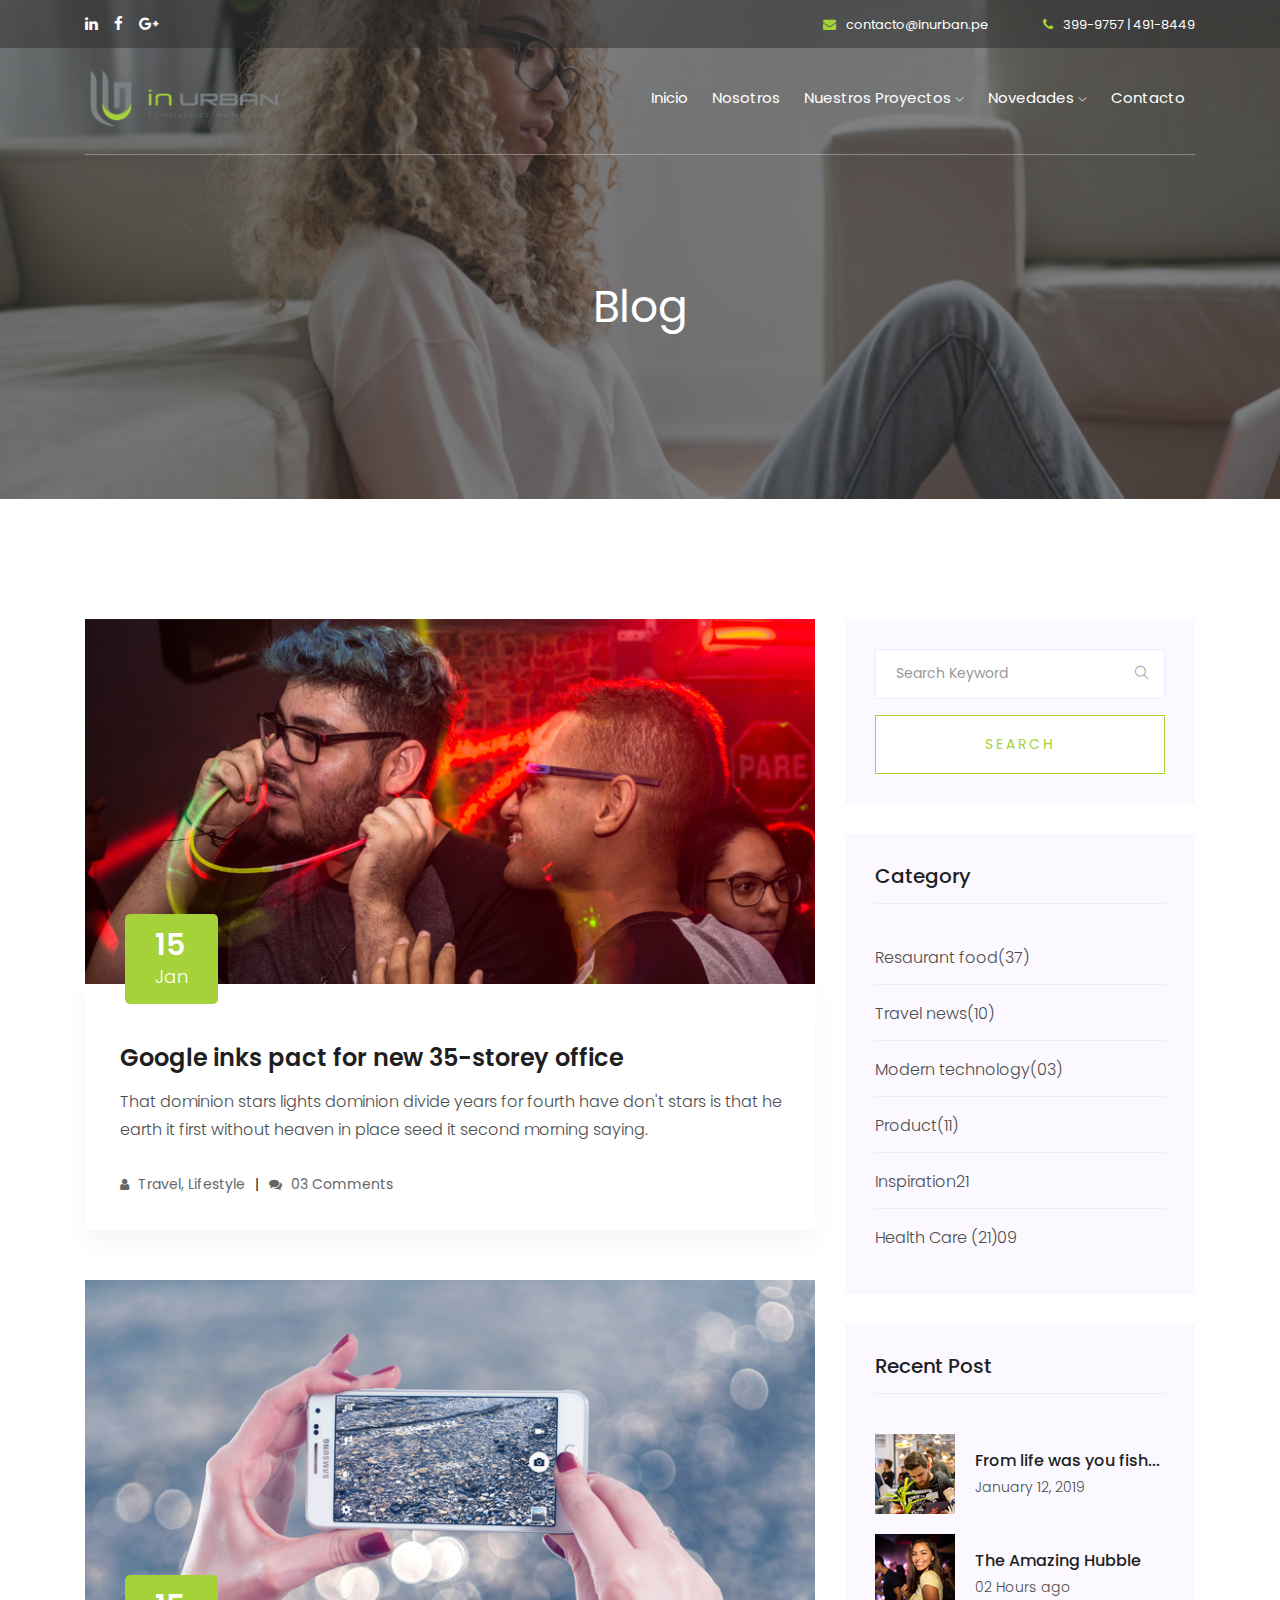
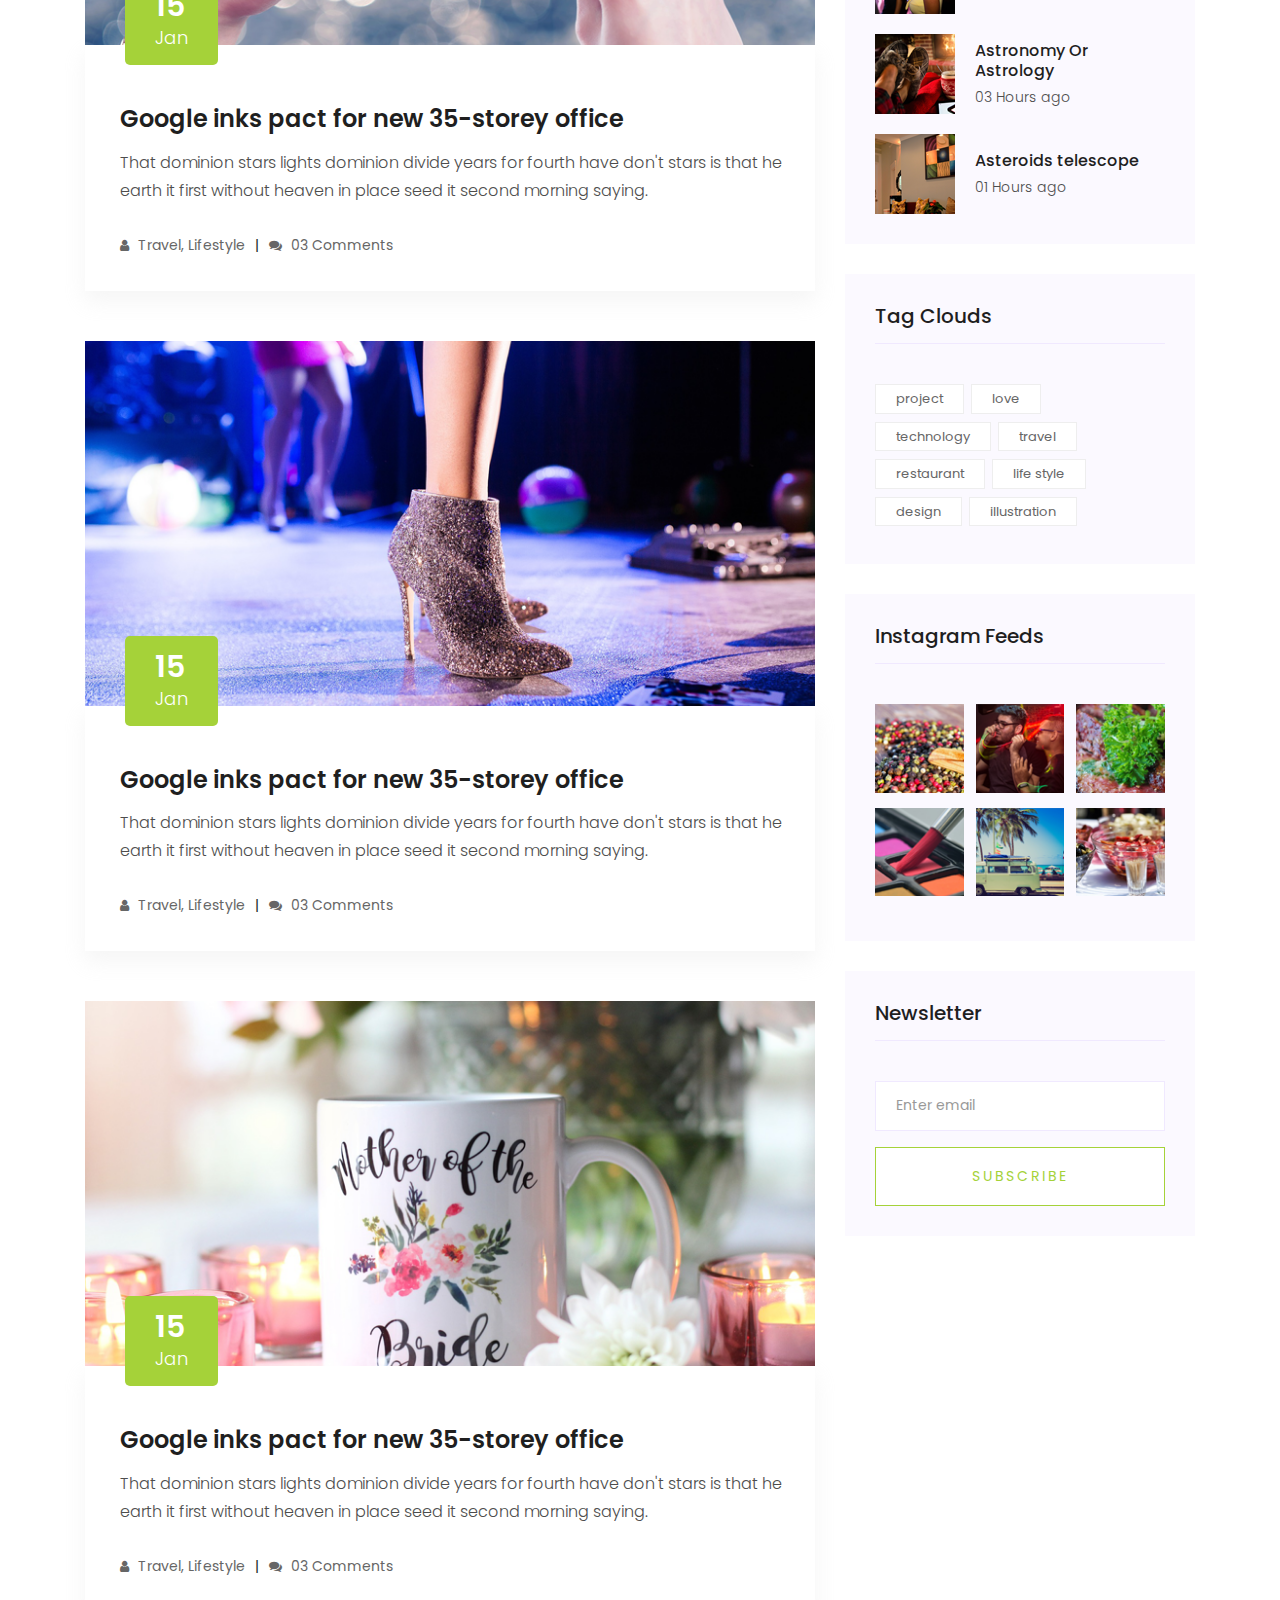
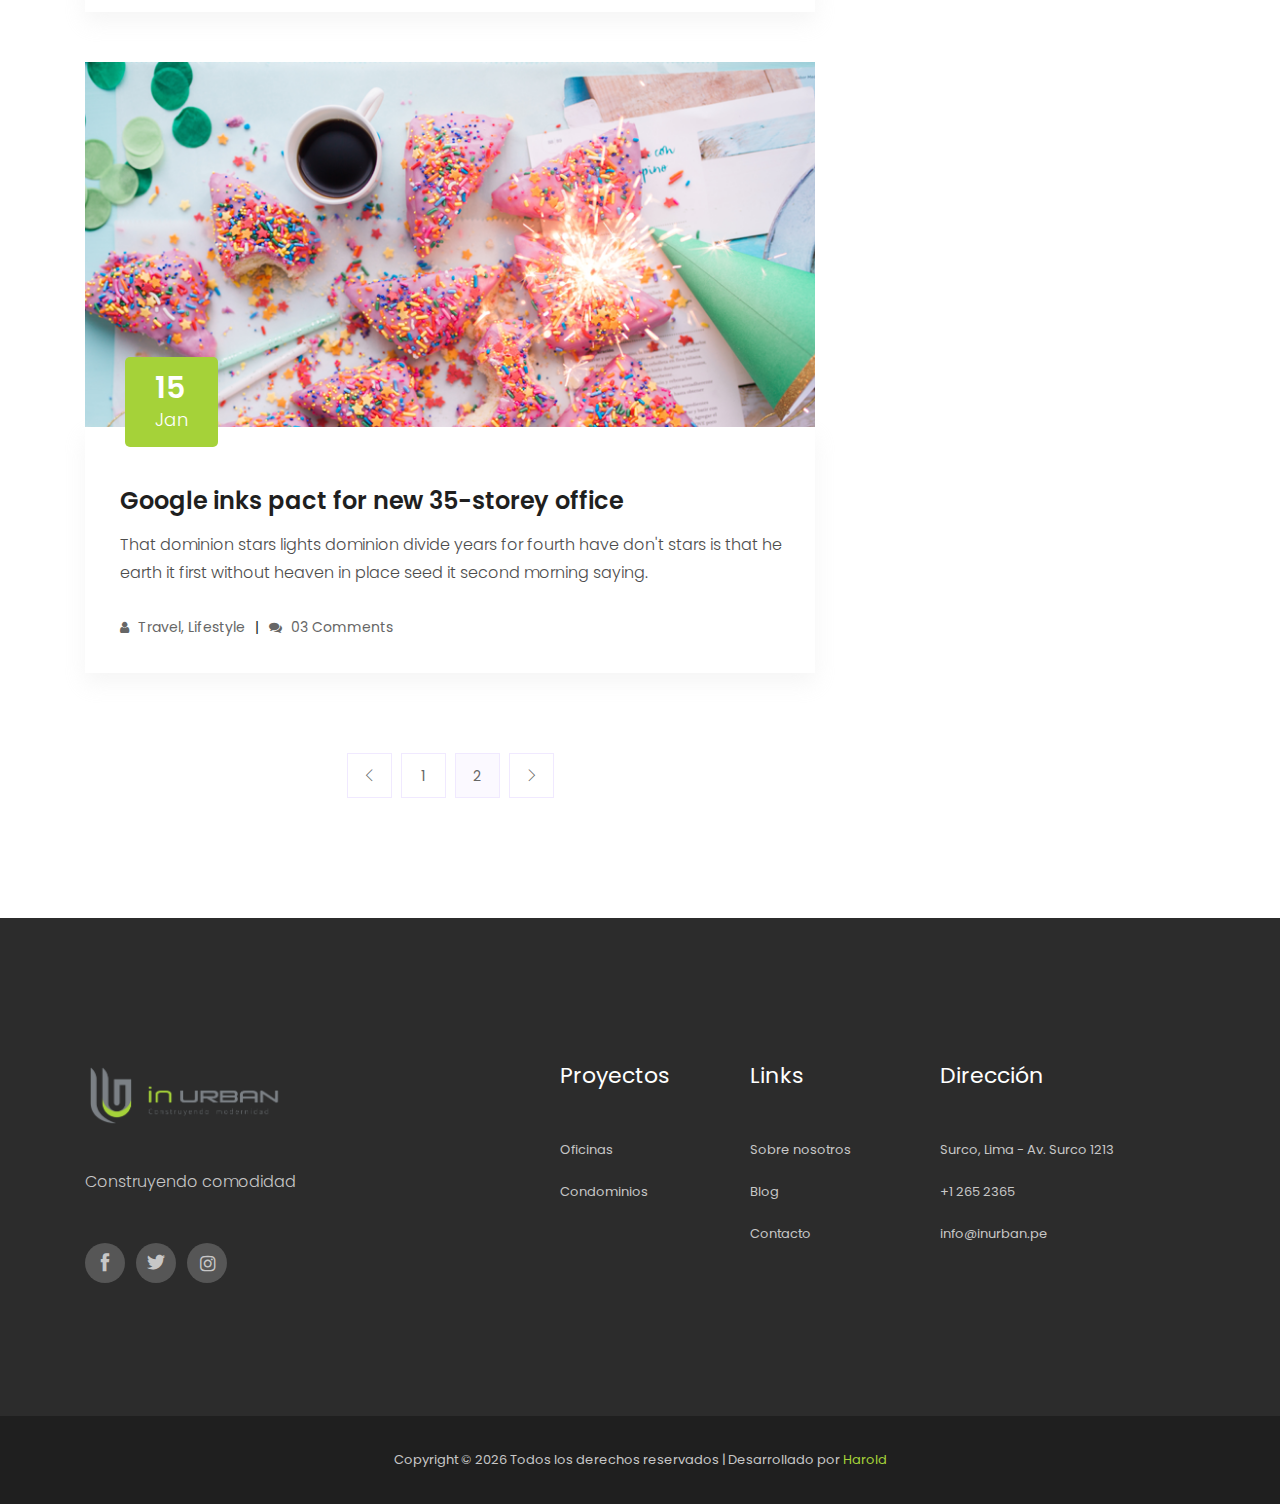
<file: blog.html>
<!doctype html>
<html class="no-js" lang="zxx">

<head>
    <meta charset="utf-8">
    <meta http-equiv="x-ua-compatible" content="ie=edge">
    <title>Inurban</title>
    <meta name="description" content="">
    <meta name="viewport" content="width=device-width, initial-scale=1">

    <!-- <link rel="manifest" href="site.webmanifest"> -->
    <link rel="shortcut icon" type="image/x-icon" href="img/favicon.png">
    <!-- Place favicon.ico in the root directory -->

    <!-- CSS here -->
    <link rel="stylesheet" href="css/bootstrap.min.css">
    <link rel="stylesheet" href="css/owl.carousel.min.css">
    <link rel="stylesheet" href="css/magnific-popup.css">
    <link rel="stylesheet" href="css/font-awesome.min.css">
    <link rel="stylesheet" href="css/themify-icons.css">
    <link rel="stylesheet" href="css/nice-select.css">
    <link rel="stylesheet" href="css/flaticon.css">
    <link rel="stylesheet" href="css/gijgo.css">
    <link rel="stylesheet" href="css/animate.css">
    <link rel="stylesheet" href="css/slicknav.css">
    <link rel="stylesheet" href="css/style.css">
    <!-- <link rel="stylesheet" href="css/responsive.css"> -->
</head>

<body>
    <!--[if lte IE 9]>
            <p class="browserupgrade">You are using an <strong>outdated</strong> browser. Please <a href="https://browsehappy.com/">upgrade your browser</a> to improve your experience and security.</p>
        <![endif]-->

    <!-- header-start -->
    <header>
        <div class="header-area ">
            <div class="header-top_area d-none d-lg-block">
                <div class="container">
                    <div class="row">
                        <div class="col-xl-6 col-md-6 ">
                            <div class="social_media_links">
                                <a href="#">
                                    <i class="fa fa-linkedin"></i>
                                </a>
                                <a href="#">
                                    <i class="fa fa-facebook"></i>
                                </a>
                                <a href="#">
                                    <i class="fa fa-google-plus"></i>
                                </a>
                            </div>
                        </div>
                        <div class="col-xl-6 col-md-6">
                            <div class="short_contact_list">
                                <ul>
                                    <li><a href="#"> <i class="fa fa-envelope"></i> contacto@inurban.pe</a></li>
                                    <li><a href="#"> <i class="fa fa-phone"></i> 399-9757 | 491-8449</a></li>
                                </ul>
                            </div>
                        </div>
                    </div>
                </div>
            </div>
            <div id="sticky-header" class="main-header-area">
                <div class="container">
                    <div class="header_bottom_border">
                        <div class="row align-items-center">
                            <div class="col-xl-3 col-lg-2">
                                <div class="logo">
                                    <a href="index.html">
                                        <img src="images/logo.png" width="200" alt="">
                                    </a>
                                </div>
                            </div>
                            <div class="col-xl-9 col-lg-7">
                                <div class="main-menu  d-none d-lg-block">
                                    <nav>
                                        <ul id="navigation">
                                            <li><a class="active" href="index.html">Inicio</a></li>
                                            <li><a href="nosotros.html">Nosotros</a></li>
                                            <li><a href="#">Nuestros proyectos <i
                                                        class="ti-angle-down"></i></a>
                                                <ul class="submenu">
                                                    <li><a href="multifamiliares.html">Multifamiliares</a></li>
                                                    <li><a href="oficinas.html">Oficinas</a></li>
                                                </ul>
                                            </li>
                                            <!-- <li><a href="#">blog <i class="ti-angle-down"></i></a>
                                            <ul class="submenu">
                                                <li><a href="blog.html">blog</a></li>
                                                <li><a href="single-blog.html">single-blog</a></li>
                                            </ul>
                                        </li> -->
                                            <li><a href="#">Novedades <i class="ti-angle-down"></i></a>
                                                <ul class="submenu">
                                                    <li><a href="blog.html">Noticias</a></li>
                                                    <li><a href="#">Eventos</a></li>
                                                </ul>
                                            </li>
                                            <li><a href="contacto.html
">Contacto</a></li>
                                        </ul>
                                    </nav>
                                </div>
                            </div>

                            <div class="col-12">
                                <div class="mobile_menu d-block d-lg-none"></div>
                            </div>
                        </div>
                    </div>

                </div>
            </div>
        </div>
    </header>
    <!-- header-end -->

    <!-- bradcam_area  -->
    <div class="bradcam_area breadcam_bg_4">
        <div class="container">
            <div class="row">
                <div class="col-xl-12">
                    <div class="bradcam_text text-center">
                        <h3>Blog</h3>
                    </div>
                </div>
            </div>
        </div>
    </div>
    <!--/ bradcam_area  -->


    <!--================Blog Area =================-->
    <section class="blog_area section-padding">
        <div class="container">
            <div class="row">
                <div class="col-lg-8 mb-5 mb-lg-0">
                    <div class="blog_left_sidebar">
                        <article class="blog_item">
                            <div class="blog_item_img">
                                <img class="card-img rounded-0" src="img/blog/single_blog_1.png" alt="">
                                <a href="#" class="blog_item_date">
                                    <h3>15</h3>
                                    <p>Jan</p>
                                </a>
                            </div>

                            <div class="blog_details">
                                <a class="d-inline-block" href="single-blog.html">
                                    <h2>Google inks pact for new 35-storey office</h2>
                                </a>
                                <p>That dominion stars lights dominion divide years for fourth have don't stars is that
                                    he earth it first without heaven in place seed it second morning saying.</p>
                                <ul class="blog-info-link">
                                    <li><a href="#"><i class="fa fa-user"></i> Travel, Lifestyle</a></li>
                                    <li><a href="#"><i class="fa fa-comments"></i> 03 Comments</a></li>
                                </ul>
                            </div>
                        </article>

                        <article class="blog_item">
                            <div class="blog_item_img">
                                <img class="card-img rounded-0" src="img/blog/single_blog_2.png" alt="">
                                <a href="#" class="blog_item_date">
                                    <h3>15</h3>
                                    <p>Jan</p>
                                </a>
                            </div>

                            <div class="blog_details">
                                <a class="d-inline-block" href="single-blog.html">
                                    <h2>Google inks pact for new 35-storey office</h2>
                                </a>
                                <p>That dominion stars lights dominion divide years for fourth have don't stars is that
                                    he earth it first without heaven in place seed it second morning saying.</p>
                                <ul class="blog-info-link">
                                    <li><a href="#"><i class="fa fa-user"></i> Travel, Lifestyle</a></li>
                                    <li><a href="#"><i class="fa fa-comments"></i> 03 Comments</a></li>
                                </ul>
                            </div>
                        </article>

                        <article class="blog_item">
                            <div class="blog_item_img">
                                <img class="card-img rounded-0" src="img/blog/single_blog_3.png" alt="">
                                <a href="#" class="blog_item_date">
                                    <h3>15</h3>
                                    <p>Jan</p>
                                </a>
                            </div>

                            <div class="blog_details">
                                <a class="d-inline-block" href="single-blog.html">
                                    <h2>Google inks pact for new 35-storey office</h2>
                                </a>
                                <p>That dominion stars lights dominion divide years for fourth have don't stars is that
                                    he earth it first without heaven in place seed it second morning saying.</p>
                                <ul class="blog-info-link">
                                    <li><a href="#"><i class="fa fa-user"></i> Travel, Lifestyle</a></li>
                                    <li><a href="#"><i class="fa fa-comments"></i> 03 Comments</a></li>
                                </ul>
                            </div>
                        </article>

                        <article class="blog_item">
                            <div class="blog_item_img">
                                <img class="card-img rounded-0" src="img/blog/single_blog_4.png" alt="">
                                <a href="#" class="blog_item_date">
                                    <h3>15</h3>
                                    <p>Jan</p>
                                </a>
                            </div>

                            <div class="blog_details">
                                <a class="d-inline-block" href="single-blog.html">
                                    <h2>Google inks pact for new 35-storey office</h2>
                                </a>
                                <p>That dominion stars lights dominion divide years for fourth have don't stars is that
                                    he earth it first without heaven in place seed it second morning saying.</p>
                                <ul class="blog-info-link">
                                    <li><a href="#"><i class="fa fa-user"></i> Travel, Lifestyle</a></li>
                                    <li><a href="#"><i class="fa fa-comments"></i> 03 Comments</a></li>
                                </ul>
                            </div>
                        </article>

                        <article class="blog_item">
                            <div class="blog_item_img">
                                <img class="card-img rounded-0" src="img/blog/single_blog_5.png" alt="">
                                <a href="#" class="blog_item_date">
                                    <h3>15</h3>
                                    <p>Jan</p>
                                </a>
                            </div>

                            <div class="blog_details">
                                <a class="d-inline-block" href="single-blog.html">
                                    <h2>Google inks pact for new 35-storey office</h2>
                                </a>
                                <p>That dominion stars lights dominion divide years for fourth have don't stars is that
                                    he earth it first without heaven in place seed it second morning saying.</p>
                                <ul class="blog-info-link">
                                    <li><a href="#"><i class="fa fa-user"></i> Travel, Lifestyle</a></li>
                                    <li><a href="#"><i class="fa fa-comments"></i> 03 Comments</a></li>
                                </ul>
                            </div>
                        </article>

                        <nav class="blog-pagination justify-content-center d-flex">
                            <ul class="pagination">
                                <li class="page-item">
                                    <a href="#" class="page-link" aria-label="Previous">
                                        <i class="ti-angle-left"></i>
                                    </a>
                                </li>
                                <li class="page-item">
                                    <a href="#" class="page-link">1</a>
                                </li>
                                <li class="page-item active">
                                    <a href="#" class="page-link">2</a>
                                </li>
                                <li class="page-item">
                                    <a href="#" class="page-link" aria-label="Next">
                                        <i class="ti-angle-right"></i>
                                    </a>
                                </li>
                            </ul>
                        </nav>
                    </div>
                </div>
                <div class="col-lg-4">
                    <div class="blog_right_sidebar">
                        <aside class="single_sidebar_widget search_widget">
                            <form action="#">
                                <div class="form-group">
                                    <div class="input-group mb-3">
                                        <input type="text" class="form-control" placeholder='Search Keyword'
                                            onfocus="this.placeholder = ''"
                                            onblur="this.placeholder = 'Search Keyword'">
                                        <div class="input-group-append">
                                            <button class="btn" type="button"><i class="ti-search"></i></button>
                                        </div>
                                    </div>
                                </div>
                                <button class="button rounded-0 primary-bg text-white w-100 btn_1 boxed-btn"
                                    type="submit">Search</button>
                            </form>
                        </aside>

                        <aside class="single_sidebar_widget post_category_widget">
                            <h4 class="widget_title">Category</h4>
                            <ul class="list cat-list">
                                <li>
                                    <a href="#" class="d-flex">
                                        <p>Resaurant food</p>
                                        <p>(37)</p>
                                    </a>
                                </li>
                                <li>
                                    <a href="#" class="d-flex">
                                        <p>Travel news</p>
                                        <p>(10)</p>
                                    </a>
                                </li>
                                <li>
                                    <a href="#" class="d-flex">
                                        <p>Modern technology</p>
                                        <p>(03)</p>
                                    </a>
                                </li>
                                <li>
                                    <a href="#" class="d-flex">
                                        <p>Product</p>
                                        <p>(11)</p>
                                    </a>
                                </li>
                                <li>
                                    <a href="#" class="d-flex">
                                        <p>Inspiration</p>
                                        <p>21</p>
                                    </a>
                                </li>
                                <li>
                                    <a href="#" class="d-flex">
                                        <p>Health Care (21)</p>
                                        <p>09</p>
                                    </a>
                                </li>
                            </ul>
                        </aside>

                        <aside class="single_sidebar_widget popular_post_widget">
                            <h3 class="widget_title">Recent Post</h3>
                            <div class="media post_item">
                                <img src="img/post/post_1.png" alt="post">
                                <div class="media-body">
                                    <a href="single-blog.html">
                                        <h3>From life was you fish...</h3>
                                    </a>
                                    <p>January 12, 2019</p>
                                </div>
                            </div>
                            <div class="media post_item">
                                <img src="img/post/post_2.png" alt="post">
                                <div class="media-body">
                                    <a href="single-blog.html">
                                        <h3>The Amazing Hubble</h3>
                                    </a>
                                    <p>02 Hours ago</p>
                                </div>
                            </div>
                            <div class="media post_item">
                                <img src="img/post/post_3.png" alt="post">
                                <div class="media-body">
                                    <a href="single-blog.html">
                                        <h3>Astronomy Or Astrology</h3>
                                    </a>
                                    <p>03 Hours ago</p>
                                </div>
                            </div>
                            <div class="media post_item">
                                <img src="img/post/post_4.png" alt="post">
                                <div class="media-body">
                                    <a href="single-blog.html">
                                        <h3>Asteroids telescope</h3>
                                    </a>
                                    <p>01 Hours ago</p>
                                </div>
                            </div>
                        </aside>
                        <aside class="single_sidebar_widget tag_cloud_widget">
                            <h4 class="widget_title">Tag Clouds</h4>
                            <ul class="list">
                                <li>
                                    <a href="#">project</a>
                                </li>
                                <li>
                                    <a href="#">love</a>
                                </li>
                                <li>
                                    <a href="#">technology</a>
                                </li>
                                <li>
                                    <a href="#">travel</a>
                                </li>
                                <li>
                                    <a href="#">restaurant</a>
                                </li>
                                <li>
                                    <a href="#">life style</a>
                                </li>
                                <li>
                                    <a href="#">design</a>
                                </li>
                                <li>
                                    <a href="#">illustration</a>
                                </li>
                            </ul>
                        </aside>


                        <aside class="single_sidebar_widget instagram_feeds">
                            <h4 class="widget_title">Instagram Feeds</h4>
                            <ul class="instagram_row flex-wrap">
                                <li>
                                    <a href="#">
                                        <img class="img-fluid" src="img/post/post_5.png" alt="">
                                    </a>
                                </li>
                                <li>
                                    <a href="#">
                                        <img class="img-fluid" src="img/post/post_6.png" alt="">
                                    </a>
                                </li>
                                <li>
                                    <a href="#">
                                        <img class="img-fluid" src="img/post/post_7.png" alt="">
                                    </a>
                                </li>
                                <li>
                                    <a href="#">
                                        <img class="img-fluid" src="img/post/post_8.png" alt="">
                                    </a>
                                </li>
                                <li>
                                    <a href="#">
                                        <img class="img-fluid" src="img/post/post_9.png" alt="">
                                    </a>
                                </li>
                                <li>
                                    <a href="#">
                                        <img class="img-fluid" src="img/post/post_10.png" alt="">
                                    </a>
                                </li>
                            </ul>
                        </aside>


                        <aside class="single_sidebar_widget newsletter_widget">
                            <h4 class="widget_title">Newsletter</h4>

                            <form action="#">
                                <div class="form-group">
                                    <input type="email" class="form-control" onfocus="this.placeholder = ''"
                                        onblur="this.placeholder = 'Enter email'" placeholder='Enter email' required>
                                </div>
                                <button class="button rounded-0 primary-bg text-white w-100 btn_1 boxed-btn"
                                    type="submit">Subscribe</button>
                            </form>
                        </aside>
                    </div>
                </div>
            </div>
        </div>
    </section>
    <!--================Blog Area =================-->

    <!-- footer start -->
    <footer class="footer">
        <div class="footer_top">
            <div class="container">
                <div class="row">
                    <div class="col-xl-4 col-md-6 col-lg-4">
                        <div class="footer_widget">
                            <div class="footer_logo">
                                <a href="#">
                                    <img src="images/logo.png" width="200" alt="">
                                </a>
                            </div>
                            <p>
                                Construyendo comodidad
                            </p>
                            <div class="socail_links">
                                <ul>
                                    <li>
                                        <a href="#">
                                            <i class="ti-facebook"></i>
                                        </a>
                                    </li>
                                    <li>
                                        <a href="#">
                                            <i class="ti-twitter-alt"></i>
                                        </a>
                                    </li>
                                    <li>
                                        <a href="#">
                                            <i class="fa fa-instagram"></i>
                                        </a>
                                    </li>
                                </ul>
                            </div>

                        </div>
                    </div>
                    <div class="col-xl-2 offset-xl-1 col-md-6 col-lg-3">
                        <div class="footer_widget">
                            <h3 class="footer_title">
                                Proyectos
                            </h3>
                            <ul>
                                <li><a href="#">Oficinas</a></li>
                                <li><a href="#">Condominios</a></li>

                        </div>
                    </div>
                    <div class="col-xl-2 col-md-6 col-lg-2">
                        <div class="footer_widget">
                            <h3 class="footer_title">
                                Links
                            </h3>
                            <ul>
                                <li><a href="#">Sobre nosotros</a></li>
                                <li><a href="#">Blog</a></li>
                                <li><a href="#"> Contacto</a></li>
                            </ul>
                        </div>
                    </div>
                    <div class="col-xl-3 col-md-6 col-lg-3">
                        <div class="footer_widget">
                            <h3 class="footer_title">
                                Dirección
                            </h3>
                            <ul>
                                <li>Surco, Lima - Av. Surco 1213</li>
                                <li>+1 265 2365</li>
                                <li><a href="#"> info@inurban.pe</a></li>
                            </ul>
                        </div>
                    </div>
                </div>
            </div>
        </div>
        <div class="copy-right_text">
            <div class="container">
                <div class="footer_border"></div>
                <div class="row">
                    <div class="col-xl-12">
                        <p class="copy_right text-center">
                            Copyright &copy;
                            <script>document.write(new Date().getFullYear());</script> Todos los derechos reservados |
                            Desarrollado por <a href="https://cnahuina.dev" target="_blank">Harold</a>
                        </p>
                    </div>
                </div>
            </div>
        </div>
    </footer>
    <!--/ footer end  -->

    <!-- link that opens popup -->

    <!-- form itself end-->
    <form id="test-form" class="white-popup-block mfp-hide">
        <div class="popup_box ">
            <div class="popup_inner">
                <div class="popup_header">
                    <h3>Get Free Quote</h3>
                </div>
                <div class="custom_form">
                    <div class="row">
                        <div class="col-xl-12">
                            <input type="text" placeholder="Your Name">
                        </div>
                        <div class="col-xl-12">
                            <input type="email" placeholder="Email">
                        </div>
                        <div class="col-xl-12">
                            <textarea name="" id="" cols="30" rows="10" placeholder="Message"></textarea>
                        </div>
                        <div class="col-xl-12">
                            <button type="submit" class="boxed-btn3">Send</button>
                        </div>
                    </div>
                </div>
            </div>
        </div>
    </form>
    <!-- form itself end -->
    <!-- JS here -->
    <script src="js/vendor/modernizr-3.5.0.min.js"></script>
    <script src="js/vendor/jquery-1.12.4.min.js"></script>
    <script src="js/popper.min.js"></script>
    <script src="js/bootstrap.min.js"></script>
    <script src="js/owl.carousel.min.js"></script>
    <script src="js/isotope.pkgd.min.js"></script>
    <script src="js/ajax-form.js"></script>
    <script src="js/waypoints.min.js"></script>
    <script src="js/jquery.counterup.min.js"></script>
    <script src="js/imagesloaded.pkgd.min.js"></script>
    <script src="js/scrollIt.js"></script>
    <script src="js/jquery.scrollUp.min.js"></script>
    <script src="js/wow.min.js"></script>
    <script src="js/nice-select.min.js"></script>
    <script src="js/jquery.slicknav.min.js"></script>
    <script src="js/jquery.magnific-popup.min.js"></script>
    <script src="js/plugins.js"></script>
    <script src="js/gijgo.min.js"></script>

    <!--contact js-->
    <script src="js/contact.js"></script>
    <script src="js/jquery.ajaxchimp.min.js"></script>
    <script src="js/jquery.form.js"></script>
    <script src="js/jquery.validate.min.js"></script>
    <script src="js/mail-script.js"></script>

    <script src="js/main.js"></script>
    <script>
        $('#datepicker').datepicker({
            iconsLibrary: 'fontawesome',
            icons: {
                rightIcon: '<span class="fa fa-caret-down"></span>'
            }
        });
        $('#datepicker2').datepicker({
            iconsLibrary: 'fontawesome',
            icons: {
                rightIcon: '<span class="fa fa-caret-down"></span>'
            }

        });
    </script>
</body>

</html>
</file>
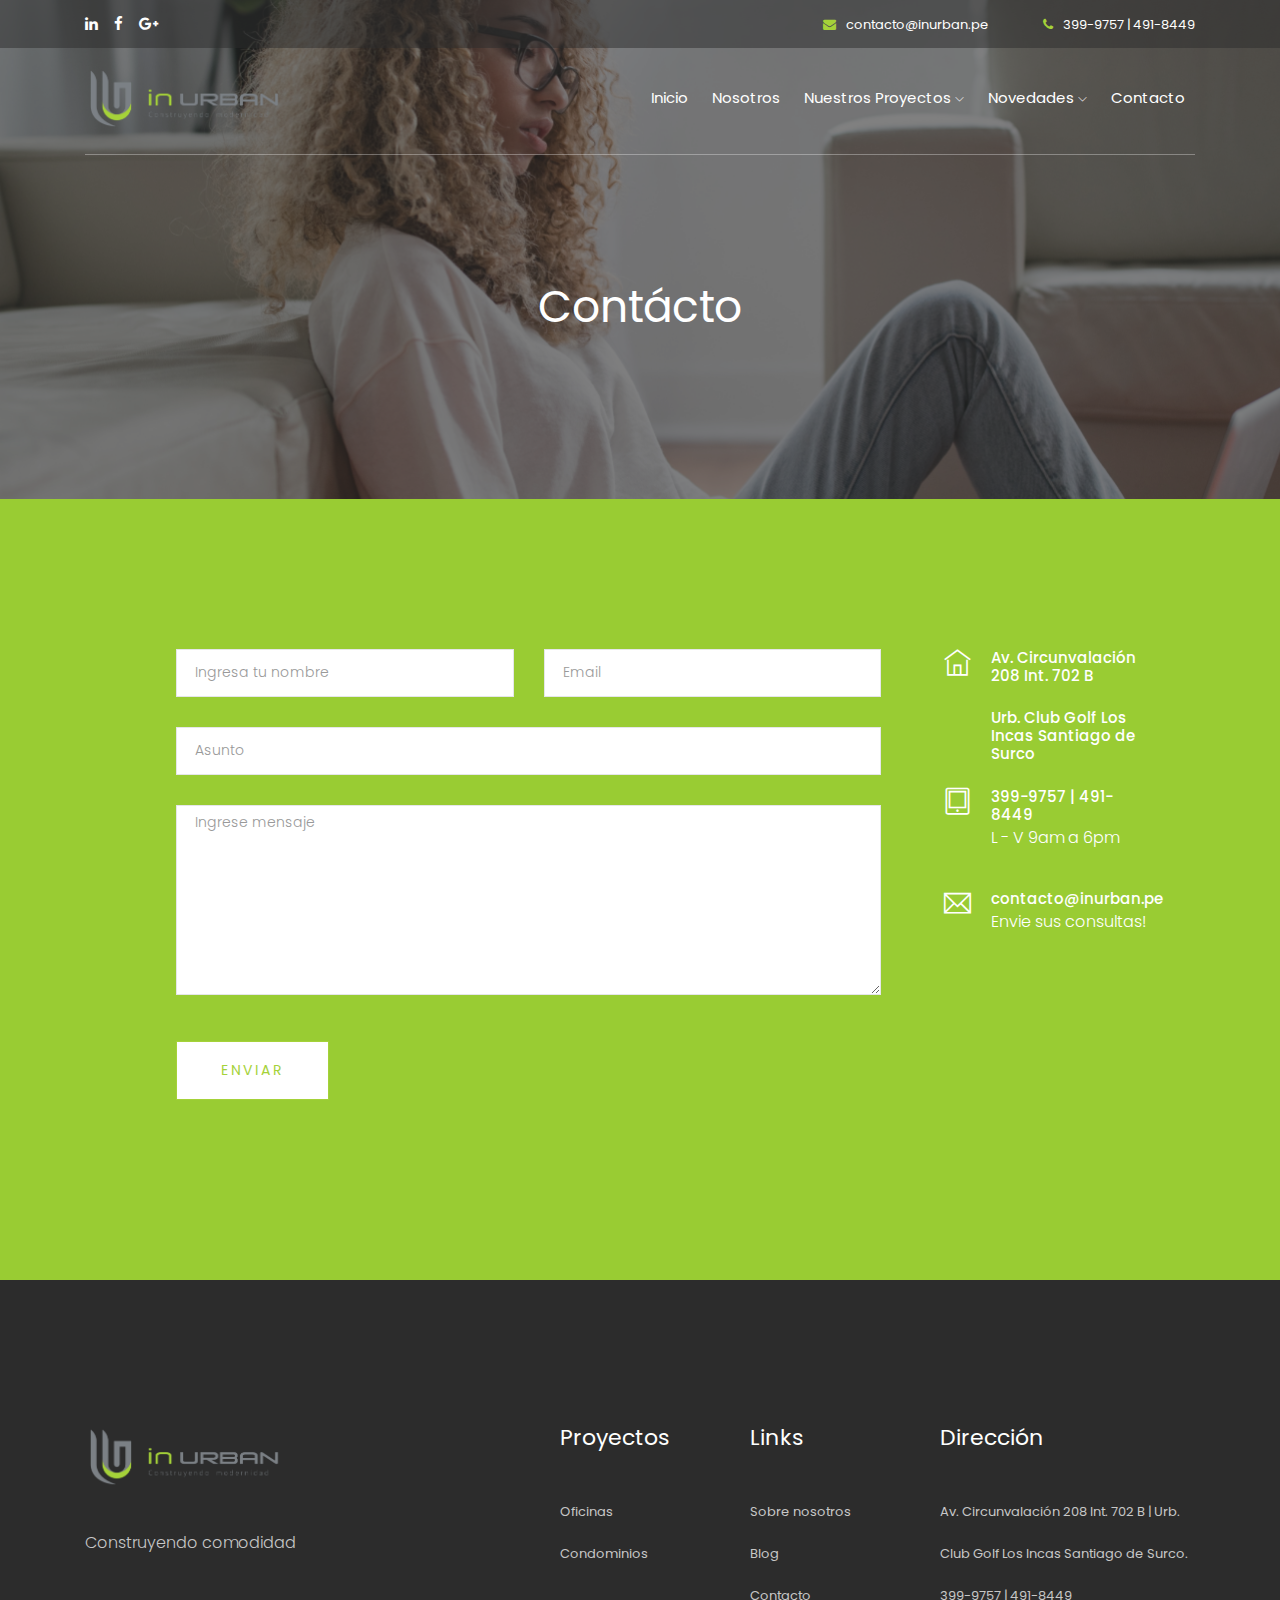
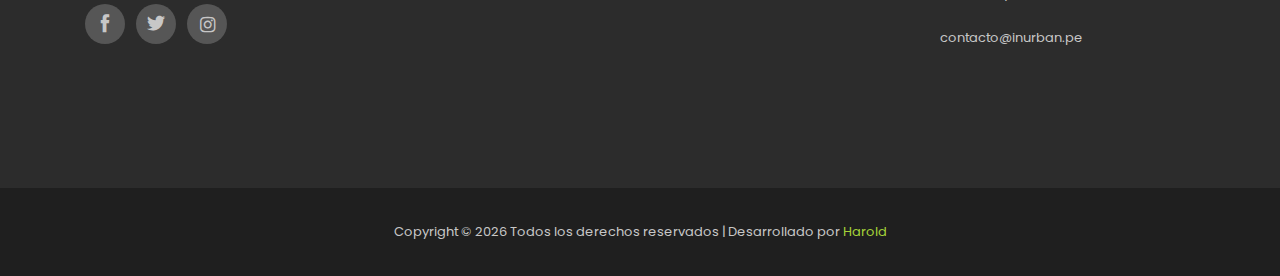
<file: contacto.html>
<!doctype html>
<html class="no-js" lang="zxx">

<head>
    <meta charset="utf-8">
    <meta http-equiv="x-ua-compatible" content="ie=edge">
    <title>Inurban</title>
    <meta name="description" content="">
    <meta name="viewport" content="width=device-width, initial-scale=1">

    <!-- <link rel="manifest" href="site.webmanifest"> -->
    <link rel="shortcut icon" type="image/x-icon" href="img/favicon.png">
    <!-- Place favicon.ico in the root directory -->

    <!-- CSS here -->
    <link rel="stylesheet" href="css/bootstrap.min.css">
    <link rel="stylesheet" href="css/owl.carousel.min.css">
    <link rel="stylesheet" href="css/magnific-popup.css">
    <link rel="stylesheet" href="css/font-awesome.min.css">
    <link rel="stylesheet" href="css/themify-icons.css">
    <link rel="stylesheet" href="css/nice-select.css">
    <link rel="stylesheet" href="css/flaticon.css">
    <link rel="stylesheet" href="css/gijgo.css">
    <link rel="stylesheet" href="css/animate.css">
    <link rel="stylesheet" href="css/slicknav.css">
    <link rel="stylesheet" href="css/style.css">
    <!-- <link rel="stylesheet" href="css/responsive.css"> -->
</head>

<body>
    <!--[if lte IE 9]>
            <p class="browserupgrade">You are using an <strong>outdated</strong> browser. Please <a href="https://browsehappy.com/">upgrade your browser</a> to improve your experience and security.</p>
        <![endif]-->


    <!-- header-start -->
    <header>
        <div class="header-area ">
            <div class="header-top_area d-none d-lg-block">
                <div class="container">
                    <div class="row">
                        <div class="col-xl-6 col-md-6 ">
                            <div class="social_media_links">
                                <a href="#">
                                    <i class="fa fa-linkedin"></i>
                                </a>
                                <a href="#">
                                    <i class="fa fa-facebook"></i>
                                </a>
                                <a href="#">
                                    <i class="fa fa-google-plus"></i>
                                </a>
                            </div>
                        </div>
                        <div class="col-xl-6 col-md-6">
                            <div class="short_contact_list">
                                <ul>
                                    <li><a href="#"> <i class="fa fa-envelope"></i> contacto@inurban.pe</a></li>
                                    <li><a href="#"> <i class="fa fa-phone"></i> 399-9757 | 491-8449</a></li>
                                </ul>
                            </div>
                        </div>
                    </div>
                </div>
            </div>
            <div id="sticky-header" class="main-header-area">
                <div class="container">
                    <div class="header_bottom_border">
                        <div class="row align-items-center">
                            <div class="col-xl-3 col-lg-2">
                                <div class="logo">
                                    <a href="index.html">
                                        <img src="images/logo.png" width="200" alt="">
                                    </a>
                                </div>
                            </div>
                            <div class="col-xl-9 col-lg-7">
                                <div class="main-menu  d-none d-lg-block">
                                    <nav>
                                        <ul id="navigation">
                                            <li><a class="active" href="index.html">Inicio</a></li>
                                            <li><a href="nosotros.html">Nosotros</a></li>
                                            <li><a href="#">Nuestros proyectos <i
                                                        class="ti-angle-down"></i></a>
                                                <ul class="submenu">
                                                    <li><a href="multifamiliares.html">Multifamiliares</a></li>
                                                    <li><a href="oficinas.html">Oficinas</a></li>
                                                </ul>
                                            </li>
                                            <!-- <li><a href="#">blog <i class="ti-angle-down"></i></a>
                                            <ul class="submenu">
                                                <li><a href="blog.html">blog</a></li>
                                                <li><a href="single-blog.html">single-blog</a></li>
                                            </ul>
                                        </li> -->
                                            <li><a href="#">Novedades <i class="ti-angle-down"></i></a>
                                                <ul class="submenu">
                                                    <li><a href="blog.html">Noticias</a></li>
                                                    <li><a href="#">Eventos</a></li>
                                                </ul>
                                            </li>
                                            <li><a href="contacto.html
">Contacto</a></li>
                                        </ul>
                                    </nav>
                                </div>
                            </div>

                            <div class="col-12">
                                <div class="mobile_menu d-block d-lg-none"></div>
                            </div>
                        </div>
                    </div>

                </div>
            </div>
        </div>
    </header>
    <!-- header-end -->

    <!-- bradcam_area  -->
    <div class="bradcam_area breadcam_bg_4">
        <div class="container">
            <div class="row">
                <div class="col-xl-12">
                    <div class="bradcam_text text-center">
                        <h3>Contácto</h3>
                    </div>
                </div>
            </div>
        </div>
    </div>
    <!--/ bradcam_area  -->

    <!-- project  -->
    <div class="project_area">
        <div class="container-fluid p-0" style="width: 80%;">
            <div class="" style="display: flex;flex-direction:row;">
                <div class="col-xl-9 col-lg-9 pl-5">
                    <form class="form-contact contact_form" action="contact_process.php" method="post" id="contactForm"
                        novalidate="novalidate">
                        <div class="row">
                            <div class="col-sm-6">
                                <div class="form-group">
                                    <input class="form-control valid" name="name" id="name" type="text"
                                        onfocus="this.placeholder = ''" onblur="this.placeholder = 'Ingresa tu nombre'"
                                        placeholder="Ingresa tu nombre">
                                </div>
                            </div>
                            <div class="col-sm-6">
                                <div class="form-group">
                                    <input class="form-control valid" name="email" id="email" type="email"
                                        onfocus="this.placeholder = ''"
                                        onblur="this.placeholder = 'Ingrese su correo'" placeholder="Email">
                                </div>
                            </div>
                            <div class="col-12">
                                <div class="form-group">
                                    <input class="form-control" name="subject" id="subject" type="text"
                                        onfocus="this.placeholder = ''" onblur="this.placeholder = 'Asunto'"
                                        placeholder="Asunto">
                                </div>
                            </div>
                            <div class="col-12">
                                <div class="form-group">
                                    <textarea class="form-control w-100" name="message" id="message" cols="30" rows="9"
                                        onfocus="this.placeholder = ''" onblur="this.placeholder = 'Enter Message'"
                                        placeholder="Ingrese mensaje"></textarea>
                                </div>
                            </div>
                        </div>
                        <div class="form-group mt-3">
                            <button type="submit" class="button button-contactForm boxed-btn">Enviar</button>
                        </div>
                    </form>
                </div>
                <div class="col-xl-3 col-lg-3 pl-5">

                    <div class="media contact-info">
                        <span class="contact-info__icon"><i class="ti-home"></i></span>
                        <div class="media-body">
                            <h3>Av. Circunvalación 208 Int. 702 B</h3><br>
                            <h3>Urb. Club Golf Los Incas Santiago de Surco</h3>
                        </div>
                    </div>
                    <div class="media contact-info">
                        <span class="contact-info__icon"><i class="ti-tablet"></i></span>
                        <div class="media-body">
                            <h3>399-9757 | 491-8449</h3>
                            <p>L - V 9am a 6pm</p>
                        </div>
                    </div>
                    <div class="media contact-info">
                        <span class="contact-info__icon"><i class="ti-email"></i></span>
                        <div class="media-body">
                            <h3>contacto@inurban.pe</h3>
                            <p>Envie sus consultas!</p>
                        </div>
                    </div>

                </div>
            </div>
        </div>
    </div>
  
    <!--/ project  -->
    <!-- footer start -->
    <footer class="footer">
        <div class="footer_top">
            <div class="container">
                <div class="row">
                    <div class="col-xl-4 col-md-6 col-lg-4">
                        <div class="footer_widget">
                            <div class="footer_logo">
                                <a href="#">
                                    <img src="images/logo.png" width="200" alt="">
                                </a>
                            </div>
                            <p>
                                Construyendo comodidad
                            </p>
                            <div class="socail_links">
                                <ul>
                                    <li>
                                        <a href="#">
                                            <i class="ti-facebook"></i>
                                        </a>
                                    </li>
                                    <li>
                                        <a href="#">
                                            <i class="ti-twitter-alt"></i>
                                        </a>
                                    </li>
                                    <li>
                                        <a href="#">
                                            <i class="fa fa-instagram"></i>
                                        </a>
                                    </li>
                                </ul>
                            </div>

                        </div>
                    </div>
                    <div class="col-xl-2 offset-xl-1 col-md-6 col-lg-3">
                        <div class="footer_widget">
                            <h3 class="footer_title">
                                Proyectos
                            </h3>
                            <ul>
                                <li><a href="#">Oficinas</a></li>
                                <li><a href="#">Condominios</a></li>

                        </div>
                    </div>
                    <div class="col-xl-2 col-md-6 col-lg-2">
                        <div class="footer_widget">
                            <h3 class="footer_title">
                                Links
                            </h3>
                            <ul>
                                <li><a href="#">Sobre nosotros</a></li>
                                <li><a href="#">Blog</a></li>
                                <li><a href="#"> Contacto</a></li>
                            </ul>
                        </div>
                    </div>
                    <div class="col-xl-3 col-md-6 col-lg-3">
                        <div class="footer_widget">
                            <h3 class="footer_title">
                                Dirección
                            </h3>
                            <ul>
                                <li>Av. Circunvalación 208 Int. 702 B | Urb. Club Golf Los Incas Santiago de Surco.</li>
                                <li>399-9757 | 491-8449</li>
                                <li><a href="#"> contacto@inurban.pe</a></li>
                            </ul>
                        </div>
                    </div>
                </div>
            </div>
        </div>
        <div class="copy-right_text">
            <div class="container">
                <div class="footer_border"></div>
                <div class="row">
                    <div class="col-xl-12">
                        <p class="copy_right text-center">
                            Copyright &copy;
                            <script>document.write(new Date().getFullYear());</script> Todos los derechos reservados |
                            Desarrollado por <a href="https://cnahuina.dev" target="_blank">Harold</a>
                        </p>
                    </div>
                </div>
            </div>
        </div>
    </footer>
    <!--/ footer end  -->

    <!-- link that opens popup -->

    <!-- form itself end-->
    <form id="test-form" class="white-popup-block mfp-hide">
        <div class="popup_box ">
            <div class="popup_inner">
                <div class="popup_header">
                    <h3>Get Free Quote</h3>
                </div>
                <div class="custom_form">
                    <div class="row">
                        <div class="col-xl-12">
                            <input type="text" placeholder="Your Name">
                        </div>
                        <div class="col-xl-12">
                            <input type="email" placeholder="Email">
                        </div>
                        <div class="col-xl-12">
                            <textarea name="" id="" cols="30" rows="10" placeholder="Message"></textarea>
                        </div>
                        <div class="col-xl-12">
                            <button type="submit" class="boxed-btn3">Send</button>
                        </div>
                    </div>
                </div>
            </div>
        </div>
    </form>
    <!-- form itself end -->

    <!-- JS here -->
    <script src="js/vendor/modernizr-3.5.0.min.js"></script>
    <script src="js/vendor/jquery-1.12.4.min.js"></script>
    <script src="js/popper.min.js"></script>
    <script src="js/bootstrap.min.js"></script>
    <script src="js/owl.carousel.min.js"></script>
    <script src="js/isotope.pkgd.min.js"></script>
    <script src="js/ajax-form.js"></script>
    <script src="js/waypoints.min.js"></script>
    <script src="js/jquery.counterup.min.js"></script>
    <script src="js/imagesloaded.pkgd.min.js"></script>
    <script src="js/scrollIt.js"></script>
    <script src="js/jquery.scrollUp.min.js"></script>
    <script src="js/wow.min.js"></script>
    <script src="js/nice-select.min.js"></script>
    <script src="js/jquery.slicknav.min.js"></script>
    <script src="js/jquery.magnific-popup.min.js"></script>
    <script src="js/plugins.js"></script>
    <script src="js/gijgo.min.js"></script>

    <!--contact js-->
    <script src="js/contact.js"></script>
    <script src="js/jquery.ajaxchimp.min.js"></script>
    <script src="js/jquery.form.js"></script>
    <script src="js/jquery.validate.min.js"></script>
    <script src="js/mail-script.js"></script>

    <script src="js/main.js"></script>
    <script>
        $('#datepicker').datepicker({
            iconsLibrary: 'fontawesome',
            icons: {
                rightIcon: '<span class="fa fa-caret-down"></span>'
            }
        });
        $('#datepicker2').datepicker({
            iconsLibrary: 'fontawesome',
            icons: {
                rightIcon: '<span class="fa fa-caret-down"></span>'
            }

        });
    </script>
</body>

</html>
</file>
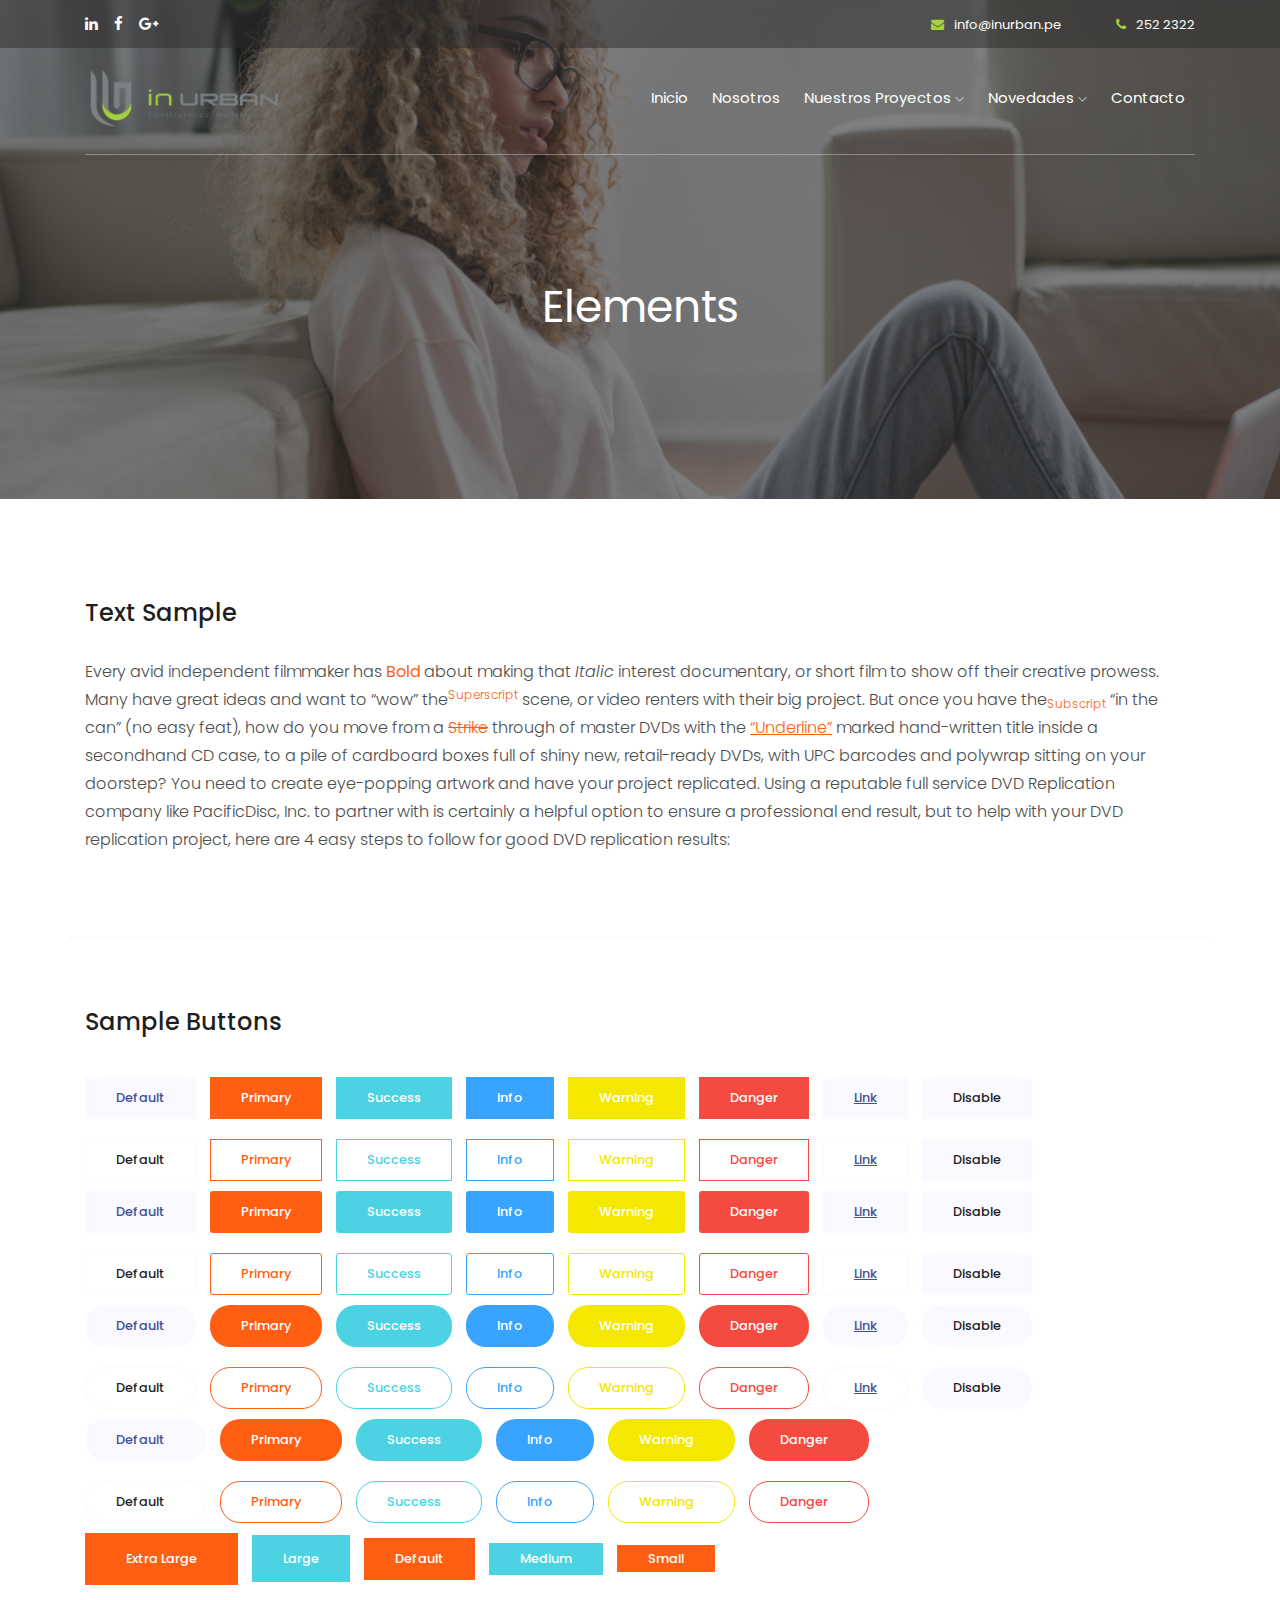
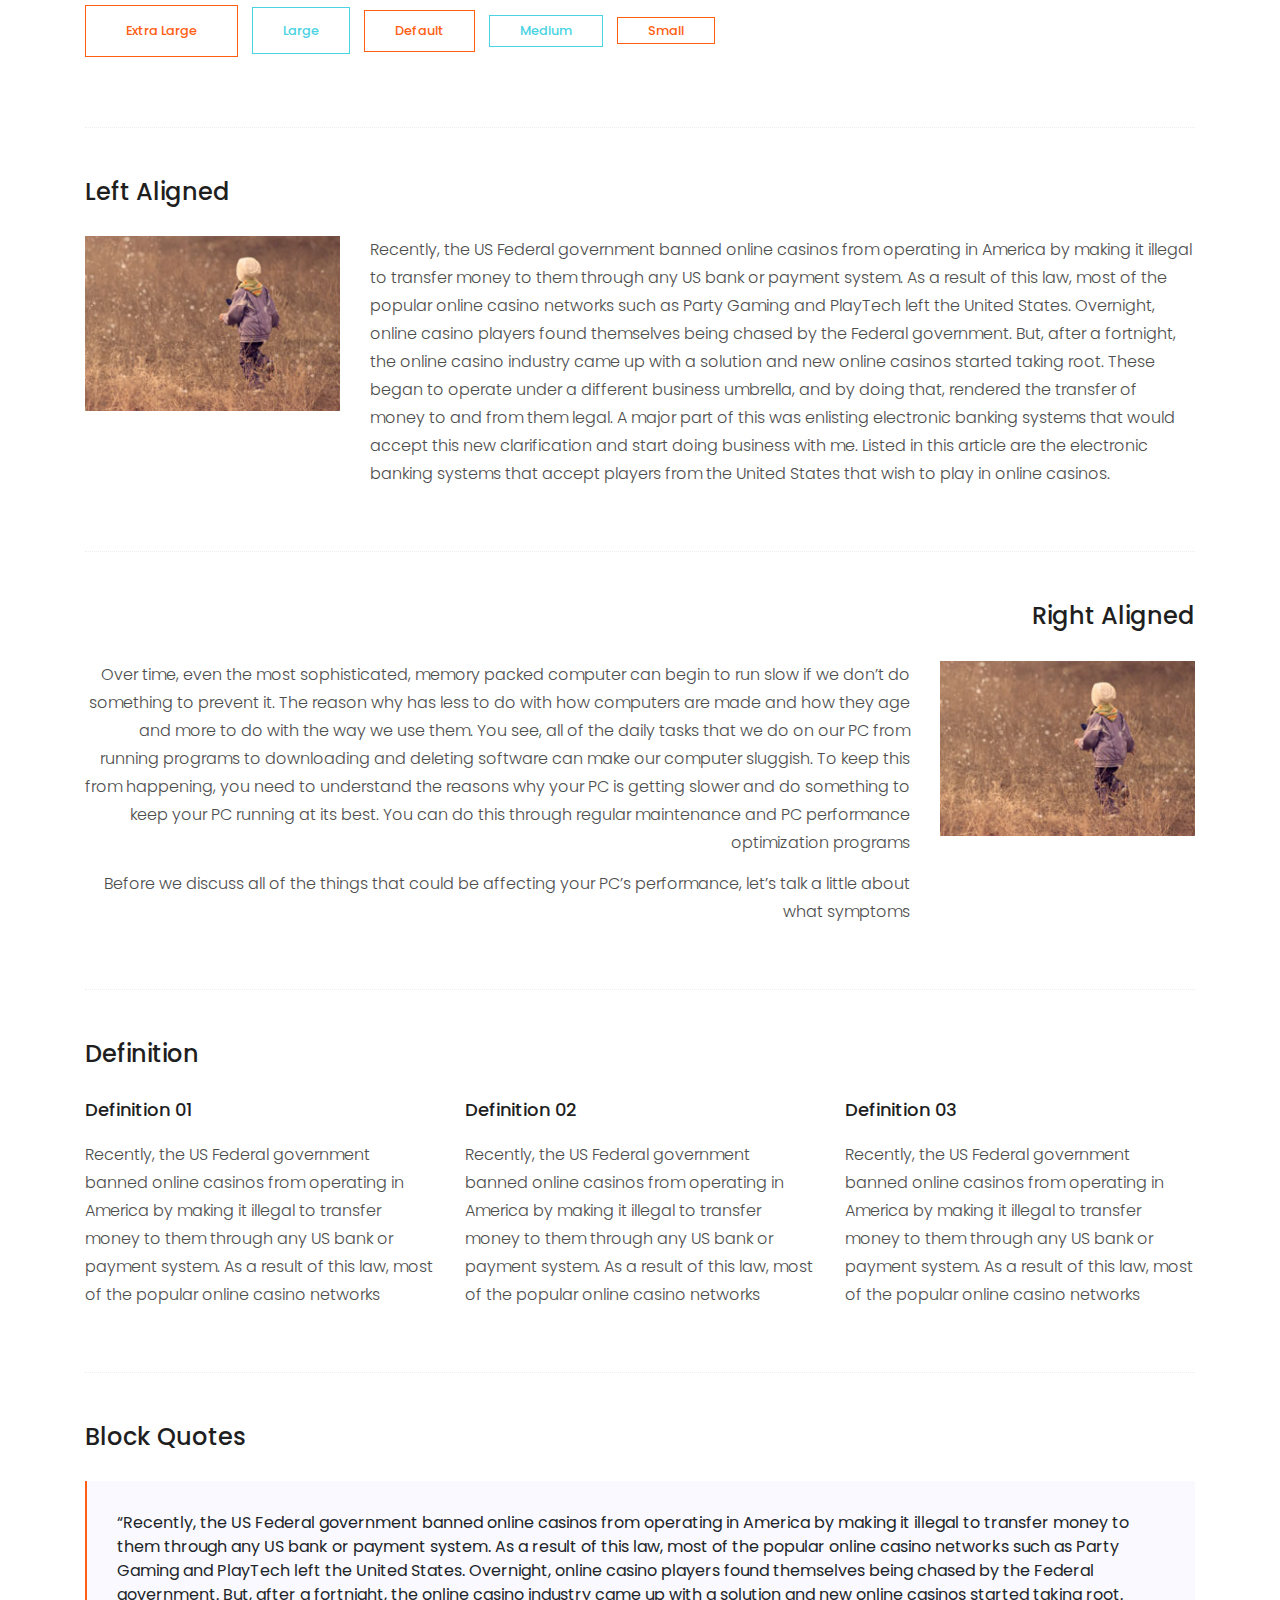
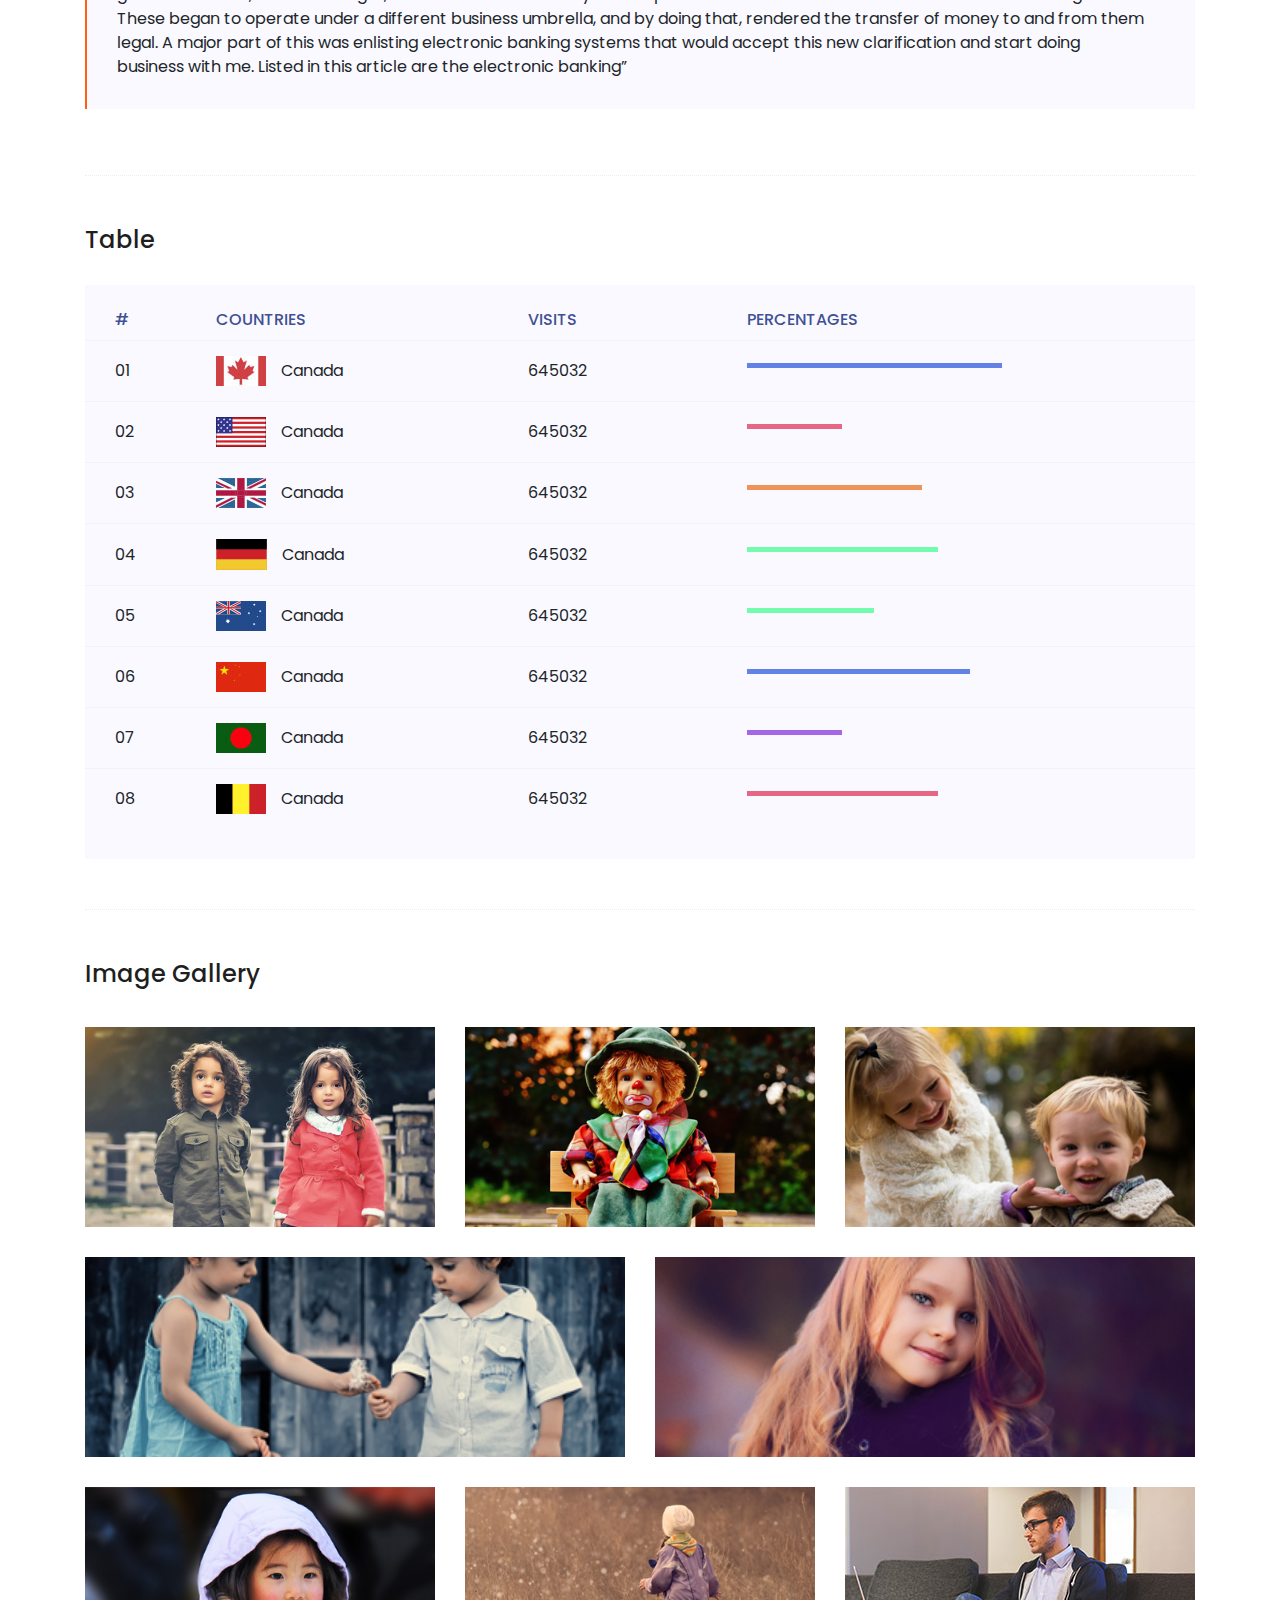
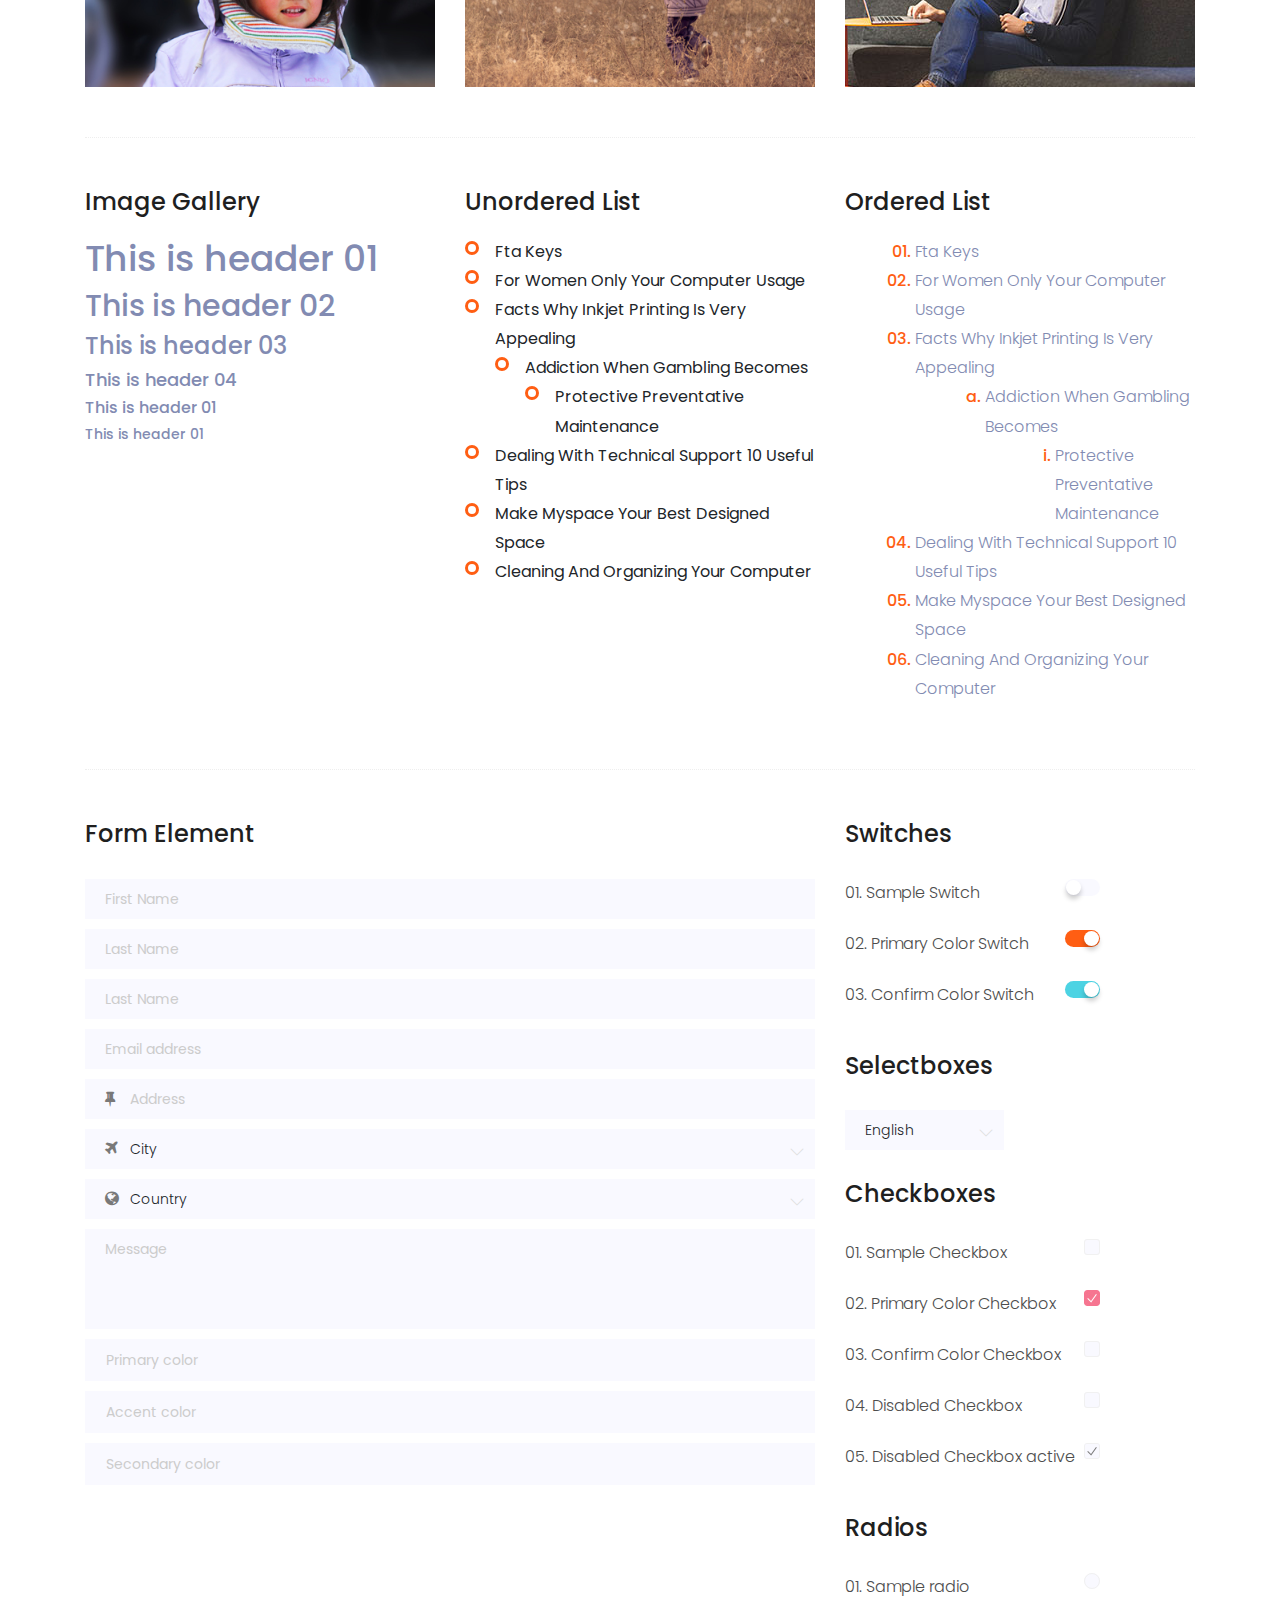
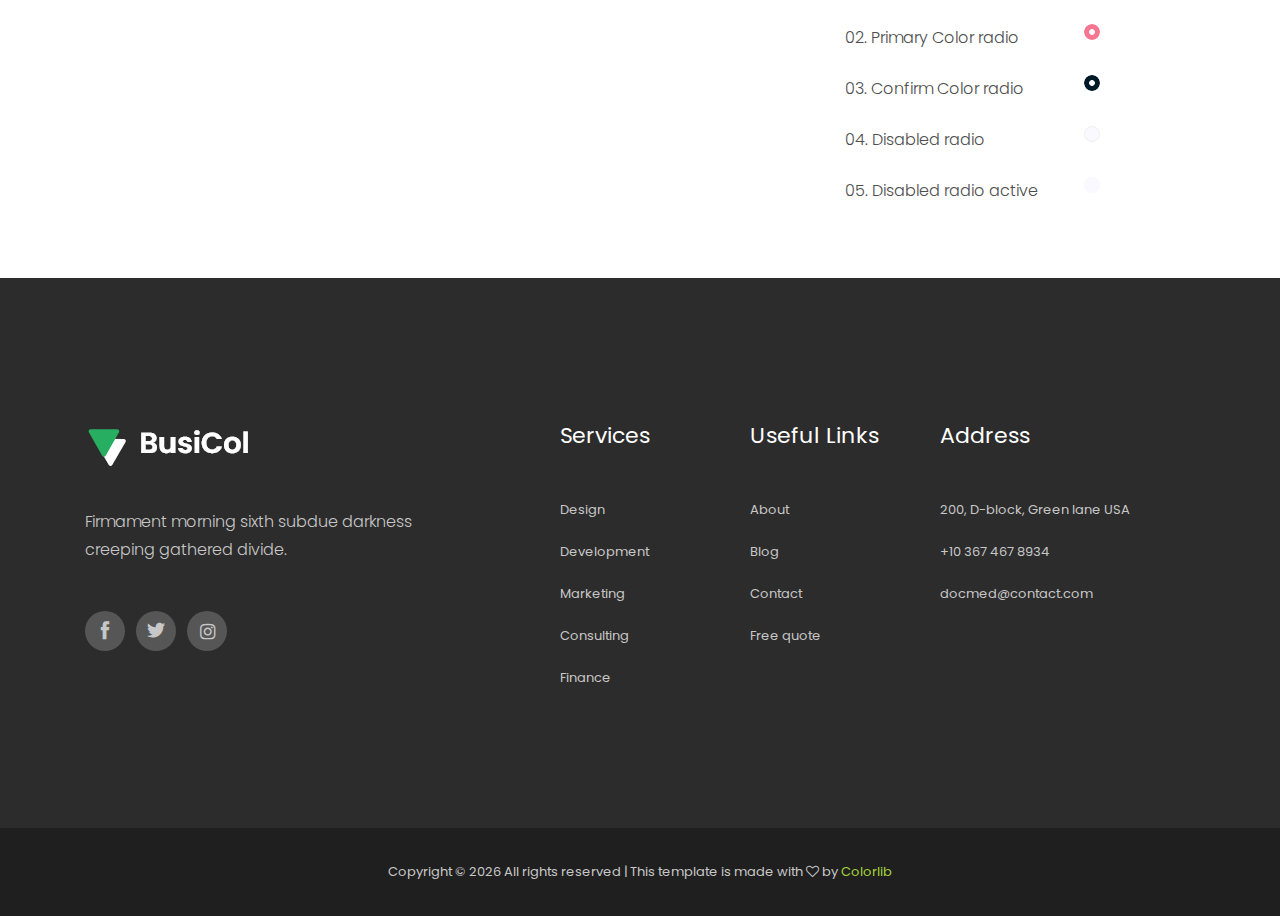
<file: elements.html>
<!doctype html>
<html class="no-js" lang="zxx">

<head>
	<meta charset="utf-8">
	<meta http-equiv="x-ua-compatible" content="ie=edge">
	<title>Inurban</title>
	<meta name="description" content="">
	<meta name="viewport" content="width=device-width, initial-scale=1">

	<!-- <link rel="manifest" href="site.webmanifest"> -->
	<link rel="shortcut icon" type="image/x-icon" href="img/favicon.png">
	<!-- Place favicon.ico in the root directory -->

	<!-- CSS here -->
	<link rel="stylesheet" href="css/bootstrap.min.css">
	<link rel="stylesheet" href="css/owl.carousel.min.css">
	<link rel="stylesheet" href="css/magnific-popup.css">
	<link rel="stylesheet" href="css/font-awesome.min.css">
	<link rel="stylesheet" href="css/themify-icons.css">
	<link rel="stylesheet" href="css/nice-select.css">
	<link rel="stylesheet" href="css/flaticon.css">
	<link rel="stylesheet" href="css/gijgo.css">
	<link rel="stylesheet" href="css/animate.css">
	<link rel="stylesheet" href="css/slicknav.css">
	<link rel="stylesheet" href="css/style.css">
	<!-- <link rel="stylesheet" href="css/responsive.css"> -->
</head>

<body>
	<!--[if lte IE 9]>
            <p class="browserupgrade">You are using an <strong>outdated</strong> browser. Please <a href="https://browsehappy.com/">upgrade your browser</a> to improve your experience and security.</p>
        <![endif]-->

	<!-- header-start -->
	<header>
		<div class="header-area ">
			<div class="header-top_area d-none d-lg-block">
				<div class="container">
					<div class="row">
						<div class="col-xl-6 col-md-6 ">
							<div class="social_media_links">
								<a href="#">
									<i class="fa fa-linkedin"></i>
								</a>
								<a href="#">
									<i class="fa fa-facebook"></i>
								</a>
								<a href="#">
									<i class="fa fa-google-plus"></i>
								</a>
							</div>
						</div>
						<div class="col-xl-6 col-md-6">
							<div class="short_contact_list">
								<ul>
									<li><a href="#"> <i class="fa fa-envelope"></i> info@inurban.pe</a></li>
									<li><a href="#"> <i class="fa fa-phone"></i> 252 2322</a></li>
								</ul>
							</div>
						</div>
					</div>
				</div>
			</div>
			<div id="sticky-header" class="main-header-area">
				<div class="container">
					<div class="header_bottom_border">
						<div class="row align-items-center">
							<div class="col-xl-3 col-lg-2">
								<div class="logo">
									<a href="index.html">
										<img src="images/logo.png" width="200" alt="">
									</a>
								</div>
							</div>
							<div class="col-xl-9 col-lg-7">
								<div class="main-menu  d-none d-lg-block">
									<nav>
										<ul id="navigation">
											<li><a class="active" href="index.html">Inicio</a></li>
											<li><a href="about.html">Nosotros</a></li>
											<li><a href="service.html">Nuestros proyectos <i
														class="ti-angle-down"></i></a>
												<ul class="submenu">
													<li><a href="elements.html">Multifamiliares</a></li>
													<li><a href="Portfolio.html">Oficinas</a></li>
												</ul>
											</li>
											<!-- <li><a href="#">blog <i class="ti-angle-down"></i></a>
											<ul class="submenu">
												<li><a href="blog.html">blog</a></li>
												<li><a href="single-blog.html">single-blog</a></li>
											</ul>
										</li> -->
											<li><a href="#">Novedades <i class="ti-angle-down"></i></a>
												<ul class="submenu">
													<li><a href="blog.html">Noticias</a></li>
													<li><a href="portfolio_details.html">Eventos</a></li>
												</ul>
											</li>
											<li><a href="contacto.html
">Contacto</a></li>
										</ul>
									</nav>
								</div>
							</div>

							<div class="col-12">
								<div class="mobile_menu d-block d-lg-none"></div>
							</div>
						</div>
					</div>

				</div>
			</div>
		</div>
	</header>
	<!-- header-end -->

	<!-- bradcam_area  -->
	<div class="bradcam_area breadcam_bg_4">
		<div class="container">
			<div class="row">
				<div class="col-xl-12">
					<div class="bradcam_text text-center">
						<h3>Elements</h3>
					</div>
				</div>
			</div>
		</div>
	</div>
	<!--/ bradcam_area  -->

	<!-- Start Sample Area -->
	<section class="sample-text-area">
		<div class="container box_1170">
			<h3 class="text-heading">Text Sample</h3>
			<p class="sample-text">
				Every avid independent filmmaker has <b>Bold</b> about making that <i>Italic</i> interest documentary,
				or short
				film to show off their creative prowess. Many have great ideas and want to “wow”
				the<sup>Superscript</sup> scene,
				or video renters with their big project. But once you have the<sub>Subscript</sub> “in the can” (no easy
				feat), how
				do you move from a <del>Strike</del> through of master DVDs with the <u>“Underline”</u> marked
				hand-written title
				inside a secondhand CD case, to a pile of cardboard boxes full of shiny new, retail-ready DVDs, with UPC
				barcodes
				and polywrap sitting on your doorstep? You need to create eye-popping artwork and have your project
				replicated.
				Using a reputable full service DVD Replication company like PacificDisc, Inc. to partner with is
				certainly a
				helpful option to ensure a professional end result, but to help with your DVD replication project, here
				are 4 easy
				steps to follow for good DVD replication results:

			</p>
		</div>
	</section>
	<!-- End Sample Area -->

	<!-- Start Button -->
	<section class="button-area">
		<div class="container box_1170 border-top-generic">
			<h3 class="text-heading">Sample Buttons</h3>
			<div class="button-group-area">
				<a href="#" class="genric-btn default">Default</a>
				<a href="#" class="genric-btn primary">Primary</a>
				<a href="#" class="genric-btn success">Success</a>
				<a href="#" class="genric-btn info">Info</a>
				<a href="#" class="genric-btn warning">Warning</a>
				<a href="#" class="genric-btn danger">Danger</a>
				<a href="#" class="genric-btn link">Link</a>
				<a href="#" class="genric-btn disable">Disable</a>
			</div>
			<div class="button-group-area mt-10">
				<a href="#" class="genric-btn default-border">Default</a>
				<a href="#" class="genric-btn primary-border">Primary</a>
				<a href="#" class="genric-btn success-border">Success</a>
				<a href="#" class="genric-btn info-border">Info</a>
				<a href="#" class="genric-btn warning-border">Warning</a>
				<a href="#" class="genric-btn danger-border">Danger</a>
				<a href="#" class="genric-btn link-border">Link</a>
				<a href="#" class="genric-btn disable">Disable</a>
			</div>
			<div class="button-group-area mt-40">
				<a href="#" class="genric-btn default radius">Default</a>
				<a href="#" class="genric-btn primary radius">Primary</a>
				<a href="#" class="genric-btn success radius">Success</a>
				<a href="#" class="genric-btn info radius">Info</a>
				<a href="#" class="genric-btn warning radius">Warning</a>
				<a href="#" class="genric-btn danger radius">Danger</a>
				<a href="#" class="genric-btn link radius">Link</a>
				<a href="#" class="genric-btn disable radius">Disable</a>
			</div>
			<div class="button-group-area mt-10">
				<a href="#" class="genric-btn default-border radius">Default</a>
				<a href="#" class="genric-btn primary-border radius">Primary</a>
				<a href="#" class="genric-btn success-border radius">Success</a>
				<a href="#" class="genric-btn info-border radius">Info</a>
				<a href="#" class="genric-btn warning-border radius">Warning</a>
				<a href="#" class="genric-btn danger-border radius">Danger</a>
				<a href="#" class="genric-btn link-border radius">Link</a>
				<a href="#" class="genric-btn disable radius">Disable</a>
			</div>
			<div class="button-group-area mt-40">
				<a href="#" class="genric-btn default circle">Default</a>
				<a href="#" class="genric-btn primary circle">Primary</a>
				<a href="#" class="genric-btn success circle">Success</a>
				<a href="#" class="genric-btn info circle">Info</a>
				<a href="#" class="genric-btn warning circle">Warning</a>
				<a href="#" class="genric-btn danger circle">Danger</a>
				<a href="#" class="genric-btn link circle">Link</a>
				<a href="#" class="genric-btn disable circle">Disable</a>
			</div>
			<div class="button-group-area mt-10">
				<a href="#" class="genric-btn default-border circle">Default</a>
				<a href="#" class="genric-btn primary-border circle">Primary</a>
				<a href="#" class="genric-btn success-border circle">Success</a>
				<a href="#" class="genric-btn info-border circle">Info</a>
				<a href="#" class="genric-btn warning-border circle">Warning</a>
				<a href="#" class="genric-btn danger-border circle">Danger</a>
				<a href="#" class="genric-btn link-border circle">Link</a>
				<a href="#" class="genric-btn disable circle">Disable</a>
			</div>
			<div class="button-group-area mt-40">
				<a href="#" class="genric-btn default circle arrow">Default<span class="lnr lnr-arrow-right"></span></a>
				<a href="#" class="genric-btn primary circle arrow">Primary<span class="lnr lnr-arrow-right"></span></a>
				<a href="#" class="genric-btn success circle arrow">Success<span class="lnr lnr-arrow-right"></span></a>
				<a href="#" class="genric-btn info circle arrow">Info<span class="lnr lnr-arrow-right"></span></a>
				<a href="#" class="genric-btn warning circle arrow">Warning<span class="lnr lnr-arrow-right"></span></a>
				<a href="#" class="genric-btn danger circle arrow">Danger<span class="lnr lnr-arrow-right"></span></a>
			</div>
			<div class="button-group-area mt-10">
				<a href="#" class="genric-btn default-border circle arrow">Default<span
						class="lnr lnr-arrow-right"></span></a>
				<a href="#" class="genric-btn primary-border circle arrow">Primary<span
						class="lnr lnr-arrow-right"></span></a>
				<a href="#" class="genric-btn success-border circle arrow">Success<span
						class="lnr lnr-arrow-right"></span></a>
				<a href="#" class="genric-btn info-border circle arrow">Info<span
						class="lnr lnr-arrow-right"></span></a>
				<a href="#" class="genric-btn warning-border circle arrow">Warning<span
						class="lnr lnr-arrow-right"></span></a>
				<a href="#" class="genric-btn danger-border circle arrow">Danger<span
						class="lnr lnr-arrow-right"></span></a>
			</div>
			<div class="button-group-area mt-40">
				<a href="#" class="genric-btn primary e-large">Extra Large</a>
				<a href="#" class="genric-btn success large">Large</a>
				<a href="#" class="genric-btn primary">Default</a>
				<a href="#" class="genric-btn success medium">Medium</a>
				<a href="#" class="genric-btn primary small">Small</a>
			</div>
			<div class="button-group-area mt-10">
				<a href="#" class="genric-btn primary-border e-large">Extra Large</a>
				<a href="#" class="genric-btn success-border large">Large</a>
				<a href="#" class="genric-btn primary-border">Default</a>
				<a href="#" class="genric-btn success-border medium">Medium</a>
				<a href="#" class="genric-btn primary-border small">Small</a>
			</div>
		</div>
	</section>
	<!-- End Button -->

	<!-- Start Align Area -->
	<div class="whole-wrap">
		<div class="container box_1170">
			<div class="section-top-border">
				<h3 class="mb-30">Left Aligned</h3>
				<div class="row">
					<div class="col-md-3">
						<img src="img/elements/d.jpg" alt="" class="img-fluid">
					</div>
					<div class="col-md-9 mt-sm-20">
						<p>Recently, the US Federal government banned online casinos from operating in America by making
							it illegal to
							transfer money to them through any US bank or payment system. As a result of this law, most
							of the popular
							online casino networks such as Party Gaming and PlayTech left the United States. Overnight,
							online casino
							players found themselves being chased by the Federal government. But, after a fortnight, the
							online casino
							industry came up with a solution and new online casinos started taking root. These began to
							operate under a
							different business umbrella, and by doing that, rendered the transfer of money to and from
							them legal. A major
							part of this was enlisting electronic banking systems that would accept this new
							clarification and start doing
							business with me. Listed in this article are the electronic banking systems that accept
							players from the United
							States that wish to play in online casinos.</p>
					</div>
				</div>
			</div>
			<div class="section-top-border text-right">
				<h3 class="mb-30">Right Aligned</h3>
				<div class="row">
					<div class="col-md-9">
						<p class="text-right">Over time, even the most sophisticated, memory packed computer can begin
							to run slow if we
							don’t do something to prevent it. The reason why has less to do with how computers are made
							and how they age and
							more to do with the way we use them. You see, all of the daily tasks that we do on our PC
							from running programs
							to downloading and deleting software can make our computer sluggish. To keep this from
							happening, you need to
							understand the reasons why your PC is getting slower and do something to keep your PC
							running at its best. You
							can do this through regular maintenance and PC performance optimization programs</p>
						<p class="text-right">Before we discuss all of the things that could be affecting your PC’s
							performance, let’s
							talk a little about what symptoms</p>
					</div>
					<div class="col-md-3">
						<img src="img/elements/d.jpg" alt="" class="img-fluid">
					</div>
				</div>
			</div>
			<div class="section-top-border">
				<h3 class="mb-30">Definition</h3>
				<div class="row">
					<div class="col-md-4">
						<div class="single-defination">
							<h4 class="mb-20">Definition 01</h4>
							<p>Recently, the US Federal government banned online casinos from operating in America by
								making it illegal to
								transfer money to them through any US bank or payment system. As a result of this law,
								most of the popular
								online casino networks</p>
						</div>
					</div>
					<div class="col-md-4">
						<div class="single-defination">
							<h4 class="mb-20">Definition 02</h4>
							<p>Recently, the US Federal government banned online casinos from operating in America by
								making it illegal to
								transfer money to them through any US bank or payment system. As a result of this law,
								most of the popular
								online casino networks</p>
						</div>
					</div>
					<div class="col-md-4">
						<div class="single-defination">
							<h4 class="mb-20">Definition 03</h4>
							<p>Recently, the US Federal government banned online casinos from operating in America by
								making it illegal to
								transfer money to them through any US bank or payment system. As a result of this law,
								most of the popular
								online casino networks</p>
						</div>
					</div>
				</div>
			</div>
			<div class="section-top-border">
				<h3 class="mb-30">Block Quotes</h3>
				<div class="row">
					<div class="col-lg-12">
						<blockquote class="generic-blockquote">
							“Recently, the US Federal government banned online casinos from operating in America by
							making it illegal to
							transfer money to them through any US bank or payment system. As a result of this law, most
							of the popular
							online casino networks such as Party Gaming and PlayTech left the United States. Overnight,
							online casino
							players found themselves being chased by the Federal government. But, after a fortnight, the
							online casino
							industry came up with a solution and new online casinos started taking root. These began to
							operate under a
							different business umbrella, and by doing that, rendered the transfer of money to and from
							them legal. A major
							part of this was enlisting electronic banking systems that would accept this new
							clarification and start doing
							business with me. Listed in this article are the electronic banking”
						</blockquote>
					</div>
				</div>
			</div>
			<div class="section-top-border">
				<h3 class="mb-30">Table</h3>
				<div class="progress-table-wrap">
					<div class="progress-table">
						<div class="table-head">
							<div class="serial">#</div>
							<div class="country">Countries</div>
							<div class="visit">Visits</div>
							<div class="percentage">Percentages</div>
						</div>
						<div class="table-row">
							<div class="serial">01</div>
							<div class="country"> <img src="img/elements/f1.jpg" alt="flag">Canada</div>
							<div class="visit">645032</div>
							<div class="percentage">
								<div class="progress">
									<div class="progress-bar color-1" role="progressbar" style="width: 80%"
										aria-valuenow="80" aria-valuemin="0" aria-valuemax="100"></div>
								</div>
							</div>
						</div>
						<div class="table-row">
							<div class="serial">02</div>
							<div class="country"> <img src="img/elements/f2.jpg" alt="flag">Canada</div>
							<div class="visit">645032</div>
							<div class="percentage">
								<div class="progress">
									<div class="progress-bar color-2" role="progressbar" style="width: 30%"
										aria-valuenow="30" aria-valuemin="0" aria-valuemax="100"></div>
								</div>
							</div>
						</div>
						<div class="table-row">
							<div class="serial">03</div>
							<div class="country"> <img src="img/elements/f3.jpg" alt="flag">Canada</div>
							<div class="visit">645032</div>
							<div class="percentage">
								<div class="progress">
									<div class="progress-bar color-3" role="progressbar" style="width: 55%"
										aria-valuenow="55" aria-valuemin="0" aria-valuemax="100"></div>
								</div>
							</div>
						</div>
						<div class="table-row">
							<div class="serial">04</div>
							<div class="country"> <img src="img/elements/f4.jpg" alt="flag">Canada</div>
							<div class="visit">645032</div>
							<div class="percentage">
								<div class="progress">
									<div class="progress-bar color-4" role="progressbar" style="width: 60%"
										aria-valuenow="60" aria-valuemin="0" aria-valuemax="100"></div>
								</div>
							</div>
						</div>
						<div class="table-row">
							<div class="serial">05</div>
							<div class="country"> <img src="img/elements/f5.jpg" alt="flag">Canada</div>
							<div class="visit">645032</div>
							<div class="percentage">
								<div class="progress">
									<div class="progress-bar color-5" role="progressbar" style="width: 40%"
										aria-valuenow="40" aria-valuemin="0" aria-valuemax="100"></div>
								</div>
							</div>
						</div>
						<div class="table-row">
							<div class="serial">06</div>
							<div class="country"> <img src="img/elements/f6.jpg" alt="flag">Canada</div>
							<div class="visit">645032</div>
							<div class="percentage">
								<div class="progress">
									<div class="progress-bar color-6" role="progressbar" style="width: 70%"
										aria-valuenow="70" aria-valuemin="0" aria-valuemax="100"></div>
								</div>
							</div>
						</div>
						<div class="table-row">
							<div class="serial">07</div>
							<div class="country"> <img src="img/elements/f7.jpg" alt="flag">Canada</div>
							<div class="visit">645032</div>
							<div class="percentage">
								<div class="progress">
									<div class="progress-bar color-7" role="progressbar" style="width: 30%"
										aria-valuenow="30" aria-valuemin="0" aria-valuemax="100"></div>
								</div>
							</div>
						</div>
						<div class="table-row">
							<div class="serial">08</div>
							<div class="country"> <img src="img/elements/f8.jpg" alt="flag">Canada</div>
							<div class="visit">645032</div>
							<div class="percentage">
								<div class="progress">
									<div class="progress-bar color-8" role="progressbar" style="width: 60%"
										aria-valuenow="60" aria-valuemin="0" aria-valuemax="100"></div>
								</div>
							</div>
						</div>
					</div>
				</div>
			</div>
			<div class="section-top-border">
				<h3>Image Gallery</h3>
				<div class="row gallery-item">
					<div class="col-md-4">
						<a href="img/elements/g1.jpg" class="img-pop-up">
							<div class="single-gallery-image" style="background: url(img/elements/g1.jpg);"></div>
						</a>
					</div>
					<div class="col-md-4">
						<a href="img/elements/g2.jpg" class="img-pop-up">
							<div class="single-gallery-image" style="background: url(img/elements/g2.jpg);"></div>
						</a>
					</div>
					<div class="col-md-4">
						<a href="img/elements/g3.jpg" class="img-pop-up">
							<div class="single-gallery-image" style="background: url(img/elements/g3.jpg);"></div>
						</a>
					</div>
					<div class="col-md-6">
						<a href="img/elements/g4.jpg" class="img-pop-up">
							<div class="single-gallery-image" style="background: url(img/elements/g4.jpg);"></div>
						</a>
					</div>
					<div class="col-md-6">
						<a href="img/elements/g5.jpg" class="img-pop-up">
							<div class="single-gallery-image" style="background: url(img/elements/g5.jpg);"></div>
						</a>
					</div>
					<div class="col-md-4">
						<a href="img/elements/g6.jpg" class="img-pop-up">
							<div class="single-gallery-image" style="background: url(img/elements/g6.jpg);"></div>
						</a>
					</div>
					<div class="col-md-4">
						<a href="img/elements/g7.jpg" class="img-pop-up">
							<div class="single-gallery-image" style="background: url(img/elements/g7.jpg);"></div>
						</a>
					</div>
					<div class="col-md-4">
						<a href="img/elements/g8.jpg" class="img-pop-up">
							<div class="single-gallery-image" style="background: url(img/elements/g8.jpg);"></div>
						</a>
					</div>
				</div>
			</div>
			<div class="section-top-border">
				<div class="row">
					<div class="col-md-4">
						<h3 class="mb-20">Image Gallery</h3>
						<div class="typography">
							<h1>This is header 01</h1>
							<h2>This is header 02</h2>
							<h3>This is header 03</h3>
							<h4>This is header 04</h4>
							<h5>This is header 01</h5>
							<h6>This is header 01</h6>
						</div>
					</div>
					<div class="col-md-4 mt-sm-30">
						<h3 class="mb-20">Unordered List</h3>
						<div class="">
							<ul class="unordered-list">
								<li>Fta Keys</li>
								<li>For Women Only Your Computer Usage</li>
								<li>Facts Why Inkjet Printing Is Very Appealing
									<ul>
										<li>Addiction When Gambling Becomes
											<ul>
												<li>Protective Preventative Maintenance</li>
											</ul>
										</li>
									</ul>
								</li>
								<li>Dealing With Technical Support 10 Useful Tips</li>
								<li>Make Myspace Your Best Designed Space</li>
								<li>Cleaning And Organizing Your Computer</li>
							</ul>
						</div>
					</div>
					<div class="col-md-4 mt-sm-30">
						<h3 class="mb-20">Ordered List</h3>
						<div class="">
							<ol class="ordered-list">
								<li><span>Fta Keys</span></li>
								<li><span>For Women Only Your Computer Usage</span></li>
								<li><span>Facts Why Inkjet Printing Is Very Appealing</span>
									<ol class="ordered-list-alpha">
										<li><span>Addiction When Gambling Becomes</span>
											<ol class="ordered-list-roman">
												<li><span>Protective Preventative Maintenance</span></li>
											</ol>
										</li>
									</ol>
								</li>
								<li><span>Dealing With Technical Support 10 Useful Tips</span></li>
								<li><span>Make Myspace Your Best Designed Space</span></li>
								<li><span>Cleaning And Organizing Your Computer</span></li>
							</ol>
						</div>
					</div>
				</div>
			</div>
			<div class="section-top-border">
				<div class="row">
					<div class="col-lg-8 col-md-8">
						<h3 class="mb-30">Form Element</h3>
						<form action="#">
							<div class="mt-10">
								<input type="text" name="first_name" placeholder="First Name"
									onfocus="this.placeholder = ''" onblur="this.placeholder = 'First Name'" required
									class="single-input">
							</div>
							<div class="mt-10">
								<input type="text" name="last_name" placeholder="Last Name"
									onfocus="this.placeholder = ''" onblur="this.placeholder = 'Last Name'" required
									class="single-input">
							</div>
							<div class="mt-10">
								<input type="text" name="last_name" placeholder="Last Name"
									onfocus="this.placeholder = ''" onblur="this.placeholder = 'Last Name'" required
									class="single-input">
							</div>
							<div class="mt-10">
								<input type="email" name="EMAIL" placeholder="Email address"
									onfocus="this.placeholder = ''" onblur="this.placeholder = 'Email address'" required
									class="single-input">
							</div>
							<div class="input-group-icon mt-10">
								<div class="icon"><i class="fa fa-thumb-tack" aria-hidden="true"></i></div>
								<input type="text" name="address" placeholder="Address" onfocus="this.placeholder = ''"
									onblur="this.placeholder = 'Address'" required class="single-input">
							</div>
							<div class="input-group-icon mt-10">
								<div class="icon"><i class="fa fa-plane" aria-hidden="true"></i></div>
								<div class="form-select" id="default-select"">
											<select>
												<option value=" 1">City</option>
									<option value="1">Dhaka</option>
									<option value="1">Dilli</option>
									<option value="1">Newyork</option>
									<option value="1">Islamabad</option>
									</select>
								</div>
							</div>
							<div class="input-group-icon mt-10">
								<div class="icon"><i class="fa fa-globe" aria-hidden="true"></i></div>
								<div class="form-select" id="default-select"">
											<select>
												<option value=" 1">Country</option>
									<option value="1">Bangladesh</option>
									<option value="1">India</option>
									<option value="1">England</option>
									<option value="1">Srilanka</option>
									</select>
								</div>
							</div>

							<div class="mt-10">
								<textarea class="single-textarea" placeholder="Message" onfocus="this.placeholder = ''"
									onblur="this.placeholder = 'Message'" required></textarea>
							</div>
							<!-- For Gradient Border Use -->
							<!-- <div class="mt-10">
										<div class="primary-input">
											<input id="primary-input" type="text" name="first_name" placeholder="Primary color" onfocus="this.placeholder = ''" onblur="this.placeholder = 'Primary color'">
											<label for="primary-input"></label>
										</div>
									</div> -->
							<div class="mt-10">
								<input type="text" name="first_name" placeholder="Primary color"
									onfocus="this.placeholder = ''" onblur="this.placeholder = 'Primary color'" required
									class="single-input-primary">
							</div>
							<div class="mt-10">
								<input type="text" name="first_name" placeholder="Accent color"
									onfocus="this.placeholder = ''" onblur="this.placeholder = 'Accent color'" required
									class="single-input-accent">
							</div>
							<div class="mt-10">
								<input type="text" name="first_name" placeholder="Secondary color"
									onfocus="this.placeholder = ''" onblur="this.placeholder = 'Secondary color'"
									required class="single-input-secondary">
							</div>
						</form>
					</div>
					<div class="col-lg-3 col-md-4 mt-sm-30">
						<div class="single-element-widget">
							<h3 class="mb-30">Switches</h3>
							<div class="switch-wrap d-flex justify-content-between">
								<p>01. Sample Switch</p>
								<div class="primary-switch">
									<input type="checkbox" id="default-switch">
									<label for="default-switch"></label>
								</div>
							</div>
							<div class="switch-wrap d-flex justify-content-between">
								<p>02. Primary Color Switch</p>
								<div class="primary-switch">
									<input type="checkbox" id="primary-switch" checked>
									<label for="primary-switch"></label>
								</div>
							</div>
							<div class="switch-wrap d-flex justify-content-between">
								<p>03. Confirm Color Switch</p>
								<div class="confirm-switch">
									<input type="checkbox" id="confirm-switch" checked>
									<label for="confirm-switch"></label>
								</div>
							</div>
						</div>
						<div class="single-element-widget mt-30">
							<h3 class="mb-30">Selectboxes</h3>
							<div class="default-select" id="default-select"">
										<select>
											<option value=" 1">English</option>
								<option value="1">Spanish</option>
								<option value="1">Arabic</option>
								<option value="1">Portuguise</option>
								<option value="1">Bengali</option>
								</select>
							</div>
						</div>
						<div class="single-element-widget mt-30">
							<h3 class="mb-30">Checkboxes</h3>
							<div class="switch-wrap d-flex justify-content-between">
								<p>01. Sample Checkbox</p>
								<div class="primary-checkbox">
									<input type="checkbox" id="default-checkbox">
									<label for="default-checkbox"></label>
								</div>
							</div>
							<div class="switch-wrap d-flex justify-content-between">
								<p>02. Primary Color Checkbox</p>
								<div class="primary-checkbox">
									<input type="checkbox" id="primary-checkbox" checked>
									<label for="primary-checkbox"></label>
								</div>
							</div>
							<div class="switch-wrap d-flex justify-content-between">
								<p>03. Confirm Color Checkbox</p>
								<div class="confirm-checkbox">
									<input type="checkbox" id="confirm-checkbox">
									<label for="confirm-checkbox"></label>
								</div>
							</div>
							<div class="switch-wrap d-flex justify-content-between">
								<p>04. Disabled Checkbox</p>
								<div class="disabled-checkbox">
									<input type="checkbox" id="disabled-checkbox" disabled>
									<label for="disabled-checkbox"></label>
								</div>
							</div>
							<div class="switch-wrap d-flex justify-content-between">
								<p>05. Disabled Checkbox active</p>
								<div class="disabled-checkbox">
									<input type="checkbox" id="disabled-checkbox-active" checked disabled>
									<label for="disabled-checkbox-active"></label>
								</div>
							</div>
						</div>
						<div class="single-element-widget mt-30">
							<h3 class="mb-30">Radios</h3>
							<div class="switch-wrap d-flex justify-content-between">
								<p>01. Sample radio</p>
								<div class="primary-radio">
									<input type="checkbox" id="default-radio">
									<label for="default-radio"></label>
								</div>
							</div>
							<div class="switch-wrap d-flex justify-content-between">
								<p>02. Primary Color radio</p>
								<div class="primary-radio">
									<input type="checkbox" id="primary-radio" checked>
									<label for="primary-radio"></label>
								</div>
							</div>
							<div class="switch-wrap d-flex justify-content-between">
								<p>03. Confirm Color radio</p>
								<div class="confirm-radio">
									<input type="checkbox" id="confirm-radio" checked>
									<label for="confirm-radio"></label>
								</div>
							</div>
							<div class="switch-wrap d-flex justify-content-between">
								<p>04. Disabled radio</p>
								<div class="disabled-radio">
									<input type="checkbox" id="disabled-radio" disabled>
									<label for="disabled-radio"></label>
								</div>
							</div>
							<div class="switch-wrap d-flex justify-content-between">
								<p>05. Disabled radio active</p>
								<div class="disabled-radio">
									<input type="checkbox" id="disabled-radio-active" checked disabled>
									<label for="disabled-radio-active"></label>
								</div>
							</div>
						</div>
					</div>
				</div>
			</div>
		</div>
	</div>
	<!-- End Align Area -->

	<!-- footer start -->
	<footer class="footer">
		<div class="footer_top">
			<div class="container">
				<div class="row">
					<div class="col-xl-4 col-md-6 col-lg-4">
						<div class="footer_widget">
							<div class="footer_logo">
								<a href="#">
									<img src="img/footer_logo.png" alt="">
								</a>
							</div>
							<p>
								Firmament morning sixth subdue darkness
								creeping gathered divide.
							</p>
							<div class="socail_links">
								<ul>
									<li>
										<a href="#">
											<i class="ti-facebook"></i>
										</a>
									</li>
									<li>
										<a href="#">
											<i class="ti-twitter-alt"></i>
										</a>
									</li>
									<li>
										<a href="#">
											<i class="fa fa-instagram"></i>
										</a>
									</li>
								</ul>
							</div>

						</div>
					</div>
					<div class="col-xl-2 offset-xl-1 col-md-6 col-lg-3">
						<div class="footer_widget">
							<h3 class="footer_title">
								Services
							</h3>
							<ul>
								<li><a href="#">Design</a></li>
								<li><a href="#">Development</a></li>
								<li><a href="#">Marketing</a></li>
								<li><a href="#">Consulting</a></li>
								<li><a href="#">Finance</a></li>
							</ul>

						</div>
					</div>
					<div class="col-xl-2 col-md-6 col-lg-2">
						<div class="footer_widget">
							<h3 class="footer_title">
								Useful Links
							</h3>
							<ul>
								<li><a href="#">About</a></li>
								<li><a href="#">Blog</a></li>
								<li><a href="#"> Contact</a></li>
								<li><a href="#"> Free quote</a></li>
							</ul>
						</div>
					</div>
					<div class="col-xl-3 col-md-6 col-lg-3">
						<div class="footer_widget">
							<h3 class="footer_title">
								Address
							</h3>
							<ul>
								<li>200, D-block, Green lane USA</li>
								<li>+10 367 467 8934</li>
								<li><a href="#"> docmed@contact.com</a></li>
							</ul>
						</div>
					</div>
				</div>
			</div>
		</div>
		<div class="copy-right_text">
			<div class="container">
				<div class="footer_border"></div>
				<div class="row">
					<div class="col-xl-12">
						<p class="copy_right text-center">
							<!-- Link back to Colorlib can't be removed. Template is licensed under CC BY 3.0. -->
							Copyright &copy;
							<script>document.write(new Date().getFullYear());</script> All rights reserved | This
							template is made with <i class="fa fa-heart-o" aria-hidden="true"></i> by <a
								href="https://colorlib.com" target="_blank">Colorlib</a>
							<!-- Link back to Colorlib can't be removed. Template is licensed under CC BY 3.0. -->
						</p>
					</div>
				</div>
			</div>
		</div>
	</footer>
	<!--/ footer end  -->
	<!-- link that opens popup -->

	<!-- form itself end-->
	<form id="test-form" class="white-popup-block mfp-hide">
		<div class="popup_box ">
			<div class="popup_inner">
				<div class="popup_header">
					<h3>Get Free Quote</h3>
				</div>
				<div class="custom_form">
					<div class="row">
						<div class="col-xl-12">
							<input type="text" placeholder="Your Name">
						</div>
						<div class="col-xl-12">
							<input type="email" placeholder="Email">
						</div>
						<div class="col-xl-12">
							<textarea name="" id="" cols="30" rows="10" placeholder="Message"></textarea>
						</div>
						<div class="col-xl-12">
							<button type="submit" class="boxed-btn3">Send</button>
						</div>
					</div>
				</div>
			</div>
		</div>
	</form>
	<!-- form itself end -->

	<!-- JS here -->
	<script src="js/vendor/modernizr-3.5.0.min.js"></script>
	<script src="js/vendor/jquery-1.12.4.min.js"></script>
	<script src="js/popper.min.js"></script>
	<script src="js/bootstrap.min.js"></script>
	<script src="js/owl.carousel.min.js"></script>
	<script src="js/isotope.pkgd.min.js"></script>
	<script src="js/ajax-form.js"></script>
	<script src="js/waypoints.min.js"></script>
	<script src="js/jquery.counterup.min.js"></script>
	<script src="js/imagesloaded.pkgd.min.js"></script>
	<script src="js/scrollIt.js"></script>
	<script src="js/jquery.scrollUp.min.js"></script>
	<script src="js/wow.min.js"></script>
	<script src="js/nice-select.min.js"></script>
	<script src="js/jquery.slicknav.min.js"></script>
	<script src="js/jquery.magnific-popup.min.js"></script>
	<script src="js/plugins.js"></script>
	<script src="js/gijgo.min.js"></script>

	<!--contact js-->
	<script src="js/contact.js"></script>
	<script src="js/jquery.ajaxchimp.min.js"></script>
	<script src="js/jquery.form.js"></script>
	<script src="js/jquery.validate.min.js"></script>
	<script src="js/mail-script.js"></script>

	<script src="js/main.js"></script>
	<script>
		$('#datepicker').datepicker({
			iconsLibrary: 'fontawesome',
			icons: {
				rightIcon: '<span class="fa fa-caret-down"></span>'
			}
		});
		$('#datepicker2').datepicker({
			iconsLibrary: 'fontawesome',
			icons: {
				rightIcon: '<span class="fa fa-caret-down"></span>'
			}

		});
	</script>
</body>

</html>
</file>
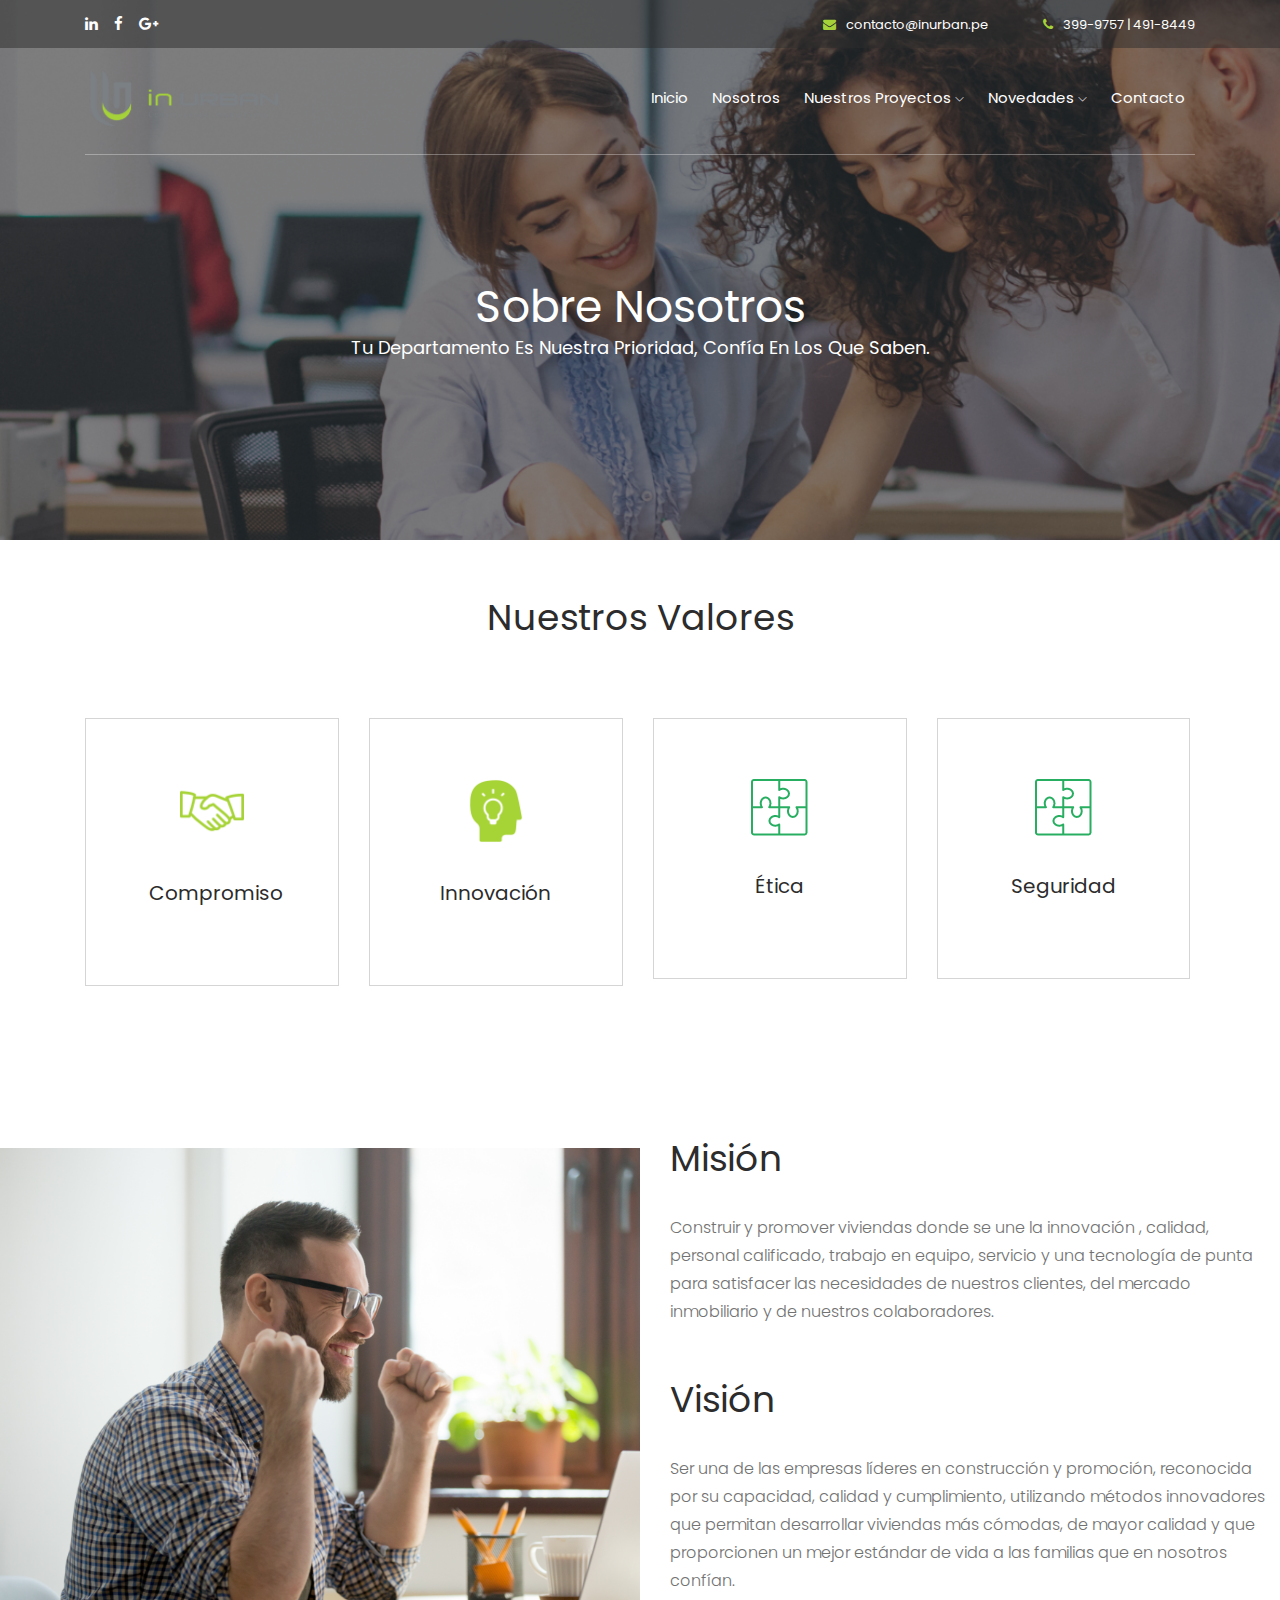
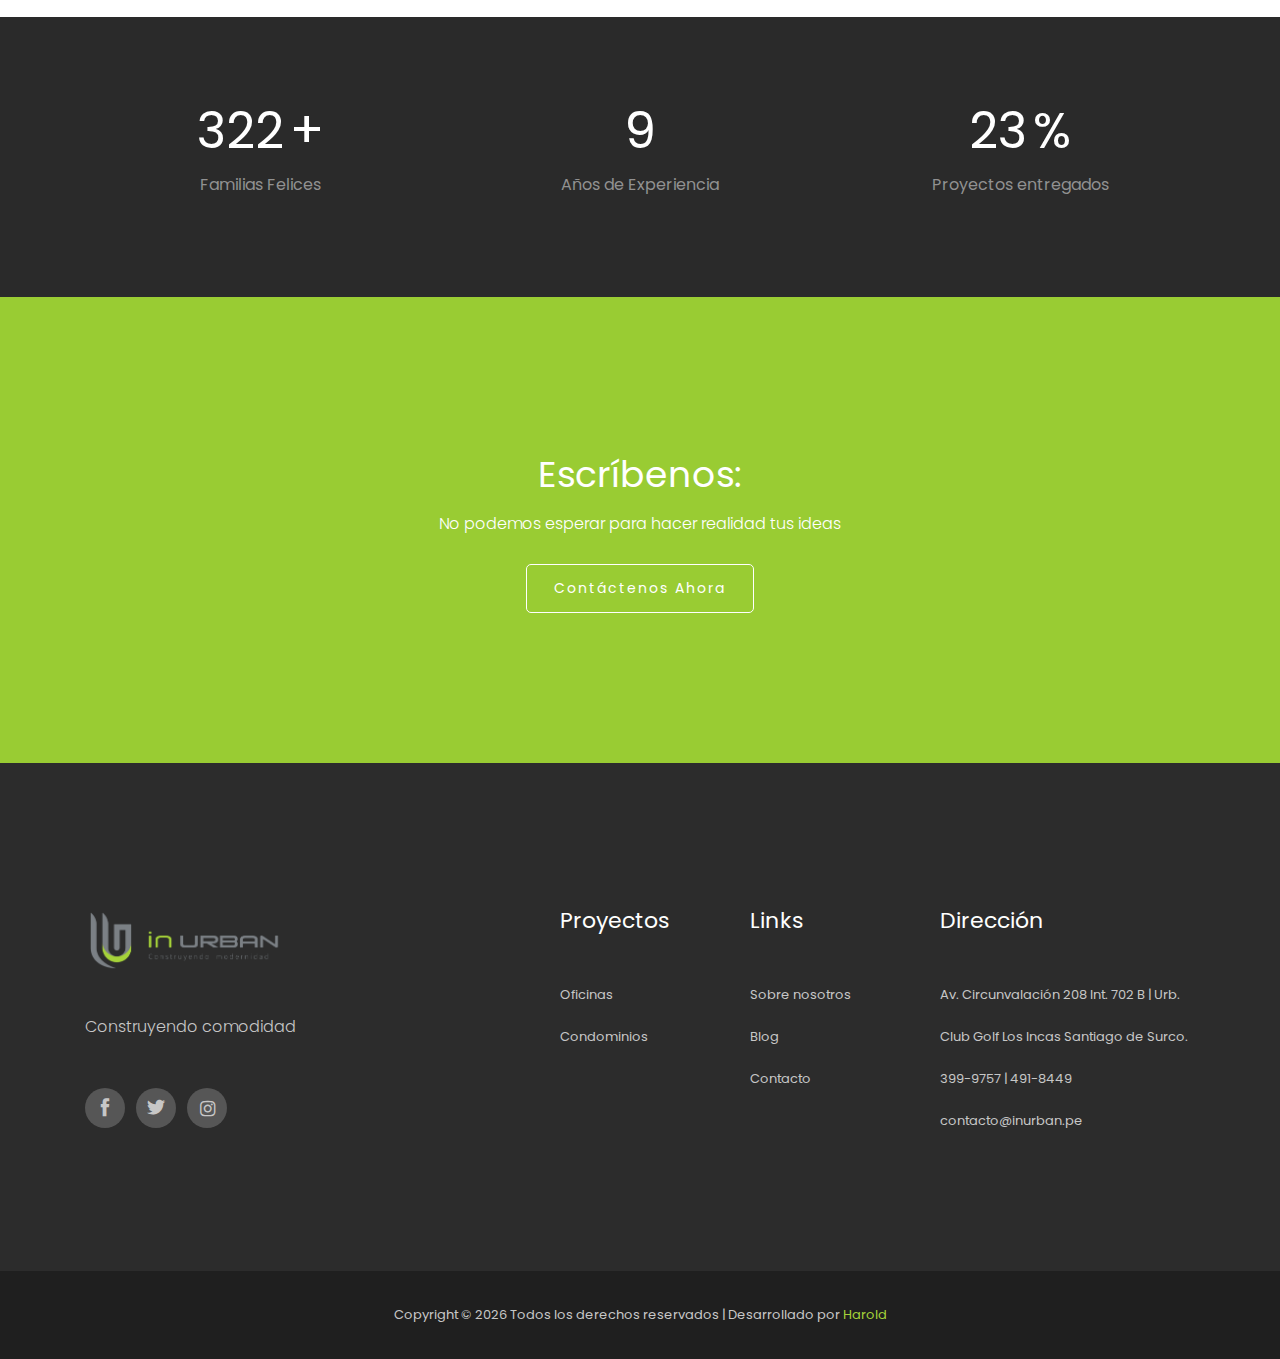
<file: nosotros.html>
<!doctype html>
<html class="no-js" lang="zxx">

<head>
    <meta charset="utf-8">
    <meta http-equiv="x-ua-compatible" content="ie=edge">
    <title>Inurban</title>
    <meta name="description" content="">
    <meta name="viewport" content="width=device-width, initial-scale=1">

    <!-- <link rel="manifest" href="site.webmanifest"> -->
    <link rel="shortcut icon" type="image/x-icon" href="img/favicon.png">
    <!-- Place favicon.ico in the root directory -->

    <!-- CSS here -->
    <link rel="stylesheet" href="css/bootstrap.min.css">
    <link rel="stylesheet" href="css/owl.carousel.min.css">
    <link rel="stylesheet" href="css/magnific-popup.css">
    <link rel="stylesheet" href="css/font-awesome.min.css">
    <link rel="stylesheet" href="css/themify-icons.css">
    <link rel="stylesheet" href="css/nice-select.css">
    <link rel="stylesheet" href="css/flaticon.css">
    <link rel="stylesheet" href="css/gijgo.css">
    <link rel="stylesheet" href="css/animate.css">
    <link rel="stylesheet" href="css/slick.css">
    <link rel="stylesheet" href="css/slicknav.css">
    <link rel="stylesheet" href="css/style.css">
    <!-- <link rel="stylesheet" href="css/responsive.css"> -->
</head>

<body>
    <!--[if lte IE 9]>
            <p class="browserupgrade">You are using an <strong>outdated</strong> browser. Please <a href="https://browsehappy.com/">upgrade your browser</a> to improve your experience and security.</p>
        <![endif]-->

    <!-- header-start -->
    <header>
        <div class="header-area ">
            <div class="header-top_area d-none d-lg-block">
                <div class="container">
                    <div class="row">
                        <div class="col-xl-6 col-md-6 ">
                            <div class="social_media_links">
                                <a href="#">
                                    <i class="fa fa-linkedin"></i>
                                </a>
                                <a href="#">
                                    <i class="fa fa-facebook"></i>
                                </a>
                                <a href="#">
                                    <i class="fa fa-google-plus"></i>
                                </a>
                            </div>
                        </div>
                        <div class="col-xl-6 col-md-6">
                            <div class="short_contact_list">
                                <ul>
                                    <li><a href="#"> <i class="fa fa-envelope"></i> contacto@inurban.pe</a></li>
                                    <li><a href="#"> <i class="fa fa-phone"></i> 399-9757 | 491-8449</a></li>
                                </ul>
                            </div>
                        </div>
                    </div>
                </div>
            </div>
            <div id="sticky-header" class="main-header-area">
                <div class="container">
                    <div class="header_bottom_border">
                        <div class="row align-items-center">
                            <div class="col-xl-3 col-lg-2">
                                <div class="logo">
                                    <a href="index.html">
                                        <img src="images/logo.png" width="200" alt="">
                                    </a>
                                </div>
                            </div>
                            <div class="col-xl-9 col-lg-7">
                                <div class="main-menu  d-none d-lg-block">
                                    <nav>
                                        <ul id="navigation">
                                            <li><a class="active" href="index.html">Inicio</a></li>
                                            <li><a href="nosotros.html">Nosotros</a></li>
                                            <li><a href="#">Nuestros proyectos <i
                                                        class="ti-angle-down"></i></a>
                                                <ul class="submenu">
                                                    <li><a href="multifamiliares.html">Multifamiliares</a></li>
                                                    <li><a href="oficinas.html">Oficinas</a></li>
                                                </ul>
                                            </li>
                                            <!-- <li><a href="#">blog <i class="ti-angle-down"></i></a>
                                            <ul class="submenu">
                                                <li><a href="blog.html">blog</a></li>
                                                <li><a href="single-blog.html">single-blog</a></li>
                                            </ul>
                                        </li> -->
                                            <li><a href="#">Novedades <i class="ti-angle-down"></i></a>
                                                <ul class="submenu">
                                                    <li><a href="blog.html">Noticias</a></li>
                                                    <li><a href="#">Eventos</a></li>
                                                </ul>
                                            </li>
                                            <li><a href="contacto.html
">Contacto</a></li>
                                        </ul>
                                    </nav>
                                </div>
                            </div>

                            <div class="col-12">
                                <div class="mobile_menu d-block d-lg-none"></div>
                            </div>
                        </div>
                    </div>

                </div>
            </div>
        </div>
    </header>
    <!-- header-end -->

    <!-- bradcam_area  -->
    <div class="bradcam_area bradcam_bg_1">
        <div class="container">
            <div class="row">
                <div class="col-xl-12">
                    <div class="bradcam_text text-center">
                        <h3>Sobre Nosotros</h3>
                        <p>Tu departamento es nuestra prioridad, confía en los que saben.</p>
                    </div>
                </div>
            </div>
        </div>
    </div>
    <!--/ bradcam_area  -->

    <!-- gallery -->
    <div class="gallery_area">
        <div class="container">
            <div class="row">
                <div class="col-xl-12">
                    <div class="section_title text-center">
                        <h3>Nuestros Valores</h3>
                    </div>
                </div>
            </div>


        </div>
    </div>
    <!-- about wrap  -->
    <div class="about_wrap_area about_wrap_area2">
        <div class="container">
            <div class="row">
                <div class="col-xl-4 col-md-6 col-lg-4 w5">
                    <div class="single_service_wrap text-center">
                        <img src="images/compromiso.png" alt="">
                        <h3>Compromiso</h3>
                        <!-- <p>These cases are perfectly simple and easy to </p> -->
                    </div>
                </div>
                <div class="col-xl-4 col-md-6 col-lg-4 w5">
                    <div class="single_service_wrap text-center">
                        <img src="images/innovacion.png" alt="">
                        <h3>Innovación</h3>
                        <!-- <p>These cases are perfectly simple and easy to </p> -->
                    </div>
                </div>
                <div class="col-xl-4 col-md-6 col-lg-4 w5">
                    <div class="single_service_wrap text-center">
                        <img src="img/svg_icon/puzzle.png" alt="">
                        <h3>Ética</h3>
                        <!-- <p>These cases are perfectly simple and easy to </p> -->
                    </div>
                </div>
                <div class="col-xl-4 col-md-6 col-lg-4 w5">
                    <div class="single_service_wrap text-center">
                        <img src="img/svg_icon/puzzle.png" alt="">
                        <h3>Seguridad</h3>
                        <!-- <p>These cases are perfectly simple and easy to </p> -->
                    </div>
                </div>
            </div>
        </div>
    </div>
    <!--/ about wrap  -->

    <!-- about  -->
    <div class="about_area">
        <div class="container-fluid p-0">
            <div class="row no-gutters align-items-center">
                <div class="col-xl-6 col-lg-6">
                    <div class="about_image">
                        <img src="img/about/about.png" alt="">
                    </div>
                </div>
                <div class="col-xl-6 col-lg-6">
                    <div class="about_info">
                        <h3>Misión</h3>
                        <p>Construir y promover viviendas donde se une la innovación , calidad, personal calificado,
                            trabajo en equipo, servicio y una tecnología de punta para satisfacer las necesidades de
                            nuestros clientes, del mercado inmobiliario y de nuestros colaboradores.</p>
                            <br>
                        <h3>Visión</h3>
                        <p>Ser una de las empresas líderes en construcción y promoción, reconocida por su capacidad,
                            calidad y cumplimiento, utilizando métodos innovadores que permitan desarrollar viviendas
                            más cómodas, de mayor calidad y que proporcionen un mejor estándar de vida a las familias
                            que en nosotros confían.</p>



                    </div>
                </div>
            </div>
        </div>
    </div>
    <!--/ about  -->

    <!-- counter  -->
    <div class="counter_area">
        <div class="container">
            <div class="row">
                <div class="col-xl-4 col-md-4">
                    <div class="single_counter text-center">
                        <h3> <span class="counter">322</span> <span>+</span> </h3>
                        <span>Familias Felices</span>
                    </div>
                </div>
                <div class="col-xl-4 col-md-4">
                    <div class="single_counter text-center">
                        <h3> <span class="counter">9</span> </h3>
                        <span>Años de Experiencia</span>
                    </div>
                </div>
                <div class="col-xl-4 col-md-4">
                    <div class="single_counter text-center">
                        <h3> <span class="counter">23</span> <span>%</span> </h3>
                        <span>Proyectos entregados</span>
                    </div>
                </div>
            </div>
        </div>
    </div>
    <!--/ counter  -->


    <!-- project  -->
    <div class="project_area">
        <div class="container">
            <div class="row">
                <div class="col-xl-12">
                    <div class="project_info text-center">
                        

                        <h3>Escríbenos: </h3>
                        <p>No podemos esperar para hacer realidad tus ideas</p>
                        <a href="#" class="boxed-btn3-white">Contáctenos ahora</a>
                    </div>
                </div>
            </div>
        </div>
    </div>
    <!--/ project  -->

     <!-- footer start -->
     <footer class="footer">
        <div class="footer_top">
            <div class="container">
                <div class="row">
                    <div class="col-xl-4 col-md-6 col-lg-4">
                        <div class="footer_widget">
                            <div class="footer_logo">
                                <a href="#">
                                    <img src="images/logo.png" width="200" alt="">
                                </a>
                            </div>
                            <p>
                                Construyendo comodidad
                            </p>
                            <div class="socail_links">
                                <ul>
                                    <li>
                                        <a href="#">
                                            <i class="ti-facebook"></i>
                                        </a>
                                    </li>
                                    <li>
                                        <a href="#">
                                            <i class="ti-twitter-alt"></i>
                                        </a>
                                    </li>
                                    <li>
                                        <a href="#">
                                            <i class="fa fa-instagram"></i>
                                        </a>
                                    </li>
                                </ul>
                            </div>

                        </div>
                    </div>
                    <div class="col-xl-2 offset-xl-1 col-md-6 col-lg-3">
                        <div class="footer_widget">
                            <h3 class="footer_title">
                                Proyectos
                            </h3>
                            <ul>
                                <li><a href="#">Oficinas</a></li>
                                <li><a href="#">Condominios</a></li>

                        </div>
                    </div>
                    <div class="col-xl-2 col-md-6 col-lg-2">
                        <div class="footer_widget">
                            <h3 class="footer_title">
                                Links
                            </h3>
                            <ul>
                                <li><a href="#">Sobre nosotros</a></li>
                                <li><a href="#">Blog</a></li>
                                <li><a href="#"> Contacto</a></li>
                            </ul>
                        </div>
                    </div>
                    <div class="col-xl-3 col-md-6 col-lg-3">
                        <div class="footer_widget">
                            <h3 class="footer_title">
                                Dirección
                            </h3>
                            <ul>
                                <li>Av. Circunvalación 208 Int. 702 B | Urb. Club Golf Los Incas Santiago de Surco.</li>
                                <li>399-9757 | 491-8449</li>
                                <li><a href="#"> contacto@inurban.pe</a></li>
                            </ul>
                        </div>
                    </div>
                </div>
            </div>
        </div>
        <div class="copy-right_text">
            <div class="container">
                <div class="footer_border"></div>
                <div class="row">
                    <div class="col-xl-12">
                        <p class="copy_right text-center">
                            Copyright &copy;
                            <script>document.write(new Date().getFullYear());</script> Todos los derechos reservados |
                            Desarrollado por <a href="https://cnahuina.dev" target="_blank">Harold</a>
                        </p>
                    </div>
                </div>
            </div>
        </div>
    </footer>
    <!--/ footer end  -->

    <!-- link that opens popup -->

    <!-- form itself end-->
    <form id="test-form" class="white-popup-block mfp-hide">
        <div class="popup_box ">
            <div class="popup_inner">
                <div class="popup_header">
                    <h3>Get Free Quote</h3>
                </div>
                <div class="custom_form">
                    <div class="row">
                        <div class="col-xl-12">
                            <input type="text" placeholder="Your Name">
                        </div>
                        <div class="col-xl-12">
                            <input type="email" placeholder="Email">
                        </div>
                        <div class="col-xl-12">
                            <textarea name="" id="" cols="30" rows="10" placeholder="Message"></textarea>
                        </div>
                        <div class="col-xl-12">
                            <button type="submit" class="boxed-btn3">Send</button>
                        </div>
                    </div>
                </div>
            </div>
        </div>
    </form>
    <!-- form itself end -->

    <!-- JS here -->
    <script src="js/vendor/modernizr-3.5.0.min.js"></script>
    <script src="js/vendor/jquery-1.12.4.min.js"></script>
    <script src="js/popper.min.js"></script>
    <script src="js/bootstrap.min.js"></script>
    <script src="js/owl.carousel.min.js"></script>
    <script src="js/isotope.pkgd.min.js"></script>
    <script src="js/ajax-form.js"></script>
    <script src="js/waypoints.min.js"></script>
    <script src="js/jquery.counterup.min.js"></script>
    <script src="js/imagesloaded.pkgd.min.js"></script>
    <script src="js/scrollIt.js"></script>
    <script src="js/jquery.scrollUp.min.js"></script>
    <script src="js/wow.min.js"></script>
    <script src="js/nice-select.min.js"></script>
    <script src="js/jquery.slicknav.min.js"></script>
    <script src="js/jquery.magnific-popup.min.js"></script>
    <script src="js/plugins.js"></script>
    <script src="js/gijgo.min.js"></script>
    <script src="js/slick.min.js"></script>
    <!--contact js-->
    <script src="js/contact.js"></script>
    <script src="js/jquery.ajaxchimp.min.js"></script>
    <script src="js/jquery.form.js"></script>
    <script src="js/jquery.validate.min.js"></script>
    <script src="js/mail-script.js"></script>

    <script src="js/main.js"></script>
</body>

</html>
</file>
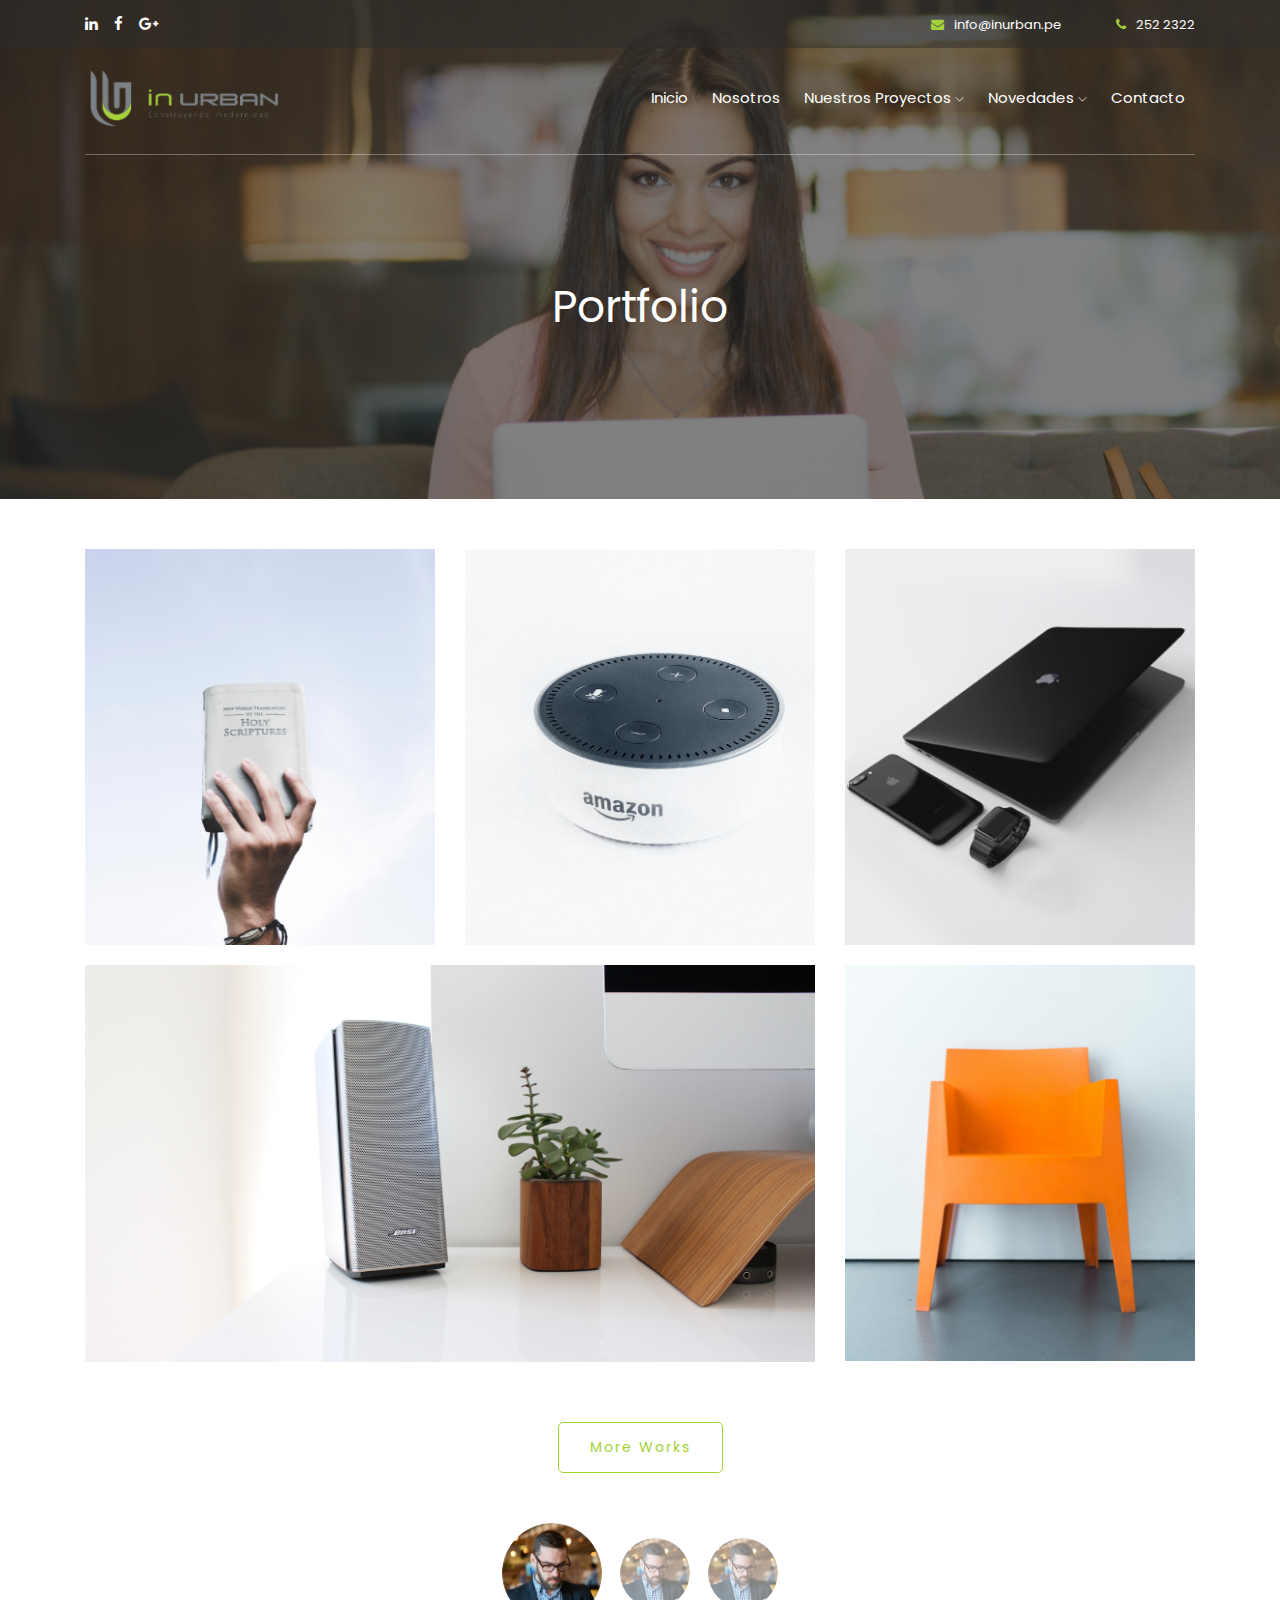
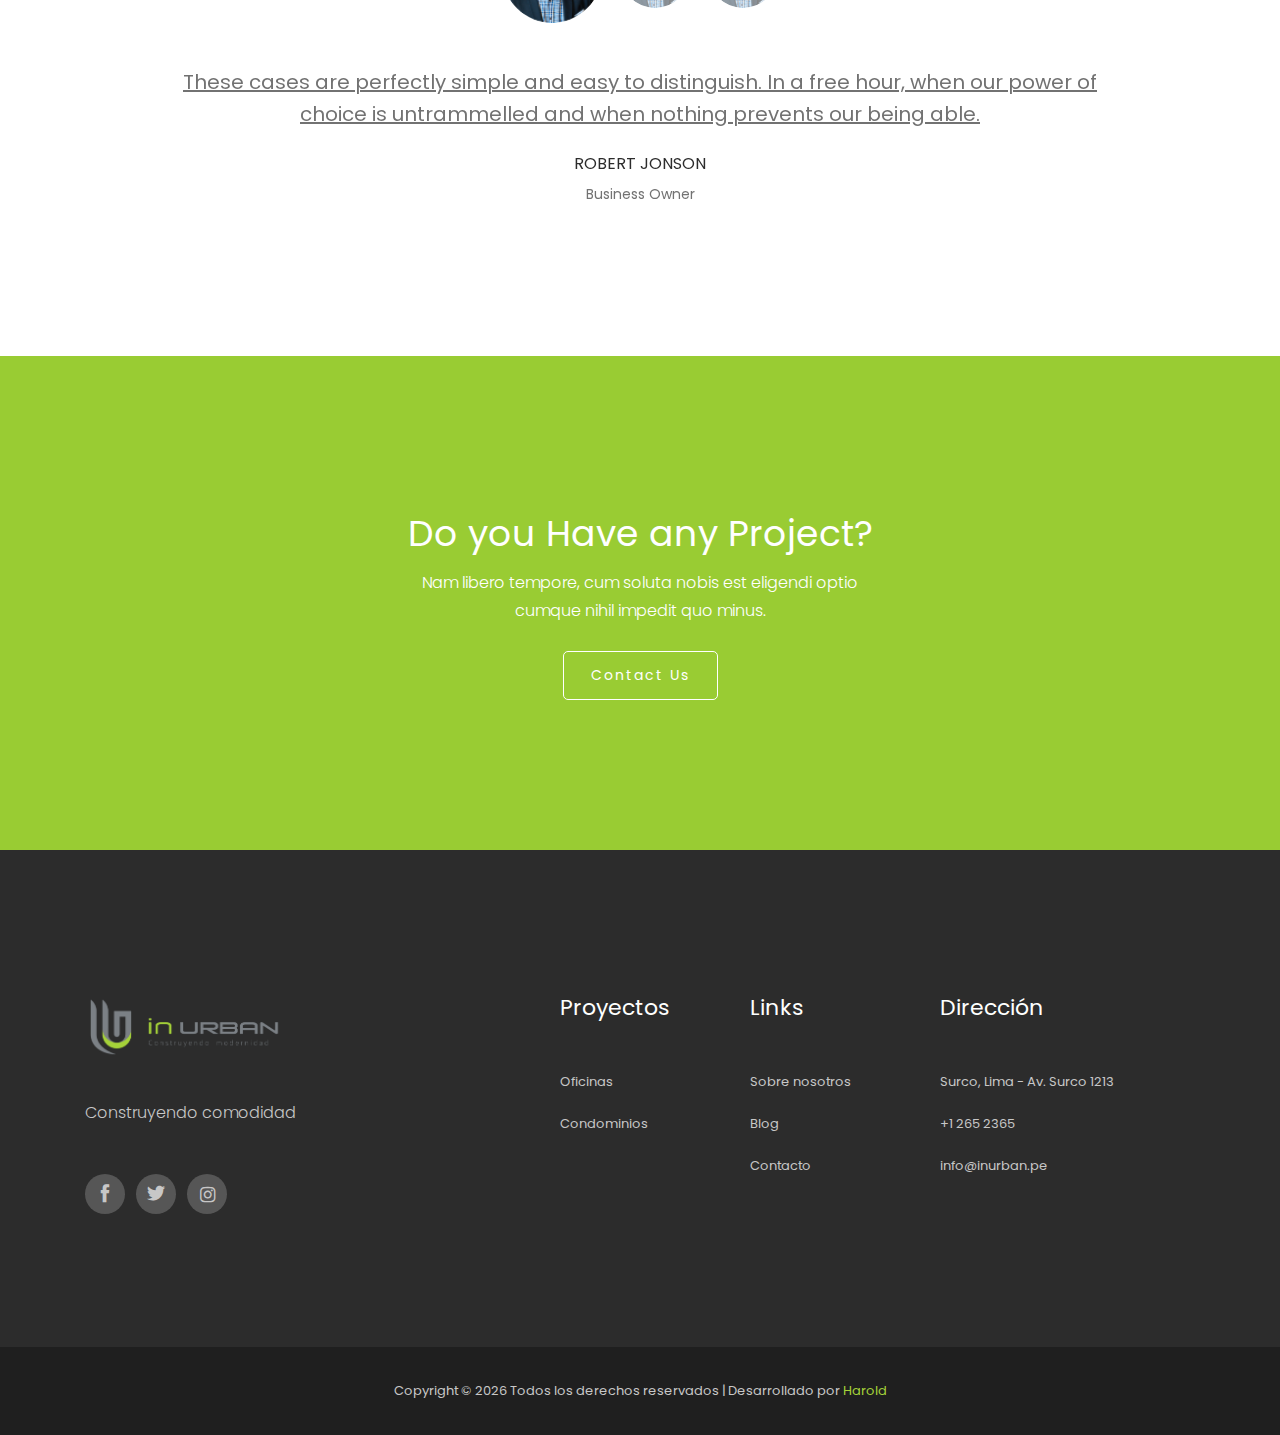
<file: portfolio.html>
<!doctype html>
<html class="no-js" lang="zxx">

<head>
    <meta charset="utf-8">
    <meta http-equiv="x-ua-compatible" content="ie=edge">
    <title>Inurban</title>
    <meta name="description" content="">
    <meta name="viewport" content="width=device-width, initial-scale=1">

    <!-- <link rel="manifest" href="site.webmanifest"> -->
    <link rel="shortcut icon" type="image/x-icon" href="img/favicon.png">
    <!-- Place favicon.ico in the root directory -->

    <!-- CSS here -->
    <link rel="stylesheet" href="css/bootstrap.min.css">
    <link rel="stylesheet" href="css/owl.carousel.min.css">
    <link rel="stylesheet" href="css/magnific-popup.css">
    <link rel="stylesheet" href="css/font-awesome.min.css">
    <link rel="stylesheet" href="css/themify-icons.css">
    <link rel="stylesheet" href="css/nice-select.css">
    <link rel="stylesheet" href="css/flaticon.css">
    <link rel="stylesheet" href="css/gijgo.css">
    <link rel="stylesheet" href="css/animate.css">
    <link rel="stylesheet" href="css/slick.css">
    <link rel="stylesheet" href="css/slicknav.css">
    <link rel="stylesheet" href="css/style.css">
    <!-- <link rel="stylesheet" href="css/responsive.css"> -->
</head>

<body>
    <!--[if lte IE 9]>
            <p class="browserupgrade">You are using an <strong>outdated</strong> browser. Please <a href="https://browsehappy.com/">upgrade your browser</a> to improve your experience and security.</p>
        <![endif]-->

    <!-- header-start -->
    <header>
        <div class="header-area ">
            <div class="header-top_area d-none d-lg-block">
                <div class="container">
                    <div class="row">
                        <div class="col-xl-6 col-md-6 ">
                            <div class="social_media_links">
                                <a href="#">
                                    <i class="fa fa-linkedin"></i>
                                </a>
                                <a href="#">
                                    <i class="fa fa-facebook"></i>
                                </a>
                                <a href="#">
                                    <i class="fa fa-google-plus"></i>
                                </a>
                            </div>
                        </div>
                        <div class="col-xl-6 col-md-6">
                            <div class="short_contact_list">
                                <ul>
                                    <li><a href="#"> <i class="fa fa-envelope"></i> info@inurban.pe</a></li>
                                    <li><a href="#"> <i class="fa fa-phone"></i> 252 2322</a></li>
                                </ul>
                            </div>
                        </div>
                    </div>
                </div>
            </div>
            <div id="sticky-header" class="main-header-area">
                <div class="container">
                    <div class="header_bottom_border">
                        <div class="row align-items-center">
                            <div class="col-xl-3 col-lg-2">
                                <div class="logo">
                                    <a href="index.html">
                                        <img src="images/logo.png" width="200" alt="">
                                    </a>
                                </div>
                            </div>
                            <div class="col-xl-9 col-lg-7">
                                <div class="main-menu  d-none d-lg-block">
                                    <nav>
                                        <ul id="navigation">
                                            <li><a class="active" href="index.html">Inicio</a></li>
                                            <li><a href="about.html">Nosotros</a></li>
                                            <li><a href="service.html">Nuestros proyectos <i
                                                        class="ti-angle-down"></i></a>
                                                <ul class="submenu">
                                                    <li><a href="elements.html">Multifamiliares</a></li>
                                                    <li><a href="Portfolio.html">Oficinas</a></li>
                                                </ul>
                                            </li>
                                            <!-- <li><a href="#">blog <i class="ti-angle-down"></i></a>
                                            <ul class="submenu">
                                                <li><a href="blog.html">blog</a></li>
                                                <li><a href="single-blog.html">single-blog</a></li>
                                            </ul>
                                        </li> -->
                                            <li><a href="#">Novedades <i class="ti-angle-down"></i></a>
                                                <ul class="submenu">
                                                    <li><a href="blog.html">Noticias</a></li>
                                                    <li><a href="#">Eventos</a></li>
                                                </ul>
                                            </li>
                                            <li><a href="contacto.html
">Contacto</a></li>
                                        </ul>
                                    </nav>
                                </div>
                            </div>

                            <div class="col-12">
                                <div class="mobile_menu d-block d-lg-none"></div>
                            </div>
                        </div>
                    </div>

                </div>
            </div>
        </div>
    </header>
    <!-- header-end -->

    <!-- bradcam_area  -->
    <div class="bradcam_area breadcam_bg_2">
        <div class="container">
            <div class="row">
                <div class="col-xl-12">
                    <div class="bradcam_text text-center">
                        <h3>Portfolio</h3>
                    </div>
                </div>
            </div>
        </div>
    </div>
    <!--/ bradcam_area  -->


    <!-- gallery -->
    <div class="gallery_area">
        <div class="container">
            <div class="row grid">
                <div class="col-xl-4 col-lg-6 grid-item cat1 col-md-6">
                    <div class="single-gallery mb-20">
                        <div class="portfolio-img">
                            <img src="img/gallery/1.png" alt="">
                        </div>
                        <div class="gallery_hover">
                            <a href="portfolio_details.html" class="hover_inner">
                                <h3>Product Branding</h3>
                                <span>Branding</span>
                            </a>
                        </div>
                    </div>
                </div>
                <div class="col-xl-4 col-lg-6 grid-item cat3 cat4 col-md-6">
                    <div class="single-gallery mb-20">
                        <div class="portfolio-img">
                            <img src="img/gallery/2.png" alt="">
                        </div>
                        <div class="gallery_hover">
                            <a href="portfolio_details.html" class="hover_inner">
                                <h3>Product Branding</h3>
                                <span>Branding</span>
                            </a>
                        </div>
                    </div>
                </div>
                <div class="col-xl-4 col-lg-6 grid-item cat4 col-md-6">
                    <div class="single-gallery mb-20">
                        <div class="portfolio-img">
                            <img src="img/gallery/3.png" alt="">
                        </div>
                        <div class="gallery_hover">
                            <a href="portfolio_details.html" class="hover_inner">
                                <h3>Product Branding</h3>
                                <span>Branding</span>
                            </a>
                        </div>
                    </div>
                </div>
                <div class="col-xl-8 col-lg-6 grid-item cat2 col-md-6">
                    <div class="single-gallery mb-20">
                        <div class="portfolio-img">
                            <img src="img/gallery/4.png" alt="">
                        </div>
                        <div class="gallery_hover">
                            <a href="portfolio_details.html" class="hover_inner">
                                <h3>Product Branding</h3>
                                <span>Branding</span>
                            </a>
                        </div>
                    </div>
                </div>
                <div class="col-xl-4 col-lg-6 grid-item cat2 col-md-6">
                    <div class="single-gallery mb-20">
                        <div class="portfolio-img">
                            <img src="img/gallery/5.png" alt="">
                        </div>
                        <div class="gallery_hover">
                            <a href="portfolio_details.html" class="hover_inner">
                                <h3>Product Branding</h3>
                                <span>Branding</span>
                            </a>
                        </div>
                    </div>
                </div>
            </div>
            <div class="row">
                <div class="col-xl-12">
                    <div class="More_Works_btn text-center">
                        <a class="boxed-btn3-green-2" href="#">More Works</a>
                    </div>
                </div>
            </div>
        </div>
    </div>
    <!--/ gallery -->

    <!-- testmonial_area start  -->
    <div class="testmonial_area">
        <div class="container">
            <div class="row">
                <div class="col-xl-10 offset-xl-1">
                    <div class="testmonial_active2 owl-carousel">
                        <div class="single_slider text-center" data-dot='<img src="img/testmonial/1.png" alt="#" '>
                            <p>These cases are perfectly simple and easy to distinguish. In a free hour, when our power
                                of choice is untrammelled and when nothing prevents our being able.</p>
                            <div class="author_name text-center">
                                <h4>Robert Jonson</h4>
                                <span> Business Owner</span>
                            </div>
                        </div>
                        <div class="single_slider text-center" data-dot='<img src="img/testmonial/1.png" alt="#" '>
                            <p>These cases are perfectly simple and easy to distinguish. In a free hour, when our power
                                of choice is untrammelled and when nothing prevents our being able.</p>
                            <div class="author_name text-center">
                                <h4>Robert Jonson</h4>
                                <span> Business Owner</span>
                            </div>
                        </div>
                        <div class="single_slider text-center" data-dot='<img src="img/testmonial/1.png" alt="#" '>
                            <p>These cases are perfectly simple and easy to distinguish. In a free hour, when our power
                                of choice is untrammelled and when nothing prevents our being able.</p>
                            <div class="author_name text-center">
                                <h4>Robert Jonson</h4>
                                <span> Business Owner</span>
                            </div>
                        </div>
                    </div>

                </div>
            </div>
        </div>
    </div>
    <!-- testmonial_area end  -->

    <!-- project  -->
    <div class="project_area">
        <div class="container">
            <div class="row">
                <div class="col-xl-12">
                    <div class="project_info text-center">
                        <h3>Do you Have any Project?</h3>
                        <p>Nam libero tempore, cum soluta nobis est eligendi optio <br>
                            cumque nihil impedit quo minus.</p>
                        <a href="#" class="boxed-btn3-white">Contact Us</a>
                    </div>
                </div>
            </div>
        </div>
    </div>
    <!--/ project  -->

    <!-- footer start -->
    <footer class="footer">
        <div class="footer_top">
            <div class="container">
                <div class="row">
                    <div class="col-xl-4 col-md-6 col-lg-4">
                        <div class="footer_widget">
                            <div class="footer_logo">
                                <a href="#">
                                    <img src="images/logo.png" width="200" alt="">
                                </a>
                            </div>
                            <p>
                                Construyendo comodidad
                            </p>
                            <div class="socail_links">
                                <ul>
                                    <li>
                                        <a href="#">
                                            <i class="ti-facebook"></i>
                                        </a>
                                    </li>
                                    <li>
                                        <a href="#">
                                            <i class="ti-twitter-alt"></i>
                                        </a>
                                    </li>
                                    <li>
                                        <a href="#">
                                            <i class="fa fa-instagram"></i>
                                        </a>
                                    </li>
                                </ul>
                            </div>

                        </div>
                    </div>
                    <div class="col-xl-2 offset-xl-1 col-md-6 col-lg-3">
                        <div class="footer_widget">
                            <h3 class="footer_title">
                                Proyectos
                            </h3>
                            <ul>
                                <li><a href="#">Oficinas</a></li>
                                <li><a href="#">Condominios</a></li>

                        </div>
                    </div>
                    <div class="col-xl-2 col-md-6 col-lg-2">
                        <div class="footer_widget">
                            <h3 class="footer_title">
                                Links
                            </h3>
                            <ul>
                                <li><a href="#">Sobre nosotros</a></li>
                                <li><a href="#">Blog</a></li>
                                <li><a href="#"> Contacto</a></li>
                            </ul>
                        </div>
                    </div>
                    <div class="col-xl-3 col-md-6 col-lg-3">
                        <div class="footer_widget">
                            <h3 class="footer_title">
                                Dirección
                            </h3>
                            <ul>
                                <li>Surco, Lima - Av. Surco 1213</li>
                                <li>+1 265 2365</li>
                                <li><a href="#"> info@inurban.pe</a></li>
                            </ul>
                        </div>
                    </div>
                </div>
            </div>
        </div>
        <div class="copy-right_text">
            <div class="container">
                <div class="footer_border"></div>
                <div class="row">
                    <div class="col-xl-12">
                        <p class="copy_right text-center">
                            Copyright &copy;
                            <script>document.write(new Date().getFullYear());</script> Todos los derechos reservados |
                            Desarrollado por <a href="https://cnahuina.dev" target="_blank">Harold</a>
                        </p>
                    </div>
                </div>
            </div>
        </div>
    </footer>
    <!--/ footer end  -->
    <!-- link that opens popup -->

    <!-- form itself end-->
    <form id="test-form" class="white-popup-block mfp-hide">
        <div class="popup_box ">
            <div class="popup_inner">
                <div class="popup_header">
                    <h3>Get Free Quote</h3>
                </div>
                <div class="custom_form">
                    <div class="row">
                        <div class="col-xl-12">
                            <input type="text" placeholder="Your Name">
                        </div>
                        <div class="col-xl-12">
                            <input type="email" placeholder="Email">
                        </div>
                        <div class="col-xl-12">
                            <textarea name="" id="" cols="30" rows="10" placeholder="Message"></textarea>
                        </div>
                        <div class="col-xl-12">
                            <button type="submit" class="boxed-btn3">Send</button>
                        </div>
                    </div>
                </div>
            </div>
        </div>
    </form>
    <!-- form itself end -->

    <!-- JS here -->
    <script src="js/vendor/modernizr-3.5.0.min.js"></script>
    <script src="js/vendor/jquery-1.12.4.min.js"></script>
    <script src="js/popper.min.js"></script>
    <script src="js/bootstrap.min.js"></script>
    <script src="js/owl.carousel.min.js"></script>
    <script src="js/isotope.pkgd.min.js"></script>
    <script src="js/ajax-form.js"></script>
    <script src="js/waypoints.min.js"></script>
    <script src="js/jquery.counterup.min.js"></script>
    <script src="js/imagesloaded.pkgd.min.js"></script>
    <script src="js/scrollIt.js"></script>
    <script src="js/jquery.scrollUp.min.js"></script>
    <script src="js/wow.min.js"></script>
    <script src="js/nice-select.min.js"></script>
    <script src="js/jquery.slicknav.min.js"></script>
    <script src="js/jquery.magnific-popup.min.js"></script>
    <script src="js/plugins.js"></script>
    <script src="js/gijgo.min.js"></script>
    <script src="js/slick.min.js"></script>
    <!--contact js-->
    <script src="js/contact.js"></script>
    <script src="js/jquery.ajaxchimp.min.js"></script>
    <script src="js/jquery.form.js"></script>
    <script src="js/jquery.validate.min.js"></script>
    <script src="js/mail-script.js"></script>

    <script src="js/main.js"></script>
</body>

</html>
</file>
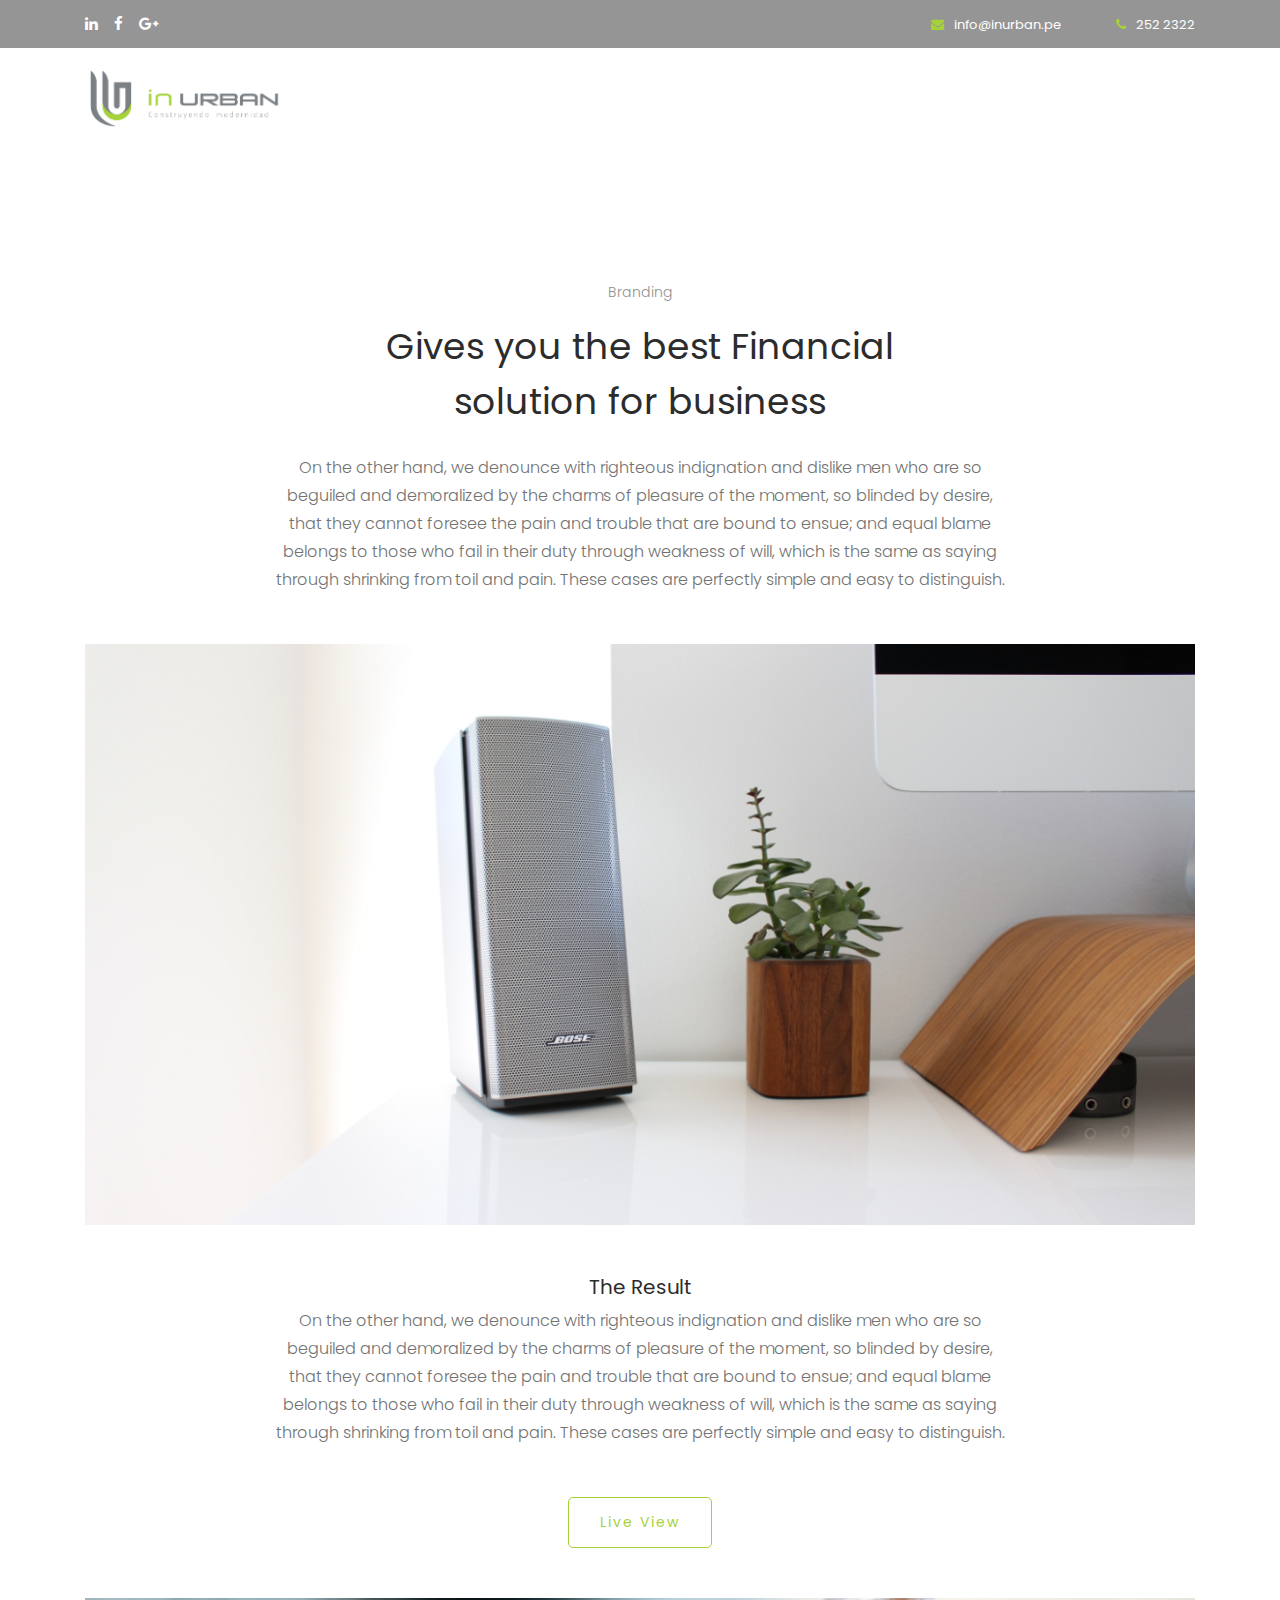
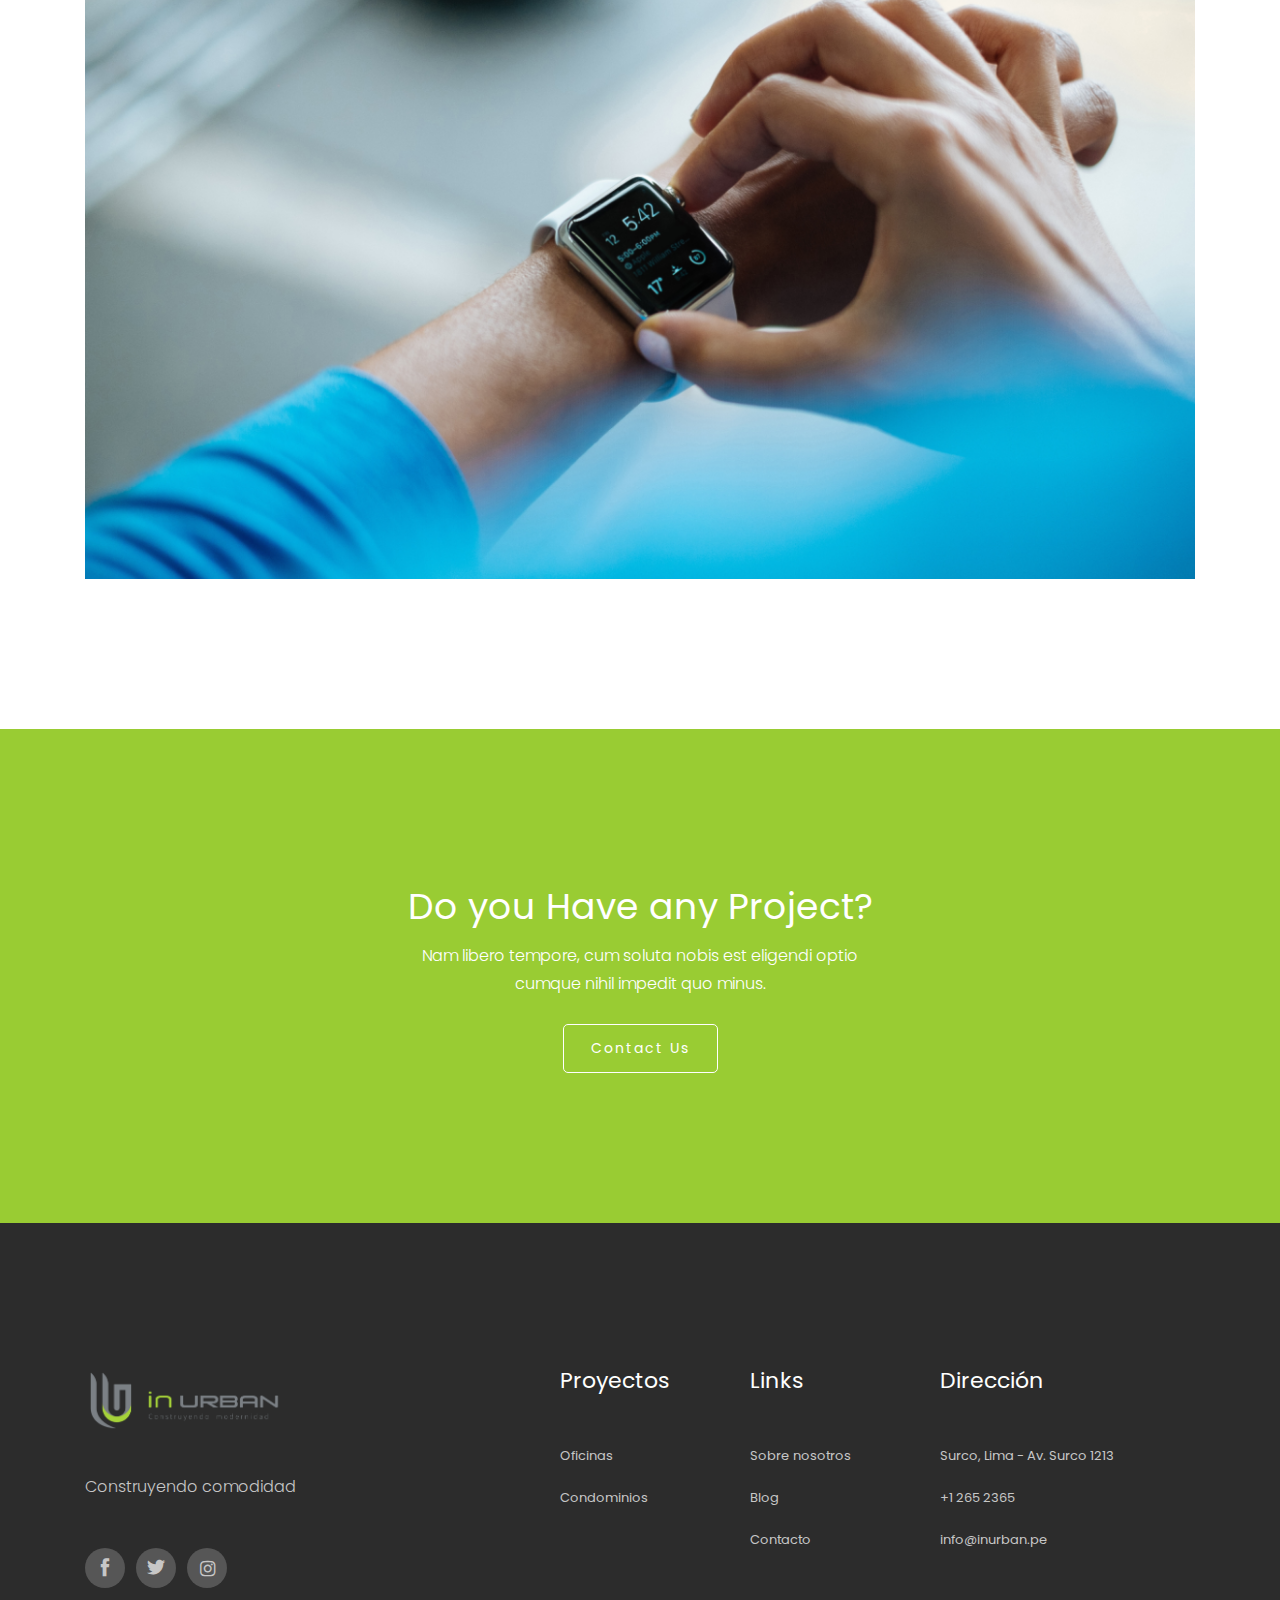
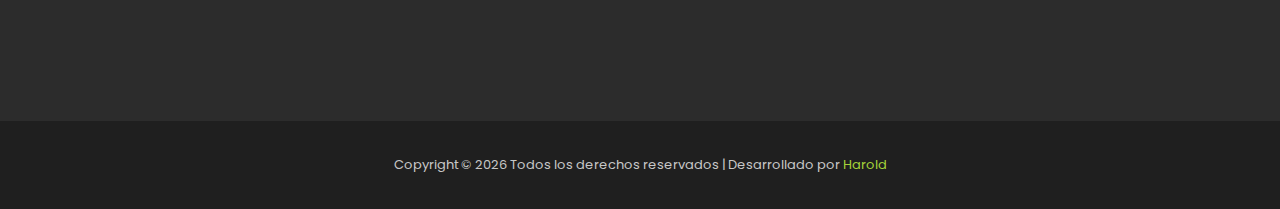
<file: portfolio_details.html>
<!doctype html>
<html class="no-js" lang="zxx">

<head>
    <meta charset="utf-8">
    <meta http-equiv="x-ua-compatible" content="ie=edge">
    <title>Inurban</title>
    <meta name="description" content="">
    <meta name="viewport" content="width=device-width, initial-scale=1">

    <!-- <link rel="manifest" href="site.webmanifest"> -->
    <link rel="shortcut icon" type="image/x-icon" href="img/favicon.png">
    <!-- Place favicon.ico in the root directory -->

    <!-- CSS here -->
    <link rel="stylesheet" href="css/bootstrap.min.css">
    <link rel="stylesheet" href="css/owl.carousel.min.css">
    <link rel="stylesheet" href="css/magnific-popup.css">
    <link rel="stylesheet" href="css/font-awesome.min.css">
    <link rel="stylesheet" href="css/themify-icons.css">
    <link rel="stylesheet" href="css/nice-select.css">
    <link rel="stylesheet" href="css/flaticon.css">
    <link rel="stylesheet" href="css/gijgo.css">
    <link rel="stylesheet" href="css/animate.css">
    <link rel="stylesheet" href="css/slick.css">
    <link rel="stylesheet" href="css/slicknav.css">
    <link rel="stylesheet" href="css/style.css">
    <!-- <link rel="stylesheet" href="css/responsive.css"> -->
</head>

<body>
    <!--[if lte IE 9]>
            <p class="browserupgrade">You are using an <strong>outdated</strong> browser. Please <a href="https://browsehappy.com/">upgrade your browser</a> to improve your experience and security.</p>
        <![endif]-->

    <!-- header-start -->
    <header>
        <div class="header-area ">
            <div class="header-top_area d-none d-lg-block">
                <div class="container">
                    <div class="row">
                        <div class="col-xl-6 col-md-6 ">
                            <div class="social_media_links">
                                <a href="#">
                                    <i class="fa fa-linkedin"></i>
                                </a>
                                <a href="#">
                                    <i class="fa fa-facebook"></i>
                                </a>
                                <a href="#">
                                    <i class="fa fa-google-plus"></i>
                                </a>
                            </div>
                        </div>
                        <div class="col-xl-6 col-md-6">
                            <div class="short_contact_list">
                                <ul>
                                    <li><a href="#"> <i class="fa fa-envelope"></i> info@inurban.pe</a></li>
                                    <li><a href="#"> <i class="fa fa-phone"></i> 252 2322</a></li>
                                </ul>
                            </div>
                        </div>
                    </div>
                </div>
            </div>
            <div id="sticky-header" class="main-header-area">
                <div class="container">
                    <div class="header_bottom_border">
                        <div class="row align-items-center">
                            <div class="col-xl-3 col-lg-2">
                                <div class="logo">
                                    <a href="index.html">
                                        <img src="images/logo.png" width="200" alt="">
                                    </a>
                                </div>
                            </div>
                            <div class="col-xl-9 col-lg-7">
                                <div class="main-menu  d-none d-lg-block">
                                    <nav>
                                        <ul id="navigation">
                                            <li><a class="active" href="index.html">Inicio</a></li>
                                            <li><a href="about.html">Nosotros</a></li>
                                            <li><a href="service.html">Nuestros proyectos <i
                                                        class="ti-angle-down"></i></a>
                                                <ul class="submenu">
                                                    <li><a href="elements.html">Multifamiliares</a></li>
                                                    <li><a href="Portfolio.html">Oficinas</a></li>
                                                </ul>
                                            </li>
                                            <!-- <li><a href="#">blog <i class="ti-angle-down"></i></a>
                                            <ul class="submenu">
                                                <li><a href="blog.html">blog</a></li>
                                                <li><a href="single-blog.html">single-blog</a></li>
                                            </ul>
                                        </li> -->
                                            <li><a href="#">Novedades <i class="ti-angle-down"></i></a>
                                                <ul class="submenu">
                                                    <li><a href="blog.html">Noticias</a></li>
                                                    <li><a href="#">Eventos</a></li>
                                                </ul>
                                            </li>
                                            <li><a href="contacto.html
">Contacto</a></li>
                                        </ul>
                                    </nav>
                                </div>
                            </div>

                            <div class="col-12">
                                <div class="mobile_menu d-block d-lg-none"></div>
                            </div>
                        </div>
                    </div>

                </div>
            </div>
        </div>
    </header>
    <!-- header-end -->


    <div class="portfolio_details_area">
        <div class="container">
            <div class="row">
                <div class="col-xl-8 offset-xl-2">
                    <div class="portfolio_details_content text-center mb-50">
                        <span>Branding</span>
                        <h3>Gives you the best Financial <br>
                            solution for business</h3>
                        <p>On the other hand, we denounce with righteous indignation and dislike men who are so beguiled
                            and demoralized by the charms of pleasure of the moment, so blinded by desire, that they
                            cannot foresee the pain and trouble that are bound to ensue; and equal blame belongs to
                            those who fail in their duty through weakness of will, which is the same as saying through
                            shrinking from toil and pain. These cases are perfectly simple and easy to distinguish.</p>
                    </div>
                </div>
                <div class="col-xl-12">
                    <div class="portfolio_details_thumb">
                        <img src="img/gallery/details_img_1.png" alt="">
                    </div>
                </div>
            </div>
            <div class="row">
                <div class="col-xl-8 offset-xl-2">
                    <div class="portfolio_details_content mt-50 mb-50 text-center">
                        <h4>The Result</h4>
                        <p>On the other hand, we denounce with righteous indignation and dislike men who are so beguiled
                            and demoralized by the charms of pleasure of the moment, so blinded by desire, that they
                            cannot foresee the pain and trouble that are bound to ensue; and equal blame belongs to
                            those who fail in their duty through weakness of will, which is the same as saying through
                            shrinking from toil and pain. These cases are perfectly simple and easy to distinguish.</p>
                        <div class="live_view_btn mt-50">
                            <a href="#" class="boxed-btn3-green-2">Live View</a>
                        </div>
                    </div>
                </div>
                <div class="col-xl-12">
                    <div class="portfolio_details_thumb">
                        <img src="img/gallery/details_img_2.png" alt="">
                    </div>
                </div>
            </div>
        </div>
    </div>



    <!-- project  -->
    <div class="project_area">
        <div class="container">
            <div class="row">
                <div class="col-xl-12">
                    <div class="project_info text-center">
                        <h3>Do you Have any Project?</h3>
                        <p>Nam libero tempore, cum soluta nobis est eligendi optio <br>
                            cumque nihil impedit quo minus.</p>
                        <a href="#" class="boxed-btn3-white">Contact Us</a>
                    </div>
                </div>
            </div>
        </div>
    </div>
    <!--/ project  -->

    <!-- footer start -->
    <footer class="footer">
        <div class="footer_top">
            <div class="container">
                <div class="row">
                    <div class="col-xl-4 col-md-6 col-lg-4">
                        <div class="footer_widget">
                            <div class="footer_logo">
                                <a href="#">
                                    <img src="images/logo.png" width="200" alt="">
                                </a>
                            </div>
                            <p>
                                Construyendo comodidad
                            </p>
                            <div class="socail_links">
                                <ul>
                                    <li>
                                        <a href="#">
                                            <i class="ti-facebook"></i>
                                        </a>
                                    </li>
                                    <li>
                                        <a href="#">
                                            <i class="ti-twitter-alt"></i>
                                        </a>
                                    </li>
                                    <li>
                                        <a href="#">
                                            <i class="fa fa-instagram"></i>
                                        </a>
                                    </li>
                                </ul>
                            </div>

                        </div>
                    </div>
                    <div class="col-xl-2 offset-xl-1 col-md-6 col-lg-3">
                        <div class="footer_widget">
                            <h3 class="footer_title">
                                Proyectos
                            </h3>
                            <ul>
                                <li><a href="#">Oficinas</a></li>
                                <li><a href="#">Condominios</a></li>

                        </div>
                    </div>
                    <div class="col-xl-2 col-md-6 col-lg-2">
                        <div class="footer_widget">
                            <h3 class="footer_title">
                                Links
                            </h3>
                            <ul>
                                <li><a href="#">Sobre nosotros</a></li>
                                <li><a href="#">Blog</a></li>
                                <li><a href="#"> Contacto</a></li>
                            </ul>
                        </div>
                    </div>
                    <div class="col-xl-3 col-md-6 col-lg-3">
                        <div class="footer_widget">
                            <h3 class="footer_title">
                                Dirección
                            </h3>
                            <ul>
                                <li>Surco, Lima - Av. Surco 1213</li>
                                <li>+1 265 2365</li>
                                <li><a href="#"> info@inurban.pe</a></li>
                            </ul>
                        </div>
                    </div>
                </div>
            </div>
        </div>
        <div class="copy-right_text">
            <div class="container">
                <div class="footer_border"></div>
                <div class="row">
                    <div class="col-xl-12">
                        <p class="copy_right text-center">
                            Copyright &copy;
                            <script>document.write(new Date().getFullYear());</script> Todos los derechos reservados |
                            Desarrollado por <a href="https://cnahuina.dev" target="_blank">Harold</a>
                        </p>
                    </div>
                </div>
            </div>
        </div>
    </footer>
    <!--/ footer end  -->

    <!-- link that opens popup -->

    <!-- form itself end-->
    <form id="test-form" class="white-popup-block mfp-hide">
        <div class="popup_box ">
            <div class="popup_inner">
                <div class="popup_header">
                    <h3>Get Free Quote</h3>
                </div>
                <div class="custom_form">
                    <div class="row">
                        <div class="col-xl-12">
                            <input type="text" placeholder="Your Name">
                        </div>
                        <div class="col-xl-12">
                            <input type="email" placeholder="Email">
                        </div>
                        <div class="col-xl-12">
                            <textarea name="" id="" cols="30" rows="10" placeholder="Message"></textarea>
                        </div>
                        <div class="col-xl-12">
                            <button type="submit" class="boxed-btn3">Send</button>
                        </div>
                    </div>
                </div>
            </div>
        </div>
    </form>
    <!-- form itself end -->

    <!-- JS here -->
    <script src="js/vendor/modernizr-3.5.0.min.js"></script>
    <script src="js/vendor/jquery-1.12.4.min.js"></script>
    <script src="js/popper.min.js"></script>
    <script src="js/bootstrap.min.js"></script>
    <script src="js/owl.carousel.min.js"></script>
    <script src="js/isotope.pkgd.min.js"></script>
    <script src="js/ajax-form.js"></script>
    <script src="js/waypoints.min.js"></script>
    <script src="js/jquery.counterup.min.js"></script>
    <script src="js/imagesloaded.pkgd.min.js"></script>
    <script src="js/scrollIt.js"></script>
    <script src="js/jquery.scrollUp.min.js"></script>
    <script src="js/wow.min.js"></script>
    <script src="js/nice-select.min.js"></script>
    <script src="js/jquery.slicknav.min.js"></script>
    <script src="js/jquery.magnific-popup.min.js"></script>
    <script src="js/plugins.js"></script>
    <script src="js/gijgo.min.js"></script>
    <script src="js/slick.min.js"></script>
    <!--contact js-->
    <script src="js/contact.js"></script>
    <script src="js/jquery.ajaxchimp.min.js"></script>
    <script src="js/jquery.form.js"></script>
    <script src="js/jquery.validate.min.js"></script>
    <script src="js/mail-script.js"></script>

    <script src="js/main.js"></script>
</body>

</html>
</file>
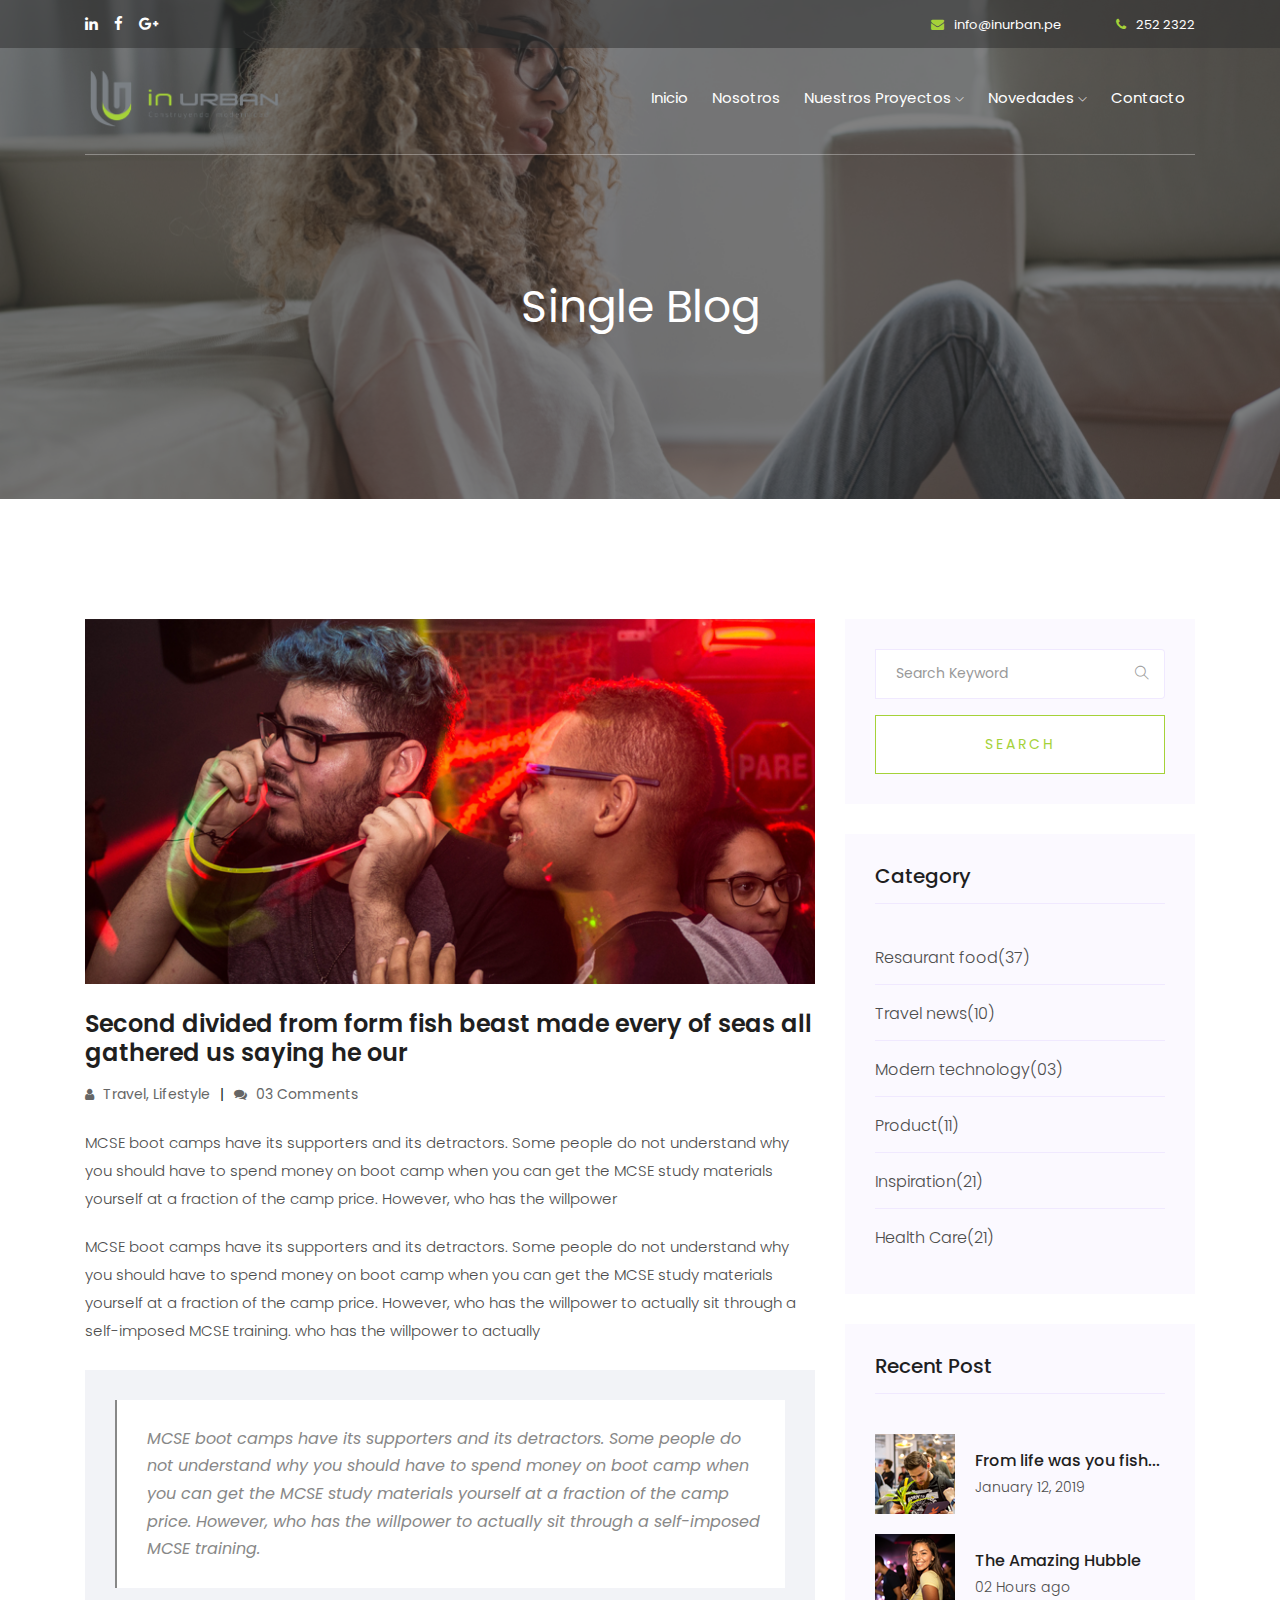
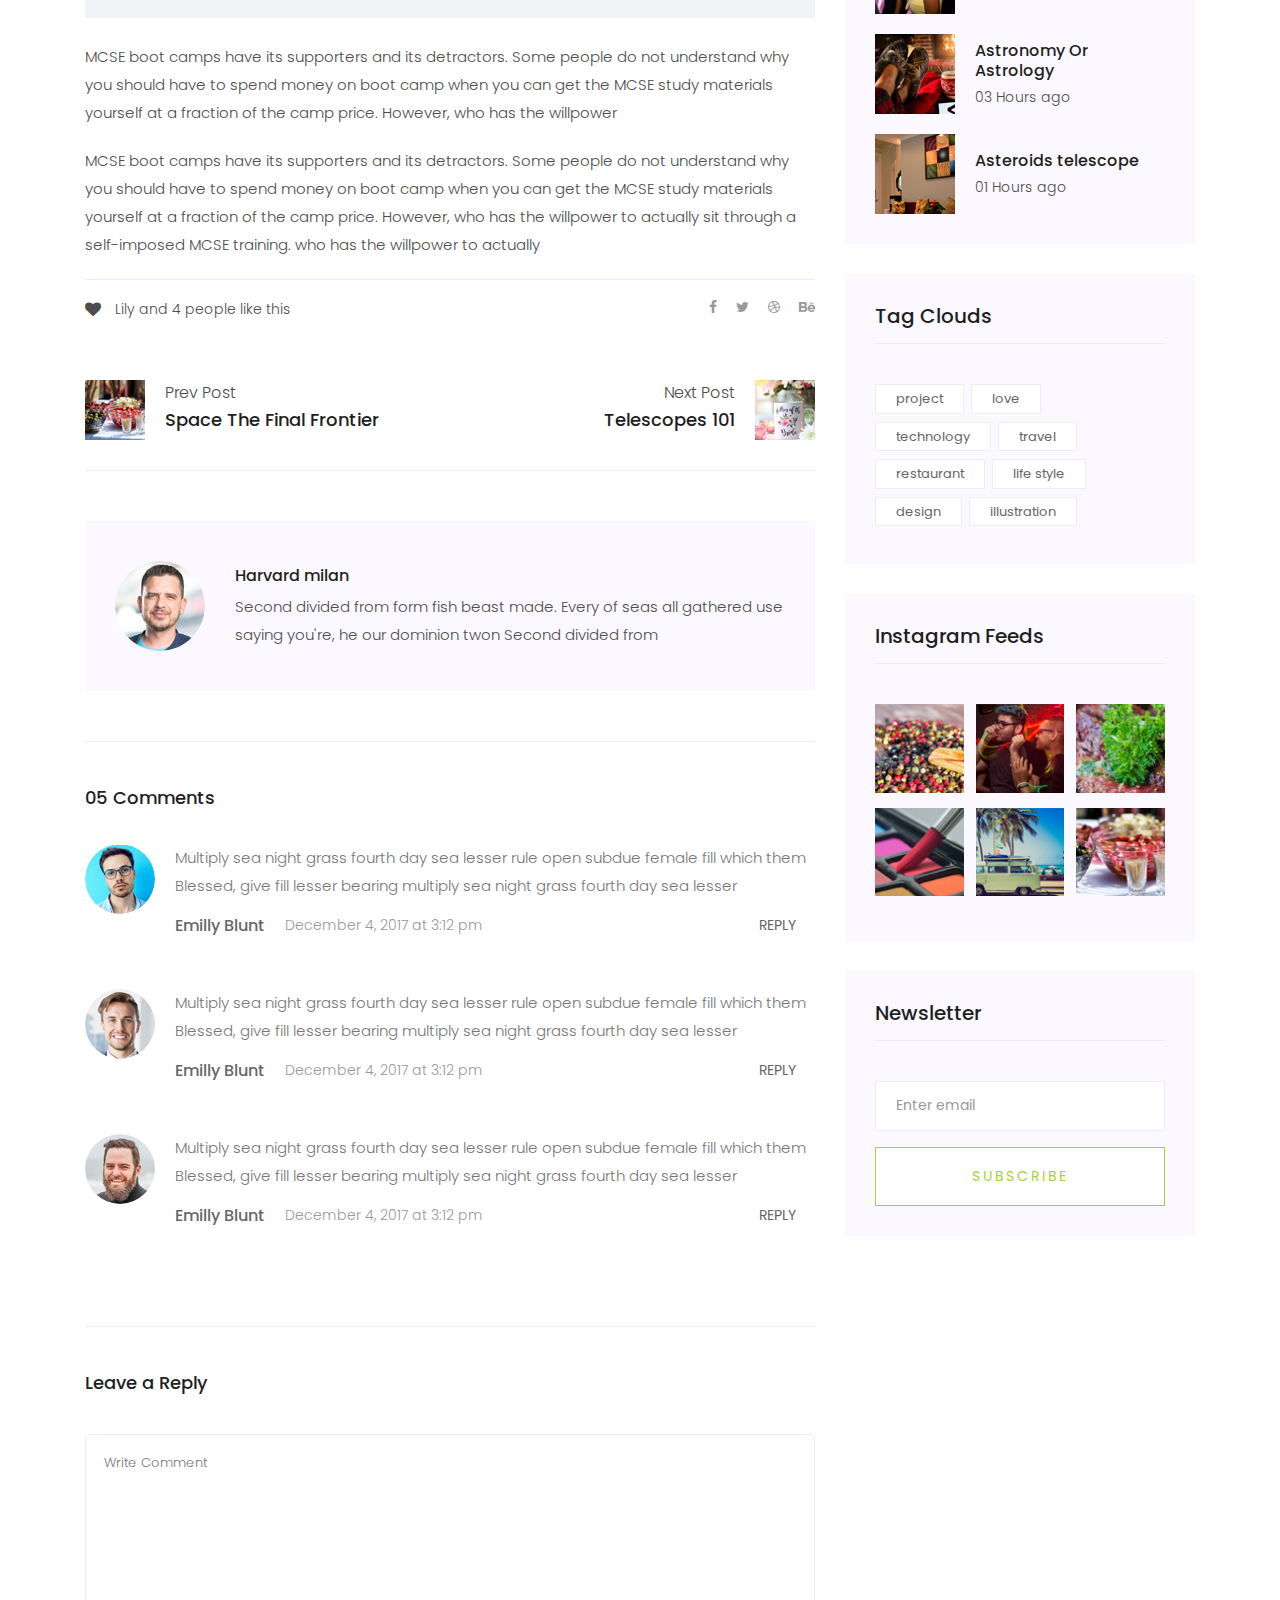
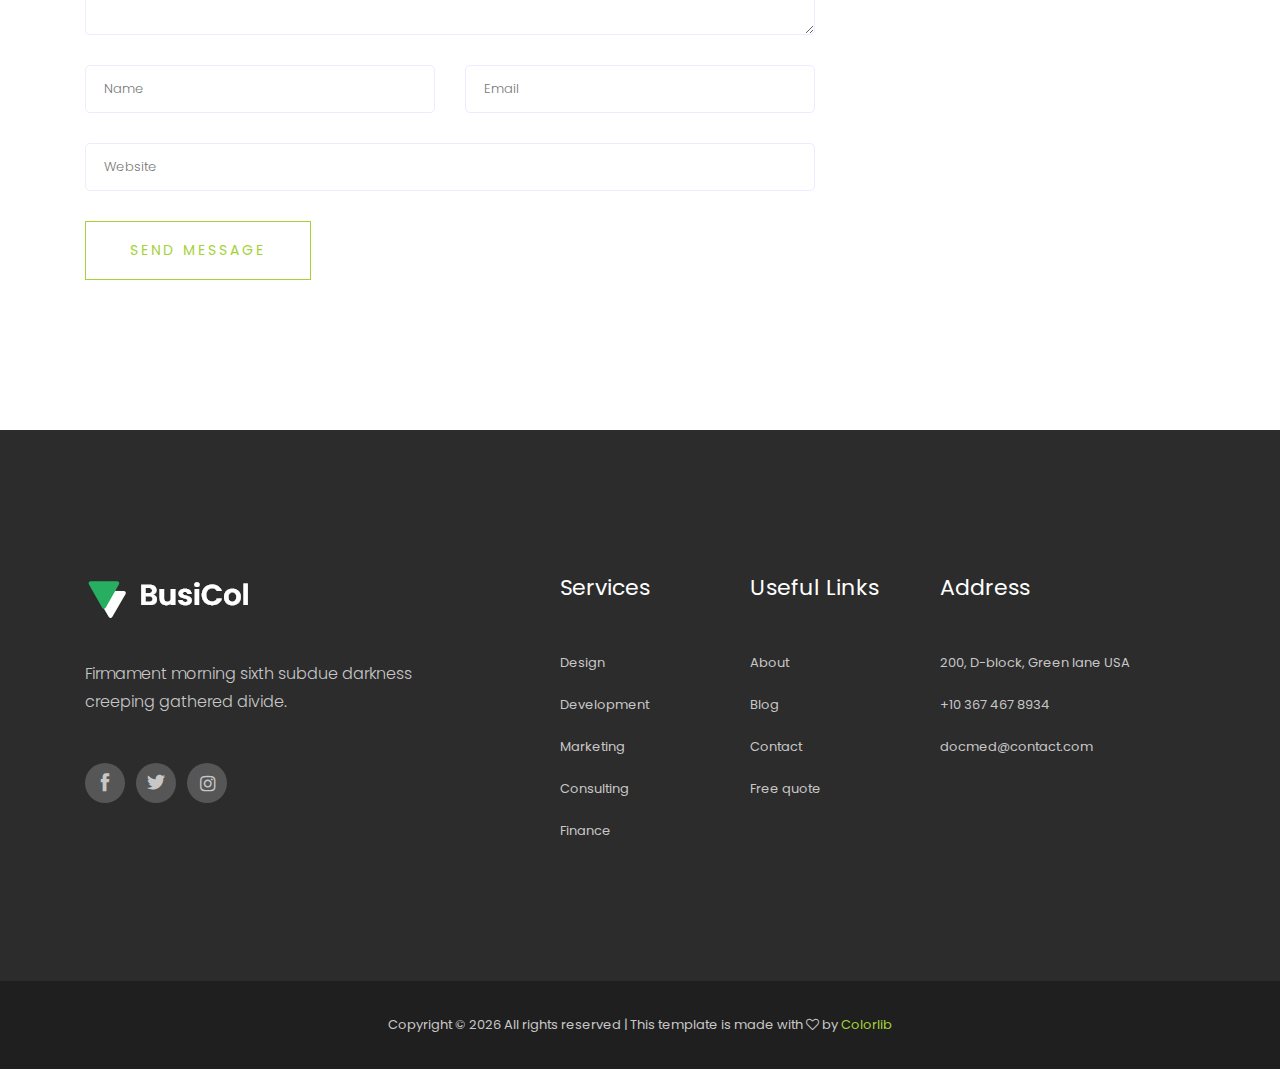
<file: single-blog.html>
<!doctype html>
<html class="no-js" lang="zxx">

<head>
   <meta charset="utf-8">
   <meta http-equiv="x-ua-compatible" content="ie=edge">
   <title>Inurban</title>
   <meta name="description" content="">
   <meta name="viewport" content="width=device-width, initial-scale=1">

   <!-- <link rel="manifest" href="site.webmanifest"> -->
   <link rel="shortcut icon" type="image/x-icon" href="img/favicon.png">
   <!-- Place favicon.ico in the root directory -->

   <!-- CSS here -->
   <link rel="stylesheet" href="css/bootstrap.min.css">
   <link rel="stylesheet" href="css/owl.carousel.min.css">
   <link rel="stylesheet" href="css/magnific-popup.css">
   <link rel="stylesheet" href="css/font-awesome.min.css">
   <link rel="stylesheet" href="css/themify-icons.css">
   <link rel="stylesheet" href="css/nice-select.css">
   <link rel="stylesheet" href="css/flaticon.css">
   <link rel="stylesheet" href="css/gijgo.css">
   <link rel="stylesheet" href="css/animate.css">
   <link rel="stylesheet" href="css/slicknav.css">
   <link rel="stylesheet" href="css/style.css">
   <!-- <link rel="stylesheet" href="css/responsive.css"> -->
</head>

<body>
   <!--[if lte IE 9]>
            <p class="browserupgrade">You are using an <strong>outdated</strong> browser. Please <a href="https://browsehappy.com/">upgrade your browser</a> to improve your experience and security.</p>
        <![endif]-->

   <!-- header-start -->
   <header>
      <div class="header-area ">
         <div class="header-top_area d-none d-lg-block">
            <div class="container">
               <div class="row">
                  <div class="col-xl-6 col-md-6 ">
                     <div class="social_media_links">
                        <a href="#">
                           <i class="fa fa-linkedin"></i>
                        </a>
                        <a href="#">
                           <i class="fa fa-facebook"></i>
                        </a>
                        <a href="#">
                           <i class="fa fa-google-plus"></i>
                        </a>
                     </div>
                  </div>
                  <div class="col-xl-6 col-md-6">
                     <div class="short_contact_list">
                        <ul>
                           <li><a href="#"> <i class="fa fa-envelope"></i> info@inurban.pe</a></li>
                           <li><a href="#"> <i class="fa fa-phone"></i> 252 2322</a></li>
                        </ul>
                     </div>
                  </div>
               </div>
            </div>
         </div>
         <div id="sticky-header" class="main-header-area">
            <div class="container">
               <div class="header_bottom_border">
                  <div class="row align-items-center">
                     <div class="col-xl-3 col-lg-2">
                        <div class="logo">
                           <a href="index.html">
                              <img src="images/logo.png" width="200" alt="">
                           </a>
                        </div>
                     </div>
                     <div class="col-xl-9 col-lg-7">
                        <div class="main-menu  d-none d-lg-block">
                           <nav>
                              <ul id="navigation">
                                 <li><a class="active" href="index.html">Inicio</a></li>
                                 <li><a href="about.html">Nosotros</a></li>
                                 <li><a href="service.html">Nuestros proyectos <i class="ti-angle-down"></i></a>
                                    <ul class="submenu">
                                       <li><a href="elements.html">Multifamiliares</a></li>
                                       <li><a href="Portfolio.html">Oficinas</a></li>
                                    </ul>
                                 </li>
                                 <!-- <li><a href="#">blog <i class="ti-angle-down"></i></a>
                                              <ul class="submenu">
                                                  <li><a href="blog.html">blog</a></li>
                                                  <li><a href="single-blog.html">single-blog</a></li>
                                              </ul>
                                          </li> -->
                                 <li><a href="#">Novedades <i class="ti-angle-down"></i></a>
                                    <ul class="submenu">
                                       <li><a href="blog.html">Noticias</a></li>
                                       <li><a href="portfolio_details.html">Eventos</a></li>
                                    </ul>
                                 </li>
                                 <li><a href="contacto.html
">Contacto</a></li>
                              </ul>
                           </nav>
                        </div>
                     </div>

                     <div class="col-12">
                        <div class="mobile_menu d-block d-lg-none"></div>
                     </div>
                  </div>
               </div>

            </div>
         </div>
      </div>
   </header>
   <!-- header-end -->

   <!-- bradcam_area  -->
   <div class="bradcam_area breadcam_bg_4">
      <div class="container">
         <div class="row">
            <div class="col-xl-12">
               <div class="bradcam_text text-center">
                  <h3>Single Blog</h3>
               </div>
            </div>
         </div>
      </div>
   </div>
   <!--/ bradcam_area  -->

   <!--================Blog Area =================-->
   <section class="blog_area single-post-area section-padding">
      <div class="container">
         <div class="row">
            <div class="col-lg-8 posts-list">
               <div class="single-post">
                  <div class="feature-img">
                     <img class="img-fluid" src="img/blog/single_blog_1.png" alt="">
                  </div>
                  <div class="blog_details">
                     <h2>Second divided from form fish beast made every of seas
                        all gathered us saying he our
                     </h2>
                     <ul class="blog-info-link mt-3 mb-4">
                        <li><a href="#"><i class="fa fa-user"></i> Travel, Lifestyle</a></li>
                        <li><a href="#"><i class="fa fa-comments"></i> 03 Comments</a></li>
                     </ul>
                     <p class="excert">
                        MCSE boot camps have its supporters and its detractors. Some people do not understand why you
                        should have to spend money on boot camp when you can get the MCSE study materials yourself at a
                        fraction of the camp price. However, who has the willpower
                     </p>
                     <p>
                        MCSE boot camps have its supporters and its detractors. Some people do not understand why you
                        should have to spend money on boot camp when you can get the MCSE study materials yourself at a
                        fraction of the camp price. However, who has the willpower to actually sit through a
                        self-imposed MCSE training. who has the willpower to actually
                     </p>
                     <div class="quote-wrapper">
                        <div class="quotes">
                           MCSE boot camps have its supporters and its detractors. Some people do not understand why you
                           should have to spend money on boot camp when you can get the MCSE study materials yourself at
                           a fraction of the camp price. However, who has the willpower to actually sit through a
                           self-imposed MCSE training.
                        </div>
                     </div>
                     <p>
                        MCSE boot camps have its supporters and its detractors. Some people do not understand why you
                        should have to spend money on boot camp when you can get the MCSE study materials yourself at a
                        fraction of the camp price. However, who has the willpower
                     </p>
                     <p>
                        MCSE boot camps have its supporters and its detractors. Some people do not understand why you
                        should have to spend money on boot camp when you can get the MCSE study materials yourself at a
                        fraction of the camp price. However, who has the willpower to actually sit through a
                        self-imposed MCSE training. who has the willpower to actually
                     </p>
                  </div>
               </div>
               <div class="navigation-top">
                  <div class="d-sm-flex justify-content-between text-center">
                     <p class="like-info"><span class="align-middle"><i class="fa fa-heart"></i></span> Lily and 4
                        people like this</p>
                     <div class="col-sm-4 text-center my-2 my-sm-0">
                        <!-- <p class="comment-count"><span class="align-middle"><i class="fa fa-comment"></i></span> 06 Comments</p> -->
                     </div>
                     <ul class="social-icons">
                        <li><a href="#"><i class="fa fa-facebook-f"></i></a></li>
                        <li><a href="#"><i class="fa fa-twitter"></i></a></li>
                        <li><a href="#"><i class="fa fa-dribbble"></i></a></li>
                        <li><a href="#"><i class="fa fa-behance"></i></a></li>
                     </ul>
                  </div>
                  <div class="navigation-area">
                     <div class="row">
                        <div
                           class="col-lg-6 col-md-6 col-12 nav-left flex-row d-flex justify-content-start align-items-center">
                           <div class="thumb">
                              <a href="#">
                                 <img class="img-fluid" src="img/post/preview.png" alt="">
                              </a>
                           </div>
                           <div class="arrow">
                              <a href="#">
                                 <span class="lnr text-white ti-arrow-left"></span>
                              </a>
                           </div>
                           <div class="detials">
                              <p>Prev Post</p>
                              <a href="#">
                                 <h4>Space The Final Frontier</h4>
                              </a>
                           </div>
                        </div>
                        <div
                           class="col-lg-6 col-md-6 col-12 nav-right flex-row d-flex justify-content-end align-items-center">
                           <div class="detials">
                              <p>Next Post</p>
                              <a href="#">
                                 <h4>Telescopes 101</h4>
                              </a>
                           </div>
                           <div class="arrow">
                              <a href="#">
                                 <span class="lnr text-white ti-arrow-right"></span>
                              </a>
                           </div>
                           <div class="thumb">
                              <a href="#">
                                 <img class="img-fluid" src="img/post/next.png" alt="">
                              </a>
                           </div>
                        </div>
                     </div>
                  </div>
               </div>
               <div class="blog-author">
                  <div class="media align-items-center">
                     <img src="img/blog/author.png" alt="">
                     <div class="media-body">
                        <a href="#">
                           <h4>Harvard milan</h4>
                        </a>
                        <p>Second divided from form fish beast made. Every of seas all gathered use saying you're, he
                           our dominion twon Second divided from</p>
                     </div>
                  </div>
               </div>
               <div class="comments-area">
                  <h4>05 Comments</h4>
                  <div class="comment-list">
                     <div class="single-comment justify-content-between d-flex">
                        <div class="user justify-content-between d-flex">
                           <div class="thumb">
                              <img src="img/comment/comment_1.png" alt="">
                           </div>
                           <div class="desc">
                              <p class="comment">
                                 Multiply sea night grass fourth day sea lesser rule open subdue female fill which them
                                 Blessed, give fill lesser bearing multiply sea night grass fourth day sea lesser
                              </p>
                              <div class="d-flex justify-content-between">
                                 <div class="d-flex align-items-center">
                                    <h5>
                                       <a href="#">Emilly Blunt</a>
                                    </h5>
                                    <p class="date">December 4, 2017 at 3:12 pm </p>
                                 </div>
                                 <div class="reply-btn">
                                    <a href="#" class="btn-reply text-uppercase">reply</a>
                                 </div>
                              </div>
                           </div>
                        </div>
                     </div>
                  </div>
                  <div class="comment-list">
                     <div class="single-comment justify-content-between d-flex">
                        <div class="user justify-content-between d-flex">
                           <div class="thumb">
                              <img src="img/comment/comment_2.png" alt="">
                           </div>
                           <div class="desc">
                              <p class="comment">
                                 Multiply sea night grass fourth day sea lesser rule open subdue female fill which them
                                 Blessed, give fill lesser bearing multiply sea night grass fourth day sea lesser
                              </p>
                              <div class="d-flex justify-content-between">
                                 <div class="d-flex align-items-center">
                                    <h5>
                                       <a href="#">Emilly Blunt</a>
                                    </h5>
                                    <p class="date">December 4, 2017 at 3:12 pm </p>
                                 </div>
                                 <div class="reply-btn">
                                    <a href="#" class="btn-reply text-uppercase">reply</a>
                                 </div>
                              </div>
                           </div>
                        </div>
                     </div>
                  </div>
                  <div class="comment-list">
                     <div class="single-comment justify-content-between d-flex">
                        <div class="user justify-content-between d-flex">
                           <div class="thumb">
                              <img src="img/comment/comment_3.png" alt="">
                           </div>
                           <div class="desc">
                              <p class="comment">
                                 Multiply sea night grass fourth day sea lesser rule open subdue female fill which them
                                 Blessed, give fill lesser bearing multiply sea night grass fourth day sea lesser
                              </p>
                              <div class="d-flex justify-content-between">
                                 <div class="d-flex align-items-center">
                                    <h5>
                                       <a href="#">Emilly Blunt</a>
                                    </h5>
                                    <p class="date">December 4, 2017 at 3:12 pm </p>
                                 </div>
                                 <div class="reply-btn">
                                    <a href="#" class="btn-reply text-uppercase">reply</a>
                                 </div>
                              </div>
                           </div>
                        </div>
                     </div>
                  </div>
               </div>
               <div class="comment-form">
                  <h4>Leave a Reply</h4>
                  <form class="form-contact comment_form" action="#" id="commentForm">
                     <div class="row">
                        <div class="col-12">
                           <div class="form-group">
                              <textarea class="form-control w-100" name="comment" id="comment" cols="30" rows="9"
                                 placeholder="Write Comment"></textarea>
                           </div>
                        </div>
                        <div class="col-sm-6">
                           <div class="form-group">
                              <input class="form-control" name="name" id="name" type="text" placeholder="Name">
                           </div>
                        </div>
                        <div class="col-sm-6">
                           <div class="form-group">
                              <input class="form-control" name="email" id="email" type="email" placeholder="Email">
                           </div>
                        </div>
                        <div class="col-12">
                           <div class="form-group">
                              <input class="form-control" name="website" id="website" type="text" placeholder="Website">
                           </div>
                        </div>
                     </div>
                     <div class="form-group">
                        <button type="submit" class="button button-contactForm btn_1 boxed-btn">Send Message</button>
                     </div>
                  </form>
               </div>
            </div>
            <div class="col-lg-4">
               <div class="blog_right_sidebar">
                  <aside class="single_sidebar_widget search_widget">
                     <form action="#">
                        <div class="form-group">
                           <div class="input-group mb-3">
                              <input type="text" class="form-control" placeholder='Search Keyword'
                                 onfocus="this.placeholder = ''" onblur="this.placeholder = 'Search Keyword'">
                              <div class="input-group-append">
                                 <button class="btn" type="button"><i class="ti-search"></i></button>
                              </div>
                           </div>
                        </div>
                        <button class="button rounded-0 primary-bg text-white w-100 btn_1 boxed-btn"
                           type="submit">Search</button>
                     </form>
                  </aside>
                  <aside class="single_sidebar_widget post_category_widget">
                     <h4 class="widget_title">Category</h4>
                     <ul class="list cat-list">
                        <li>
                           <a href="#" class="d-flex">
                              <p>Resaurant food</p>
                              <p>(37)</p>
                           </a>
                        </li>
                        <li>
                           <a href="#" class="d-flex">
                              <p>Travel news</p>
                              <p>(10)</p>
                           </a>
                        </li>
                        <li>
                           <a href="#" class="d-flex">
                              <p>Modern technology</p>
                              <p>(03)</p>
                           </a>
                        </li>
                        <li>
                           <a href="#" class="d-flex">
                              <p>Product</p>
                              <p>(11)</p>
                           </a>
                        </li>
                        <li>
                           <a href="#" class="d-flex">
                              <p>Inspiration</p>
                              <p>(21)</p>
                           </a>
                        </li>
                        <li>
                           <a href="#" class="d-flex">
                              <p>Health Care</p>
                              <p>(21)</p>
                           </a>
                        </li>
                     </ul>
                  </aside>
                  <aside class="single_sidebar_widget popular_post_widget">
                     <h3 class="widget_title">Recent Post</h3>
                     <div class="media post_item">
                        <img src="img/post/post_1.png" alt="post">
                        <div class="media-body">
                           <a href="single-blog.html">
                              <h3>From life was you fish...</h3>
                           </a>
                           <p>January 12, 2019</p>
                        </div>
                     </div>
                     <div class="media post_item">
                        <img src="img/post/post_2.png" alt="post">
                        <div class="media-body">
                           <a href="single-blog.html">
                              <h3>The Amazing Hubble</h3>
                           </a>
                           <p>02 Hours ago</p>
                        </div>
                     </div>
                     <div class="media post_item">
                        <img src="img/post/post_3.png" alt="post">
                        <div class="media-body">
                           <a href="single-blog.html">
                              <h3>Astronomy Or Astrology</h3>
                           </a>
                           <p>03 Hours ago</p>
                        </div>
                     </div>
                     <div class="media post_item">
                        <img src="img/post/post_4.png" alt="post">
                        <div class="media-body">
                           <a href="single-blog.html">
                              <h3>Asteroids telescope</h3>
                           </a>
                           <p>01 Hours ago</p>
                        </div>
                     </div>
                  </aside>
                  <aside class="single_sidebar_widget tag_cloud_widget">
                     <h4 class="widget_title">Tag Clouds</h4>
                     <ul class="list">
                        <li>
                           <a href="#">project</a>
                        </li>
                        <li>
                           <a href="#">love</a>
                        </li>
                        <li>
                           <a href="#">technology</a>
                        </li>
                        <li>
                           <a href="#">travel</a>
                        </li>
                        <li>
                           <a href="#">restaurant</a>
                        </li>
                        <li>
                           <a href="#">life style</a>
                        </li>
                        <li>
                           <a href="#">design</a>
                        </li>
                        <li>
                           <a href="#">illustration</a>
                        </li>
                     </ul>
                  </aside>
                  <aside class="single_sidebar_widget instagram_feeds">
                     <h4 class="widget_title">Instagram Feeds</h4>
                     <ul class="instagram_row flex-wrap">
                        <li>
                           <a href="#">
                              <img class="img-fluid" src="img/post/post_5.png" alt="">
                           </a>
                        </li>
                        <li>
                           <a href="#">
                              <img class="img-fluid" src="img/post/post_6.png" alt="">
                           </a>
                        </li>
                        <li>
                           <a href="#">
                              <img class="img-fluid" src="img/post/post_7.png" alt="">
                           </a>
                        </li>
                        <li>
                           <a href="#">
                              <img class="img-fluid" src="img/post/post_8.png" alt="">
                           </a>
                        </li>
                        <li>
                           <a href="#">
                              <img class="img-fluid" src="img/post/post_9.png" alt="">
                           </a>
                        </li>
                        <li>
                           <a href="#">
                              <img class="img-fluid" src="img/post/post_10.png" alt="">
                           </a>
                        </li>
                     </ul>
                  </aside>
                  <aside class="single_sidebar_widget newsletter_widget">
                     <h4 class="widget_title">Newsletter</h4>
                     <form action="#">
                        <div class="form-group">
                           <input type="email" class="form-control" onfocus="this.placeholder = ''"
                              onblur="this.placeholder = 'Enter email'" placeholder='Enter email' required>
                        </div>
                        <button class="button rounded-0 primary-bg text-white w-100 btn_1 boxed-btn"
                           type="submit">Subscribe</button>
                     </form>
                  </aside>
               </div>
            </div>
         </div>
      </div>
   </section>
   <!--================ Blog Area end =================-->

   <!-- footer start -->
   <footer class="footer">
      <div class="footer_top">
         <div class="container">
            <div class="row">
               <div class="col-xl-4 col-md-6 col-lg-4">
                  <div class="footer_widget">
                     <div class="footer_logo">
                        <a href="#">
                           <img src="img/footer_logo.png" alt="">
                        </a>
                     </div>
                     <p>
                        Firmament morning sixth subdue darkness
                        creeping gathered divide.
                     </p>
                     <div class="socail_links">
                        <ul>
                           <li>
                              <a href="#">
                                 <i class="ti-facebook"></i>
                              </a>
                           </li>
                           <li>
                              <a href="#">
                                 <i class="ti-twitter-alt"></i>
                              </a>
                           </li>
                           <li>
                              <a href="#">
                                 <i class="fa fa-instagram"></i>
                              </a>
                           </li>
                        </ul>
                     </div>

                  </div>
               </div>
               <div class="col-xl-2 offset-xl-1 col-md-6 col-lg-3">
                  <div class="footer_widget">
                     <h3 class="footer_title">
                        Services
                     </h3>
                     <ul>
                        <li><a href="#">Design</a></li>
                        <li><a href="#">Development</a></li>
                        <li><a href="#">Marketing</a></li>
                        <li><a href="#">Consulting</a></li>
                        <li><a href="#">Finance</a></li>
                     </ul>

                  </div>
               </div>
               <div class="col-xl-2 col-md-6 col-lg-2">
                  <div class="footer_widget">
                     <h3 class="footer_title">
                        Useful Links
                     </h3>
                     <ul>
                        <li><a href="#">About</a></li>
                        <li><a href="#">Blog</a></li>
                        <li><a href="#"> Contact</a></li>
                        <li><a href="#"> Free quote</a></li>
                     </ul>
                  </div>
               </div>
               <div class="col-xl-3 col-md-6 col-lg-3">
                  <div class="footer_widget">
                     <h3 class="footer_title">
                        Address
                     </h3>
                     <ul>
                        <li>200, D-block, Green lane USA</li>
                        <li>+10 367 467 8934</li>
                        <li><a href="#"> docmed@contact.com</a></li>
                     </ul>
                  </div>
               </div>
            </div>
         </div>
      </div>
      <div class="copy-right_text">
         <div class="container">
            <div class="footer_border"></div>
            <div class="row">
               <div class="col-xl-12">
                  <p class="copy_right text-center">
                     <!-- Link back to Colorlib can't be removed. Template is licensed under CC BY 3.0. -->
                     Copyright &copy;
                     <script>document.write(new Date().getFullYear());</script> All rights reserved | This template is
                     made with <i class="fa fa-heart-o" aria-hidden="true"></i> by <a href="https://colorlib.com"
                        target="_blank">Colorlib</a>
                     <!-- Link back to Colorlib can't be removed. Template is licensed under CC BY 3.0. -->
                  </p>
               </div>
            </div>
         </div>
      </div>
   </footer>
   <!--/ footer end  -->


   <!-- link that opens popup -->

   <!-- form itself end-->
   <form id="test-form" class="white-popup-block mfp-hide">
      <div class="popup_box ">
         <div class="popup_inner">
            <div class="popup_header">
               <h3>Get Free Quote</h3>
            </div>
            <div class="custom_form">
               <div class="row">
                  <div class="col-xl-12">
                     <input type="text" placeholder="Your Name">
                  </div>
                  <div class="col-xl-12">
                     <input type="email" placeholder="Email">
                  </div>
                  <div class="col-xl-12">
                     <textarea name="" id="" cols="30" rows="10" placeholder="Message"></textarea>
                  </div>
                  <div class="col-xl-12">
                     <button type="submit" class="boxed-btn3">Send</button>
                  </div>
               </div>
            </div>
         </div>
      </div>
   </form>
   <!-- form itself end -->


   <!-- JS here -->
   <script src="js/vendor/modernizr-3.5.0.min.js"></script>
   <script src="js/vendor/jquery-1.12.4.min.js"></script>
   <script src="js/popper.min.js"></script>
   <script src="js/bootstrap.min.js"></script>
   <script src="js/owl.carousel.min.js"></script>
   <script src="js/isotope.pkgd.min.js"></script>
   <script src="js/ajax-form.js"></script>
   <script src="js/waypoints.min.js"></script>
   <script src="js/jquery.counterup.min.js"></script>
   <script src="js/imagesloaded.pkgd.min.js"></script>
   <script src="js/scrollIt.js"></script>
   <script src="js/jquery.scrollUp.min.js"></script>
   <script src="js/wow.min.js"></script>
   <script src="js/nice-select.min.js"></script>
   <script src="js/jquery.slicknav.min.js"></script>
   <script src="js/jquery.magnific-popup.min.js"></script>
   <script src="js/plugins.js"></script>
   <script src="js/gijgo.min.js"></script>

   <!--contact js-->
   <script src="js/contact.js"></script>
   <script src="js/jquery.ajaxchimp.min.js"></script>
   <script src="js/jquery.form.js"></script>
   <script src="js/jquery.validate.min.js"></script>
   <script src="js/mail-script.js"></script>

   <script src="js/main.js"></script>
   <script>
      $('#datepicker').datepicker({
         iconsLibrary: 'fontawesome',
         icons: {
            rightIcon: '<span class="fa fa-caret-down"></span>'
         }
      });
      $('#datepicker2').datepicker({
         iconsLibrary: 'fontawesome',
         icons: {
            rightIcon: '<span class="fa fa-caret-down"></span>'
         }

      });
   </script>
</body>

</html>
</file>
<file: css/themify-icons.css>
@font-face {
	font-family: 'themify';
	src:url('../fonts/themify.eot?-fvbane');
	src:url('../fonts/themify.eot?#iefix-fvbane') format('embedded-opentype'),
		url('../fonts/themify.woff?-fvbane') format('woff'),
		url('../fonts/themify.ttf?-fvbane') format('truetype'),
		url('../fonts/themify.svg?-fvbane#themify') format('svg');
	font-weight: normal;
	font-style: normal;
}

[class^="ti-"], [class*=" ti-"] {
	font-family: 'themify';
	/* speak: none; */
	font-style: normal;
	font-weight: normal;
	font-variant: normal;
	text-transform: none;
	line-height: 1;

	/* Better Font Rendering =========== */
	-webkit-font-smoothing: antialiased;
	-moz-osx-font-smoothing: grayscale;
}

.ti-wand:before {
	content: "\e600";
}
.ti-volume:before {
	content: "\e601";
}
.ti-user:before {
	content: "\e602";
}
.ti-unlock:before {
	content: "\e603";
}
.ti-unlink:before {
	content: "\e604";
}
.ti-trash:before {
	content: "\e605";
}
.ti-thought:before {
	content: "\e606";
}
.ti-target:before {
	content: "\e607";
}
.ti-tag:before {
	content: "\e608";
}
.ti-tablet:before {
	content: "\e609";
}
.ti-star:before {
	content: "\e60a";
}
.ti-spray:before {
	content: "\e60b";
}
.ti-signal:before {
	content: "\e60c";
}
.ti-shopping-cart:before {
	content: "\e60d";
}
.ti-shopping-cart-full:before {
	content: "\e60e";
}
.ti-settings:before {
	content: "\e60f";
}
.ti-search:before {
	content: "\e610";
}
.ti-zoom-in:before {
	content: "\e611";
}
.ti-zoom-out:before {
	content: "\e612";
}
.ti-cut:before {
	content: "\e613";
}
.ti-ruler:before {
	content: "\e614";
}
.ti-ruler-pencil:before {
	content: "\e615";
}
.ti-ruler-alt:before {
	content: "\e616";
}
.ti-bookmark:before {
	content: "\e617";
}
.ti-bookmark-alt:before {
	content: "\e618";
}
.ti-reload:before {
	content: "\e619";
}
.ti-plus:before {
	content: "\e61a";
}
.ti-pin:before {
	content: "\e61b";
}
.ti-pencil:before {
	content: "\e61c";
}
.ti-pencil-alt:before {
	content: "\e61d";
}
.ti-paint-roller:before {
	content: "\e61e";
}
.ti-paint-bucket:before {
	content: "\e61f";
}
.ti-na:before {
	content: "\e620";
}
.ti-mobile:before {
	content: "\e621";
}
.ti-minus:before {
	content: "\e622";
}
.ti-medall:before {
	content: "\e623";
}
.ti-medall-alt:before {
	content: "\e624";
}
.ti-marker:before {
	content: "\e625";
}
.ti-marker-alt:before {
	content: "\e626";
}
.ti-arrow-up:before {
	content: "\e627";
}
.ti-arrow-right:before {
	content: "\e628";
}
.ti-arrow-left:before {
	content: "\e629";
}
.ti-arrow-down:before {
	content: "\e62a";
}
.ti-lock:before {
	content: "\e62b";
}
.ti-location-arrow:before {
	content: "\e62c";
}
.ti-link:before {
	content: "\e62d";
}
.ti-layout:before {
	content: "\e62e";
}
.ti-layers:before {
	content: "\e62f";
}
.ti-layers-alt:before {
	content: "\e630";
}
.ti-key:before {
	content: "\e631";
}
.ti-import:before {
	content: "\e632";
}
.ti-image:before {
	content: "\e633";
}
.ti-heart:before {
	content: "\e634";
}
.ti-heart-broken:before {
	content: "\e635";
}
.ti-hand-stop:before {
	content: "\e636";
}
.ti-hand-open:before {
	content: "\e637";
}
.ti-hand-drag:before {
	content: "\e638";
}
.ti-folder:before {
	content: "\e639";
}
.ti-flag:before {
	content: "\e63a";
}
.ti-flag-alt:before {
	content: "\e63b";
}
.ti-flag-alt-2:before {
	content: "\e63c";
}
.ti-eye:before {
	content: "\e63d";
}
.ti-export:before {
	content: "\e63e";
}
.ti-exchange-vertical:before {
	content: "\e63f";
}
.ti-desktop:before {
	content: "\e640";
}
.ti-cup:before {
	content: "\e641";
}
.ti-crown:before {
	content: "\e642";
}
.ti-comments:before {
	content: "\e643";
}
.ti-comment:before {
	content: "\e644";
}
.ti-comment-alt:before {
	content: "\e645";
}
.ti-close:before {
	content: "\e646";
}
.ti-clip:before {
	content: "\e647";
}
.ti-angle-up:before {
	content: "\e648";
}
.ti-angle-right:before {
	content: "\e649";
}
.ti-angle-left:before {
	content: "\e64a";
}
.ti-angle-down:before {
	content: "\e64b";
}
.ti-check:before {
	content: "\e64c";
}
.ti-check-box:before {
	content: "\e64d";
}
.ti-camera:before {
	content: "\e64e";
}
.ti-announcement:before {
	content: "\e64f";
}
.ti-brush:before {
	content: "\e650";
}
.ti-briefcase:before {
	content: "\e651";
}
.ti-bolt:before {
	content: "\e652";
}
.ti-bolt-alt:before {
	content: "\e653";
}
.ti-blackboard:before {
	content: "\e654";
}
.ti-bag:before {
	content: "\e655";
}
.ti-move:before {
	content: "\e656";
}
.ti-arrows-vertical:before {
	content: "\e657";
}
.ti-arrows-horizontal:before {
	content: "\e658";
}
.ti-fullscreen:before {
	content: "\e659";
}
.ti-arrow-top-right:before {
	content: "\e65a";
}
.ti-arrow-top-left:before {
	content: "\e65b";
}
.ti-arrow-circle-up:before {
	content: "\e65c";
}
.ti-arrow-circle-right:before {
	content: "\e65d";
}
.ti-arrow-circle-left:before {
	content: "\e65e";
}
.ti-arrow-circle-down:before {
	content: "\e65f";
}
.ti-angle-double-up:before {
	content: "\e660";
}
.ti-angle-double-right:before {
	content: "\e661";
}
.ti-angle-double-left:before {
	content: "\e662";
}
.ti-angle-double-down:before {
	content: "\e663";
}
.ti-zip:before {
	content: "\e664";
}
.ti-world:before {
	content: "\e665";
}
.ti-wheelchair:before {
	content: "\e666";
}
.ti-view-list:before {
	content: "\e667";
}
.ti-view-list-alt:before {
	content: "\e668";
}
.ti-view-grid:before {
	content: "\e669";
}
.ti-uppercase:before {
	content: "\e66a";
}
.ti-upload:before {
	content: "\e66b";
}
.ti-underline:before {
	content: "\e66c";
}
.ti-truck:before {
	content: "\e66d";
}
.ti-timer:before {
	content: "\e66e";
}
.ti-ticket:before {
	content: "\e66f";
}
.ti-thumb-up:before {
	content: "\e670";
}
.ti-thumb-down:before {
	content: "\e671";
}
.ti-text:before {
	content: "\e672";
}
.ti-stats-up:before {
	content: "\e673";
}
.ti-stats-down:before {
	content: "\e674";
}
.ti-split-v:before {
	content: "\e675";
}
.ti-split-h:before {
	content: "\e676";
}
.ti-smallcap:before {
	content: "\e677";
}
.ti-shine:before {
	content: "\e678";
}
.ti-shift-right:before {
	content: "\e679";
}
.ti-shift-left:before {
	content: "\e67a";
}
.ti-shield:before {
	content: "\e67b";
}
.ti-notepad:before {
	content: "\e67c";
}
.ti-server:before {
	content: "\e67d";
}
.ti-quote-right:before {
	content: "\e67e";
}
.ti-quote-left:before {
	content: "\e67f";
}
.ti-pulse:before {
	content: "\e680";
}
.ti-printer:before {
	content: "\e681";
}
.ti-power-off:before {
	content: "\e682";
}
.ti-plug:before {
	content: "\e683";
}
.ti-pie-chart:before {
	content: "\e684";
}
.ti-paragraph:before {
	content: "\e685";
}
.ti-panel:before {
	content: "\e686";
}
.ti-package:before {
	content: "\e687";
}
.ti-music:before {
	content: "\e688";
}
.ti-music-alt:before {
	content: "\e689";
}
.ti-mouse:before {
	content: "\e68a";
}
.ti-mouse-alt:before {
	content: "\e68b";
}
.ti-money:before {
	content: "\e68c";
}
.ti-microphone:before {
	content: "\e68d";
}
.ti-menu:before {
	content: "\e68e";
}
.ti-menu-alt:before {
	content: "\e68f";
}
.ti-map:before {
	content: "\e690";
}
.ti-map-alt:before {
	content: "\e691";
}
.ti-loop:before {
	content: "\e692";
}
.ti-location-pin:before {
	content: "\e693";
}
.ti-list:before {
	content: "\e694";
}
.ti-light-bulb:before {
	content: "\e695";
}
.ti-Italic:before {
	content: "\e696";
}
.ti-info:before {
	content: "\e697";
}
.ti-infinite:before {
	content: "\e698";
}
.ti-id-badge:before {
	content: "\e699";
}
.ti-hummer:before {
	content: "\e69a";
}
.ti-home:before {
	content: "\e69b";
}
.ti-help:before {
	content: "\e69c";
}
.ti-headphone:before {
	content: "\e69d";
}
.ti-harddrives:before {
	content: "\e69e";
}
.ti-harddrive:before {
	content: "\e69f";
}
.ti-gift:before {
	content: "\e6a0";
}
.ti-game:before {
	content: "\e6a1";
}
.ti-filter:before {
	content: "\e6a2";
}
.ti-files:before {
	content: "\e6a3";
}
.ti-file:before {
	content: "\e6a4";
}
.ti-eraser:before {
	content: "\e6a5";
}
.ti-envelope:before {
	content: "\e6a6";
}
.ti-download:before {
	content: "\e6a7";
}
.ti-direction:before {
	content: "\e6a8";
}
.ti-direction-alt:before {
	content: "\e6a9";
}
.ti-dashboard:before {
	content: "\e6aa";
}
.ti-control-stop:before {
	content: "\e6ab";
}
.ti-control-shuffle:before {
	content: "\e6ac";
}
.ti-control-play:before {
	content: "\e6ad";
}
.ti-control-pause:before {
	content: "\e6ae";
}
.ti-control-forward:before {
	content: "\e6af";
}
.ti-control-backward:before {
	content: "\e6b0";
}
.ti-cloud:before {
	content: "\e6b1";
}
.ti-cloud-up:before {
	content: "\e6b2";
}
.ti-cloud-down:before {
	content: "\e6b3";
}
.ti-clipboard:before {
	content: "\e6b4";
}
.ti-car:before {
	content: "\e6b5";
}
.ti-calendar:before {
	content: "\e6b6";
}
.ti-book:before {
	content: "\e6b7";
}
.ti-bell:before {
	content: "\e6b8";
}
.ti-basketball:before {
	content: "\e6b9";
}
.ti-bar-chart:before {
	content: "\e6ba";
}
.ti-bar-chart-alt:before {
	content: "\e6bb";
}
.ti-back-right:before {
	content: "\e6bc";
}
.ti-back-left:before {
	content: "\e6bd";
}
.ti-arrows-corner:before {
	content: "\e6be";
}
.ti-archive:before {
	content: "\e6bf";
}
.ti-anchor:before {
	content: "\e6c0";
}
.ti-align-right:before {
	content: "\e6c1";
}
.ti-align-left:before {
	content: "\e6c2";
}
.ti-align-justify:before {
	content: "\e6c3";
}
.ti-align-center:before {
	content: "\e6c4";
}
.ti-alert:before {
	content: "\e6c5";
}
.ti-alarm-clock:before {
	content: "\e6c6";
}
.ti-agenda:before {
	content: "\e6c7";
}
.ti-write:before {
	content: "\e6c8";
}
.ti-window:before {
	content: "\e6c9";
}
.ti-widgetized:before {
	content: "\e6ca";
}
.ti-widget:before {
	content: "\e6cb";
}
.ti-widget-alt:before {
	content: "\e6cc";
}
.ti-wallet:before {
	content: "\e6cd";
}
.ti-video-clapper:before {
	content: "\e6ce";
}
.ti-video-camera:before {
	content: "\e6cf";
}
.ti-vector:before {
	content: "\e6d0";
}
.ti-themify-logo:before {
	content: "\e6d1";
}
.ti-themify-favicon:before {
	content: "\e6d2";
}
.ti-themify-favicon-alt:before {
	content: "\e6d3";
}
.ti-support:before {
	content: "\e6d4";
}
.ti-stamp:before {
	content: "\e6d5";
}
.ti-split-v-alt:before {
	content: "\e6d6";
}
.ti-slice:before {
	content: "\e6d7";
}
.ti-shortcode:before {
	content: "\e6d8";
}
.ti-shift-right-alt:before {
	content: "\e6d9";
}
.ti-shift-left-alt:before {
	content: "\e6da";
}
.ti-ruler-alt-2:before {
	content: "\e6db";
}
.ti-receipt:before {
	content: "\e6dc";
}
.ti-pin2:before {
	content: "\e6dd";
}
.ti-pin-alt:before {
	content: "\e6de";
}
.ti-pencil-alt2:before {
	content: "\e6df";
}
.ti-palette:before {
	content: "\e6e0";
}
.ti-more:before {
	content: "\e6e1";
}
.ti-more-alt:before {
	content: "\e6e2";
}
.ti-microphone-alt:before {
	content: "\e6e3";
}
.ti-magnet:before {
	content: "\e6e4";
}
.ti-line-double:before {
	content: "\e6e5";
}
.ti-line-dotted:before {
	content: "\e6e6";
}
.ti-line-dashed:before {
	content: "\e6e7";
}
.ti-layout-width-full:before {
	content: "\e6e8";
}
.ti-layout-width-default:before {
	content: "\e6e9";
}
.ti-layout-width-default-alt:before {
	content: "\e6ea";
}
.ti-layout-tab:before {
	content: "\e6eb";
}
.ti-layout-tab-window:before {
	content: "\e6ec";
}
.ti-layout-tab-v:before {
	content: "\e6ed";
}
.ti-layout-tab-min:before {
	content: "\e6ee";
}
.ti-layout-slider:before {
	content: "\e6ef";
}
.ti-layout-slider-alt:before {
	content: "\e6f0";
}
.ti-layout-sidebar-right:before {
	content: "\e6f1";
}
.ti-layout-sidebar-none:before {
	content: "\e6f2";
}
.ti-layout-sidebar-left:before {
	content: "\e6f3";
}
.ti-layout-placeholder:before {
	content: "\e6f4";
}
.ti-layout-menu:before {
	content: "\e6f5";
}
.ti-layout-menu-v:before {
	content: "\e6f6";
}
.ti-layout-menu-separated:before {
	content: "\e6f7";
}
.ti-layout-menu-full:before {
	content: "\e6f8";
}
.ti-layout-media-right-alt:before {
	content: "\e6f9";
}
.ti-layout-media-right:before {
	content: "\e6fa";
}
.ti-layout-media-overlay:before {
	content: "\e6fb";
}
.ti-layout-media-overlay-alt:before {
	content: "\e6fc";
}
.ti-layout-media-overlay-alt-2:before {
	content: "\e6fd";
}
.ti-layout-media-left-alt:before {
	content: "\e6fe";
}
.ti-layout-media-left:before {
	content: "\e6ff";
}
.ti-layout-media-center-alt:before {
	content: "\e700";
}
.ti-layout-media-center:before {
	content: "\e701";
}
.ti-layout-list-thumb:before {
	content: "\e702";
}
.ti-layout-list-thumb-alt:before {
	content: "\e703";
}
.ti-layout-list-post:before {
	content: "\e704";
}
.ti-layout-list-large-image:before {
	content: "\e705";
}
.ti-layout-line-solid:before {
	content: "\e706";
}
.ti-layout-grid4:before {
	content: "\e707";
}
.ti-layout-grid3:before {
	content: "\e708";
}
.ti-layout-grid2:before {
	content: "\e709";
}
.ti-layout-grid2-thumb:before {
	content: "\e70a";
}
.ti-layout-cta-right:before {
	content: "\e70b";
}
.ti-layout-cta-left:before {
	content: "\e70c";
}
.ti-layout-cta-center:before {
	content: "\e70d";
}
.ti-layout-cta-btn-right:before {
	content: "\e70e";
}
.ti-layout-cta-btn-left:before {
	content: "\e70f";
}
.ti-layout-column4:before {
	content: "\e710";
}
.ti-layout-column3:before {
	content: "\e711";
}
.ti-layout-column2:before {
	content: "\e712";
}
.ti-layout-accordion-separated:before {
	content: "\e713";
}
.ti-layout-accordion-merged:before {
	content: "\e714";
}
.ti-layout-accordion-list:before {
	content: "\e715";
}
.ti-ink-pen:before {
	content: "\e716";
}
.ti-info-alt:before {
	content: "\e717";
}
.ti-help-alt:before {
	content: "\e718";
}
.ti-headphone-alt:before {
	content: "\e719";
}
.ti-hand-point-up:before {
	content: "\e71a";
}
.ti-hand-point-right:before {
	content: "\e71b";
}
.ti-hand-point-left:before {
	content: "\e71c";
}
.ti-hand-point-down:before {
	content: "\e71d";
}
.ti-gallery:before {
	content: "\e71e";
}
.ti-face-smile:before {
	content: "\e71f";
}
.ti-face-sad:before {
	content: "\e720";
}
.ti-credit-card:before {
	content: "\e721";
}
.ti-control-skip-forward:before {
	content: "\e722";
}
.ti-control-skip-backward:before {
	content: "\e723";
}
.ti-control-record:before {
	content: "\e724";
}
.ti-control-eject:before {
	content: "\e725";
}
.ti-comments-smiley:before {
	content: "\e726";
}
.ti-brush-alt:before {
	content: "\e727";
}
.ti-youtube:before {
	content: "\e728";
}
.ti-vimeo:before {
	content: "\e729";
}
.ti-twitter:before {
	content: "\e72a";
}
.ti-time:before {
	content: "\e72b";
}
.ti-tumblr:before {
	content: "\e72c";
}
.ti-skype:before {
	content: "\e72d";
}
.ti-share:before {
	content: "\e72e";
}
.ti-share-alt:before {
	content: "\e72f";
}
.ti-rocket:before {
	content: "\e730";
}
.ti-pinterest:before {
	content: "\e731";
}
.ti-new-window:before {
	content: "\e732";
}
.ti-microsoft:before {
	content: "\e733";
}
.ti-list-ol:before {
	content: "\e734";
}
.ti-linkedin:before {
	content: "\e735";
}
.ti-layout-sidebar-2:before {
	content: "\e736";
}
.ti-layout-grid4-alt:before {
	content: "\e737";
}
.ti-layout-grid3-alt:before {
	content: "\e738";
}
.ti-layout-grid2-alt:before {
	content: "\e739";
}
.ti-layout-column4-alt:before {
	content: "\e73a";
}
.ti-layout-column3-alt:before {
	content: "\e73b";
}
.ti-layout-column2-alt:before {
	content: "\e73c";
}
.ti-instagram:before {
	content: "\e73d";
}
.ti-google:before {
	content: "\e73e";
}
.ti-github:before {
	content: "\e73f";
}
.ti-flickr:before {
	content: "\e740";
}
.ti-facebook:before {
	content: "\e741";
}
.ti-dropbox:before {
	content: "\e742";
}
.ti-dribbble:before {
	content: "\e743";
}
.ti-apple:before {
	content: "\e744";
}
.ti-android:before {
	content: "\e745";
}
.ti-save:before {
	content: "\e746";
}
.ti-save-alt:before {
	content: "\e747";
}
.ti-yahoo:before {
	content: "\e748";
}
.ti-wordpress:before {
	content: "\e749";
}
.ti-vimeo-alt:before {
	content: "\e74a";
}
.ti-twitter-alt:before {
	content: "\e74b";
}
.ti-tumblr-alt:before {
	content: "\e74c";
}
.ti-trello:before {
	content: "\e74d";
}
.ti-stack-overflow:before {
	content: "\e74e";
}
.ti-soundcloud:before {
	content: "\e74f";
}
.ti-sharethis:before {
	content: "\e750";
}
.ti-sharethis-alt:before {
	content: "\e751";
}
.ti-reddit:before {
	content: "\e752";
}
.ti-pinterest-alt:before {
	content: "\e753";
}
.ti-microsoft-alt:before {
	content: "\e754";
}
.ti-linux:before {
	content: "\e755";
}
.ti-jsfiddle:before {
	content: "\e756";
}
.ti-joomla:before {
	content: "\e757";
}
.ti-html5:before {
	content: "\e758";
}
.ti-flickr-alt:before {
	content: "\e759";
}
.ti-email:before {
	content: "\e75a";
}
.ti-drupal:before {
	content: "\e75b";
}
.ti-dropbox-alt:before {
	content: "\e75c";
}
.ti-css3:before {
	content: "\e75d";
}
.ti-rss:before {
	content: "\e75e";
}
.ti-rss-alt:before {
	content: "\e75f";
}
</file>
<file: css/nice-select.css>
.nice-select {
  -webkit-tap-highlight-color: transparent;
  background-color: #fff;
  border-radius: 5px;
  border: solid 1px #e8e8e8;
  box-sizing: border-box;
  clear: both;
  cursor: pointer;
  display: block;
  float: left;
  font-family: inherit;
  font-size: 14px;
  font-weight: normal;
  height: 42px;
  line-height: 40px;
  outline: none;
  padding-left: 18px;
  padding-right: 30px;
  position: relative;
  text-align: left !important;
  -webkit-transition: all 0.2s ease-in-out;
  transition: all 0.2s ease-in-out;
  -webkit-user-select: none;
     -moz-user-select: none;
      -ms-user-select: none;
          user-select: none;
  white-space: nowrap;
  width: auto; }
  .nice-select:hover {
    border-color: #dbdbdb; }
  .nice-select:active, .nice-select.open, .nice-select:focus {
    border-color: #999; }


  .nice-select.disabled {
    border-color: #ededed;
    color: #999;
    pointer-events: none; }
    .nice-select.disabled:after {
      border-color: #cccccc; }
  .nice-select.wide {
    width: 100%; }
    .nice-select.wide .list {
      left: 0 !important;
      right: 0 !important; }
  .nice-select.right {
    float: right; }
    .nice-select.right .list {
      left: auto;
      right: 0; }
  .nice-select.small {
    font-size: 12px;
    height: 36px;
    line-height: 34px; }
    .nice-select.small:after {
      height: 4px;
      width: 4px; }
    .nice-select.small .option {
      line-height: 34px;
      min-height: 34px; }
  .nice-select .list {
    background-color: #fff;
    border-radius: 5px;
    box-shadow: 0 0 0 1px rgba(68, 68, 68, 0.11);
    box-sizing: border-box;
    margin-top: 4px;
    opacity: 0;
    overflow: hidden;
    padding: 0;
    pointer-events: none;
    position: absolute;
    top: 100%;
    left: 0;
    -webkit-transform-origin: 50% 0;
        -ms-transform-origin: 50% 0;
            transform-origin: 50% 0;
    -webkit-transform: scale(0.75) translateY(-21px);
        -ms-transform: scale(0.75) translateY(-21px);
            transform: scale(0.75) translateY(-21px);
    -webkit-transition: all 0.2s cubic-bezier(0.5, 0, 0, 1.25), opacity 0.15s ease-out;
    transition: all 0.2s cubic-bezier(0.5, 0, 0, 1.25), opacity 0.15s ease-out;
    z-index: 9; }
    .nice-select .list:hover .option:not(:hover) {
      background-color: transparent !important; }
  .nice-select .option {
    cursor: pointer;
    font-weight: 400;
    line-height: 40px;
    list-style: none;
    min-height: 40px;
    outline: none;
    padding-left: 18px;
    padding-right: 29px;
    text-align: left;
    -webkit-transition: all 0.2s;
    transition: all 0.2s; }
    .nice-select .option:hover, .nice-select .option.focus, .nice-select .option.selected.focus {
      background-color: #f6f6f6; }
    .nice-select .option.selected {
      font-weight: bold; }
    .nice-select .option.disabled {
      background-color: transparent;
      color: #999;
      cursor: default; }

.no-csspointerevents .nice-select .list {
  display: none; }

.no-csspointerevents .nice-select.open .list {
  display: block; }





  /* ,,,,,,,,,,,,,,,, */


  .nice-select:after {
    content: "\e64b";
    display: block;
    height: 5px;
    margin-top: -5px;
    pointer-events: none;
    position: absolute;
    right: 30px;
    top: 8px;
    transition: all 0.15s ease-in-out;
    width: 5px;
    font-family: 'themify';
    color: #ddd; }

    .nice-select.open:after {
 }
    .nice-select.open .list {
      opacity: 1;
      pointer-events: auto;
      -webkit-transform: scale(1) translateY(0);
          -ms-transform: scale(1) translateY(0);
              transform: scale(1) translateY(0); }
</file>
<file: css/flaticon.css>
/*
  	Flaticon icon font: Flaticon
  	Creation date: 07/09/2019 08:07
  	*/

	  @font-face {
		font-family: "Flaticon";
		src: url("../fonts/Flaticon.eot");
		src: url("../fonts/Flaticon.eot");
		src: url("../fonts/Flaticon.eot?#iefix") format("embedded-opentype"),
			 url("../fonts/Flaticon.woff2") format("woff2"),
			 url("../fonts/Flaticon.woff") format("woff"),
			 url("../fonts/Flaticon.ttf") format("truetype"),
			 url("../fonts/Flaticon.svg#Flaticon") format("svg");
		font-weight: normal;
		font-style: normal;
	  }
	  
	  @media screen and (-webkit-min-device-pixel-ratio:0) {
		@font-face {
		  font-family: "Flaticon";
		  src: url("./Flaticon.svg#Flaticon") format("svg");
		}
	  }
	  
	  [class^="flaticon-"]:before, [class*=" flaticon-"]:before,
	  [class^="flaticon-"]:after, [class*=" flaticon-"]:after {   
		font-family: Flaticon;
			  font-size: 20px;
	  font-style: normal;
	  margin-left: 20px;
	  }
	  
	.flaticon-legal-paper:before {
		content: "\e001";
	}
	.flaticon-case:before {
		content: "\e002";
	}
	.flaticon-survey:before {
		content: "\e003";
	}
	.flaticon-bar-chart:before {
		content: "\e004";
	}
	.flaticon-controls:before {
		content: "\e005";
	}
	.flaticon-puzzle:before {
		content: "\e006";
	}
	.flaticon-right:before {
		content: "\e007";
	}
</file>
<file: css/gijgo.css>
.gj-button {
    background-color: #f5f5f5;
    border: 1px solid #ddd;
    color: #000;
    border-radius: 3px;
    padding: 6px 10px;
    cursor: pointer;
}

.gj-unselectable {
    -webkit-touch-callout: none;
    -webkit-user-select: none;
    -khtml-user-select: none;
    -moz-user-select: none;
    -ms-user-select: none;
    user-select: none;
}

.gj-row {
    display: -webkit-box;
    display: -ms-flexbox;
    display: flex;
    -ms-flex-wrap: wrap;
    flex-wrap: wrap;
}

.gj-margin-left-5 {
    margin-left: 5px;
}

.gj-margin-left-10 {
    margin-left: 10px;
}

.gj-width-full {
    width: 100%;
}

.gj-cursor-pointer {
    cursor: pointer;
}

.gj-text-align-center {
    text-align: center;
}

.gj-font-size-16 {
    font-size: 16px;
}

.gj-hidden {
    display: none;
}

/** Material Design */
.gj-button-md {
    background: 0 0;
    border: none;
    border-radius: 2px;
    color: rgba(0, 0, 0, 0.87);
    position: relative;
    height: 36px;
    margin: 0;
    min-width: 64px;
    padding: 0 16px;
    display: inline-block;
    font-family: "Roboto","Helvetica","Arial",sans-serif;
    font-size: 1rem;
    font-weight: 500;
    text-transform: uppercase;
    letter-spacing: 0;
    overflow: hidden;
    will-change: box-shadow;
    transition: box-shadow .2s cubic-bezier(.4,0,1,1),background-color .2s cubic-bezier(.4,0,.2,1),color .2s cubic-bezier(.4,0,.2,1);
    outline: none;
    cursor: pointer;
    text-decoration: none;
    text-align: center;
    line-height: 36px;
    vertical-align: middle;
    overflow: hidden;
    -webkit-user-select: none;
    -moz-user-select: none;
    -ms-user-select: none;
    user-select: none;
}

.gj-button-md:hover {
    background-color: rgba(158,158,158,.2);
}

.gj-button-md:disabled {
    color: rgba(0,0,0,.26);
    background: 0 0;
}

.gj-button-md .material-icons,
.gj-button-md .gj-icon {
    vertical-align: middle;
    /*font-size: 1.3rem;
    margin-right: 4px;*/
}

.gj-button-md.gj-button-md-icon {
    width: 24px;
    height: 31px;
    min-width: 24px;
    padding: 0px;
    display: table;
}

.gj-button-md.gj-button-md-icon .material-icons,
.gj-button-md.gj-button-md-icon .gj-icon {
    display: table-cell;
    margin-right: 0px;
    width: 24px;
    height: 24px;
}

.gj-button-md.active {
    background-color: rgba(158,158,158,.4);
}

.gj-button-md-group {
    position: relative;
    display: inline-block;
    vertical-align: middle;
}

.gj-textbox-md {
    border: none;
    border-bottom: 1px solid rgba(0,0,0,.42);
    display: block;
    font-family: "Helvetica","Arial",sans-serif;
    font-size: 16px;
    line-height: 16px;
    padding: 4px 0px;
    margin: 0;
    width: 100%;
    background: 0 0;
    text-align: left;
    color: rgba(0,0,0,.87);
}

.gj-textbox-md:focus,
.gj-textbox-md:active {
    border-bottom: 2px solid rgba(0,0,0,.42);
    outline: none;
}

.gj-textbox-md::placeholder {
    color: #8e8e8e;
}

.gj-textbox-md:-ms-input-placeholder {
    color: #8e8e8e;
}

.gj-textbox-md::-ms-input-placeholder {
    color: #8e8e8e;
}

.gj-md-spacer-24 {
    min-width: 24px;
    width: 24px;
    display: inline-block;
}

.gj-md-spacer-32 {
    min-width: 32px;
    width: 32px;
    display: inline-block;
}

.gj-modal {
    position: fixed;
    top: 0;
    right: 0;
    bottom: 0;
    left: 0;
    z-index: 1203;
    display: none;
    overflow: hidden;
    -webkit-overflow-scrolling: touch;
    outline: 0;
    background-color: rgba(0, 0, 0, 0.54118);
    transition: 200ms ease opacity;
    will-change: opacity;
}

/* List */
ul.gj-list li [data-role="wrapper"] {
    display: table;
    width: 100%;
}

ul.gj-list li [data-role="checkbox"] {
    display: table-cell;
    vertical-align:middle;
    text-align:center;
}

ul.gj-list li [data-role="image"] {
    display: table-cell;
    vertical-align:middle;
    text-align:center;
}

ul.gj-list li [data-role="display"] {
    display: table-cell;
    vertical-align:middle;
    cursor: pointer;
}

ul.gj-list li [data-role="display"]:empty:before {
  content: "\200b"; /* unicode zero width space character */
}

/* List - Bootstrap */
ul.gj-list-bootstrap {
    padding-left: 0px;
    margin-bottom: 0px;
}

ul.gj-list-bootstrap li {
    padding: 0px;
}

ul.gj-list-bootstrap li [data-role="wrapper"] {
    padding: 0px 10px;
}

ul.gj-list-bootstrap li [data-role="checkbox"] {
    width: 24px;
    padding: 3px;
}

ul.gj-list-bootstrap li [data-role="image"] {
    width: 24px;
    height: 24px;
}

ul.gj-list-bootstrap li [data-role="display"] {
    padding: 8px 0px 8px 4px;
}

.list-group-item.active ul li, .list-group-item.active:focus ul li, .list-group-item.active:hover ul li {
    text-shadow: none;
    color:initial;
}

/* List - Material Design */
ul.gj-list-md {
    padding: 0px;
    list-style: none;
    list-style-type: none;
    line-height: 24px;
    letter-spacing: 0;
    color: #616161; /* Gray 700 */
}

ul.gj-list-md li {
    display: list-item;
    list-style-type: none;
    padding: 0px;
    min-height: unset;
    box-sizing: border-box;
    align-items: center;
    cursor: default;
    overflow: hidden;

    font-family: "Roboto","Helvetica","Arial",sans-serif;
    font-size: 16px;
    font-weight: 400;
    letter-spacing: .04em;
    line-height: 1;
    
    -webkit-flex-direction: row;
    -ms-flex-direction: row;
    flex-direction: row;
    -webkit-flex-wrap: nowrap;
    -ms-flex-wrap: nowrap;
    flex-wrap: nowrap;
}

ul.gj-list-md li [data-role="checkbox"] {
    height: 24px;
    width: 24px;
}

ul.gj-list-md li [data-role="image"] {
    height: 24px;
    width: 24px;
}

ul.gj-list-md li [data-role="display"] {
    padding: 8px 0px 8px 5px;
    order: 0;
    flex-grow: 2;
    text-decoration: none;
    box-sizing: border-box;
    align-items: center;
    text-align: left;
    color: rgba(0,0,0,.87);
}

ul.gj-list-md li.disabled>[data-role="wrapper"]>[data-role="display"] {
    color: #9E9E9E; /* Gray 500 */
}

.gj-list-md-active {
    background: #e0e0e0;
    color: #3f51b5;
}


/* Picker */
.gj-picker {
    position: absolute;
    z-index: 1203;
    background-color: #fff;
}

.gj-picker .selected {
    color: #fff;
}

/* Material Design */
.gj-picker-md {
    font-family: "Roboto","Helvetica","Arial",sans-serif;
    font-size: 16px;
    font-weight: 400;
    letter-spacing: .04em;
    line-height: 1;
    color: rgba(0,0,0,.87);
    border: 1px solid #E0E0E0;
}

.gj-modal .gj-picker-md {
    border: 0px;
}

.gj-picker-md [role="header"] {
    color: rgba(255, 255, 255, 0.54);
    display: flex;
    background: #2196f3;
    align-items: baseline;
    user-select: none;
    justify-content: center;
}

.gj-picker-md [role="footer"] {
    float: right;
    padding: 10px;
}

.gj-picker-md [role="footer"] button.gj-button-md {
    color: #2196f3;
    font-weight: bold;
    font-size: 13px;
}

/* Bootstrap */
.gj-picker-bootstrap {
    border-radius: 4px;
    border: 1px solid #E0E0E0;
}

.gj-picker-bootstrap .selected {
    color: #888;
}

.gj-picker-bootstrap [role="header"] {
    background: #eee;
    color: #AAA;
}
@font-face {
    font-family: 'gijgo-material';
    src: url('../fonts/gijgo-material.eot?235541');
    src: url('../fonts/gijgo-material.eot?235541#iefix') format('embedded-opentype'), url('../fonts/gijgo-material.ttf?235541') format('truetype'), url('../fonts/gijgo-material.woff?235541') format('woff'), url('../fonts/gijgo-material.svg?235541#gijgo-material') format('svg');
    font-weight: normal;
    font-style: normal;
}

.gj-icon {
    /* use !important to prevent issues with browser extensions that change fonts */
    font-family: 'gijgo-material' !important;
    font-size: 24px;
    speak: none;
    font-style: normal;
    font-weight: normal;
    font-variant: normal;
    text-transform: none;
    line-height: 1;
    /* Enable Ligatures ================ */
    letter-spacing: 0;
    -webkit-font-feature-settings: "liga";
    -moz-font-feature-settings: "liga=1";
    -moz-font-feature-settings: "liga";
    -ms-font-feature-settings: "liga" 1;
    font-feature-settings: "liga";
    -webkit-font-variant-ligatures: discretionary-ligatures;
    font-variant-ligatures: discretionary-ligatures;
    /* Better Font Rendering =========== */
    -webkit-font-smoothing: antialiased;
    -moz-osx-font-smoothing: grayscale;
}

.gj-icon.undo:before {
    content: "\e900";
}

.gj-icon.vertical-align-top:before {
    content: "\e901";
}

.gj-icon.vertical-align-center:before {
    content: "\e902";
}

.gj-icon.vertical-align-bottom:before {
    content: "\e903";
}

.gj-icon.arrow-dropup:before {
    content: "\e904";
}

.gj-icon.clock:before {
    content: "\e905";
}

.gj-icon.refresh:before {
    content: "\e906";
}

.gj-icon.last-page:before {
    content: "\e907";
}

.gj-icon.first-page:before {
    content: "\e908";
}

.gj-icon.cancel:before {
    content: "\e909";
}

.gj-icon.clear:before {
    content: "\e90a";
}

.gj-icon.check-circle:before {
    content: "\e90b";
}

.gj-icon.delete:before {
    content: "\e90c";
}

.gj-icon.arrow-upward:before {
    content: "\e90d";
}

.gj-icon.arrow-forward:before {
    content: "\e90e";
}

.gj-icon.arrow-downward:before {
    content: "\e90f";
}

.gj-icon.arrow-back:before {
    content: "\e910";
}

.gj-icon.list-numbered:before {
    content: "\e911";
}

.gj-icon.list-bulleted:before {
    content: "\e912";
}

.gj-icon.indent-increase:before {
    content: "\e913";
}

.gj-icon.indent-decrease:before {
    content: "\e914";
}

.gj-icon.redo:before {
    content: "\e915";
}

.gj-icon.align-right:before {
    content: "\e916";
}

.gj-icon.align-left:before {
    content: "\e917";
}

.gj-icon.align-justify:before {
    content: "\e918";
}

.gj-icon.align-center:before {
    content: "\e919";
}

.gj-icon.strikethrough:before {
    content: "\e91a";
}

.gj-icon.italic:before {
    content: "\e91b";
}

.gj-icon.underlined:before {
    content: "\e91c";
}

.gj-icon.bold:before {
    content: "\e91d";
}

.gj-icon.arrow-dropdown:before {
    content: "\e91e";
}

.gj-icon.done:before {
    content: "\e91f";
}

.gj-icon.pencil:before {
    content: "\e920";
}

.gj-icon.minus:before {
    content: "\e921";
}

.gj-icon.plus:before {
    content: "\e922";
}

.gj-icon.chevron-up:before {
    content: "\e923";
}

.gj-icon.chevron-right:before {
    content: "\e924";
}

.gj-icon.chevron-down:before {
    content: "\e925";
}

.gj-icon.chevron-left:before {
    content: "\e926";
}

.gj-icon.event:before {
    content: "\e927";
}
.gj-draggable {
    cursor: move;
}
.gj-resizable-handle {
    position: absolute;
    font-size: 0.1px;
    display: block;
    -ms-touch-action: none;
    touch-action: none;
    z-index: 1203;
}

.gj-resizable-n {
    cursor: n-resize;
    height: 7px;
    width: 100%;
    top: -5px;
    left: 0;
}
.gj-resizable-e {
    cursor: e-resize;
    width: 7px;
    right: -5px;
    top: 0;
    height: 100%;
}
.gj-resizable-s {
    cursor: s-resize;
    height: 7px;
    width: 100%;
    bottom: -5px;
    left: 0;
}
.gj-resizable-w {
	cursor: w-resize;
	width: 7px;
	left: -5px;
	top: 0;
	height: 100%;
}
.gj-resizable-se {
	cursor: se-resize;
	width: 12px;
	height: 12px;
	right: 1px;
	bottom: 1px;
}
.gj-resizable-sw {
	cursor: sw-resize;
	width: 9px;
	height: 9px;
	left: -5px;
	bottom: -5px;
}
.gj-resizable-nw {
	cursor: nw-resize;
	width: 9px;
	height: 9px;
	left: -5px;
	top: -5px;
}
.gj-resizable-ne {
	cursor: ne-resize;
	width: 9px;
	height: 9px;
	right: -5px;
	top: -5px;
}

.gj-dialog-footer {
    position: absolute;
    bottom: 0px;
    width: 100%;
    margin-top: 0px;
}

.gj-dialog-scrollable [data-role="body"] {
    overflow-x: hidden;
    overflow-y: scroll;
}

/** Bootstrap 3 **/
.gj-dialog-bootstrap {
    overflow: hidden;
    z-index: 1202;
}

.gj-dialog-bootstrap [data-role="title"] {
    display: inline;
}
.gj-dialog-bootstrap [data-role="close"] {
    line-height: 1.42857143;
}

/** Bootstrap 4 **/
.gj-dialog-bootstrap4 {
    overflow: hidden;
    z-index: 1202;
}

.gj-dialog-bootstrap4 [data-role="title"] {
    display: inline;
}
.gj-dialog-bootstrap4 [data-role="close"] {
    line-height: 1.5;
}

/** Material Design **/
.gj-dialog-md {
    background-color: #FFF;
    overflow: hidden;
    border: none;
    box-shadow: 0 11px 15px -7px rgba(0,0,0,.2), 0 24px 38px 3px rgba(0,0,0,.14), 0 9px 46px 8px rgba(0,0,0,.12);
    box-sizing: border-box;
    position: relative;
    display: -webkit-box;
    display: -webkit-flex;
    display: -ms-flexbox;
    display: flex;
    -webkit-box-orient: vertical;
    -webkit-box-direction: normal;
    -webkit-flex-direction: column;
    -ms-flex-direction: column;
    flex-direction: column;
    -webkit-background-clip: padding-box;
    background-clip: padding-box;
    outline: 0;
    z-index: 1202;
}

.gj-dialog-md-header {
    padding: 24px 24px 0px 24px;
    font-family: "Roboto","Helvetica","Arial",sans-serif;
}

.gj-dialog-md-title {
    margin: 0;
    font-weight: 400;
    display: inline;
    line-height: 28px;
    font-size: 20px;
}

.gj-dialog-md-close {
    -webkit-appearance: none;
    padding: 0;
    cursor: pointer;
    background: 0 0;
    border: 0;
    float: right;
    line-height: 28px;
    font-size: 28px;
}

.gj-dialog-md-body {
    padding: 20px 24px 24px 24px;
    color: rgba(0,0,0,.54);
    font-family: "Helvetica","Arial",sans-serif;
    font-size: 14px;
    font-weight: 400;
    line-height: 20px;
}

.gj-dialog-md-footer {
    padding: 8px 8px 8px 24px;
    display: -webkit-flex;
    display: -ms-flexbox;
    display: flex;
    -webkit-flex-direction: row-reverse;
    -ms-flex-direction: row-reverse;
    flex-direction: row-reverse;
    -webkit-flex-wrap: wrap;
    -ms-flex-wrap: wrap;
    flex-wrap: wrap;

    box-sizing: border-box;
}

.gj-dialog-md-footer>*:first-child {
    margin-right: 0;
}

.gj-dialog-md-footer>* {
    margin-right: 8px;
    height: 36px;
}
DIV.gj-grid-wrapper {
    margin: auto;
    position: relative;
    clear:both;
    z-index: 1;
}

TABLE.gj-grid {
    margin: auto;    
    border-collapse: collapse;
    width: 100%;
    table-layout: fixed;
}

TABLE.gj-grid THEAD TH [data-role="selectAll"] {
    margin: auto;
}

TABLE.gj-grid THEAD TH [data-role="title"] {
    display: inline-block;
}

TABLE.gj-grid THEAD TH [data-role="sorticon"] {
    display: inline-block;
}

TABLE.gj-grid THEAD TH {
    overflow: hidden;
    text-overflow: ellipsis;
}

TABLE.gj-grid.autogrow-header-row THEAD TH {
    overflow: auto;
    text-overflow: initial;
    white-space: pre-wrap;
    -ms-word-break: break-word;
    word-break: break-word;
}

TABLE.gj-grid > tbody > tr > td {
    overflow: hidden;
    position: relative;
}

table.gj-grid tbody div[data-role="display"] {
    vertical-align: middle;
    text-indent: 0;
    white-space: pre-wrap;
    -ms-word-break: break-word;
    word-break: break-word;
}

table.gj-grid.fixed-body-rows tbody div[data-role="display"] {
    overflow: hidden;
    text-overflow: ellipsis;
    white-space: nowrap;
    -ms-word-break: initial;
    word-break: initial;
}

table.gj-grid tfoot DIV[data-role="display"] {
    vertical-align: middle;
    text-indent: 0;
    display: flex;
}

TABLE.gj-grid .fa {
    padding: 2px;
}

TABLE.gj-grid > tbody > tr > td > div {
    padding: 2px;
    overflow: hidden;
}

DIV.gj-grid-wrapper DIV.gj-grid-loading-cover
{
    background: #BBBBBB;
    opacity: 0.5;
    position: absolute;
    vertical-align: middle;
}

DIV.gj-grid-wrapper DIV.gj-grid-loading-text
{
    position: absolute;
    font-weight: bold;
}

/* Bootstrap Theme */
table.gj-grid-bootstrap thead th {
    background-color: #f5f5f5;
    vertical-align:middle;
}

table.gj-grid-bootstrap thead th [data-role="sorticon"] {
    margin-left: 5px;
}

table.gj-grid-bootstrap thead th [data-role="sorticon"] i.gj-icon,
table.gj-grid-bootstrap thead th [data-role="sorticon"] i.material-icons {
    position: absolute;
    font-size: 20px;
    top: 15px;
}

table.gj-grid-bootstrap tbody tr td div[data-role="display"] {
    padding: 0px;
}

.gj-grid-bootstrap-4 .gj-checkbox-bootstrap {
    display: inline-block;
    padding-top: 2px;
}

.gj-grid-bootstrap-4 tbody tr.active {
    background-color: rgba(0,0,0,.075);
}

/* Material Design Theme */
.gj-grid-md {
    position: relative;
    border: 1px solid #e0e0e0;
    border-collapse: collapse;
    white-space: nowrap;
    font-size: 13px;
    font-family: "Roboto","Helvetica","Arial",sans-serif;
    background-color: #fff;
}

.gj-grid-md td:first-of-type, .gj-grid-md th:first-of-type {
    padding-left: 24px;
}

.gj-grid-md th {
    position: relative;
    vertical-align: bottom;
    font-weight: 700;
    line-height: 31px;
    letter-spacing: 0;
    height: 56px;
    font-size: 12px;
    color: rgba(0,0,0,.54);
    padding-bottom: 8px;
    box-sizing: border-box;
    padding: 12px 18px;
    text-align: right;
}

.gj-grid-md td {
    position: relative;
    height: 48px;
    border-top: 1px solid #e0e0e0;
    border-bottom: 1px solid #e0e0e0;
    padding: 12px 18px;
    box-sizing: border-box;
    text-align: left;
    color: rgba(0,0,0,.87);
}

.gj-grid-md tbody tr {
    position: relative;
    height: 48px;
    transition-duration: .28s;
    transition-timing-function: cubic-bezier(.4,0,.2,1);
    transition-property: background-color;
}

.gj-grid-md tbody tr:hover {
    background-color: #EEEEEE; /* Gray 200 */
}

.gj-grid-md tbody tr.gj-grid-md-select {
    background-color: #F5F5F5; /* Grey 100 */
}


table.gj-grid-md thead th [data-role="sorticon"] {
    margin-left: 5px;
}

table.gj-grid-md thead th [data-role="sorticon"] i.gj-icon,
table.gj-grid-md thead th [data-role="sorticon"] i.material-icons {
    position: absolute;
    font-size: 16px;
    top: 19px;
}

table.gj-grid-md thead th.gj-grid-select-all {
    padding-bottom: 3px;
}
/* Hide all prioritized columns by default */
@media only all {
	th.display-1120,
	td.display-1120,
	th.display-960,
	td.display-960,
	th.display-800,
	td.display-800,
	th.display-640,
	td.display-640,
	th.display-480,
	td.display-480,
	th.display-320,
	td.display-320 {
		display: none;
	}
}

/* Show at 320px (20em x 16px) */
@media screen and (min-width: 20em) {
	TABLE.gj-grid-bootstrap th.display-320,
	TABLE.gj-grid-bootstrap td.display-320 {
		display: table-cell;
	}
}
/* Show at 480px (30em x 16px) */
@media screen and (min-width: 30em) {
	TABLE.gj-grid-bootstrap th.display-480,
	TABLE.gj-grid-bootstrap td.display-480 {
		display: table-cell;
	}
}
/* Show at 640px (40em x 16px) */
@media screen and (min-width: 40em) {
	TABLE.gj-grid-bootstrap th.display-640,
	TABLE.gj-grid-bootstrap td.display-640 {
		display: table-cell;
	}
}
/* Show at 800px (50em x 16px) */
@media screen and (min-width: 50em) {
	TABLE.gj-grid-bootstrap th.display-800,
	TABLE.gj-grid-bootstrap td.display-800 {
		display: table-cell;
	}
}
/* Show at 960px (60em x 16px) */
@media screen and (min-width: 60em) {
	TABLE.gj-grid-bootstrap th.display-960,
	TABLE.gj-grid-bootstrap td.display-960 {
		display: table-cell;
	}
}
/* Show at 1,120px (70em x 16px) */
@media screen and (min-width: 70em) {
	TABLE.gj-grid-bootstrap th.display-1120,
	TABLE.gj-grid-bootstrap td.display-1120 {
		display: table-cell;
	}
}

/* Material Design Theme */
.gj-grid-md tfoot tr th {
    padding-right: 14px;
}

.gj-grid-md tfoot tr[data-role="pager"] .gj-grid-mdl-pager-label {
    padding-left: 5px;
    padding-right: 5px;
}

.gj-grid-md tfoot tr[data-role="pager"] .gj-dropdown-md {
    margin-left: 12px;
}

.gj-grid-md tfoot tr[data-role="pager"] .gj-dropdown-md [role="presenter"] {
    font-size: 12px;
    font-weight: bold;
    color: rgba(0,0,0,.54);
}

.gj-grid-md tfoot tr[data-role="pager"] .gj-dropdown-md [role="presenter"] [role="display"] {
    text-align: right;
}

.gj-grid-md tfoot tr[data-role="pager"] .gj-grid-md-limit-select {
    margin-left: 10px;
    font-size: 12px;
    font-weight: bold;
    color: rgba(0,0,0,.54);
}

/* Bootstrap */
.gj-grid-bootstrap tfoot tr[data-role="pager"] th {
    line-height: 30px;
    background-color: #f5f5f5;
}

.gj-grid-bootstrap tfoot tr[data-role="pager"] th > div > div {
    margin-right: 5px;
}

.gj-grid-bootstrap tfoot tr[data-role="pager"] th > div > button {
    margin-right: 5px;
}

.gj-grid-bootstrap-4 tfoot tr[data-role="pager"] th > div button {
    height: 34px;
}

.gj-grid-bootstrap-4 tfoot tr[data-role="pager"] th div .gj-dropdown-bootstrap-4 .gj-dropdown-expander-mi .gj-icon {
    top: 5px;
}

.gj-grid-bootstrap-3 tfoot tr[data-role="pager"] th > div > input {
    margin-right: 5px;
    width: 40px;
    text-align: right;
    display: inline-block;
    font-weight: bold;
}

.gj-grid-bootstrap-4 tfoot tr[data-role="pager"] th > div > div.input-group {
    width: 40px;
}

.gj-grid-bootstrap-4 tfoot tr[data-role="pager"] th > div > div.input-group input {
    text-align: right;
    font-weight: bold;
    height: 34px;
    padding-top: 2px;
    padding-bottom: 6px;
}

.gj-grid-bootstrap tfoot tr[data-role="pager"] th > div > select {
    display: inline-block;
    margin-right: 5px;
    width: 60px;
}

.gj-grid-bootstrap tfoot tr[data-role="pager"] th .gj-dropdown-bootstrap .gj-list-bootstrap [data-role="display"] {
    line-height: 14px;
}

.gj-grid-bootstrap tfoot tr[data-role="pager"] th .gj-dropdown-bootstrap [role="presenter"] [role="display"] {
    font-weight: bold;
}

.gj-grid-bootstrap tfoot tr[data-role="pager"] th .gj-dropdown-bootstrap-3 [role="presenter"] {
    padding: 2px 8px;
}

.gj-grid-bootstrap tfoot tr[data-role="pager"] th .gj-dropdown-bootstrap-4 [role="presenter"] {
    padding: 1px 8px;
}
.gj-grid thead tr th div.gj-grid-column-resizer-wrapper {
    position: relative;
    width: 100%;
    height: 0px; 
    top: 0px; 
    left: 0px; 
    padding: 0px;
}

span.gj-grid-column-resizer {
    position: absolute;
    right: 0px;
    width: 10px;
    top: -100px;
    height: 300px;
    z-index: 1203;
    cursor: e-resize;
}

.gj-grid-resize-cursor {
    cursor: e-resize;
}
.gj-grid-md tbody tr.gj-grid-top-border td {
  border-top: 2px solid #777;
}
.gj-grid-md tbody tr.gj-grid-bottom-border td {
  border-bottom: 2px solid #777;
}

.gj-grid-bootstrap tbody tr.gj-grid-top-border td {
  border-top: 2px solid #777;
}
.gj-grid-bootstrap tbody tr.gj-grid-bottom-border td {
  border-bottom: 2px solid #777;
}
.gj-grid-md thead tr th.gj-grid-left-border,
.gj-grid-md tbody tr td.gj-grid-left-border
{
    border-left: 3px solid #777;
}
.gj-grid-md thead tr th.gj-grid-right-border,
.gj-grid-md tbody tr td.gj-grid-right-border
{
    border-right: 3px solid #777;
}

.gj-grid-bootstrap thead tr th.gj-grid-left-border,
.gj-grid-bootstrap tbody tr td.gj-grid-left-border
{
    border-left: 5px solid #ddd;
}
.gj-grid-bootstrap thead tr th.gj-grid-right-border,
.gj-grid-bootstrap tbody tr td.gj-grid-right-border
{
    border-right: 5px solid #ddd;
}
.gj-dirty {
    position: absolute;
    top: 0px;
    left: 0px;
    border-style: solid;
    border-width: 3px;
    border-color: #f00 transparent transparent #f00;
    padding: 0;
    overflow: hidden;
    vertical-align: top;
}

/* Material Design */
.gj-grid-md tbody tr td.gj-grid-management-column {
    padding: 3px;
}

.gj-grid-md tbody tr td[data-mode="edit"] {
    padding: 0px 18px;
}

.gj-grid-md tbody .gj-dropdown-md [role="presenter"] [role="display"] {
    padding: 0px;
}

/* Bootstrap */
.gj-grid-bootstrap tbody tr td[data-mode="edit"] {
    padding: 0px;
}

.gj-grid-bootstrap tbody tr td[data-mode="edit"] [data-role="edit"] {
    padding: 0px;
}

/* Bootstrap 3 */
.gj-grid-bootstrap-3 tbody tr td.gj-grid-management-column {
    padding: 3px;
}

.gj-grid-bootstrap-3 tbody tr td[data-mode="edit"] {
    height: 38px;
}

.gj-grid-bootstrap-3 tbody tr td[data-mode="edit"] [data-role="edit"] input[type="text"] {
    height: 37px;
    padding: 8px;
}

.gj-grid-bootstrap-3 tbody tr td[data-mode="edit"] .gj-dropdown-bootstrap [role="presenter"] {
    border: 0px;
    border-radius: 0px;
    height: 37px;
    padding-left: 8px;
}

.gj-grid-bootstrap-3 tbody tr td[data-mode="edit"] .gj-datepicker-bootstrap {
    height: 37px;
}

.gj-grid-bootstrap-3 tbody tr td[data-mode="edit"] .gj-datepicker-bootstrap [role="input"] {
    height: 37px;
    border:0px;
    border-radius: 0px;
}

.gj-grid-bootstrap-3 tbody tr td[data-mode="edit"] .gj-datepicker-bootstrap [role="right-icon"] {
    border:0px;
    border-radius: 0px;
}

.gj-grid-bootstrap-3 tbody tr td[data-mode="edit"] .gj-checkbox-bootstrap {
    display: inline-block;
    padding-top: 10px;
    height: 32px;
}

/* Bootstrap 4 */
.gj-grid-bootstrap-4 tbody tr td.gj-grid-management-column {
    padding: 6px;
}

.gj-grid-bootstrap-4 tbody tr td[data-mode="edit"] [data-role="edit"] input[type="text"] {
    height: 48px;
    padding-left: 12px;
}

.gj-grid-bootstrap-4 tbody tr td[data-mode="edit"] .gj-dropdown-bootstrap [role="presenter"] {
    border: 0px;
    border-radius: 0px;
    height: 48px;
    padding-left: 12px;
    font-family: -apple-system,system-ui,BlinkMacSystemFont,"Segoe UI",Roboto,"Helvetica Neue",Arial,sans-serif;
}

.gj-grid-bootstrap-4 tbody tr td[data-mode="edit"] .gj-dropdown-bootstrap-4 [role="expander"].gj-dropdown-expander-mi .gj-icon,
.gj-grid-bootstrap-4 tbody tr td[data-mode="edit"] .gj-dropdown-bootstrap-4 [role="expander"].gj-dropdown-expander-mi .material-icons {
    top: 13px;
}

.gj-grid-bootstrap-4 tbody tr td[data-mode="edit"] .gj-datepicker-bootstrap {
    height: 48px;
}

.gj-grid-bootstrap-4 tbody tr td[data-mode="edit"] .gj-datepicker-bootstrap [role="input"] {
    height: 48px;
    border:0px;
    border-radius: 0px;
}

.gj-grid-bootstrap-4 tbody tr td[data-mode="edit"] .gj-datepicker-bootstrap [role="right-icon"] {
    background-color: #fff;
}

.gj-grid-bootstrap-4 tbody tr td[data-mode="edit"] .gj-datepicker-bootstrap [role="right-icon"] button {
    border: 0px;
    border-radius: 0px;
    width: 43px;
    position: relative;
}

.gj-grid-bootstrap-4 tbody tr td[data-mode="edit"] .gj-datepicker-bootstrap [role="right-icon"] .gj-icon,
.gj-grid-bootstrap-4 tbody tr td[data-mode="edit"] .gj-datepicker-bootstrap [role="right-icon"] .material-icons {
    top: 13px;
    left: 10px;
    font-size: 24px;
}

.gj-grid-bootstrap-4 tbody tr td[data-mode="edit"] .gj-checkbox-bootstrap {
    display: inline-block;
    padding-top: 15px;
    height: 42px;
}
.gj-grid-md thead tr[data-role="filter"] th {
    border-top: 1px solid #e0e0e0;
}

div.gj-grid-wrapper div.gj-grid-bootstrap-toolbar {
    background-color: #f5f5f5;
    padding: 8px;
    font-weight: bold;
    border: 1px solid #ddd;
}

div.gj-grid-wrapper div.gj-grid-bootstrap-4-toolbar {
    background-color: #f5f5f5;
    padding: 12px;
    font-weight: bold;
    border: 1px solid #ddd;
}

div.gj-grid-wrapper div.gj-grid-md-toolbar {
    font-weight: bold;
    font-size: 24px;
    font-family: "Helvetica","Arial",sans-serif;
    background-color: rgb(255, 255, 255);
    
    border-top: 1px solid #e0e0e0;
    border-left: 1px solid #e0e0e0;
    border-right: 1px solid #e0e0e0;
    border-bottom: 0px;
    border-collapse: collapse;

    padding: 0 18px 0px 18px;
    line-height: 56px;
}
table.gj-grid-scrollable tbody {
    overflow-y: auto;
    overflow-x: hidden;
    display: block;
}

/* Material Design */
table.gj-grid-md.gj-grid-scrollable {
    border-bottom: 0px;
}

table.gj-grid-md.gj-grid-scrollable tbody {
    border-right: 1px solid #e0e0e0;
    border-bottom: 1px solid #e0e0e0;
}

table.gj-grid-md.gj-grid-scrollable tfoot {
    border-bottom: 1px solid #e0e0e0;
}

/* Bootstrap 3 */
table.gj-grid-bootstrap.gj-grid-scrollable {
    border-bottom: 0px;
}

table.gj-grid-bootstrap.gj-grid-scrollable tbody {
    border-right: 1px solid #ddd;
    border-bottom: 1px solid #ddd;
}

table.gj-grid-bootstrap.gj-grid-scrollable tbody tr[data-role="row"]:first-child td {
    border-top: 0px;
}

table.gj-grid-bootstrap.gj-grid-scrollable tbody tr[data-role="row"] td:first-child {
    border-left: 0px;
}

table.gj-grid-bootstrap.gj-grid-scrollable tbody tr[data-role="row"] td:last-child {
    border-right: 0px;
}

table.gj-grid-bootstrap.gj-grid-scrollable tfoot {
    border-bottom: 1px solid #ddd;
}

ul.gj-list li [data-role="spacer"] {
    display: table-cell;
}

ul.gj-list li [data-role="expander"] {
    display: table-cell;
    vertical-align:middle;
    text-align:center;
    cursor: pointer;
}

[data-type="tree"] ul li [data-role="expander"].gj-tree-material-icons-expander {
    width: 24px;
}

[data-type="tree"] ul li [data-role="expander"].gj-tree-font-awesome-expander {
    width: 24px;
}

[data-type="tree"] ul li [data-role="expander"].gj-tree-glyphicons-expander {
    width: 24px;
}

[data-type="tree"] ul li [data-role="expander"].gj-tree-glyphicons-expander .glyphicon {
    top: 4px;
    height: 24px;
}

/* Bootstrap Theme */
.gj-tree-bootstrap-3 ul.gj-list-bootstrap li {
    border: 0px;
    border-radius: 0px;
    color: #333;
}

.gj-tree-bootstrap-3 ul.gj-list-bootstrap li.active {
    color: #fff;
}

.gj-tree-bootstrap-3 ul.gj-list-bootstrap li.disabled {
    color: #777;
    background-color: #eee;
}

.gj-tree-bootstrap-4 ul.gj-list-bootstrap li {
    border: 0px;
    border-radius: 0px;
    color: #212529;
}

.gj-tree-bootstrap-4 ul.gj-list-bootstrap li.active {
    color: #fff;
}

.gj-tree-bootstrap-4 ul.gj-list-bootstrap li.disabled {
    color: #868e96;
}

.gj-tree-bootstrap-4 ul.gj-list-bootstrap li ul.gj-list-bootstrap {
    width: 100%;
}

.gj-tree-bootstrap-border ul.gj-list-bootstrap li {
    border: 1px solid #ddd;
}

.gj-tree-bootstrap-border ul.gj-list-bootstrap li ul.gj-list-bootstrap li {
    border-left: 0px;
    border-right: 0px;
}

.gj-tree-bootstrap-border ul.gj-list-bootstrap li:first-child {
    border-top-left-radius: 4px;
    border-top-right-radius: 4px;
}

.gj-tree-bootstrap-border ul.gj-list-bootstrap li:last-child {
    border-bottom-left-radius: 4px;
    border-bottom-right-radius: 4px;
}

.gj-tree-bootstrap-border ul.gj-list-bootstrap li ul.gj-list-bootstrap li:first-child {
    border-top-left-radius: 0px;
    border-top-right-radius: 0px;
}

.gj-tree-bootstrap-border ul.gj-list-bootstrap li ul.gj-list-bootstrap li:last-child {
    border-bottom: 0px;
    border-bottom-left-radius: 0px;
    border-bottom-right-radius: 0px;
}

ul.gj-list-bootstrap li [data-role="expander"].gj-tree-material-icons-expander {
    padding-top: 8px;
    padding-bottom: 4px;
}

ul.gj-list-bootstrap li [data-role="expander"].gj-tree-material-icons-expander .gj-icon {
    width: 24px;
    height: 24px;
}

/* Material Design Theme */
ul.gj-list-md li.disabled > [data-role="wrapper"] > [data-role="expander"] {
    color: #9E9E9E; /* Gray 500 */
}

.gj-tree-md-border ul.gj-list-md li {
    border: 1px solid #616161; /* Gray 700 */
    margin-bottom: -1px;
}

.gj-tree-md-border ul.gj-list-md li ul.gj-list-md li {
    border-left: 0px;
    border-right: 0px;
}

.gj-tree-md-border ul.gj-list-md li ul.gj-list-md li:last-child {
    border-bottom: 0px;
}
.gj-tree-drop-above {    
    border-top: 1px solid #000;
}

.gj-tree-drop-below {
    border-bottom: 1px solid #000;
}

.gj-tree-bootstrap-3 ul.gj-list-bootstrap li [data-role="wrapper"].drop-above {
    border-top: 2px solid #000;
}

.gj-tree-bootstrap-3 ul.gj-list-bootstrap li [data-role="wrapper"].drop-below {
    border-bottom: 2px solid #000;
}

.gj-tree-bootstrap-4 ul.gj-list-bootstrap li [data-role="wrapper"].drop-above {
    border-top: 2px solid #000;
}

.gj-tree-bootstrap-4 ul.gj-list-bootstrap li [data-role="wrapper"].drop-below {
    border-bottom: 2px solid #000;
}

.gj-tree-drag-el {
    padding: 0px;
    margin: 0px;
    z-index: 1203;
}

.gj-tree-drag-el li {
    padding: 0px;
    margin: 0px;
}

.gj-tree-drag-el [data-role="wrapper"] {
    cursor: move;
    display: table;
}

.gj-tree-drag-el [data-role="indicator"] {
    width: 14px;
    padding: 0px 3px;
    display: table-cell;
    vertical-align: middle;
    text-align: center;
}

.gj-tree-bootstrap-drag-el li.list-group-item {
    border: 0px;
    background: unset;
}

.gj-tree-bootstrap-drag-el [data-role="indicator"] {
    width: 24px;
    height: 24px;
    padding: 0px;
}

.gj-tree-md-drag-el [data-role="indicator"] {
    width: 24px;
    height: 24px;
    padding: 0px;
}
/* Bootstrap */
.gj-checkbox-bootstrap {
    min-width: 0;
    font-size: 0;
    font-weight: normal;
    margin: 0px;
    text-align: center;
    width: 18px;
    height: 18px;
    position: relative;
    display: inline;
}

.gj-checkbox-bootstrap input[type="checkbox"] {
    display: none;
    margin-bottom: -12px;
}

.gj-checkbox-bootstrap span {
    background: #fff;
    display: block;
    content: " ";
    width: 18px;
    height: 18px;
    line-height: 11px;
    font-size: 11px;
    padding: 2px;
    color: #555555;
    border: 1px solid #CCCCCC;
    border-radius: 3px;
    transition: box-shadow 0.2s linear, border-color 0.2s linear;
    cursor: pointer;
    margin: auto;
}

.gj-checkbox-bootstrap input[type="checkbox"]:focus + span:before {
    outline: 0;
    box-shadow: 0 0 0 0 #66afe9, 0 0 6px rgba(102, 175, 233, .6);
    border-color: #66afe9;
}

.gj-checkbox-bootstrap input[type="checkbox"][disabled] + span {
    opacity: 0.6;
    cursor: not-allowed;
}

/* Bootstrap 4 */
.gj-checkbox-bootstrap.gj-checkbox-bootstrap-4 span {
    line-height: 16px;
    padding: 0px;
}

.gj-checkbox-bootstrap-4.gj-checkbox-material-icons input[type="checkbox"]:checked + span:after {
    font-size: 16px;
}

.gj-checkbox-bootstrap-4.gj-checkbox-material-icons input[type="checkbox"]:indeterminate + span:after {
    font-size: 16px;
}

/* Material Design */
.gj-checkbox-md {
    min-width: 0;
    font-size: 0;
    font-weight: normal;
    margin: 0px;
    text-align: center;
    width: 16px;
    height: 16px;
    position: relative;
}

.gj-checkbox-md input[type="checkbox"] {
    display: none;
    margin-bottom: -12px;
}

.gj-checkbox-md span {
    display: inline-block;
    box-sizing: border-box;
    width: 16px;
    height: 16px;
    margin: 0;
    cursor: pointer;
    overflow: hidden;
    border: 2px solid #616161; /* Gray 700 */
    border-radius: 2px;
    z-index: 2;
}

.gj-checkbox-md input[type="checkbox"]:checked + span {
    border: 2px solid #536DFE; /* Indigo A200 */
}

.gj-checkbox-md input[type="checkbox"]:checked + span:after {
    color: #FFF;
    background-color: #536DFE; /* Indigo A200 */
    position: absolute;
    left: 1px;
    top: -15px;
}

.gj-checkbox-md input[type="checkbox"]:indeterminate + span {
    border: 2px solid #616161; /* Gray 700 */
}

.gj-checkbox-md input[type="checkbox"]:indeterminate + span:after {    
    color: #616161;/*color: rgba(0, 0, 0, 1);*/
    position: absolute;
    left: 1px;
    top: -15px;
}

.gj-checkbox-md input[type="checkbox"][disabled] + span {
    border: 2px solid #9E9E9E;
}

.gj-checkbox-md input[type="checkbox"][disabled] + span:after {
    background-color: #9E9E9E;
}

.gj-checkbox-md input[type="checkbox"][disabled]:indeterminate + span:after {
    color: #FFFFFF;
}

/* Material Icons */
.gj-checkbox-material-icons input[type="checkbox"]:checked + span:after {
    content: "\e91f";
    font-size: 14px;
    font-weight: bold;
    white-space: pre;
}

.gj-checkbox-material-icons input[type="checkbox"]:indeterminate + span:after {
    content: "\e921";
    font-size: 14px;
    font-weight: bold;
    white-space: pre;
}

/* Glyphicons */
.gj-checkbox-glyphicons input[type="checkbox"]:checked + span:after {
    display: inline-block;
    font-family: 'Glyphicons Halflings';
    content: "\e013 ";
}

.gj-checkbox-glyphicons input[type="checkbox"]:indeterminate + span:after {
    display: inline-block;
    font-family: 'Glyphicons Halflings';
    content: "\2212 ";
    padding-right: 1px;
}

/* fontawesome */
.gj-checkbox-fontawesome .fa {
    font-size: 14px;
}
.gj-checkbox-bootstrap.gj-checkbox-fontawesome .fa {
    line-height: 18px;
}

.gj-checkbox-fontawesome input[type="checkbox"]:checked + span:before {
    content: "\f00c ";
}

.gj-checkbox-fontawesome input[type="checkbox"]:indeterminate + span:before {
    content: "\f068 ";
}
.gj-editor [role="body"] {
    overflow: auto;
    outline: 0px solid transparent;
    box-sizing: border-box;
}

/* Material Design */
.gj-editor-md {
    padding: 7px;
    font-family: "Roboto","Helvetica","Arial",sans-serif;
    font-size: 14px;
    font-weight: 500;
    letter-spacing: 0;
    border: 1px solid rgba(158,158,158,.2);
}

.gj-editor-md [role="toolbar"] {
    margin-bottom: 7px;
}

.gj-editor-md [role="toolbar"] .gj-button-md {
    min-width: 54px;
    margin-right: 5px;
}

.gj-editor-md [role="toolbar"] .gj-button-md .gj-icon {
    width: 24px;
    height: 24px;
}

.gj-editor-md [role="body"] {
    border: 1px solid rgba(158,158,158,.2);
}

.gj-editor-md p {
    margin: 0;
    padding: 0;
}

.gj-editor-md blockquote {
    font-size: 14px;
}

/* Bootstrap */
.gj-editor-bootstrap {
    padding: 7px;
    border: 1px solid #eceeef;
}

.gj-editor-bootstrap [role="toolbar"] {
    margin-bottom: 7px;
}

.gj-editor-bootstrap [role="toolbar"] .btn-group {
    margin-right: 10px;
}

.gj-editor-bootstrap [role="toolbar"] button {
    height: 36px;
}

.gj-editor-bootstrap [role="body"] {
    border: 1px solid #eceeef;
}

.gj-editor-bootstrap p {
    margin: 0;
    padding: 0;
}

.gj-editor-bootstrap blockquote {
    font-size: 14px;
}
.gj-dropdown {
    position: relative;
    border-collapse: separate;
}

.gj-dropdown [role="presenter"] {
    display: table;
    cursor: pointer;
    outline: none;
    position: relative;
}

.gj-dropdown [role="presenter"] [role="display"] {
    display: table-cell;
    text-align: left;
    width: 100%;
}

.gj-dropdown [role="presenter"] [role="expander"] {
    display: table-cell;
    vertical-align:middle;
    text-align:center;
    width: 24px;
    height: 24px;
}

/* Material Design */
.gj-dropdown-md [role="presenter"] {
    font-family: "Roboto","Helvetica","Arial",sans-serif;
    font-size: 16px;
    font-weight: 400;
    letter-spacing: .04em;
    line-height: 1;
    color: rgba(0,0,0,.87);
    padding: 0px;
    border: 0px;
    border-bottom: 1px solid rgba(0,0,0,.42);
    background: transparent;
}

.gj-dropdown-md [role="presenter"]:focus,
.gj-dropdown-md [role="presenter"]:active {
    border-bottom: 2px solid rgba(0,0,0,.42);
}

.gj-dropdown-md [role="presenter"] [role="display"] {
    padding: 4px 0px;
    line-height: 18px;
}

.gj-dropdown-md [role="presenter"] [role="display"] .placeholder {
    color: #8e8e8e;
}

.gj-dropdown-list-md {
    position: absolute;
    top: 0px;
    left: 0px;
    background-color: #f5f5f5;
    color: #000;
    margin: 0px;
    z-index: 1203;
}

.gj-dropdown-list-md li:hover, .gj-dropdown-list-md li.active {
    background-color: #eee;
}

/* Bootstrap */
.gj-dropdown-bootstrap [role="presenter"] [role="display"] {
    padding-right: 5px;
}

.gj-dropdown-bootstrap [role="presenter"] [role="expander"] {
    padding-left: 5px;
}

.gj-dropdown-bootstrap [role="presenter"] [role="expander"].gj-dropdown-expander-mi {
    width: 24px;
}

.gj-dropdown-bootstrap-3 [role="presenter"] [role="display"] {
    line-height: 20px;
}

.gj-dropdown-bootstrap-3 [role="presenter"] [role="display"] .placeholder {
    color: #9999b3;
}

.gj-dropdown-bootstrap-3 [role="presenter"] [role="expander"] {
    width: 20px;
    height: 20px;
}

.gj-dropdown-bootstrap-3 [role="presenter"] [role="expander"].gj-dropdown-expander-mi .gj-icon,
.gj-dropdown-bootstrap-3 [role="presenter"] [role="expander"].gj-dropdown-expander-mi .material-icons {
    top: 5px;
    right: 10px;
    position: absolute;
}

.gj-dropdown-bootstrap-4 [role="presenter"] {
    border: 1px solid #ced4da;
}

.gj-dropdown-bootstrap-4 [role="presenter"] [role="display"] {
    line-height: 24px;
}

.gj-dropdown-bootstrap-4 [role="presenter"] [role="expander"].gj-dropdown-expander-mi .gj-icon,
.gj-dropdown-bootstrap-4 [role="presenter"] [role="expander"].gj-dropdown-expander-mi .material-icons {
    top: 7px;
    right: 10px;
    position: absolute;
}

.gj-dropdown-list-bootstrap {
    position: absolute;
    top: 32px;
    left: 0px;
    margin: 0px;
    z-index: 1203;
}
.gj-datepicker [role="input"]::-ms-clear {
    display: none;
}

.gj-datepicker [role="right-icon"] {
    cursor: pointer;
}

.gj-picker div[role="navigator"] {
    display: -webkit-box;
    display: -ms-flexbox;
    display: flex;
    -ms-flex-wrap: wrap;
    flex-wrap: wrap;
}

.gj-picker div[role="navigator"] div {
    cursor: pointer;
    position: relative;
    flex-basis: 0;
    -webkit-box-flex: 1;
    -ms-flex-positive: 1;
    flex-grow: 1;
    max-width: 100%;
}

.gj-picker div[role="navigator"] div[role="period"] {
    width: 100%;
    text-align: center;
}

/* Material Design */
.gj-datepicker-md {
    font-family: "Roboto","Helvetica","Arial",sans-serif;
    font-size: 16px;
    font-weight: 400;
    letter-spacing: .04em;
    line-height: 1;
    color: rgba(0,0,0,.87);
    position: relative;
}

.gj-datepicker-md [role="right-icon"] {
    position: absolute;
    right: 0px;
    top: 0px;
    font-size: 24px;
}

.gj-datepicker-md.small .gj-textbox-md {
    font-size: 14px;
}

.gj-datepicker-md.small .gj-icon {
    font-size: 22px;
}

.gj-datepicker-md.large .gj-textbox-md {
    font-size: 18px;
}

.gj-datepicker-md.large .gj-icon {
    font-size: 28px;
}

.gj-picker-md.datepicker [role="header"] {
    padding: 20px 20px;
    display: block;
}

.gj-picker-md.datepicker [role="header"] [role="year"] {
    font-size: 17px;
    padding-bottom: 5px;
    cursor: pointer;
}

.gj-picker-md.datepicker [role="header"] [role="date"] {
    font-size: 36px;
    cursor: pointer;
}

.gj-picker-md div[role="navigator"] {
    height: 42px;
    line-height: 42px;
}

.gj-picker div[role="navigator"] div[role="period"] {
    font-weight: bold;
    font-size: 15px;
}

.gj-picker-md div[role="navigator"] div:first-child {
    max-width: 42px;
}

.gj-picker-md div[role="navigator"] div:last-child {
    max-width: 42px;
}

.gj-picker-md div[role="navigator"] div i.gj-icon,
.gj-picker-md div[role="navigator"] div i.material-icons {
    position: absolute;
    top: 8px;
}

.gj-picker-md div[role="navigator"] div:first-child i.gj-icon,
.gj-picker-md div[role="navigator"] div:first-child i.material-icons {
    left: 10px;
}

.gj-picker-md div[role="navigator"] div:last-child i.gj-icon,
.gj-picker-md div[role="navigator"] div:last-child i.material-icons {
    right: 11px;
}

.gj-picker-md table thead {
    color: #9E9E9E; /* Gray 500 */
}

.gj-picker-md table tr th div,
.gj-picker-md table tr td div {
    display: block;
    width: 40px;
    height: 40px;
    line-height: 40px;
    font-size: 13px;
    text-align: center;
    vertical-align: middle;
}

[type="year"].gj-picker-md table tr td div,
[type="decade"].gj-picker-md table tr td div,
[type="century"].gj-picker-md table tr td div {
    width: 73px;
    height: 73px;
    line-height: 73px;
    cursor: pointer;
}

.gj-picker-md table tr td.gj-cursor-pointer div:hover {
    background: #EEEEEE;
    border-radius: 50%;
    color: rgba(0,0,0,.87);
}

.gj-picker-md table tr td.other-month div,
.gj-picker-md table tr td.disabled div {
    color: #BDBDBD; /* Gray 400 */
}

.gj-picker-md table tr td.focused div {
    background: #E0E0E0; /* Gray 300 */
    border-radius: 50%;
}

.gj-picker-md table tr td.today div {
    color: #1976D2;
}

.gj-picker-md table tr td.selected.gj-cursor-pointer div {
    color: #FFFFFF;
    background: #1976D2; /* Blue 700 */
    border-radius: 50%;
}

.gj-picker-md table tr td.calendar-week div {
    font-weight: bold;
}

/* Bootstrap */
.gj-datepicker-bootstrap :focus,
.gj-datepicker-bootstrap :active {
    box-shadow: none;
}

.gj-picker-bootstrap {
    border: 1px solid rgba(0,0,0,0.15);
    border-radius: 4px;
    padding: 4px;
}

.gj-modal .gj-picker-bootstrap {
    padding: 0px;
}

.gj-picker-bootstrap.datepicker [role="header"] {
    padding: 10px 20px;
    display: block;
}

.gj-picker-bootstrap.datepicker [role="header"] [role="year"] {
    font-size: 15px;
    cursor: pointer;
}

.gj-picker-bootstrap [role="header"] [role="date"] {
    font-size: 24px;
    cursor: pointer;
}

.gj-modal .gj-picker-bootstrap.datepicker [role="body"] {
    padding: 15px;
}

.gj-picker-bootstrap div[role="navigator"] {
    height: 30px;
    line-height: 30px;
    text-align: center;
}

.gj-picker-bootstrap div[role="navigator"] div:first-child {
    max-width: 30px;
}

.gj-picker-bootstrap div[role="navigator"] div:last-child {
    max-width: 30px;
}

.gj-picker-bootstrap table tr td div,
.gj-picker-bootstrap table tr th div {
    display: block;
    width: 30px;
    height: 30px;
    line-height: 30px;
    text-align: center;
    vertical-align: middle;
}

[type="year"].gj-picker-bootstrap table tr td div,
[type="decade"].gj-picker-bootstrap table tr td div,
[type="century"].gj-picker-bootstrap table tr td div {
    width: 53px;
    height: 53px;
    line-height: 53px;
    cursor: pointer;
}

.gj-picker-bootstrap table tr th div i,
.gj-picker-bootstrap table tr th div span {
    line-height: 30px;
}

.gj-picker-bootstrap div[role="navigator"] .gj-icon,
.gj-picker-bootstrap div[role="navigator"] .material-icons {
    margin: 3px;
}

.gj-picker-bootstrap table tr td.focused div,
.gj-picker-bootstrap table tr td.gj-cursor-pointer div:hover {
    background: #EEEEEE;
    border-radius: 4px;
    color: #212529;
}

.gj-picker-bootstrap table tr td.today div {
    color: #204d74;
    font-weight: bold;
}

.gj-picker-bootstrap table tr td.selected.gj-cursor-pointer div {
    color: #fff;
    background-color: #204d74;
    border-color: #122b40;
    border-radius: 4px;
}

.gj-picker-bootstrap table tr td.other-month div,
.gj-picker-bootstrap table tr td.disabled div {
    color: #777;
}

/* Bootstrap 3 */
.gj-datepicker-bootstrap span[role="right-icon"].input-group-addon {
    border-top-left-radius: 0px;
    border-bottom-left-radius: 0px;
    border-top-right-radius: 4px;
    border-bottom-right-radius: 4px;
    border-left: 0px;
    position: relative;
    /*width: 38px;*/
}

.gj-datepicker-bootstrap span[role="right-icon"].input-group-addon .gj-icon,
.gj-datepicker-bootstrap span[role="right-icon"].input-group-addon .material-icons {
    position: absolute;
    top: 7px;
    left: 7px;
}

/* Bootstrap 4 */
.gj-datepicker-bootstrap [role="right-icon"] button {
    width: 38px;
    position: relative;
    border: 1px solid #ced4da;
}

.gj-datepicker-bootstrap [role="right-icon"] button:hover {
    color: #6c757d;
    background-color: transparent;
}

.gj-datepicker-bootstrap.input-group-sm [role="right-icon"] button {
    width: 30px;
}

.gj-datepicker-bootstrap.input-group-lg [role="right-icon"] button {
    width: 48px;
}

.gj-datepicker-bootstrap [role="right-icon"] button .gj-icon,
.gj-datepicker-bootstrap [role="right-icon"] button .material-icons {
    position: absolute;
    font-size: 21px;
    top: 9px;
    left: 9px;
}

.gj-datepicker-bootstrap.input-group-sm [role="right-icon"] button .gj-icon,
.gj-datepicker-bootstrap.input-group-sm [role="right-icon"] button .material-icons {
    top: 6px;
    left: 6px;
    font-size: 19px;
}

.gj-datepicker-bootstrap.input-group-lg [role="right-icon"] button .gj-icon,
.gj-datepicker-bootstrap.input-group-lg [role="right-icon"] button .material-icons {
    font-size: 27px;
    top: 10px;
    left: 10px;
}
.gj-timepicker [role="input"]::-ms-clear {
    display: none;
}

.gj-timepicker [role="right-icon"] {
    cursor: pointer;
}

.gj-picker.timepicker [role="header"] {
    font-size: 58px;
    padding: 20px 0;
    line-height: 58px;

    display: flex;
    align-items: baseline;
    user-select: none;
    justify-content: center;
}

.gj-picker.timepicker [role="header"] div {
    cursor: pointer;
    width: 66px;
    text-align: right;
}

.gj-picker [role="header"] [role="mode"] {
    position: relative;
    width: 0px;
}

.gj-picker [role="header"] [role="mode"] span {
    position: absolute;
    left: 7px;
    line-height: 18px;
    font-size: 18px;
}

.gj-picker [role="header"] [role="mode"] span[role="am"] {
    top: 7px;
}

.gj-picker [role="header"] [role="mode"] span[role="pm"] {
    bottom: 7px;
}

.gj-picker [role="body"] [role="dial"] {
    width: 256px;
    color: rgba(0, 0, 0, 0.87);
    height: 256px;
    position: relative;
    background: #eeeeee;
    border-radius: 50%;
    margin: 10px;
}

.gj-picker [role="body"] [role="hour"] {
    top: calc(50% - 16px);
    left: calc(50% - 16px);
    width: 32px;
    height: 32px;
    cursor: pointer;
    position: absolute;
    font-size: 14px;
    text-align: center;
    line-height: 32px;
    user-select: none;
    pointer-events: none;
}

.gj-picker [role="body"] [role="hour"].selected {
    color: rgba(255, 255, 255, 1);
}

.gj-picker [role="body"] [role="arrow"] {
    top: calc(50% - 1px);
    left: 50%;
    width: calc(50% - 20px);
    height: 2px;
    position: absolute;
    pointer-events: none;
    transform-origin: left center;
    transition: all 250ms cubic-bezier(0.4, 0, 0.2, 1);
    width: calc(50% - 52px);
}

.gj-picker .arrow-begin {
    top: -3px;
    left: -4px;
    width: 8px;
    height: 8px;
    position: absolute;
    border-radius: 50%;
}

.gj-picker .arrow-end {
    top: -15px;
    right: -16px;
    width: 0;
    height: 0;
    position: absolute;
    box-sizing: content-box;
    border-width: 16px;
    border-radius: 50%;
}

/* Material Design */
.gj-timepicker-md {
    font-family: "Roboto","Helvetica","Arial",sans-serif;
    font-size: 16px;
    font-weight: 400;
    letter-spacing: .04em;
    line-height: 1;
    color: rgba(0,0,0,.87);
    position: relative;
}

.gj-timepicker-md.small .gj-textbox-md {
    font-size: 14px;
}

.gj-timepicker-md.small .gj-icon {
    font-size: 22px;
}

.gj-timepicker-md.large .gj-textbox-md {
    font-size: 18px;
}

.gj-timepicker-md.large .gj-icon {
    font-size: 28px;
}

.gj-timepicker-md [role="right-icon"] {
    cursor: pointer;
    position: absolute;
    right: 0px;
    top: 0px;
    font-size: 24px;
}

.gj-picker-md .arrow-begin {
    background-color: #2196f3;
}
.gj-picker-md .arrow-end {
    border: 16px solid #2196f3;
}

.gj-picker-md [role="body"] [role="arrow"] {
    background-color: #2196f3;
}

/* Bootstrap */
.gj-timepicker-bootstrap :focus,
.gj-timepicker-bootstrap :active {
    box-shadow: none;
}

.gj-picker-bootstrap [role="body"] [role="arrow"] {
    background-color: #888;
}

.gj-picker-bootstrap .arrow-begin {
    background-color: #888;
}

.gj-picker-bootstrap .arrow-end {
    border: 16px solid #888;
}

/* Bootstrap 3 */
.gj-timepicker-bootstrap .input-group-addon {
    border-top-left-radius: 0px;
    border-bottom-left-radius: 0px;
    border-top-right-radius: 4px;
    border-bottom-right-radius: 4px;
    border-left: 0px;
    position: relative;
    width: 38px;
}

.gj-timepicker-bootstrap.input-group-sm .input-group-addon {
    width: 30px;
}

.gj-timepicker-bootstrap.input-group-lg .input-group-addon {
    width: 46px;
}

.gj-timepicker-bootstrap .input-group-addon .gj-icon,
.gj-timepicker-bootstrap .input-group-addon .material-icons {
    position: absolute;
    font-size: 21px;
    top: 6px;
    left: 8px;
}

.gj-timepicker-bootstrap.input-group-sm .input-group-addon .gj-icon,
.gj-timepicker-bootstrap.input-group-sm .input-group-addon .material-icons {
    font-size: 19px;
    top: 5px;
    left: 5px;
}

.gj-timepicker-bootstrap.input-group-lg .input-group-addon .gj-icon,
.gj-timepicker-bootstrap.input-group-lg .input-group-addon .material-icons {
    font-size: 27px;
    top: 10px;
    left: 10px;
}

/* Bootstrap 4 */
.gj-timepicker-bootstrap [role="right-icon"] button {
    width: 38px;
    position: relative;
}

.gj-timepicker-bootstrap.input-group-sm [role="right-icon"] button {
    width: 30px;
}

.gj-timepicker-bootstrap.input-group-lg [role="right-icon"] button {
    width: 48px;
}

.gj-timepicker-bootstrap [role="right-icon"] button .gj-icon,
.gj-timepicker-bootstrap [role="right-icon"] button .material-icons {
    position: absolute;
    font-size: 21px;
    top: 7px;
    left: 9px;
}

.gj-timepicker-bootstrap.input-group-sm [role="right-icon"] button .gj-icon,
.gj-timepicker-bootstrap.input-group-sm [role="right-icon"] button .material-icons {
    top: 4px;
    left: 6px;
    font-size: 19px;
}

.gj-timepicker-bootstrap.input-group-lg [role="right-icon"] button .gj-icon,
.gj-timepicker-bootstrap.input-group-lg [role="right-icon"] button .material-icons {
    font-size: 27px;
    top: 8px;
    left: 10px;
}
.gj-picker.datetimepicker [role="header"] [role="date"] {
    padding-bottom: 5px;
    text-align: center;
    cursor: pointer;
}

.gj-picker [role="switch"] {
    align-items: baseline;
    user-select: none;
    position: relative;
}

.gj-picker [role="switch"] [role="calendarMode"] {
    cursor: pointer;
    position: absolute;
    bottom: 2px;
    left: 0px;
}

.gj-picker [role="switch"] [role="time"] {
    width: 100%;
    text-align: center;
}

.gj-picker [role="switch"] [role="time"] div {
    display: inline;
    cursor: pointer;
}

.gj-picker [role="switch"] [role="calendarMode"] {
    cursor: pointer;
}

.gj-picker [role="switch"] [role="clockMode"] {
    position: absolute;
    right: 0px;
    bottom: 3px;
    cursor: pointer;
}

/* Material Design */
.gj-picker-md.datetimepicker [role="header"] {
    font-size: 36px;
    padding: 10px 20px;
    display: block;
}

.gj-picker-md [role="switch"] {
    color: rgba(255, 255, 255, 0.54);
    background: #2196f3;
    font-size: 32px;
}

/* Bootstrap */
.gj-picker-bootstrap.datetimepicker [role="header"] {
    font-size: 36px;
    padding: 10px 20px;
    display: block;
}

.gj-picker-bootstrap.datetimepicker [role="header"] [role="time"] {
    font-size: 22px;
}

.gj-slider {
    position: relative;
    padding: 8px 6px;
}

.gj-slider [role="track"] {
    width: 100%;
}

.gj-slider [role="progress"] {
    position: absolute;
    z-index: 1203;
}

.gj-slider [role="handle"] {
    position: absolute;
}

.gj-slider-md [role="track"] {
    display: -webkit-box;
    display: -ms-flexbox;
    display: flex;
    -webkit-box-orient: vertical;
    -webkit-box-direction: normal;
    -ms-flex-direction: column;
    flex-direction: column;
    -webkit-box-pack: center;
    -ms-flex-pack: center;
    justify-content: center;
    color: #fff;
    text-align: center;
    background-color: #e9ecef;
    height: 2px;
    background-color: rgba(0,0,0,.26);
}

.gj-slider-md [role="progress"] {
    display: -webkit-box;
    display: -ms-flexbox;
    display: flex;
    -webkit-box-orient: vertical;
    -webkit-box-direction: normal;
    -ms-flex-direction: column;
    flex-direction: column;
    -webkit-box-pack: center;
    -ms-flex-pack: center;
    justify-content: center;
    color: #fff;
    text-align: center;
    height: 2px;
    background-color: #536DFE; /* Indigo A200 */
    top: 8px;
    left: 6px;
}

.gj-slider-md [role="handle"] {
    top: 3px;
    left: 0px;
    width: 12px;
    height: 12px;
    background-color: #536DFE; /* Indigo A200 */
    filter: progid:DXImageTransform.Microsoft.gradient(startColorstr='#ff337ab7', endColorstr='#ff2e6da4', GradientType=0);
    filter: none;
    -webkit-box-shadow: inset 0 1px 0 rgba(255,255,255,.2), 0 1px 2px rgba(0,0,0,.05);
    box-shadow: inset 0 1px 0 rgba(255,255,255,.2), 0 1px 2px rgba(0,0,0,.05);
    border: 0px solid transparent;
    border-radius: 50%;
    cursor: pointer;
    z-index: 1204;
}

/* Bootstrap */
.gj-slider-bootstrap [role="track"] {
    border-radius: 4px;
    height: 10px;
}

.gj-slider-bootstrap [role="progress"] {
    height: 10px;
    border-radius: 4px;
    top: 8px;
    left: 6px;
    transition: none;
}

.gj-slider-bootstrap [role="handle"] {
    top: 2px;
    left: 0px;
    width: 20px;
    height: 20px;
    filter: progid:DXImageTransform.Microsoft.gradient(startColorstr='#ff337ab7', endColorstr='#ff2e6da4', GradientType=0);
    filter: none;
    -webkit-box-shadow: inset 0 1px 0 rgba(255,255,255,.2), 0 1px 2px rgba(0,0,0,.05);
    box-shadow: inset 0 1px 0 rgba(255,255,255,.2), 0 1px 2px rgba(0,0,0,.05);
    border: 0px solid transparent;
    border-radius: 50%;
    cursor: pointer;
    z-index: 1204;
}

.gj-slider-bootstrap-3 [role="handle"] {
    background-color: #337ab7;
    background-image: -webkit-linear-gradient(top, #337ab7 0%, #2e6da4 100%);
    background-image: -o-linear-gradient(top, #337ab7 0%, #2e6da4 100%);
    background-image: linear-gradient(to bottom, #337ab7 0%, #2e6da4 100%);
    background-repeat: repeat-x;
}

.gj-slider-bootstrap-4 [role="handle"] {
    background-color: #007bff;
    background-image: -webkit-linear-gradient(top, #007bff 0%, #2e6da4 100%);
    background-image: -o-linear-gradient(top, #007bff 0%, #2e6da4 100%);
    background-image: linear-gradient(to bottom, #007bff 0%, #2e6da4 100%);
    background-repeat: repeat-x;
}


.gj-colorpicker [role="right-icon"] {
    cursor: pointer;
}


/* Material Design */
.gj-colorpicker-md {
    font-family: "Roboto","Helvetica","Arial",sans-serif;
    font-size: 16px;
    font-weight: 400;
    letter-spacing: .04em;
    line-height: 1;
    color: rgba(0,0,0,.87);
    position: relative;
}

.gj-colorpicker-md [role="right-icon"] {
    position: absolute;
    right: 0px;
    top: 0px;
    font-size: 24px;
}

/* ...........
 */
 .gj-datepicker-md [role="right-icon"] {
    position: absolute;
    right: 0px;
    top: 0px;
    font-size: 16px;
    color: #919191;
    margin-right: 15px;
}
</file>
<file: css/style.css>
@import url("https://fonts.googleapis.com/css?family=Poppins:200,200i,300,300i,400,400i,500,500i,600,600i,700&display=swap");
@import url("https://fonts.googleapis.com/css?family=Poppins:200,200i,300,300i,400,400i,500,500i,600,600i,700&display=swap");


.w5{
  max-width: 24.9%!important;
}

.modal{
  background-color: rgba(0,0,0,0.7)!important;
}

#myVideo {
  width: 100%;
 height: auto;
 background-color: rgba(0, 0, 0, 0.02);
}

.texto{
  position: absolute;
  top: 30%;
  right: 20%;
  z-index: 10000;
}
.video-sec h1{
  text-align: right;
  font-size: 35pt;
  color: #fff;
}
.video-sec p{
  font-size: 28pt;
  color: #fff;
}


/* line 1, ../../Arafath/CL/CL October/213. Business/HTML/scss/_extend.scss */
.flex-center-start {
  display: -webkit-box;
  display: -ms-flexbox;
  display: flex;
  -webkit-box-align: center;
  -ms-flex-align: center;
  align-items: center;
  -webkit-box-pack: start;
  -ms-flex-pack: start;
  justify-content: start;
}

.modal-backdrop {
  position: relative!important;
  top: auto!important;
  right: 0;
  bottom: 0;
  left: 0;
  z-index: 0 !important;
}

#map {
  height: 600px;
  width: 100%; }
  @media (max-width: 767.98px) {
    #map {
      height: 300px; } }
.ftco-section {
  padding: 7em 0;
  position: relative; }
  @media (max-width: 767.98px) {
    .ftco-section {
      padding: 6em 0; } }


.ftco-no-pt {
  padding-top: 0 !important; }

.ftco-no-pb {
  padding-bottom: 0 !important; }


/* Normal desktop :1200px. */
/* Normal desktop :992px. */
/* Tablet desktop :768px. */
/* small mobile :320px. */
/* Large Mobile :480px. */
/* 1. Theme default css */
/* line 5, ../../Arafath/CL/CL October/213. Business/HTML/scss/theme-default.scss */
body {
  font-family: "Poppins", sans-serif;
  font-weight: normal;
  font-style: normal;
}

/* line 12, ../../Arafath/CL/CL October/213. Business/HTML/scss/theme-default.scss */
.img {
  max-width: 100%;
  -webkit-transition: 0.3s;
  -moz-transition: 0.3s;
  -o-transition: 0.3s;
  transition: 0.3s;
}

/* line 16, ../../Arafath/CL/CL October/213. Business/HTML/scss/theme-default.scss */
a,
.button {
  -webkit-transition: 0.3s;
  -moz-transition: 0.3s;
  -o-transition: 0.3s;
  transition: 0.3s;
}
.pr-68{
  padding-right: 68px;
}

/* line 20, ../../Arafath/CL/CL October/213. Business/HTML/scss/theme-default.scss */
a:focus,
.button:focus, button:focus {
  text-decoration: none;
  outline: none;
}

/* line 25, ../../Arafath/CL/CL October/213. Business/HTML/scss/theme-default.scss */
a:focus {
  color: #fff;
  text-decoration: none;
}

/* line 29, ../../Arafath/CL/CL October/213. Business/HTML/scss/theme-default.scss */
a:focus,
a:hover,
.portfolio-cat a:hover,
.footer -menu li a:hover {
  text-decoration: none;
  color: #1F1F1F;
}


/* line 36, ../../Arafath/CL/CL October/213. Business/HTML/scss/theme-default.scss */
a,
button {
  color: #1F1F1F;
  outline: medium none;
}

/* line 41, ../../Arafath/CL/CL October/213. Business/HTML/scss/theme-default.scss */
h1, h2, h3, h4, h5 {
  font-family: "Poppins", sans-serif;
  color: #1F1F1F;
}

/* line 45, ../../Arafath/CL/CL October/213. Business/HTML/scss/theme-default.scss */
h1 a,
h2 a,
h3 a,
h4 a,
h5 a,
h6 a {
  color: inherit;
}

/* line 54, ../../Arafath/CL/CL October/213. Business/HTML/scss/theme-default.scss */
ul {
  margin: 0px;
  padding: 0px;
}

/* line 58, ../../Arafath/CL/CL October/213. Business/HTML/scss/theme-default.scss */
li {
  list-style: none;
}

/* line 61, ../../Arafath/CL/CL October/213. Business/HTML/scss/theme-default.scss */
p {
  font-size: 16px;
  font-weight: 300;
  line-height: 28px;
  color: #4D4D4D;
  margin-bottom: 13px;
  font-family: "Poppins", sans-serif;
}

/* line 70, ../../Arafath/CL/CL October/213. Business/HTML/scss/theme-default.scss */
label {
  color: #7e7e7e;
  cursor: pointer;
  font-size: 14px;
  font-weight: 400;
}

/* line 76, ../../Arafath/CL/CL October/213. Business/HTML/scss/theme-default.scss */
*::-moz-selection {
  background: #444;
  color: #fff;
  text-shadow: none;
}

/* line 81, ../../Arafath/CL/CL October/213. Business/HTML/scss/theme-default.scss */
::-moz-selection {
  background: #444;
  color: #fff;
  text-shadow: none;
}

/* line 86, ../../Arafath/CL/CL October/213. Business/HTML/scss/theme-default.scss */
::selection {
  background: #444;
  color: #fff;
  text-shadow: none;
}

/* line 91, ../../Arafath/CL/CL October/213. Business/HTML/scss/theme-default.scss */
*::-webkit-input-placeholder {
  color: #cccccc;
  font-size: 14px;
  opacity: 1;
}

/* line 96, ../../Arafath/CL/CL October/213. Business/HTML/scss/theme-default.scss */
*:-ms-input-placeholder {
  color: #cccccc;
  font-size: 14px;
  opacity: 1;
}

/* line 101, ../../Arafath/CL/CL October/213. Business/HTML/scss/theme-default.scss */
*::-ms-input-placeholder {
  color: #cccccc;
  font-size: 14px;
  opacity: 1;
}

/* line 106, ../../Arafath/CL/CL October/213. Business/HTML/scss/theme-default.scss */
*::placeholder {
  color: #cccccc;
  font-size: 14px;
  opacity: 1;
}

/* line 112, ../../Arafath/CL/CL October/213. Business/HTML/scss/theme-default.scss */
h3 {
  font-size: 24px;
}

/* line 116, ../../Arafath/CL/CL October/213. Business/HTML/scss/theme-default.scss */
.mb-65 {
  margin-bottom: 67px;
}

/* line 120, ../../Arafath/CL/CL October/213. Business/HTML/scss/theme-default.scss */
.black-bg {
  background: #020c26 !important;
}

/* line 124, ../../Arafath/CL/CL October/213. Business/HTML/scss/theme-default.scss */
.white-bg {
  background: #ffffff;
}

/* line 127, ../../Arafath/CL/CL October/213. Business/HTML/scss/theme-default.scss */
.gray-bg {
  background: #f5f5f5;
}

/* line 132, ../../Arafath/CL/CL October/213. Business/HTML/scss/theme-default.scss */
.bg-img-1 {
  background-image: url(../img/slider/slider-img-1.jpg);
}

/* line 135, ../../Arafath/CL/CL October/213. Business/HTML/scss/theme-default.scss */
.bg-img-2 {
  background-image: url(../img/background-img/bg-img-2.jpg);
}

/* line 138, ../../Arafath/CL/CL October/213. Business/HTML/scss/theme-default.scss */
.cta-bg-1 {
  background-image: url(../img/background-img/bg-img-3.jpg);
}

/* line 143, ../../Arafath/CL/CL October/213. Business/HTML/scss/theme-default.scss */
.overlay {
  position: relative;
  z-index: 0;
}

/* line 147, ../../Arafath/CL/CL October/213. Business/HTML/scss/theme-default.scss */
.overlay::before {
  position: absolute;
  content: "";
  background-color: #1f1f1f;
  top: 0;
  left: 0;
  width: 100%;
  height: 100%;
  z-index: -1;
  opacity: .5;
}

/* line 159, ../../Arafath/CL/CL October/213. Business/HTML/scss/theme-default.scss */
.overlay2 {
  position: relative;
  z-index: 0;
}

/* line 163, ../../Arafath/CL/CL October/213. Business/HTML/scss/theme-default.scss */
.overlay2::before {
  position: absolute;
  content: "";
  background-color: #2C2C2C;
  top: 0;
  left: 0;
  width: 100%;
  height: 100%;
  z-index: -1;
  opacity: 0.6;
}

/* line 175, ../../Arafath/CL/CL October/213. Business/HTML/scss/theme-default.scss */
.overlay_03 {
  position: relative;
  z-index: 0;
}

/* line 179, ../../Arafath/CL/CL October/213. Business/HTML/scss/theme-default.scss */
.overlay_03::before {
  position: absolute;
  width: 100%;
  height: 100%;
  left: 0;
  top: 0;
  background: #2C2C2C;
  opacity: .6;
  content: '';
  z-index: -1;
}

/* line 192, ../../Arafath/CL/CL October/213. Business/HTML/scss/theme-default.scss */
.bradcam_overlay {
  position: relative;
  z-index: 0;
}

/* line 196, ../../Arafath/CL/CL October/213. Business/HTML/scss/theme-default.scss */
.bradcam_overlay::before {
  position: absolute;
  content: "";
  /* Permalink - use to edit and share this gradient: https://colorzilla.com/gradient-editor/#5db2ff+0,7db9e8+100&1+24,0+96 */
  background: -moz-linear-gradient(left, #5db2ff 0%, #65b4f9 24%, rgba(124, 185, 233, 0) 96%, rgba(125, 185, 232, 0) 100%);
  /* FF3.6-15 */
  background: -webkit-linear-gradient(left, #5db2ff 0%, #65b4f9 24%, rgba(124, 185, 233, 0) 96%, rgba(125, 185, 232, 0) 100%);
  /* Chrome10-25,Safari5.1-6 */
  background: linear-gradient(to right, #5db2ff 0%, #65b4f9 24%, rgba(124, 185, 233, 0) 96%, rgba(125, 185, 232, 0) 100%);
  /* W3C, IE10+, FF16+, Chrome26+, Opera12+, Safari7+ */
  filter: progid:DXImageTransform.Microsoft.gradient( startColorstr='#5db2ff', endColorstr='#007db9e8',GradientType=1 );
  /* IE6-9 */
  top: 0;
  left: 0;
  width: 100%;
  height: 100%;
  z-index: -1;
  opacity: 1;
}

/* line 212, ../../Arafath/CL/CL October/213. Business/HTML/scss/theme-default.scss */
.section-padding {
  padding-top: 120px;
  padding-bottom: 120px;
}

/* line 216, ../../Arafath/CL/CL October/213. Business/HTML/scss/theme-default.scss */
.pt-120 {
  padding-top: 120px;
}

/* button style */
/* line 222, ../../Arafath/CL/CL October/213. Business/HTML/scss/theme-default.scss */
.owl-carousel .owl-nav div {
  background: transparent;
  height: 50px;
  left: 0px;
  position: absolute;
  text-align: center;
  top: 50%;
  -webkit-transform: translateY(-50%);
  -ms-transform: translateY(-50%);
  transform: translateY(-50%);
  -webkit-transition: all 0.3s ease 0s;
  -o-transition: all 0.3s ease 0s;
  transition: all 0.3s ease 0s;
  width: 50px;
  color: #fff;
  background-color: transparent;
  -webkit-border-radius: 50%;
  -moz-border-radius: 50%;
  border-radius: 50%;
  left: 50px;
  font-size: 15px;
  line-height: 50px;
  border: 1px solid #787878;
  left: 150px;
}

/* line 249, ../../Arafath/CL/CL October/213. Business/HTML/scss/theme-default.scss */
.owl-carousel .owl-nav div.owl-next {
  left: auto;
  right: 150px;
}

/* line 254, ../../Arafath/CL/CL October/213. Business/HTML/scss/theme-default.scss */
.owl-carousel .owl-nav div.owl-next i {
  position: relative;
  right: 0;
}

/* line 261, ../../Arafath/CL/CL October/213. Business/HTML/scss/theme-default.scss */
.owl-carousel .owl-nav div.owl-prev i {
  position: relative;
  top: 0px;
}

/* line 271, ../../Arafath/CL/CL October/213. Business/HTML/scss/theme-default.scss */
.owl-carousel:hover .owl-nav div {
  opacity: 1;
  visibility: visible;
}

/* line 274, ../../Arafath/CL/CL October/213. Business/HTML/scss/theme-default.scss */
.owl-carousel:hover .owl-nav div:hover {
  color: #fff;
  background: #28AE61;
  border: 1px solid transparent;
}

/* line 284, ../../Arafath/CL/CL October/213. Business/HTML/scss/theme-default.scss */
.mb-20px {
  margin-bottom: 20px;
}

/* line 288, ../../Arafath/CL/CL October/213. Business/HTML/scss/theme-default.scss */
.mb-55 {
  margin-bottom: 55px;
}

/* line 291, ../../Arafath/CL/CL October/213. Business/HTML/scss/theme-default.scss */
.mb-40 {
  margin-bottom: 40px;
}

/* line 294, ../../Arafath/CL/CL October/213. Business/HTML/scss/theme-default.scss */
.mb-20 {
  margin-bottom: 20px;
}

/* line 1, ../../Arafath/CL/CL October/213. Business/HTML/scss/_btn.scss */
.boxed-btn {
  background: #fff;
  color: #131313;
  display: inline-block;
  padding: 18px 44px;
  font-family: "Poppins", sans-serif;
  font-size: 14px;
  font-weight: 400;
  border: 0;
  border: 1px solid #A5D239;
  letter-spacing: 3px;
  text-align: center;
  color: #A5D239 !important;
  text-transform: uppercase;
  cursor: pointer;
}

/* line 17, ../../Arafath/CL/CL October/213. Business/HTML/scss/_btn.scss */
.boxed-btn:hover {
  background: #A5D239;
  color: #fff !important;
  border: 1px solid #A5D239;
}

/* line 22, ../../Arafath/CL/CL October/213. Business/HTML/scss/_btn.scss */
.boxed-btn:focus {
  outline: none;
}

/* line 25, ../../Arafath/CL/CL October/213. Business/HTML/scss/_btn.scss */
.boxed-btn.large-width {
  width: 220px;
}

/* line 29, ../../Arafath/CL/CL October/213. Business/HTML/scss/_btn.scss */
.boxed-btn3 {
  /* Permalink - use to edit and share this gradient: https://colorzilla.com/gradient-editor/#0181f5+0,5db2ff+100 */
  background: #A5D239;
  color: #fff;
  display: inline-block;
  padding: 14px 27px;
  font-family: "Poppins", sans-serif;
  font-size: 14px;
  font-weight: 400;
  border: 0;
  -webkit-border-radius: 5px;
  -moz-border-radius: 5px;
  border-radius: 5px;
  text-align: center;
  color: #fff !important;
  text-transform: capitalize;
  -webkit-transition: 0.5s;
  -moz-transition: 0.5s;
  -o-transition: 0.5s;
  transition: 0.5s;
  cursor: pointer;
  letter-spacing: 2px;
}

/* line 48, ../../Arafath/CL/CL October/213. Business/HTML/scss/_btn.scss */
.boxed-btn3:hover {
  background: #28AE61;
  color: #fff !important;
}

/* line 53, ../../Arafath/CL/CL October/213. Business/HTML/scss/_btn.scss */
.boxed-btn3:focus {
  outline: none;
}

/* line 56, ../../Arafath/CL/CL October/213. Business/HTML/scss/_btn.scss */
.boxed-btn3.large-width {
  width: 220px;
}

/* line 61, ../../Arafath/CL/CL October/213. Business/HTML/scss/_btn.scss */
.boxed-btn3-white {
  color: #fff;
  display: inline-block;
  padding: 13px 27px;
  font-family: "Poppins", sans-serif;
  font-size: 14px;
  font-weight: 400;
  border: 0;
  border: 1px solid #fff;
  -webkit-border-radius: 5px;
  -moz-border-radius: 5px;
  border-radius: 5px;
  text-align: center;
  color: #fff !important;
  text-transform: capitalize;
  -webkit-transition: 0.5s;
  -moz-transition: 0.5s;
  -o-transition: 0.5s;
  transition: 0.5s;
  cursor: pointer;
  letter-spacing: 2px;
}

/* line 78, ../../Arafath/CL/CL October/213. Business/HTML/scss/_btn.scss */
.boxed-btn3-white:hover {
  background: #28AE61;
  color: #fff !important;
  border: 1px solid transparent;
}

/* line 83, ../../Arafath/CL/CL October/213. Business/HTML/scss/_btn.scss */
.boxed-btn3-white i {
  margin-right: 2px;
}

/* line 86, ../../Arafath/CL/CL October/213. Business/HTML/scss/_btn.scss */
.boxed-btn3-white:focus {
  outline: none;
}

/* line 89, ../../Arafath/CL/CL October/213. Business/HTML/scss/_btn.scss */
.boxed-btn3-white.large-width {
  width: 220px;
}

/* line 94, ../../Arafath/CL/CL October/213. Business/HTML/scss/_btn.scss */
.boxed-btn3-green-2 {
  color: #A5D239 !important;
  display: inline-block;
  padding: 14px 31px;
  font-family: "Poppins", sans-serif;
  font-size: 14px;
  font-weight: 400;
  border: 0;
  border: 1px solid #A5D239;
  -webkit-border-radius: 5px;
  -moz-border-radius: 5px;
  border-radius: 5px;
  text-align: center;
  text-transform: capitalize;
  -webkit-transition: 0.5s;
  -moz-transition: 0.5s;
  -o-transition: 0.5s;
  transition: 0.5s;
  cursor: pointer;
  letter-spacing: 2px;
}

/* line 110, ../../Arafath/CL/CL October/213. Business/HTML/scss/_btn.scss */
.boxed-btn3-green-2:hover {
  background: #A5D239;
  color: #fff !important;
  border: 1px solid transparent;
}

/* line 115, ../../Arafath/CL/CL October/213. Business/HTML/scss/_btn.scss */
.boxed-btn3-green-2:focus {
  outline: none;
}

/* line 118, ../../Arafath/CL/CL October/213. Business/HTML/scss/_btn.scss */
.boxed-btn3-green-2.large-width {
  width: 220px;
}

/* line 122, ../../Arafath/CL/CL October/213. Business/HTML/scss/_btn.scss */
.boxed-btn2 {
  background: transparent;
  color: #fff;
  display: inline-block;
  padding: 18px 24px;
  font-family: "Poppins", sans-serif;
  font-size: 14px;
  font-weight: 400;
  border: 0;
  border: 1px solid #fff;
  letter-spacing: 2px;
  text-transform: uppercase;
}

/* line 134, ../../Arafath/CL/CL October/213. Business/HTML/scss/_btn.scss */
.boxed-btn2:hover {
  background: #fff;
  color: #131313 !important;
}

/* line 138, ../../Arafath/CL/CL October/213. Business/HTML/scss/_btn.scss */
.boxed-btn2:focus {
  outline: none;
}

/* line 142, ../../Arafath/CL/CL October/213. Business/HTML/scss/_btn.scss */
.line-button {
  color: #919191;
  font-size: 16px;
  font-weight: 400;
  display: inline-block;
  position: relative;
  padding-right: 5px;
  padding-bottom: 2px;
}

/* line 150, ../../Arafath/CL/CL October/213. Business/HTML/scss/_btn.scss */
.line-button::before {
  position: absolute;
  content: "";
  background: #919191;
  width: 100%;
  height: 1px;
  bottom: 0;
  left: 0;
}

/* line 159, ../../Arafath/CL/CL October/213. Business/HTML/scss/_btn.scss */
.line-button:hover {
  color: #009DFF;
}

/* line 162, ../../Arafath/CL/CL October/213. Business/HTML/scss/_btn.scss */
.line-button:hover::before {
  background: #009DFF;
}

/* line 166, ../../Arafath/CL/CL October/213. Business/HTML/scss/_btn.scss */
.book_now {
  display: inline-block;
  font-size: 14px;
  color: #009DFF;
  border: 1px solid #009DFF;
  text-transform: capitalize;
  padding: 10px 25px;
}

/* line 173, ../../Arafath/CL/CL October/213. Business/HTML/scss/_btn.scss */
.book_now:hover {
  background: #009DFF;
  color: #fff;
}

/* line 2, ../../Arafath/CL/CL October/213. Business/HTML/scss/_section_title.scss */
.section_title h3 {
  font-size: 36px;
  font-weight: 400;
  line-height: 55px;
  color: #2C2C2C;
  position: relative;
  z-index: 0;
  padding-bottom: 15px;
}

@media (max-width: 767px) {
  /* line 2, ../../Arafath/CL/CL October/213. Business/HTML/scss/_section_title.scss */
  .section_title h3 {
    font-size: 30px;
    line-height: 36px;
  }
}

@media (min-width: 768px) and (max-width: 991px) {
  /* line 2, ../../Arafath/CL/CL October/213. Business/HTML/scss/_section_title.scss */
  .section_title h3 {
    font-size: 36px;
    line-height: 42px;
  }
}

@media (max-width: 767px) {
  /* line 19, ../../Arafath/CL/CL October/213. Business/HTML/scss/_section_title.scss */
  .section_title h3 br {
    display: none;
  }
}

/* line 25, ../../Arafath/CL/CL October/213. Business/HTML/scss/_section_title.scss */
.section_title p {
  font-size: 16px;
  color: #727272;
  line-height: 28px;
  margin-bottom: 0;
  font-weight: 400;
}

@media (max-width: 767px) {
  /* line 31, ../../Arafath/CL/CL October/213. Business/HTML/scss/_section_title.scss */
  .section_title p br {
    display: none;
  }
}

/* line 39, ../../Arafath/CL/CL October/213. Business/HTML/scss/_section_title.scss */
.mb-50 {
  margin-bottom: 50px;
}

@media (max-width: 767px) {
  /* line 39, ../../Arafath/CL/CL October/213. Business/HTML/scss/_section_title.scss */
  .mb-50 {
    margin-bottom: 40px;
  }
}

@media (max-width: 767px) {
  /* line 4, ../../Arafath/CL/CL October/213. Business/HTML/scss/_slick-nav.scss */
  .mobile_menu {
    position: absolute;
    right: 0px;
    width: 100%;
    z-index: 9;
  }
}

/* line 13, ../../Arafath/CL/CL October/213. Business/HTML/scss/_slick-nav.scss */
.slicknav_menu .slicknav_nav {
  background: #fff;
  float: right;
  margin-top: 0;
  padding: 0;
  width: 95%;
  padding: 0;
  border-radius: 0px;
  margin-top: 5px;
  position: absolute;
  left: 0;
  right: 0;
  margin: auto;
  top: 11px;
}

/* line 28, ../../Arafath/CL/CL October/213. Business/HTML/scss/_slick-nav.scss */
.slicknav_menu .slicknav_nav a:hover {
  background: transparent;
  color: #A5D239;
}

/* line 32, ../../Arafath/CL/CL October/213. Business/HTML/scss/_slick-nav.scss */
.slicknav_menu .slicknav_nav a.active {
  color: #A5D239;
}

@media (max-width: 767px) {
  /* line 35, ../../Arafath/CL/CL October/213. Business/HTML/scss/_slick-nav.scss */
  .slicknav_menu .slicknav_nav a i {
    display: none;
  }
}

@media (min-width: 768px) and (max-width: 991px) {
  /* line 35, ../../Arafath/CL/CL October/213. Business/HTML/scss/_slick-nav.scss */
  .slicknav_menu .slicknav_nav a i {
    display: none;
  }
}

/* line 44, ../../Arafath/CL/CL October/213. Business/HTML/scss/_slick-nav.scss */
.slicknav_menu .slicknav_nav .slicknav_btn {
  background-color: transparent;
  cursor: pointer;
  margin-bottom: 10px;
  margin-top: -40px;
  position: relative;
  z-index: 99;
  border: 1px solid #ddd;
  top: 3px;
  right: 5px;
  top: -36px;
}

/* line 55, ../../Arafath/CL/CL October/213. Business/HTML/scss/_slick-nav.scss */
.slicknav_menu .slicknav_nav .slicknav_btn .slicknav_icon {
  margin-right: 6px;
  margin-top: 3px;
  position: relative;
  padding-bottom: 3px;
  top: -11px;
  right: -5px;
}

@media (max-width: 767px) {
  /* line 12, ../../Arafath/CL/CL October/213. Business/HTML/scss/_slick-nav.scss */
  .slicknav_menu {
    margin-right: 0px;
  }
}

/* line 72, ../../Arafath/CL/CL October/213. Business/HTML/scss/_slick-nav.scss */
.slicknav_nav .slicknav_arrow {
  float: right;
  font-size: 22px;
  position: relative;
  top: -9px;
}

/* line 78, ../../Arafath/CL/CL October/213. Business/HTML/scss/_slick-nav.scss */
.slicknav_btn {
  background-color: transparent;
  cursor: pointer;
  margin-bottom: 10px;
  position: relative;
  z-index: 99;
  border: none;
  border-radius: 3px;
  top: 5px;
  padding: 5px;
  right: 5px;
  margin-top: -5px;
  top: -31px;
}

/* line 92, ../../Arafath/CL/CL October/213. Business/HTML/scss/_slick-nav.scss */
.slicknav_btn {
  background-color: transparent;
  cursor: pointer;
  margin-bottom: 10px;
  position: relative;
  z-index: 99;
  border: none;
  border-radius: 3px;
  top: 5px;
  padding: 5px;
  right: 0;
  margin-top: -5px;
  top: -33px;
}

/* line 1, ../../Arafath/CL/CL October/213. Business/HTML/scss/_header.scss */
.header-area {
  left: 0;
  right: 0;
  width: 100%;
  top: 0;
  z-index: 9;
  position: absolute;
}

@media (max-width: 767px) {
  /* line 1, ../../Arafath/CL/CL October/213. Business/HTML/scss/_header.scss */
  .header-area {
    padding-top: 0;
  }
}

@media (min-width: 768px) and (max-width: 991px) {
  /* line 1, ../../Arafath/CL/CL October/213. Business/HTML/scss/_header.scss */
  .header-area {
    padding-top: 0;
  }
}

/* line 16, ../../Arafath/CL/CL October/213. Business/HTML/scss/_header.scss */
.header-area .main-header-area {
  padding: 18px 0;
  background: #fff;
  background: transparent;
}

/* line 20, ../../Arafath/CL/CL October/213. Business/HTML/scss/_header.scss */
.header-area .main-header-area.details_nav_bg {
  background: #727272;
  padding-bottom: 0;
}

@media (max-width: 767px) {
  /* line 20, ../../Arafath/CL/CL October/213. Business/HTML/scss/_header.scss */
  .header-area .main-header-area.details_nav_bg {
    padding-bottom: 10px;
  }
}

/* line 40, ../../Arafath/CL/CL October/213. Business/HTML/scss/_header.scss */
.header-area .main-header-area .logo-img {
  text-align: center;
}

@media (max-width: 767px) {
  /* line 40, ../../Arafath/CL/CL October/213. Business/HTML/scss/_header.scss */
  .header-area .main-header-area .logo-img {
    text-align: left;
  }
}

@media (min-width: 768px) and (max-width: 991px) {
  /* line 40, ../../Arafath/CL/CL October/213. Business/HTML/scss/_header.scss */
  .header-area .main-header-area .logo-img {
    text-align: left;
  }
}

@media (min-width: 992px) and (max-width: 1200px) {
  /* line 40, ../../Arafath/CL/CL October/213. Business/HTML/scss/_header.scss */
  .header-area .main-header-area .logo-img {
    text-align: left;
  }
}

@media (max-width: 767px) {
  /* line 54, ../../Arafath/CL/CL October/213. Business/HTML/scss/_header.scss */
  .header-area .main-header-area .logo-img img {
    width: 70px;
  }
}

@media (min-width: 768px) and (max-width: 991px) {
  /* line 54, ../../Arafath/CL/CL October/213. Business/HTML/scss/_header.scss */
  .header-area .main-header-area .logo-img img {
    width: 70px;
  }
}

/* line 66, ../../Arafath/CL/CL October/213. Business/HTML/scss/_header.scss */
.header-area .main-header-area .Appointment {
  display: -webkit-box;
  display: -moz-box;
  display: -ms-flexbox;
  display: -webkit-flex;
  display: flex;
  -webkit-align-items: center;
  -moz-align-items: center;
  -ms-align-items: center;
  align-items: center;
  -webkit-justify-content: flex-end;
  -moz-justify-content: flex-end;
  -ms-justify-content: flex-end;
  justify-content: flex-end;
  -ms-flex-pack: flex-end;
}

@media (min-width: 992px) and (max-width: 1200px) {
  /* line 70, ../../Arafath/CL/CL October/213. Business/HTML/scss/_header.scss */
  .header-area .main-header-area .Appointment .search_button {
    margin-right: 15px;
  }
}

@media (min-width: 1200px) and (max-width: 1500px) {
  /* line 70, ../../Arafath/CL/CL October/213. Business/HTML/scss/_header.scss */
  .header-area .main-header-area .Appointment .search_button {
    margin-right: 15px;
  }
}

/* line 79, ../../Arafath/CL/CL October/213. Business/HTML/scss/_header.scss */
.header-area .main-header-area .Appointment .search_button a i {
  color: #E8E8E8;
}

/* line 86, ../../Arafath/CL/CL October/213. Business/HTML/scss/_header.scss */
.header-area .main-header-area .Appointment .socail_links ul li {
  display: inline-block;
}

/* line 89, ../../Arafath/CL/CL October/213. Business/HTML/scss/_header.scss */
.header-area .main-header-area .Appointment .socail_links ul li a {
  color: #A8A7A0;
  margin: 0 10px;
  font-size: 15px;
}

/* line 93, ../../Arafath/CL/CL October/213. Business/HTML/scss/_header.scss */
.header-area .main-header-area .Appointment .socail_links ul li a:hover {
  color: #fff;
}

/* line 100, ../../Arafath/CL/CL October/213. Business/HTML/scss/_header.scss */
.header-area .main-header-area .Appointment .book_btn {
  margin-left: 30px;
}

@media (min-width: 992px) and (max-width: 1200px) {
  /* line 100, ../../Arafath/CL/CL October/213. Business/HTML/scss/_header.scss */
  .header-area .main-header-area .Appointment .book_btn {
    margin-left: 0;
  }
}

@media (min-width: 1200px) and (max-width: 1500px) {
  /* line 100, ../../Arafath/CL/CL October/213. Business/HTML/scss/_header.scss */
  .header-area .main-header-area .Appointment .book_btn {
    margin-left: 0;
  }
}

/* line 108, ../../Arafath/CL/CL October/213. Business/HTML/scss/_header.scss */
.header-area .main-header-area .Appointment .book_btn a {
  background: #A5D239;
  padding: 12px 26px;
  font-size: 14px;
  font-weight: 400;
  border: 1px solid transparent;
  color: #fff;
  -webkit-border-radius: 4px;
  -moz-border-radius: 4px;
  border-radius: 4px;
}

@media (min-width: 992px) and (max-width: 1200px) {
  /* line 108, ../../Arafath/CL/CL October/213. Business/HTML/scss/_header.scss */
  .header-area .main-header-area .Appointment .book_btn a {
    padding: 12px 20px;
  }
}

/* line 119, ../../Arafath/CL/CL October/213. Business/HTML/scss/_header.scss */
.header-area .main-header-area .Appointment .book_btn a:hover {
  background: #A5D239;
  color: #fff;
  border: 1px solid #A5D239;
}

/* line 127, ../../Arafath/CL/CL October/213. Business/HTML/scss/_header.scss */
.header-area .main-header-area .main-menu {
  text-align: right;
  padding: 12px 0;
}

/* line 131, ../../Arafath/CL/CL October/213. Business/HTML/scss/_header.scss */
.header-area .main-header-area .main-menu ul li {
  display: inline-block;
  position: relative;
  margin: 0 10px;
}

/* line 141, ../../Arafath/CL/CL October/213. Business/HTML/scss/_header.scss */
.header-area .main-header-area .main-menu ul li a {
  color: #fff;
  font-size: 15px;
  text-transform: capitalize;
  font-weight: 400;
  display: inline-block;
  padding: 0px 0px 0px 0px;
  font-family: "Poppins", sans-serif;
  position: relative;
  text-transform: capitalize;
}

@media (min-width: 992px) and (max-width: 1200px) {
  /* line 141, ../../Arafath/CL/CL October/213. Business/HTML/scss/_header.scss */
  .header-area .main-header-area .main-menu ul li a {
    font-size: 15px;
  }
}

@media (min-width: 1200px) and (max-width: 1500px) {
  /* line 141, ../../Arafath/CL/CL October/213. Business/HTML/scss/_header.scss */
  .header-area .main-header-area .main-menu ul li a {
    font-size: 15px;
  }
}

/* line 160, ../../Arafath/CL/CL October/213. Business/HTML/scss/_header.scss */
.header-area .main-header-area .main-menu ul li a i {
  font-size: 9px;
}

@media (max-width: 767px) {
  /* line 160, ../../Arafath/CL/CL October/213. Business/HTML/scss/_header.scss */
  .header-area .main-header-area .main-menu ul li a i {
    display: none !important;
  }
}

@media (min-width: 768px) and (max-width: 991px) {
  /* line 160, ../../Arafath/CL/CL October/213. Business/HTML/scss/_header.scss */
  .header-area .main-header-area .main-menu ul li a i {
    display: none !important;
  }
}

/* line 181, ../../Arafath/CL/CL October/213. Business/HTML/scss/_header.scss */
.header-area .main-header-area .main-menu ul li a:hover::before {
  opacity: 1;
  transform: scaleX(1);
}

/* line 186, ../../Arafath/CL/CL October/213. Business/HTML/scss/_header.scss */
.header-area .main-header-area .main-menu ul li a.active::before {
  opacity: 1;
  transform: scaleX(1);
}

/* line 191, ../../Arafath/CL/CL October/213. Business/HTML/scss/_header.scss */
.header-area .main-header-area .main-menu ul li a:hover {
  color: #A5D239;
}

/* line 195, ../../Arafath/CL/CL October/213. Business/HTML/scss/_header.scss */
.header-area .main-header-area .main-menu ul li .submenu {
  position: absolute;
  left: 0;
  top: 160%;
  background: #fff;
  width: 200px;
  z-index: 2;
  box-shadow: 0 0 10px rgba(0, 0, 0, 0.02);
  opacity: 0;
  visibility: hidden;
  text-align: left;
  -webkit-transition: 0.6s;
  -moz-transition: 0.6s;
  -o-transition: 0.6s;
  transition: 0.6s;
}

/* line 207, ../../Arafath/CL/CL October/213. Business/HTML/scss/_header.scss */
.header-area .main-header-area .main-menu ul li .submenu li {
  display: block;
}

/* line 209, ../../Arafath/CL/CL October/213. Business/HTML/scss/_header.scss */
.header-area .main-header-area .main-menu ul li .submenu li a {
  padding: 10px 15px;
  position: inherit;
  -webkit-transition: 0.3s;
  -moz-transition: 0.3s;
  -o-transition: 0.3s;
  transition: 0.3s;
  display: block;
  color: #000;
}

/* line 215, ../../Arafath/CL/CL October/213. Business/HTML/scss/_header.scss */
.header-area .main-header-area .main-menu ul li .submenu li a::before {
  display: none;
}

/* line 219, ../../Arafath/CL/CL October/213. Business/HTML/scss/_header.scss */
.header-area .main-header-area .main-menu ul li .submenu li:hover a {
  color: #000;
}

/* line 224, ../../Arafath/CL/CL October/213. Business/HTML/scss/_header.scss */
.header-area .main-header-area .main-menu ul li:hover > .submenu {
  opacity: 1;
  visibility: visible;
  top: 150%;
}

/* line 229, ../../Arafath/CL/CL October/213. Business/HTML/scss/_header.scss */
.header-area .main-header-area .main-menu ul li:hover > a::before {
  opacity: 1;
  transform: scaleX(1);
}

/* line 233, ../../Arafath/CL/CL October/213. Business/HTML/scss/_header.scss */
.header-area .main-header-area .main-menu ul li:first-child a {
  padding-left: 0;
}

/* line 239, ../../Arafath/CL/CL October/213. Business/HTML/scss/_header.scss */
.header-area .main-header-area.sticky {
  box-shadow: 0px 3px 16px 0px rgba(0, 0, 0, 0.1);
  position: fixed;
  width: 100%;
  top: -70px;
  left: 0;
  right: 0;
  z-index: 990;
  transform: translateY(70px);
  transition: transform 500ms ease, background 500ms ease;
  -webkit-transition: transform 500ms ease, background 500ms ease;
  box-shadow: 0px 3px 16px 0px rgba(0, 0, 0, 0.1);
  background: rgba(255, 255, 255, 0.96);
  background: #2C2C2C;
  padding-bottom: 0;
}

@media (max-width: 767px) {
  /* line 239, ../../Arafath/CL/CL October/213. Business/HTML/scss/_header.scss */
  .header-area .main-header-area.sticky {
    padding: 10px 10px;
  }
}

/* line 267, ../../Arafath/CL/CL October/213. Business/HTML/scss/_header.scss */
.header-area .main-header-area.sticky .main-menu {
  padding: 0;
}

/* line 270, ../../Arafath/CL/CL October/213. Business/HTML/scss/_header.scss */
.header-area .main-header-area.sticky .header_bottom_border {
  border-bottom: none;
}

/* line 273, ../../Arafath/CL/CL October/213. Business/HTML/scss/_header.scss */
.header-area .main-header-area.sticky .header_bottom_border.white_border {
  border-bottom: none !important;
}

/* line 279, ../../Arafath/CL/CL October/213. Business/HTML/scss/_header.scss */
.header-area .header-top_area {
  padding: 12px 0;
  background: rgba(44, 44, 44, 0.5);
}

@media (max-width: 767px) {
  /* line 282, ../../Arafath/CL/CL October/213. Business/HTML/scss/_header.scss */
  .header-area .header-top_area .social_media_links {
    text-align: center;
  }
}

/* line 286, ../../Arafath/CL/CL October/213. Business/HTML/scss/_header.scss */
.header-area .header-top_area .social_media_links a {
  font-size: 15px;
  color: #fff;
  margin-right: 12px;
}

/* line 290, ../../Arafath/CL/CL October/213. Business/HTML/scss/_header.scss */
.header-area .header-top_area .social_media_links a:hover {
  color: #A5D239;
}

/* line 295, ../../Arafath/CL/CL October/213. Business/HTML/scss/_header.scss */
.header-area .header-top_area .short_contact_list {
  text-align: right;
}

@media (max-width: 767px) {
  /* line 295, ../../Arafath/CL/CL October/213. Business/HTML/scss/_header.scss */
  .header-area .header-top_area .short_contact_list {
    text-align: center;
  }
}

/* line 301, ../../Arafath/CL/CL October/213. Business/HTML/scss/_header.scss */
.header-area .header-top_area .short_contact_list ul li {
  display: inline-block;
}

/* line 303, ../../Arafath/CL/CL October/213. Business/HTML/scss/_header.scss */
.header-area .header-top_area .short_contact_list ul li a {
  font-size: 13px;
  color: #fff;
  margin-left: 50px;
}

@media (max-width: 767px) {
  /* line 303, ../../Arafath/CL/CL October/213. Business/HTML/scss/_header.scss */
  .header-area .header-top_area .short_contact_list ul li a {
    margin-left: 0;
    margin: 0 5px;
  }
}

/* line 312, ../../Arafath/CL/CL October/213. Business/HTML/scss/_header.scss */
.header-area .header-top_area .short_contact_list ul li a i {
  color: #A5D239;
  margin-right: 7px;
}

/* line 322, ../../Arafath/CL/CL October/213. Business/HTML/scss/_header.scss */
.header_bottom_border {
  border-bottom: 1px solid #ffffff52;
  padding-bottom: 22px;
}

/* line 325, ../../Arafath/CL/CL October/213. Business/HTML/scss/_header.scss */
.header_bottom_border.white_border {
  border-bottom: 1px solid rgba(255, 255, 255, 0.2) !important;
}

@media (max-width: 767px) {
  /* line 325, ../../Arafath/CL/CL October/213. Business/HTML/scss/_header.scss */
  .header_bottom_border.white_border {
    padding: 0;
    border-bottom: none;
  }
}

@media (max-width: 767px) {
  /* line 325, ../../Arafath/CL/CL October/213. Business/HTML/scss/_header.scss */
  .header_bottom_border.white_border {
    padding: 0;
    border-bottom: none !important;
  }
}

@media (max-width: 767px) {
  /* line 322, ../../Arafath/CL/CL October/213. Business/HTML/scss/_header.scss */
  .header_bottom_border {
    padding: 0;
    border-bottom: none;
  }
}

/* line 1, ../../Arafath/CL/CL October/213. Business/HTML/scss/_slider.scss */
.slider_bg_1 {
  background-image: url(../images/banner.jpg);
}

/* line 4, ../../Arafath/CL/CL October/213. Business/HTML/scss/_slider.scss */
.slider_bg_2 {
  background-image: url(../images/banne2.jpg);
}

/* line 4, ../../Arafath/CL/CL October/213. Business/HTML/scss/_slider.scss */
.slider_bg_3 {
  background-image: url(../images/banne3.jpg);
}
/* line 8, ../../Arafath/CL/CL October/213. Business/HTML/scss/_slider.scss */
.slider_area .single_slider {
  height: 100vh;
  background-size: cover;
  background-repeat: no-repeat;
  background-position: center center;
}

@media (max-width: 767px) {
  /* line 8, ../../Arafath/CL/CL October/213. Business/HTML/scss/_slider.scss */
  .slider_area .single_slider {
    height: 100vh;
  }
}

/* line 17, ../../Arafath/CL/CL October/213. Business/HTML/scss/_slider.scss */
.slider_area .single_slider .slider_text h3 {
  color: #FFF;
  font-family: "Poppins", sans-serif;
  font-size: 50px;
  text-transform: capitalize;
  letter-spacing: 2px;
  font-weight: 400;
  line-height: 62px;
}

/* line 25, ../../Arafath/CL/CL October/213. Business/HTML/scss/_slider.scss */
.slider_area .single_slider .slider_text h3 span {
  font-weight: 700;
}

@media (max-width: 767px) {
  /* line 17, ../../Arafath/CL/CL October/213. Business/HTML/scss/_slider.scss */
  .slider_area .single_slider .slider_text h3 {
    margin-top: 45px;
  }
}

@media (max-width: 767px) {
  /* line 17, ../../Arafath/CL/CL October/213. Business/HTML/scss/_slider.scss */
  .slider_area .single_slider .slider_text h3 {
    font-size: 30px;
    line-height: 35px;
  }
}

@media (min-width: 768px) and (max-width: 991px) {
  /* line 17, ../../Arafath/CL/CL October/213. Business/HTML/scss/_slider.scss */
  .slider_area .single_slider .slider_text h3 {
    font-size: 30px;
  }
}

@media (min-width: 992px) and (max-width: 1200px) {
  /* line 17, ../../Arafath/CL/CL October/213. Business/HTML/scss/_slider.scss */
  .slider_area .single_slider .slider_text h3 {
    font-size: 35px;
    letter-spacing: 3px;
  }
}

/* line 44, ../../Arafath/CL/CL October/213. Business/HTML/scss/_slider.scss */
.slider_area .single_slider .slider_text p {
  font-size: 20px;
  font-weight: 400;
  color: #D5D5D5;
  margin-bottom: 24px;
  margin-top: 10px;
}

@media (min-width: 992px) and (max-width: 1200px) {
  /* line 44, ../../Arafath/CL/CL October/213. Business/HTML/scss/_slider.scss */
  .slider_area .single_slider .slider_text p {
    font-size: 16px;
  }
}

@media (max-width: 767px) {
  /* line 44, ../../Arafath/CL/CL October/213. Business/HTML/scss/_slider.scss */
  .slider_area .single_slider .slider_text p {
    font-size: 16px;
  }
}

/* line 57, ../../Arafath/CL/CL October/213. Business/HTML/scss/_slider.scss */
.slider_area .single_slider .slider_text .video_service_btn > a {
  margin-right: 15px;
}

@media (max-width: 767px) {
  /* line 57, ../../Arafath/CL/CL October/213. Business/HTML/scss/_slider.scss */
  .slider_area .single_slider .slider_text .video_service_btn > a {
    margin-bottom: 20px;
  }
}

/* line 3, ../../Arafath/CL/CL October/213. Business/HTML/scss/_about.scss */
.about_area .about_image img {
  width: 100%;
}

/* line 7, ../../Arafath/CL/CL October/213. Business/HTML/scss/_about.scss */
.about_area .about_info {
  padding-left: 68px;
}

@media (max-width: 767px) {
  /* line 7, ../../Arafath/CL/CL October/213. Business/HTML/scss/_about.scss */
  .about_area .about_info {
    padding-top: 50px;
    padding-bottom: 50px;
    padding-left: 10px;
    padding-right: 10px;
  }
}

@media (min-width: 768px) and (max-width: 991px) {
  /* line 7, ../../Arafath/CL/CL October/213. Business/HTML/scss/_about.scss */
  .about_area .about_info {
    padding-left: 30px;
    padding-top: 100px;
    padding-bottom: 50px;
  }
}

@media (min-width: 992px) and (max-width: 1200px) {
  /* line 7, ../../Arafath/CL/CL October/213. Business/HTML/scss/_about.scss */
  .about_area .about_info {
    padding-left: 30px;
    padding-top: 0;
    padding-bottom: 40px;
  }
}

@media (min-width: 1200px) and (max-width: 1500px) {
  /* line 7, ../../Arafath/CL/CL October/213. Business/HTML/scss/_about.scss */
  .about_area .about_info {
    padding-left: 30px;
    padding-top: 0;
  }
}

/* line 31, ../../Arafath/CL/CL October/213. Business/HTML/scss/_about.scss */
.about_area .about_info h3 {
  font-size: 36px;
  line-height: 55px;
  font-weight: 400;
  color: #2C2C2C;
}

@media (max-width: 767px) {
  /* line 31, ../../Arafath/CL/CL October/213. Business/HTML/scss/_about.scss */
  .about_area .about_info h3 {
    font-size: 30px;
    line-height: 40px;
  }
}

@media (min-width: 992px) and (max-width: 1200px) {
  /* line 31, ../../Arafath/CL/CL October/213. Business/HTML/scss/_about.scss */
  .about_area .about_info h3 {
    font-size: 30px;
    line-height: 40px;
  }
}

/* line 45, ../../Arafath/CL/CL October/213. Business/HTML/scss/_about.scss */
.about_area .about_info p {
  font-size: 16px;
  line-height: 28px;
  color: #727272;
  margin-bottom: 22px;
  margin-top: 28px;
}

@media (min-width: 992px) and (max-width: 1200px) {
  /* line 51, ../../Arafath/CL/CL October/213. Business/HTML/scss/_about.scss */
  .about_area .about_info p br {
    display: none;
  }
}

/* line 57, ../../Arafath/CL/CL October/213. Business/HTML/scss/_about.scss */
.about_area .about_info ul {
  margin-bottom: 56px;
}

@media (max-width: 767px) {
  /* line 57, ../../Arafath/CL/CL October/213. Business/HTML/scss/_about.scss */
  .about_area .about_info ul {
    margin-bottom: 30px;
  }
}

/* line 62, ../../Arafath/CL/CL October/213. Business/HTML/scss/_about.scss */
.about_area .about_info ul li {
  font-size: 16px;
  line-height: 28px;
  color: #727272;
  position: relative;
  padding-left: 28px;
  margin-bottom: 5px;
  font-weight: 400;
  z-index: 1;
}

/* line 71, ../../Arafath/CL/CL October/213. Business/HTML/scss/_about.scss */
.about_area .about_info ul li::before {
  position: absolute;
  left: 0;
  background-image: url(../img/svg_icon/check.svg);
  width: 16px;
  height: 16px;
  content: '';
  top: 50%;
  -webkit-transform: translateY(-50%);
  -moz-transform: translateY(-50%);
  -ms-transform: translateY(-50%);
  transform: translateY(-50%);
}

/* line 83, ../../Arafath/CL/CL October/213. Business/HTML/scss/_about.scss */
.about_area .about_info .boxed-btn3 {
  padding: 13px 46px 14px 46px;
}

/* line 90, ../../Arafath/CL/CL October/213. Business/HTML/scss/_about.scss */
.about_bg_1 {
  background-image: url(../img/banner/about_bg.png);
}

/* line 93, ../../Arafath/CL/CL October/213. Business/HTML/scss/_about.scss */
.about_wrap_area {
  padding: 0px 0 115px 0;
  background-repeat: no-repeat;
  background-size: cover;
  position: relative;
  z-index: 1;
}

/* line 100, ../../Arafath/CL/CL October/213. Business/HTML/scss/_about.scss */
.about_wrap_area.about_wrap_area2 .single_service_wrap {
  border: 1px solid #D5D5D5;
}

/* line 102, ../../Arafath/CL/CL October/213. Business/HTML/scss/_about.scss */
.about_wrap_area.about_wrap_area2 .single_service_wrap h3 {
  font-size: 20px;
  color: #2C2C2C;
  font-weight: 400;
  margin-top: 38px;
  margin-bottom: 20px;
  -webkit-transition: 0.3s;
  -moz-transition: 0.3s;
  -o-transition: 0.3s;
  transition: 0.3s;
}

/* line 110, ../../Arafath/CL/CL October/213. Business/HTML/scss/_about.scss */
.about_wrap_area.about_wrap_area2 .single_service_wrap p {
  font-size: 16px;
  line-height: 28px;
  color: #919191;
  margin-bottom: 0;
  -webkit-transition: 0.3s;
  -moz-transition: 0.3s;
  -o-transition: 0.3s;
  transition: 0.3s;
}

/* line 118, ../../Arafath/CL/CL October/213. Business/HTML/scss/_about.scss */
.about_wrap_area.about_wrap_area2 .single_service_wrap img {
  -webkit-transition: 0.3s;
  -moz-transition: 0.3s;
  -o-transition: 0.3s;
  transition: 0.3s;
}

/* line 121, ../../Arafath/CL/CL October/213. Business/HTML/scss/_about.scss */
.about_wrap_area.about_wrap_area2 .single_service_wrap:hover {
  background: #A5D239;
  border-color: #A5D239;
}

/* line 124, ../../Arafath/CL/CL October/213. Business/HTML/scss/_about.scss */
.about_wrap_area.about_wrap_area2 .single_service_wrap:hover h3 {
  color: #fff;
}

/* line 127, ../../Arafath/CL/CL October/213. Business/HTML/scss/_about.scss */
.about_wrap_area.about_wrap_area2 .single_service_wrap:hover p {
  color: #fff;
}

/* line 130, ../../Arafath/CL/CL October/213. Business/HTML/scss/_about.scss */
.about_wrap_area.about_wrap_area2 .single_service_wrap:hover img {
  -webkit-filter: contrast(0%) brightness(2);
  filter: contrast(0%) brightness(2);
}

@media (max-width: 767px) {
  /* line 93, ../../Arafath/CL/CL October/213. Business/HTML/scss/_about.scss */
  .about_wrap_area {
    padding: 100px 0 70px 0;
  }
}

/* line 142, ../../Arafath/CL/CL October/213. Business/HTML/scss/_about.scss */
.about_wrap_area::before {
  position: absolute;
  width: 100%;
  height: 100%;
  left: 0;
  top: 0;
  background: #2C2C2C;
  opacity: .6;
  content: '';
  z-index: -1;
}

/* line 153, ../../Arafath/CL/CL October/213. Business/HTML/scss/_about.scss */
.about_wrap_area .about_wrap_area2 {
  position: relative;
}

/* line 156, ../../Arafath/CL/CL October/213. Business/HTML/scss/_about.scss */
.about_wrap_area.about_wrap_area2::before {
  position: absolute;
  width: 100%;
  height: 100%;
  left: 0;
  top: 0;
  background: #2C2C2C;
  opacity: .6;
  content: '';
  z-index: -1;
  display: none;
}

/* line 168, ../../Arafath/CL/CL October/213. Business/HTML/scss/_about.scss */
.about_wrap_area .single_service_wrap {
  margin-bottom: 30px;
  border: 1px solid rgba(255, 255, 255, 0.3);
  padding: 60px 63px;
  -webkit-transition: 0.5s;
  -moz-transition: 0.5s;
  -o-transition: 0.5s;
  transition: 0.5s;
}

@media (min-width: 992px) and (max-width: 1200px) {
  /* line 168, ../../Arafath/CL/CL October/213. Business/HTML/scss/_about.scss */
  .about_wrap_area .single_service_wrap {
    padding: 60px 20px;
  }
}

/* line 179, ../../Arafath/CL/CL October/213. Business/HTML/scss/_about.scss */
.about_wrap_area .single_service_wrap h3 {
  font-size: 20px;
  color: #fff;
  font-weight: 400;
  margin-top: 38px;
  margin-bottom: 20px;
}

/* line 186, ../../Arafath/CL/CL October/213. Business/HTML/scss/_about.scss */
.about_wrap_area .single_service_wrap p {
  font-size: 16px;
  line-height: 28px;
  color: #D5D5D5;
  margin-bottom: 0;
}

/* line 193, ../../Arafath/CL/CL October/213. Business/HTML/scss/_about.scss */
.about_wrap_area .single_service_wrap:hover {
  background: #A5D239;
  border-color: #A5D239;
}

/* line 203, ../../Arafath/CL/CL October/213. Business/HTML/scss/_about.scss */
.project_area {
  background: #99cc33;
  padding: 150px 0;
}

@media (max-width: 767px) {
  /* line 203, ../../Arafath/CL/CL October/213. Business/HTML/scss/_about.scss */
  .project_area {
    padding: 100px 0;
  }
}

@media (min-width: 768px) and (max-width: 991px) {
  /* line 203, ../../Arafath/CL/CL October/213. Business/HTML/scss/_about.scss */
  .project_area {
    padding: 100px 0;
  }
}

/* line 214, ../../Arafath/CL/CL October/213. Business/HTML/scss/_about.scss */
.project_area .project_info h3 {
  color: #fff;
  font-size: 36px;
  font-weight: 400;
  line-height: 55px;
}

/* line 220, ../../Arafath/CL/CL October/213. Business/HTML/scss/_about.scss */
.project_area .project_info p {
  font-size: 16px;
  color: #fff;
  margin-bottom: 26px;
  margin-top: 8px;
}

/* line 227, ../../Arafath/CL/CL October/213. Business/HTML/scss/_about.scss */
.project_area .project_info .boxed-btn3-white:hover {
  background: #fff;
  color: #A5D239 !important;
}

/* line 237, ../../Arafath/CL/CL October/213. Business/HTML/scss/_about.scss */
.financial_solution_area {
  padding: 50px 0;
}

/* line 239, ../../Arafath/CL/CL October/213. Business/HTML/scss/_about.scss */
.financial_solution_area.minus_top_padding {
  padding-top: 0;
}

@media (max-width: 767px) {
  /* line 237, ../../Arafath/CL/CL October/213. Business/HTML/scss/_about.scss */
  .financial_solution_area {
    padding: 50px 0;
  }
}

@media (min-width: 768px) and (max-width: 991px) {
  /* line 237, ../../Arafath/CL/CL October/213. Business/HTML/scss/_about.scss */
  .financial_solution_area {
    padding: 50px 0;
  }
}

/* line 248, ../../Arafath/CL/CL October/213. Business/HTML/scss/_about.scss */
.financial_solution_area .financial_active {
  padding-top: 10px;
}

@media (max-width: 767px) {
  /* line 248, ../../Arafath/CL/CL October/213. Business/HTML/scss/_about.scss */
  .financial_solution_area .financial_active {
    padding: 0;
  }
}

@media (min-width: 768px) and (max-width: 991px) {
  /* line 248, ../../Arafath/CL/CL October/213. Business/HTML/scss/_about.scss */
  .financial_solution_area .financial_active {
    padding: 0;
  }
}

/* line 256, ../../Arafath/CL/CL October/213. Business/HTML/scss/_about.scss */
.financial_solution_area .financial_active .single_finalcial_wrap {
  margin-bottom: 30px;
}

/* line 259, ../../Arafath/CL/CL October/213. Business/HTML/scss/_about.scss */
.financial_solution_area .financial_active .single_finalcial_wrap h3 {
  font-size: 36px;
  line-height: 55px;
  font-weight: 400;
  color: #2C2C2C;
  margin-bottom: 20px;
}

/* line 266, ../../Arafath/CL/CL October/213. Business/HTML/scss/_about.scss */
.financial_solution_area .financial_active .single_finalcial_wrap p {
  font-size: 16px;
  color: #727272;
  margin-bottom: 0;
}

.espacios h3{
  font-size: 14pt!important;
}
/* line 275, ../../Arafath/CL/CL October/213. Business/HTML/scss/_about.scss */
.financial_solution_area .finance_thumb img {
  width: 100%;
}
.carrou-imgs{
  width: 90%; box-sizing: border-box;margin: 0 auto;
  display: flex;
  flex-direction: row;
}
.col-text{
  text-align: left;
  display: flex;
  flex-direction: column;
  padding-top: 4%;
}
.col-text h1{
  font-size: 24pt;
}
.col-text ul li{
  font-size: 18pt;
  list-style: circle;
}
.carrou{
  display: flex;
  flex-direction: row;
  flex-wrap: wrap;
  width: 100%;
  padding:0 4%;
}
.carrou img{
  width: 50%!important;
  padding: 2px;
}
/* line 280, ../../Arafath/CL/CL October/213. Business/HTML/scss/_about.scss */
.financial_solution_area .owl-carousel .owl-nav div {
  background: transparent;
  height: 40px;
  left: 0px;
  position: absolute;
  text-align: center;
  width: 40px;
  color: #fff;
  background-color: transparent;
  -webkit-border-radius: 50%;
  -moz-border-radius: 50%;
  border-radius: 50%;
  left: 40px;
  font-size: 12px;
  line-height: 40px;
  border: 2px solid #A5D239;
  left: 0px;
  color: #527303;
  bottom: 0;
  top: auto;
}

/* line 303, ../../Arafath/CL/CL October/213. Business/HTML/scss/_about.scss */
.financial_solution_area .owl-carousel .owl-nav div.owl-next {
  left: 55px;
  right: auto;
}

/* line 306, ../../Arafath/CL/CL October/213. Business/HTML/scss/_about.scss */
.financial_solution_area .owl-carousel .owl-nav div.owl-next i {
  position: relative;
  right: 0;
  top: -1px;
}

/* line 313, ../../Arafath/CL/CL October/213. Business/HTML/scss/_about.scss */
.financial_solution_area .owl-carousel .owl-nav div.owl-prev i {
  position: relative;
  top: -1px;
  left: -1px;
}

/* line 323, ../../Arafath/CL/CL October/213. Business/HTML/scss/_about.scss */
.financial_solution_area .owl-carousel:hover .owl-nav div {
  opacity: 1;
  visibility: visible;
}

/* line 326, ../../Arafath/CL/CL October/213. Business/HTML/scss/_about.scss */
.financial_solution_area .owl-carousel:hover .owl-nav div:hover {
  color: #fff;
  background: #28AE61;
  border: 1px solid transparent;
}

/* line 1, ../../Arafath/CL/CL October/213. Business/HTML/scss/_counter.scss */
.counter_area {
  background: #2a2a2a;
  color: #fff;
  padding: 100px 0 70px 0;
}

/* line 4, ../../Arafath/CL/CL October/213. Business/HTML/scss/_counter.scss */
.counter_area .single_counter {
  margin-bottom: 30px;
}

/* line 6, ../../Arafath/CL/CL October/213. Business/HTML/scss/_counter.scss */
.counter_area .single_counter h3 {
  margin-bottom: 18px;
}

/* line 8, ../../Arafath/CL/CL October/213. Business/HTML/scss/_counter.scss */
.counter_area .single_counter h3 span {
  font-size: 50px;
  color: #fff;
  font-weight: 400;
}

/* line 14, ../../Arafath/CL/CL October/213. Business/HTML/scss/_counter.scss */
.counter_area .single_counter span {
  font-size: 16px;
  color: #919191;
  font-weight: 400;
}

/* line 1, ../../Arafath/CL/CL October/213. Business/HTML/scss/_gallery.scss */
.gallery_area {
  padding-top: 50px;
  padding-bottom: 50px;
}

@media (max-width: 767px) {
  /* line 1, ../../Arafath/CL/CL October/213. Business/HTML/scss/_gallery.scss */
  .gallery_area {
    padding-top: 50px;
    padding-bottom: 50px;
  }
}

@media (min-width: 768px) and (max-width: 991px) {
  /* line 1, ../../Arafath/CL/CL October/213. Business/HTML/scss/_gallery.scss */
  .gallery_area {
    padding-top: 100px;
    padding-bottom: 100px;
  }
}

/* line 12, ../../Arafath/CL/CL October/213. Business/HTML/scss/_gallery.scss */
.gallery_area .single-gallery {
  overflow: hidden;
  position: relative;
}

/* line 15, ../../Arafath/CL/CL October/213. Business/HTML/scss/_gallery.scss */
.gallery_area .single-gallery img {
  width: 100%;
  -webkit-transform: scale(1);
  -moz-transform: scale(1);
  -ms-transform: scale(1);
  transform: scale(1);
  -webkit-transition: 0.5s;
  -moz-transition: 0.5s;
  -o-transition: 0.5s;
  transition: 0.5s;
}

/* line 20, ../../Arafath/CL/CL October/213. Business/HTML/scss/_gallery.scss */
.gallery_area .single-gallery .gallery_hover {
  position: absolute;
  left: 0;
  top: 0;
  width: 100%;
  height: 100%;
  display: table;
  text-align: center;
  background: rgba(40, 174, 96, 0.7);
  -webkit-transform: translateX(-50%);
  -moz-transform: translateX(-50%);
  -ms-transform: translateX(-50%);
  transform: translateX(-50%);
  opacity: 0;
  -webkit-transition: 0.5s;
  -moz-transition: 0.5s;
  -o-transition: 0.5s;
  transition: 0.5s;
  visibility: hidden;
}

/* line 33, ../../Arafath/CL/CL October/213. Business/HTML/scss/_gallery.scss */
.gallery_area .single-gallery .gallery_hover .hover_inner {
  display: table-cell;
  vertical-align: middle;
}

/* line 36, ../../Arafath/CL/CL October/213. Business/HTML/scss/_gallery.scss */
.gallery_area .single-gallery .gallery_hover .hover_inner h3 {
  font-size: 22px;
  color: #fff;
  font-weight: 400;
}

/* line 41, ../../Arafath/CL/CL October/213. Business/HTML/scss/_gallery.scss */
.gallery_area .single-gallery .gallery_hover .hover_inner span {
  color: #fff;
  font-size: 14px;
  font-weight: 300;
}

/* line 49, ../../Arafath/CL/CL October/213. Business/HTML/scss/_gallery.scss */
.gallery_area .single-gallery:hover .gallery_hover {
  -webkit-transform: translateX(0%);
  -moz-transform: translateX(0%);
  -ms-transform: translateX(0%);
  transform: translateX(0%);
  visibility: visible;
  opacity: 1;
}

/* line 54, ../../Arafath/CL/CL October/213. Business/HTML/scss/_gallery.scss */
.gallery_area .single-gallery:hover img {
  -webkit-transform: scale(1.05);
  -moz-transform: scale(1.05);
  -ms-transform: scale(1.05);
  transform: scale(1.05);
}

/* line 59, ../../Arafath/CL/CL October/213. Business/HTML/scss/_gallery.scss */
.gallery_area .More_Works_btn {
  margin-top: 40px;
}

/* line 64, ../../Arafath/CL/CL October/213. Business/HTML/scss/_gallery.scss */
.portfolio_details_area {
  padding-top: 280px;
  padding-bottom: 150px;
}

@media (max-width: 767px) {
  /* line 64, ../../Arafath/CL/CL October/213. Business/HTML/scss/_gallery.scss */
  .portfolio_details_area {
    padding-top: 100px;
    padding-bottom: 50px;
  }
}

@media (min-width: 768px) and (max-width: 991px) {
  /* line 64, ../../Arafath/CL/CL October/213. Business/HTML/scss/_gallery.scss */
  .portfolio_details_area {
    padding-top: 100px;
    padding-bottom: 100px;
  }
}

/* line 76, ../../Arafath/CL/CL October/213. Business/HTML/scss/_gallery.scss */
.portfolio_details_area .portfolio_details_thumb img {
  width: 100%;
}

/* line 81, ../../Arafath/CL/CL October/213. Business/HTML/scss/_gallery.scss */
.portfolio_details_area .portfolio_details_content span {
  font-size: 14px;
  font-weight: 300;
  color: #919191;
}

/* line 86, ../../Arafath/CL/CL October/213. Business/HTML/scss/_gallery.scss */
.portfolio_details_area .portfolio_details_content h3 {
  color: #2C2C2C;
  font-size: 36px;
  font-weight: 400;
  line-height: 55px;
  margin-top: 15px;
  margin-bottom: 25px;
}

@media (max-width: 767px) {
  /* line 86, ../../Arafath/CL/CL October/213. Business/HTML/scss/_gallery.scss */
  .portfolio_details_area .portfolio_details_content h3 {
    font-size: 25px;
    line-height: 40px;
  }
}

/* line 98, ../../Arafath/CL/CL October/213. Business/HTML/scss/_gallery.scss */
.portfolio_details_area .portfolio_details_content h4 {
  font-size: 20px;
  font-weight: 400;
  color: #2C2C2C;
}

/* line 103, ../../Arafath/CL/CL October/213. Business/HTML/scss/_gallery.scss */
.portfolio_details_area .portfolio_details_content p {
  font-size: 16px;
  font-family: "Poppins", sans-serif;
  color: #727272;
  line-height: 28px;
}

/* line 112, ../../Arafath/CL/CL October/213. Business/HTML/scss/_gallery.scss */
.mt-50 {
  margin-top: 50px;
}

@media (max-width: 767px) {
  /* line 112, ../../Arafath/CL/CL October/213. Business/HTML/scss/_gallery.scss */
  .mt-50 {
    margin-top: 30px;
  }
}

/* line 118, ../../Arafath/CL/CL October/213. Business/HTML/scss/_gallery.scss */
.mb-50 {
  margin-bottom: 50px;
}

@media (max-width: 767px) {
  /* line 118, ../../Arafath/CL/CL October/213. Business/HTML/scss/_gallery.scss */
  .mb-50 {
    margin-bottom: 30px;
  }
}

/* line 1, ../../Arafath/CL/CL October/213. Business/HTML/scss/_offers.scss */
.offers_area {
  padding-bottom: 100px;
}

@media (max-width: 767px) {
  /* line 1, ../../Arafath/CL/CL October/213. Business/HTML/scss/_offers.scss */
  .offers_area {
    padding-bottom: 40px;
  }
}

/* line 6, ../../Arafath/CL/CL October/213. Business/HTML/scss/_offers.scss */
.offers_area.padding_top {
  padding-top: 200px;
}

@media (max-width: 767px) {
  /* line 6, ../../Arafath/CL/CL October/213. Business/HTML/scss/_offers.scss */
  .offers_area.padding_top {
    padding-top: 40px;
  }
}

@media (min-width: 768px) and (max-width: 991px) {
  /* line 6, ../../Arafath/CL/CL October/213. Business/HTML/scss/_offers.scss */
  .offers_area.padding_top {
    padding-top: 80px;
  }
}

@media (min-width: 992px) and (max-width: 1200px) {
  /* line 6, ../../Arafath/CL/CL October/213. Business/HTML/scss/_offers.scss */
  .offers_area.padding_top {
    padding-top: 80px;
  }
}

@media (max-width: 767px) {
  /* line 18, ../../Arafath/CL/CL October/213. Business/HTML/scss/_offers.scss */
  .offers_area .single_offers {
    margin-bottom: 30px;
  }
}

/* line 22, ../../Arafath/CL/CL October/213. Business/HTML/scss/_offers.scss */
.offers_area .single_offers .about_thumb {
  overflow: hidden;
}

/* line 24, ../../Arafath/CL/CL October/213. Business/HTML/scss/_offers.scss */
.offers_area .single_offers .about_thumb img {
  width: 100%;
  -webkit-transform: scale(1);
  -moz-transform: scale(1);
  -ms-transform: scale(1);
  transform: scale(1);
  -webkit-transition: 0.3s;
  -moz-transition: 0.3s;
  -o-transition: 0.3s;
  transition: 0.3s;
}

/* line 30, ../../Arafath/CL/CL October/213. Business/HTML/scss/_offers.scss */
.offers_area .single_offers h3 {
  font-size: 22px;
  font-weight: 400;
  color: #1F1F1F;
  margin-top: 32px;
}

@media (min-width: 768px) and (max-width: 991px) {
  /* line 30, ../../Arafath/CL/CL October/213. Business/HTML/scss/_offers.scss */
  .offers_area .single_offers h3 {
    font-size: 18px;
  }
}

@media (min-width: 768px) and (max-width: 991px) {
  /* line 38, ../../Arafath/CL/CL October/213. Business/HTML/scss/_offers.scss */
  .offers_area .single_offers h3 br {
    display: none;
  }
}

/* line 44, ../../Arafath/CL/CL October/213. Business/HTML/scss/_offers.scss */
.offers_area .single_offers ul {
  margin-top: 17px;
  margin-bottom: 30px;
}

/* line 47, ../../Arafath/CL/CL October/213. Business/HTML/scss/_offers.scss */
.offers_area .single_offers ul li {
  font-size: 16px;
  color: #4D4D4D;
  line-height: 28px;
  position: relative;
  z-index: 9;
  padding-left: 23px;
}

/* line 54, ../../Arafath/CL/CL October/213. Business/HTML/scss/_offers.scss */
.offers_area .single_offers ul li::before {
  position: absolute;
  content: "";
  width: 8px;
  height: 8px;
  background: #4D4D4D;
  left: 0;
  top: 50%;
  -webkit-transform: translateY(-50%);
  -moz-transform: translateY(-50%);
  -ms-transform: translateY(-50%);
  transform: translateY(-50%);
  border-radius: 50%;
}

/* line 67, ../../Arafath/CL/CL October/213. Business/HTML/scss/_offers.scss */
.offers_area .single_offers a {
  width: 100%;
  text-align: center;
}

/* line 73, ../../Arafath/CL/CL October/213. Business/HTML/scss/_offers.scss */
.offers_area .single_offers:hover .about_thumb img {
  width: 100%;
  -webkit-transform: scale(1.1);
  -moz-transform: scale(1.1);
  -ms-transform: scale(1.1);
  transform: scale(1.1);
}

/* line 84, ../../Arafath/CL/CL October/213. Business/HTML/scss/_offers.scss */
.video_bg {
  background-image: url(../img/video/video.png);
}

/* line 87, ../../Arafath/CL/CL October/213. Business/HTML/scss/_offers.scss */
.video_area {
  padding: 250px 0;
  background-size: cover;
  background-position: center center;
}

@media (max-width: 767px) {
  /* line 87, ../../Arafath/CL/CL October/213. Business/HTML/scss/_offers.scss */
  .video_area {
    padding: 100px 0;
  }
}

@media (min-width: 768px) and (max-width: 991px) {
  /* line 87, ../../Arafath/CL/CL October/213. Business/HTML/scss/_offers.scss */
  .video_area {
    padding: 100px 0;
  }
}

/* line 98, ../../Arafath/CL/CL October/213. Business/HTML/scss/_offers.scss */
.video_area .video_area_inner span {
  font-size: 14px;
  color: #fff;
}

/* line 102, ../../Arafath/CL/CL October/213. Business/HTML/scss/_offers.scss */
.video_area .video_area_inner h3 {
  font-size: 46px;
  color: #fff;
  line-height: 56px;
  font-weight: 400;
  margin-top: 12px;
  margin-bottom: 28px;
}

@media (max-width: 767px) {
  /* line 102, ../../Arafath/CL/CL October/213. Business/HTML/scss/_offers.scss */
  .video_area .video_area_inner h3 {
    font-size: 30px;
  }
}

/* line 113, ../../Arafath/CL/CL October/213. Business/HTML/scss/_offers.scss */
.video_area .video_area_inner a {
  width: 60px;
  height: 60px;
  background: #fff;
  line-height: 60px;
  font-size: 15px;
  color: #009DFF;
  display: inline-block;
  -webkit-border-radius: 50%;
  -moz-border-radius: 50%;
  border-radius: 50%;
}

/* line 122, ../../Arafath/CL/CL October/213. Business/HTML/scss/_offers.scss */
.video_area .video_area_inner a i {
  position: relative;
  left: 2px;
}

/* line 131, ../../Arafath/CL/CL October/213. Business/HTML/scss/_offers.scss */
.features_room {
  padding-top: 93px;
  display: block;
  overflow: hidden;
}

@media (max-width: 767px) {
  /* line 131, ../../Arafath/CL/CL October/213. Business/HTML/scss/_offers.scss */
  .features_room {
    padding-top: 40px;
  }
}

@media (min-width: 768px) and (max-width: 991px) {
  /* line 131, ../../Arafath/CL/CL October/213. Business/HTML/scss/_offers.scss */
  .features_room {
    padding-top: 0;
  }
}

/* line 142, ../../Arafath/CL/CL October/213. Business/HTML/scss/_offers.scss */
.features_room .rooms_here .single_rooms {
  position: relative;
  width: 50%;
  float: left;
}

@media (max-width: 767px) {
  /* line 142, ../../Arafath/CL/CL October/213. Business/HTML/scss/_offers.scss */
  .features_room .rooms_here .single_rooms {
    width: 100%;
    margin-bottom: 30px;
  }
}

/* line 149, ../../Arafath/CL/CL October/213. Business/HTML/scss/_offers.scss */
.features_room .rooms_here .single_rooms::before {
  position: absolute;
  left: 0;
  top: 0;
  width: 100%;
  height: 100%;
  content: "";
  /* Permalink - use to edit and share this gradient: https://colorzilla.com/gradient-editor/#ffffff+0,000000+100 */
  background: #ffffff;
  /* Old browsers */
  background: -moz-linear-gradient(top, #ffffff 0%, #000000 77%);
  /* FF3.6-15 */
  background: -webkit-linear-gradient(top, #ffffff 0%, #000000 77%);
  /* Chrome10-25,Safari5.1-6 */
  background: linear-gradient(to bottom, #ffffff 0%, #000000 77%);
  /* W3C, IE10+, FF16+, Chrome26+, Opera12+, Safari7+ */
  filter: progid:DXImageTransform.Microsoft.gradient( startColorstr='#ffffff', endColorstr='#000000',GradientType=0 );
  /* IE6-9 */
  z-index: 1;
  opacity: .5;
}

/* line 166, ../../Arafath/CL/CL October/213. Business/HTML/scss/_offers.scss */
.features_room .rooms_here .single_rooms .room_thumb {
  position: relative;
  overflow: hidden;
}

/* line 170, ../../Arafath/CL/CL October/213. Business/HTML/scss/_offers.scss */
.features_room .rooms_here .single_rooms .room_thumb img {
  width: 100%;
  -webkit-transform: scale(1);
  -moz-transform: scale(1);
  -ms-transform: scale(1);
  transform: scale(1);
  -webkit-transition: 0.5s;
  -moz-transition: 0.5s;
  -o-transition: 0.5s;
  transition: 0.5s;
}

/* line 175, ../../Arafath/CL/CL October/213. Business/HTML/scss/_offers.scss */
.features_room .rooms_here .single_rooms .room_thumb .room_heading {
  position: absolute;
  left: 0;
  right: 0;
  bottom: 0px;
  padding: 60px 60px 47px 60px;
}

@media (max-width: 767px) {
  /* line 175, ../../Arafath/CL/CL October/213. Business/HTML/scss/_offers.scss */
  .features_room .rooms_here .single_rooms .room_thumb .room_heading {
    padding: 20px;
  }
}

@media (min-width: 768px) and (max-width: 991px) {
  /* line 175, ../../Arafath/CL/CL October/213. Business/HTML/scss/_offers.scss */
  .features_room .rooms_here .single_rooms .room_thumb .room_heading {
    padding: 20px;
  }
}

/* line 187, ../../Arafath/CL/CL October/213. Business/HTML/scss/_offers.scss */
.features_room .rooms_here .single_rooms .room_thumb .room_heading span {
  font-size: 14px;
  color: #FFFFFF;
  margin-bottom: 9px;
  display: block;
  position: relative;
  z-index: 8;
}

/* line 195, ../../Arafath/CL/CL October/213. Business/HTML/scss/_offers.scss */
.features_room .rooms_here .single_rooms .room_thumb .room_heading h3 {
  font-size: 30px;
  color: #fff;
  position: relative;
  z-index: 8;
}

@media (max-width: 767px) {
  /* line 195, ../../Arafath/CL/CL October/213. Business/HTML/scss/_offers.scss */
  .features_room .rooms_here .single_rooms .room_thumb .room_heading h3 {
    font-size: 20px;
  }
}

/* line 204, ../../Arafath/CL/CL October/213. Business/HTML/scss/_offers.scss */
.features_room .rooms_here .single_rooms .room_thumb .room_heading a {
  color: #fff;
  text-transform: capitalize;
  font-weight: 600;
  position: relative;
  z-index: 8;
  -webkit-transform: translateY(-40px);
  -moz-transform: translateY(-40px);
  -ms-transform: translateY(-40px);
  transform: translateY(-40px);
  opacity: 0;
  visibility: hidden;
}

/* line 213, ../../Arafath/CL/CL October/213. Business/HTML/scss/_offers.scss */
.features_room .rooms_here .single_rooms .room_thumb .room_heading a:hover {
  color: #009DFF;
}

/* line 220, ../../Arafath/CL/CL October/213. Business/HTML/scss/_offers.scss */
.features_room .rooms_here .single_rooms:hover img {
  width: 100%;
  -webkit-transform: scale(1.1);
  -moz-transform: scale(1.1);
  -ms-transform: scale(1.1);
  transform: scale(1.1);
}

/* line 225, ../../Arafath/CL/CL October/213. Business/HTML/scss/_offers.scss */
.features_room .rooms_here .single_rooms:hover .room_heading a {
  -webkit-transform: translateY(0px);
  -moz-transform: translateY(0px);
  -ms-transform: translateY(0px);
  transform: translateY(0px);
  opacity: 1;
  visibility: visible;
}

/* line 238, ../../Arafath/CL/CL October/213. Business/HTML/scss/_offers.scss */
.forQuery {
  padding-top: 200px;
  padding-bottom: 200px;
}

@media (max-width: 767px) {
  /* line 238, ../../Arafath/CL/CL October/213. Business/HTML/scss/_offers.scss */
  .forQuery {
    padding: 60px 0;
  }
}

@media (min-width: 768px) and (max-width: 991px) {
  /* line 238, ../../Arafath/CL/CL October/213. Business/HTML/scss/_offers.scss */
  .forQuery {
    padding: 100px 0;
  }
}

@media (min-width: 992px) and (max-width: 1200px) {
  /* line 238, ../../Arafath/CL/CL October/213. Business/HTML/scss/_offers.scss */
  .forQuery {
    padding: 100px 0;
  }
}

@media (min-width: 1200px) and (max-width: 1500px) {
  /* line 238, ../../Arafath/CL/CL October/213. Business/HTML/scss/_offers.scss */
  .forQuery {
    padding: 100px 0;
  }
}

/* line 253, ../../Arafath/CL/CL October/213. Business/HTML/scss/_offers.scss */
.forQuery .Query_border {
  border: 1px solid #BABABA;
  padding: 38px 50px;
}

@media (max-width: 767px) {
  /* line 253, ../../Arafath/CL/CL October/213. Business/HTML/scss/_offers.scss */
  .forQuery .Query_border {
    padding: 20px 20px;
  }
}

/* line 259, ../../Arafath/CL/CL October/213. Business/HTML/scss/_offers.scss */
.forQuery .Query_border .Query_text {
  text-align: left;
}

/* line 262, ../../Arafath/CL/CL October/213. Business/HTML/scss/_offers.scss */
.forQuery .Query_border p {
  font-size: 30px;
  color: #1F1F1F;
  font-weight: 400;
  margin-bottom: 0;
}

@media (max-width: 767px) {
  /* line 262, ../../Arafath/CL/CL October/213. Business/HTML/scss/_offers.scss */
  .forQuery .Query_border p {
    margin-bottom: 20px;
    font-size: 18px;
    text-align: center;
  }
}

@media (min-width: 768px) and (max-width: 991px) {
  /* line 262, ../../Arafath/CL/CL October/213. Business/HTML/scss/_offers.scss */
  .forQuery .Query_border p {
    font-size: 18px;
  }
}

/* line 276, ../../Arafath/CL/CL October/213. Business/HTML/scss/_offers.scss */
.forQuery .Query_border .phone_num {
  text-align: right;
}

@media (max-width: 767px) {
  /* line 276, ../../Arafath/CL/CL October/213. Business/HTML/scss/_offers.scss */
  .forQuery .Query_border .phone_num {
    text-align: center;
  }
}

/* line 281, ../../Arafath/CL/CL October/213. Business/HTML/scss/_offers.scss */
.forQuery .Query_border .phone_num a {
  background: #009DFF;
  color: #fff;
  padding: 12px 53px;
  border-radius: 30px;
  display: inline-block;
  font-size: 18px;
  border: 1px solid transparent;
}

/* line 289, ../../Arafath/CL/CL October/213. Business/HTML/scss/_offers.scss */
.forQuery .Query_border .phone_num a:hover {
  color: #009DFF;
  border: 1px solid #009DFF;
  background: #fff;
}

/* line 301, ../../Arafath/CL/CL October/213. Business/HTML/scss/_offers.scss */
.instragram_area {
  display: block;
  overflow: hidden;
}

/* line 310, ../../Arafath/CL/CL October/213. Business/HTML/scss/_offers.scss */
.instragram_area .single_instagram {
  width: 20%;
  float: left;
  position: relative;
  overflow: hidden;
}

@media (max-width: 767px) {
  /* line 310, ../../Arafath/CL/CL October/213. Business/HTML/scss/_offers.scss */
  .instragram_area .single_instagram {
    width: 100%;
  }
}

@media (min-width: 768px) and (max-width: 991px) {
  /* line 310, ../../Arafath/CL/CL October/213. Business/HTML/scss/_offers.scss */
  .instragram_area .single_instagram {
    width: 50%;
  }
}

/* line 322, ../../Arafath/CL/CL October/213. Business/HTML/scss/_offers.scss */
.instragram_area .single_instagram img {
  width: 100%;
  -webkit-transform: scaleX(1);
  -moz-transform: scaleX(1);
  -ms-transform: scaleX(1);
  transform: scaleX(1);
  -webkit-transition: 0.5s;
  -moz-transition: 0.5s;
  -o-transition: 0.5s;
  transition: 0.5s;
}

/* line 327, ../../Arafath/CL/CL October/213. Business/HTML/scss/_offers.scss */
.instragram_area .single_instagram .ovrelay {
  position: absolute;
  left: 0;
  top: 0;
  width: 100%;
  height: 100%;
  background: rgba(0, 0, 0, 0.2);
  -webkit-transform: translateX(-80%);
  -moz-transform: translateX(-80%);
  -ms-transform: translateX(-80%);
  transform: translateX(-80%);
  -webkit-transition: 0.5s;
  -moz-transition: 0.5s;
  -o-transition: 0.5s;
  transition: 0.5s;
  opacity: 0;
  visibility: hidden;
}

/* line 338, ../../Arafath/CL/CL October/213. Business/HTML/scss/_offers.scss */
.instragram_area .single_instagram .ovrelay a {
  color: #fff;
  position: absolute;
  left: 0;
  top: 50%;
  transform: translateY(-50%);
  right: 0;
  text-align: center;
  font-size: 34px;
  -webkit-transform: translateY(-50%);
  -moz-transform: translateY(-50%);
  -ms-transform: translateY(-50%);
  transform: translateY(-50%);
}

/* line 351, ../../Arafath/CL/CL October/213. Business/HTML/scss/_offers.scss */
.instragram_area .single_instagram:hover .ovrelay {
  -webkit-transform: translateX(0%);
  -moz-transform: translateX(0%);
  -ms-transform: translateX(0%);
  transform: translateX(0%);
  opacity: 1;
  visibility: visible;
}

/* line 356, ../../Arafath/CL/CL October/213. Business/HTML/scss/_offers.scss */
.instragram_area .single_instagram:hover img {
  -webkit-transform: scaleX(1.1);
  -moz-transform: scaleX(1.1);
  -ms-transform: scaleX(1.1);
  transform: scaleX(1.1);
}

/* line 367, ../../Arafath/CL/CL October/213. Business/HTML/scss/_offers.scss */
#test-form .white-popup-block .popup_inner .gj-datepicker span {
  color: red;
}

/* line 372, ../../Arafath/CL/CL October/213. Business/HTML/scss/_offers.scss */
#test-form .white-popup-block input {
  width: 100%;
  height: 50px;
}

/* line 379, ../../Arafath/CL/CL October/213. Business/HTML/scss/_offers.scss */
.gj-datepicker input {
  width: 100%;
  height: 50px;
  border: 1px solid #ddd;
  padding: 17px;
  font-size: 12px;
  color: #919191;
  margin-bottom: 20px;
}

/* line 388, ../../Arafath/CL/CL October/213. Business/HTML/scss/_offers.scss */
.gj-datepicker-md [role="right-icon"] {
  position: absolute;
  right: 0px;
  top: 0px;
  font-size: 14px;
  color: #919191;
  margin-right: 15px;
  top: 16px;
}

/* line 397, ../../Arafath/CL/CL October/213. Business/HTML/scss/_offers.scss */
.gj-picker-md {
  font-family: "Roboto","Helvetica","Arial",sans-serif;
  font-size: 16px;
  font-weight: 400;
  letter-spacing: .04em;
  line-height: 1;
  color: rgba(0, 0, 0, 0.87);
  padding: 10px;
  padding: 20px;
  border: 1px solid #E0E0E0;
}

/* line 1, ../../Arafath/CL/CL October/213. Business/HTML/scss/_footer.scss */
.footer {
  background-repeat: no-repeat;
  background-position: center center;
  background-repeat: no-repeat;
  background-size: cover;
}

/* line 6, ../../Arafath/CL/CL October/213. Business/HTML/scss/_footer.scss */
.footer .footer_top {
  padding-top: 145px;
  padding-bottom: 129px;
  background: #2C2C2C;
}

@media (max-width: 767px) {
  /* line 6, ../../Arafath/CL/CL October/213. Business/HTML/scss/_footer.scss */
  .footer .footer_top {
    padding-top: 60px;
    padding-bottom: 30px;
  }
}

@media (max-width: 767px) {
  /* line 14, ../../Arafath/CL/CL October/213. Business/HTML/scss/_footer.scss */
  .footer .footer_top .footer_widget {
    margin-bottom: 30px;
  }
}

@media (min-width: 768px) and (max-width: 991px) {
  /* line 14, ../../Arafath/CL/CL October/213. Business/HTML/scss/_footer.scss */
  .footer .footer_top .footer_widget {
    margin-bottom: 30px;
  }
}

/* line 21, ../../Arafath/CL/CL October/213. Business/HTML/scss/_footer.scss */
.footer .footer_top .footer_widget .footer_title {
  font-size: 22px;
  font-weight: 400;
  color: #fff;
  text-transform: capitalize;
  margin-bottom: 40px;
}

@media (max-width: 767px) {
  /* line 21, ../../Arafath/CL/CL October/213. Business/HTML/scss/_footer.scss */
  .footer .footer_top .footer_widget .footer_title {
    margin-bottom: 20px;
  }
}

/* line 31, ../../Arafath/CL/CL October/213. Business/HTML/scss/_footer.scss */
.footer .footer_top .footer_widget .footer_logo {
  font-size: 22px;
  font-weight: 400;
  color: #fff;
  text-transform: capitalize;
  margin-bottom: 40px;
}

@media (max-width: 767px) {
  /* line 31, ../../Arafath/CL/CL October/213. Business/HTML/scss/_footer.scss */
  .footer .footer_top .footer_widget .footer_logo {
    margin-bottom: 20px;
  }
}

/* line 41, ../../Arafath/CL/CL October/213. Business/HTML/scss/_footer.scss */
.footer .footer_top .footer_widget p {
  color: #C7C7C7;
}

/* line 44, ../../Arafath/CL/CL October/213. Business/HTML/scss/_footer.scss */
.footer .footer_top .footer_widget p.footer_text {
  font-size: 16px;
  color: #B2B2B2;
  margin-bottom: 23px;
  font-weight: 400;
  line-height: 28px;
}

/* line 50, ../../Arafath/CL/CL October/213. Business/HTML/scss/_footer.scss */
.footer .footer_top .footer_widget p.footer_text a.domain {
  color: #B2B2B2;
  font-weight: 400;
}

/* line 53, ../../Arafath/CL/CL October/213. Business/HTML/scss/_footer.scss */
.footer .footer_top .footer_widget p.footer_text a.domain:hover {
  color: #A5D239;
  border-bottom: 1px solid #A5D239;
}

/* line 59, ../../Arafath/CL/CL October/213. Business/HTML/scss/_footer.scss */
.footer .footer_top .footer_widget p.footer_text.doanar a {
  font-weight: 500;
  color: #B2B2B2;
}

/* line 63, ../../Arafath/CL/CL October/213. Business/HTML/scss/_footer.scss */
.footer .footer_top .footer_widget p.footer_text.doanar a:hover {
  color: #A5D239;
  border-bottom: 1px solid #A5D239;
}

/* line 67, ../../Arafath/CL/CL October/213. Business/HTML/scss/_footer.scss */
.footer .footer_top .footer_widget p.footer_text.doanar a.first {
  margin-bottom: 10px;
}

/* line 75, ../../Arafath/CL/CL October/213. Business/HTML/scss/_footer.scss */
.footer .footer_top .footer_widget ul li {
  color: #C7C7C7;
  font-size: 13px;
  line-height: 42px;
}

/* line 79, ../../Arafath/CL/CL October/213. Business/HTML/scss/_footer.scss */
.footer .footer_top .footer_widget ul li a {
  color: #C7C7C7;
}

/* line 81, ../../Arafath/CL/CL October/213. Business/HTML/scss/_footer.scss */
.footer .footer_top .footer_widget ul li a:hover {
  color: #A5D239;
}

/* line 87, ../../Arafath/CL/CL October/213. Business/HTML/scss/_footer.scss */
.footer .footer_top .footer_widget .newsletter_form {
  position: relative;
  margin-bottom: 20px;
}

/* line 90, ../../Arafath/CL/CL October/213. Business/HTML/scss/_footer.scss */
.footer .footer_top .footer_widget .newsletter_form input {
  width: 100%;
  height: 45px;
  background: #fff;
  padding-left: 20px;
  font-size: 16px;
  color: #000;
  border: none;
}

/* line 98, ../../Arafath/CL/CL October/213. Business/HTML/scss/_footer.scss */
.footer .footer_top .footer_widget .newsletter_form input::placeholder {
  font-size: 16px;
  color: #919191;
}

/* line 103, ../../Arafath/CL/CL October/213. Business/HTML/scss/_footer.scss */
.footer .footer_top .footer_widget .newsletter_form button {
  position: absolute;
  top: 0;
  right: 0;
  height: 100%;
  border: none;
  font-size: 14px;
  color: #fff;
  background: #A5D239;
  padding: 10px;
  padding: 0 22px;
  cursor: pointer;
}

/* line 117, ../../Arafath/CL/CL October/213. Business/HTML/scss/_footer.scss */
.footer .footer_top .footer_widget .newsletter_text {
  font-size: 16px;
  color: #BABABA;
}

/* line 123, ../../Arafath/CL/CL October/213. Business/HTML/scss/_footer.scss */
.footer .copy-right_text {
  padding-bottom: 30px;
  background: #1F1F1F;
}

/* line 126, ../../Arafath/CL/CL October/213. Business/HTML/scss/_footer.scss */
.footer .copy-right_text .footer_border {
  padding-bottom: 30px;
}

/* line 129, ../../Arafath/CL/CL October/213. Business/HTML/scss/_footer.scss */
.footer .copy-right_text .copy_right {
  font-size: 13px;
  color: #C7C7C7;
  margin-bottom: 0;
  font-weight: 400;
}

@media (max-width: 767px) {
  /* line 129, ../../Arafath/CL/CL October/213. Business/HTML/scss/_footer.scss */
  .footer .copy-right_text .copy_right {
    font-size: 13px;
  }
}

/* line 137, ../../Arafath/CL/CL October/213. Business/HTML/scss/_footer.scss */
.footer .copy-right_text .copy_right a {
  color: #A5D239;
}

/* line 142, ../../Arafath/CL/CL October/213. Business/HTML/scss/_footer.scss */
.footer .socail_links {
  margin-top: 47px;
}

@media (max-width: 767px) {
  /* line 142, ../../Arafath/CL/CL October/213. Business/HTML/scss/_footer.scss */
  .footer .socail_links {
    margin-top: 30px;
  }
}

/* line 148, ../../Arafath/CL/CL October/213. Business/HTML/scss/_footer.scss */
.footer .socail_links ul li {
  display: inline-block;
}

/* line 151, ../../Arafath/CL/CL October/213. Business/HTML/scss/_footer.scss */
.footer .socail_links ul li a {
  font-size: 18px;
  color: #C3B2F0;
  width: 40px;
  height: 40px;
  display: inline-block;
  text-align: center;
  background: #565656;
  -webkit-border-radius: 50%;
  -moz-border-radius: 50%;
  border-radius: 50%;
  line-height: 40px !important;
  margin-right: 7px;
  color: #FFFFFF;
  line-height: 41px !important;
}

/* line 164, ../../Arafath/CL/CL October/213. Business/HTML/scss/_footer.scss */
.footer .socail_links ul li a:hover {
  color: #fff !important;
  background: #A5D239;
}

/* line 1, ../../Arafath/CL/CL October/213. Business/HTML/scss/_bradcam.scss */
.bradcam_bg_1 {
  background-image: url(../img/banner/bradcam_1.png);
}

/* line 4, ../../Arafath/CL/CL October/213. Business/HTML/scss/_bradcam.scss */
.breadcam_bg_2 {
  background-image: url(../img/banner/bradcam_2.png);
}

/* line 7, ../../Arafath/CL/CL October/213. Business/HTML/scss/_bradcam.scss */
.breadcam_bg_3 {
  background-image: url(../img/banner/bradcam3.png);
}

/* line 10, ../../Arafath/CL/CL October/213. Business/HTML/scss/_bradcam.scss */
.breadcam_bg_4 {
  background-image: url(../img/banner/bradcam_4.png);
}

/* line 13, ../../Arafath/CL/CL October/213. Business/HTML/scss/_bradcam.scss */
.bradcam_area {
  background-size: cover;
  background-position: center center;
  padding: 280px 0 165px 0;
  background-repeat: no-repeat;
  position: relative;
  z-index: 0;
}
.video-area {
  background-size: cover;
  background-repeat: no-repeat;
  left: 0;
  right: 0;
  width: 100%;
  top: 0;
  z-index: 0;
  position: relative;
}

/* line 21, ../../Arafath/CL/CL October/213. Business/HTML/scss/_bradcam.scss */
.bradcam_area::before {
  position: absolute;
  left: 0;
  top: 0;
  width: 100%;
  height: 100%;
  background: #2C2C2C;
  opacity: .6;
  z-index: -1;
  content: '';
}

@media (max-width: 767px) {
  /* line 13, ../../Arafath/CL/CL October/213. Business/HTML/scss/_bradcam.scss */
  .bradcam_area {
    padding: 120px 0;
  }
}

/* line 35, ../../Arafath/CL/CL October/213. Business/HTML/scss/_bradcam.scss */
.bradcam_area h3 {
  font-size: 44px;
  color: #fff;
  font-weight: 400;
  margin-bottom: 0;
  line-height: 54px;
  text-transform: capitalize;
}

@media (max-width: 767px) {
  /* line 35, ../../Arafath/CL/CL October/213. Business/HTML/scss/_bradcam.scss */
  .bradcam_area h3 {
    font-size: 30px;
  }
}

/* line 46, ../../Arafath/CL/CL October/213. Business/HTML/scss/_bradcam.scss */
.bradcam_area p {
  font-size: 18px;
  color: #fff;
  font-weight: 400;
  text-transform: capitalize;
}

/* line 51, ../../Arafath/CL/CL October/213. Business/HTML/scss/_bradcam.scss */
.bradcam_area p a {
  color: #fff;
}

/* line 53, ../../Arafath/CL/CL October/213. Business/HTML/scss/_bradcam.scss */
.bradcam_area p a:hover {
  color: #fff;
}

/* line 60, ../../Arafath/CL/CL October/213. Business/HTML/scss/_bradcam.scss */
.popup_box {
  background: #fff;
  display: inline-block;
  z-index: 9;
  width: 558px;
}

/* line 67, ../../Arafath/CL/CL October/213. Business/HTML/scss/_bradcam.scss */
.popup_box .boxed-btn3 {
  width: 100%;
  text-transform: capitalize;
}

/* line 71, ../../Arafath/CL/CL October/213. Business/HTML/scss/_bradcam.scss */
.popup_box .popup_header {
  background: #F5FBFF;
  padding: 28px 0;
  display: block;
}

/* line 75, ../../Arafath/CL/CL October/213. Business/HTML/scss/_bradcam.scss */
.popup_box .popup_header h3 {
  text-align: center;
  font-size: 20px;
  color: #2C2C2C;
  margin-bottom: 0;
  font-weight: 400;
}

/* line 83, ../../Arafath/CL/CL October/213. Business/HTML/scss/_bradcam.scss */
.popup_box .custom_form {
  padding: 60px 68px;
}

/* line 87, ../../Arafath/CL/CL October/213. Business/HTML/scss/_bradcam.scss */
.popup_box input {
  width: 100%;
  height: 50px;
  border: none;
  border-bottom: 1px solid #C7C7C7;
  padding: 15px 0;
  margin-bottom: 20px;
}

/* line 94, ../../Arafath/CL/CL October/213. Business/HTML/scss/_bradcam.scss */
.popup_box input::placeholder {
  color: #919191;
  font-weight: 400;
}

/* line 98, ../../Arafath/CL/CL October/213. Business/HTML/scss/_bradcam.scss */
.popup_box input:focus {
  outline: none;
}

/* line 102, ../../Arafath/CL/CL October/213. Business/HTML/scss/_bradcam.scss */
.popup_box textarea {
  width: 100%;
  border: none;
  margin-top: 112px;
  border-bottom: 1px solid #C7C7C7;
  padding: 15px 0;
  margin-bottom: 20px;
  height: 55px;
  resize: none;
  margin-bottom: 40px;
}

/* line 113, ../../Arafath/CL/CL October/213. Business/HTML/scss/_bradcam.scss */
.popup_box textarea::placeholder {
  color: #919191;
  font-weight: 400;
}

/* line 117, ../../Arafath/CL/CL October/213. Business/HTML/scss/_bradcam.scss */
.popup_box textarea:focus {
  outline: none;
}

/* line 121, ../../Arafath/CL/CL October/213. Business/HTML/scss/_bradcam.scss */
.popup_box .nice-select {
  -webkit-tap-highlight-color: transparent;
  background-color: #fff;
  /* border-radius: 5px; */
  border: solid 1px #E2E2E2;
  box-sizing: border-box;
  clear: both;
  cursor: pointer;
  display: block;
  float: left;
  font-family: "Poppins", sans-serif;
  font-weight: normal;
  width: 100% !important;
  /* height: 42px; */
  line-height: 50px;
  outline: none;
  padding-left: 18px;
  padding-right: 30px;
  position: relative;
  text-align: left !important;
  -webkit-transition: all 0.2s ease-in-out;
  transition: all 0.2s ease-in-out;
  -webkit-user-select: none;
  -moz-user-select: none;
  -ms-user-select: none;
  user-select: none;
  white-space: nowrap;
  width: auto;
  border-radius: 0;
  margin-bottom: 30px;
  height: 50px !important;
  font-size: 16px;
  font-weight: 400;
  color: #919191;
}

/* line 155, ../../Arafath/CL/CL October/213. Business/HTML/scss/_bradcam.scss */
.popup_box .nice-select::after {
  content: "\f0d7";
  display: block;
  height: 5px;
  margin-top: -5px;
  pointer-events: none;
  position: absolute;
  right: 17px;
  top: 3px;
  transition: all 0.15s ease-in-out;
  width: 5px;
  font-family: fontawesome;
  color: #919191;
  font-size: 15px;
}

/* line 170, ../../Arafath/CL/CL October/213. Business/HTML/scss/_bradcam.scss */
.popup_box .nice-select.open .list {
  opacity: 1;
  pointer-events: auto;
  -webkit-transform: scale(1) translateY(0);
  -ms-transform: scale(1) translateY(0);
  transform: scale(1) translateY(0);
  height: 200px;
  overflow-y: scroll;
}

/* line 179, ../../Arafath/CL/CL October/213. Business/HTML/scss/_bradcam.scss */
.popup_box .nice-select.list {
  height: 200px;
  overflow-y: scroll;
}

/* line 185, ../../Arafath/CL/CL October/213. Business/HTML/scss/_bradcam.scss */
#test-form {
  display: inline-block;
  margin: auto;
  text-align: center;
  position: absolute;
  left: 50%;
  top: 50%;
  -webkit-transform: translate(-50%, -50%);
  -moz-transform: translate(-50%, -50%);
  -ms-transform: translate(-50%, -50%);
  transform: translate(-50%, -50%);
}

/* line 193, ../../Arafath/CL/CL October/213. Business/HTML/scss/_bradcam.scss */
#test-form .mfp-close-btn-in .mfp-close {
  color: #333;
  display: none !important;
}

/* line 198, ../../Arafath/CL/CL October/213. Business/HTML/scss/_bradcam.scss */
#test-form button.mfp-close {
  display: none !important;
}

/* line 203, ../../Arafath/CL/CL October/213. Business/HTML/scss/_bradcam.scss */
.mfp-bg {
  top: 0;
  left: 0;
  width: 100%;
  height: 100%;
  z-index: 1042;
  overflow: hidden;
  position: fixed;
  background: #000000;
  opacity: .7;
}

/* line 1, ../../Arafath/CL/CL October/213. Business/HTML/scss/_department.scss */
.our_department_area {
  background: #F5FBFF;
  padding-top: 120px;
  padding-bottom: 90px;
}

/* line 5, ../../Arafath/CL/CL October/213. Business/HTML/scss/_department.scss */
.our_department_area .single_department {
  background: #fff;
  margin-bottom: 30px;
  -webkit-box-shadow: 0 6px 10px rgba(0, 0, 0, 0.04);
  -moz-box-shadow: 0 6px 10px rgba(0, 0, 0, 0.04);
  box-shadow: 0 6px 10px rgba(0, 0, 0, 0.04);
}

/* line 9, ../../Arafath/CL/CL October/213. Business/HTML/scss/_department.scss */
.our_department_area .single_department .department_thumb {
  overflow: hidden;
  border-top-right-radius: 5px;
  border-top-left-radius: 5px;
}

/* line 13, ../../Arafath/CL/CL October/213. Business/HTML/scss/_department.scss */
.our_department_area .single_department .department_thumb img {
  width: 100%;
  -webkit-transform: scale(1);
  -moz-transform: scale(1);
  -ms-transform: scale(1);
  transform: scale(1);
  -webkit-transition: 0.3s;
  -moz-transition: 0.3s;
  -o-transition: 0.3s;
  transition: 0.3s;
}

/* line 19, ../../Arafath/CL/CL October/213. Business/HTML/scss/_department.scss */
.our_department_area .single_department .department_content {
  padding: 22px 30px 24px 30px;
}

/* line 21, ../../Arafath/CL/CL October/213. Business/HTML/scss/_department.scss */
.our_department_area .single_department .department_content h3 {
  margin-bottom: 0;
}

/* line 23, ../../Arafath/CL/CL October/213. Business/HTML/scss/_department.scss */
.our_department_area .single_department .department_content h3 a {
  font-size: 22px;
  color: #1F1F1F;
  line-height: 33px;
  font-weight: 500;
}

/* line 28, ../../Arafath/CL/CL October/213. Business/HTML/scss/_department.scss */
.our_department_area .single_department .department_content h3 a:hover {
  color: #5DB2FF;
}

/* line 33, ../../Arafath/CL/CL October/213. Business/HTML/scss/_department.scss */
.our_department_area .single_department .department_content p {
  font-size: 16px;
  line-height: 28px;
  color: #727272;
  margin-top: 5px;
  margin-bottom: 10px;
}

/* line 40, ../../Arafath/CL/CL October/213. Business/HTML/scss/_department.scss */
.our_department_area .single_department .department_content a.learn_more {
  color: #5DB2FF;
  font-size: 16px;
}

/* line 43, ../../Arafath/CL/CL October/213. Business/HTML/scss/_department.scss */
.our_department_area .single_department .department_content a.learn_more:hover {
  text-decoration: underline;
}

/* line 50, ../../Arafath/CL/CL October/213. Business/HTML/scss/_department.scss */
.our_department_area .single_department:hover .department_thumb img {
  -webkit-transform: scale(1.2);
  -moz-transform: scale(1.2);
  -ms-transform: scale(1.2);
  transform: scale(1.2);
}

/* line 1, ../../Arafath/CL/CL October/213. Business/HTML/scss/_tesmonial.scss */
.slider-nav.slick-initialized.slick-slider .slick-track .slick-slide {
  width: auto !important;
  opacity: .5;
  margin: 0 9px;
}

/* line 5, ../../Arafath/CL/CL October/213. Business/HTML/scss/_tesmonial.scss */
.slider-nav.slick-initialized.slick-slider .slick-track .slick-slide.slick-current {
  opacity: 1;
}

/* line 7, ../../Arafath/CL/CL October/213. Business/HTML/scss/_tesmonial.scss */
.slider-nav.slick-initialized.slick-slider .slick-track .slick-slide.slick-current img {
  width: 100%;
}

/* line 12, ../../Arafath/CL/CL October/213. Business/HTML/scss/_tesmonial.scss */
.slider-nav.slick-initialized.slick-slider .slick-track .slick-slide img {
  width: 90%;
}

/* line 19, ../../Arafath/CL/CL October/213. Business/HTML/scss/_tesmonial.scss */
.slider-nav.slick-initialized.slick-slider .slick-track {
  display: flex;
  justify-content: center;
  align-items: center;
}

/* line 25, ../../Arafath/CL/CL October/213. Business/HTML/scss/_tesmonial.scss */
.testmonial_area {
  padding-top: 0px;
  padding-bottom: 150px;
}

@media (max-width: 767px) {
  /* line 25, ../../Arafath/CL/CL October/213. Business/HTML/scss/_tesmonial.scss */
  .testmonial_area {
    padding-bottom: 50px;
  }
}

/* line 34, ../../Arafath/CL/CL October/213. Business/HTML/scss/_tesmonial.scss */
.testmonial_area .slider-nav div img {
  width: 100%;
}

/* line 40, ../../Arafath/CL/CL October/213. Business/HTML/scss/_tesmonial.scss */
.testmonial_area .single_slider p {
  font-size: 20px;
  line-height: 32px;
  color: #727272;
  font-weight: 400;
  text-decoration: underline;
  margin-bottom: 24px;
}

/* line 48, ../../Arafath/CL/CL October/213. Business/HTML/scss/_tesmonial.scss */
.testmonial_area .single_slider h4 {
  font-size: 16px;
  color: #2C2C2C;
  font-weight: 400;
  text-transform: uppercase;
}

/* line 54, ../../Arafath/CL/CL October/213. Business/HTML/scss/_tesmonial.scss */
.testmonial_area .single_slider span {
  color: #727272;
  font-size: 14px;
}

/* line 65, ../../Arafath/CL/CL October/213. Business/HTML/scss/_tesmonial.scss */
.testmonial_area .testmonial_active2 {
  padding-top: 143px;
}

@media (max-width: 767px) {
  /* line 65, ../../Arafath/CL/CL October/213. Business/HTML/scss/_tesmonial.scss */
  .testmonial_area .testmonial_active2 {
    padding-top: 80px;
  }
}

/* line 70, ../../Arafath/CL/CL October/213. Business/HTML/scss/_tesmonial.scss */
.testmonial_area .testmonial_active2 .owl-dots {
  position: absolute;
  top: 0;
  left: 50%;
  transform: translateX(-50%);
  display: inline-block;
  display: -webkit-box;
  display: -moz-box;
  display: -ms-flexbox;
  display: -webkit-flex;
  display: flex;
  -webkit-align-items: center;
  -moz-align-items: center;
  -ms-align-items: center;
  align-items: center;
}

/* line 79, ../../Arafath/CL/CL October/213. Business/HTML/scss/_tesmonial.scss */
.testmonial_area .testmonial_active2 .owl-dots .owl-dot {
  width: 70px;
  height: 70px;
  display: inline-block;
  margin: 0 9px;
  opacity: .5;
  -webkit-transition: 0.3s;
  -moz-transition: 0.3s;
  -o-transition: 0.3s;
  transition: 0.3s;
}

@media (max-width: 767px) {
  /* line 79, ../../Arafath/CL/CL October/213. Business/HTML/scss/_tesmonial.scss */
  .testmonial_area .testmonial_active2 .owl-dots .owl-dot {
    height: 40px;
    width: 40px;
  }
}

/* line 90, ../../Arafath/CL/CL October/213. Business/HTML/scss/_tesmonial.scss */
.testmonial_area .testmonial_active2 .owl-dots .owl-dot:nth-child(even) {
  background-image: url(../img/testmonial/1.png);
  background-size: cover;
  background-position: center center;
  -webkit-border-radius: 50%;
  -moz-border-radius: 50%;
  border-radius: 50%;
}

/* line 96, ../../Arafath/CL/CL October/213. Business/HTML/scss/_tesmonial.scss */
.testmonial_area .testmonial_active2 .owl-dots .owl-dot:nth-child(odd) {
  background-image: url(../img/testmonial/1.png);
  background-size: cover;
  background-position: center center;
  -webkit-border-radius: 50%;
  -moz-border-radius: 50%;
  border-radius: 50%;
}

/* line 102, ../../Arafath/CL/CL October/213. Business/HTML/scss/_tesmonial.scss */
.testmonial_area .testmonial_active2 .owl-dots .owl-dot.active {
  opacity: 1;
  width: 100px;
  height: 100px;
}

@media (max-width: 767px) {
  /* line 102, ../../Arafath/CL/CL October/213. Business/HTML/scss/_tesmonial.scss */
  .testmonial_area .testmonial_active2 .owl-dots .owl-dot.active {
    height: 60px;
    width: 60px;
  }
}

/* line 1, ../../Arafath/CL/CL October/213. Business/HTML/scss/_service.scss */
.service_bg_1 {
  background-image: url(../img/about/1.png);
}

/* line 3, ../../Arafath/CL/CL October/213. Business/HTML/scss/_service.scss */
.service_bg_2 {
  background-image: url(../img/about/2.png);
}

/* line 5, ../../Arafath/CL/CL October/213. Business/HTML/scss/_service.scss */
.service_bg_3 {
  background-image: url(../img/about/3.png);
}

/* line 8, ../../Arafath/CL/CL October/213. Business/HTML/scss/_service.scss */
.service_area {
  padding-top: 50px;
  padding-bottom: 120px;
}

@media (max-width: 767px) {
  /* line 8, ../../Arafath/CL/CL October/213. Business/HTML/scss/_service.scss */
  .service_area {
    padding-top: 50px;
    padding-bottom: 50px;
  }
}

@media (min-width: 768px) and (max-width: 991px) {
  /* line 8, ../../Arafath/CL/CL October/213. Business/HTML/scss/_service.scss */
  .service_area {
    padding-top: 100px;
    padding-bottom: 100px;
  }
}

/* line 19, ../../Arafath/CL/CL October/213. Business/HTML/scss/_service.scss */
.service_area .single_service {
  background-size: cover;
  background-repeat: no-repeat;
  margin-bottom: 30px;
  background-position: center;
  overflow: hidden;
}

/* line 25, ../../Arafath/CL/CL October/213. Business/HTML/scss/_service.scss */
.service_area .single_service .service_hover {
  text-align: center;
  padding: 104px 0 94px 0;
  background: rgba(0, 0, 0, 0.3);
  -webkit-transition: 0.5s;
  -moz-transition: 0.5s;
  -o-transition: 0.5s;
  transition: 0.5s;
  position: relative;
}

/* line 34, ../../Arafath/CL/CL October/213. Business/HTML/scss/_service.scss */
.service_area .single_service .service_hover h3 {
  font-size: 20px;
  color: #fff;
  margin-top: 20px;
  margin-bottom: 0;
}

/* line 40, ../../Arafath/CL/CL October/213. Business/HTML/scss/_service.scss */
.service_area .single_service .service_hover .hover_content {
  position: absolute;
  width: 100%;
  height: 100%;
  top: 0;
  left: 0;
  display: table;
  width: 100%;
  height: 100%;
  background: #A5D239;
  -webkit-transform: translateY(40%);
  -moz-transform: translateY(40%);
  -ms-transform: translateY(40%);
  transform: translateY(40%);
  -webkit-transition: 0.5s;
  -moz-transition: 0.5s;
  -o-transition: 0.5s;
  transition: 0.5s;
  opacity: 0;
  visibility: hidden;
}

/* line 54, ../../Arafath/CL/CL October/213. Business/HTML/scss/_service.scss */
.service_area .single_service .service_hover .hover_content .hover_content_inner {
  display: table-cell;
  vertical-align: middle;
  text-align: center;
  padding: 0 54px;
}

@media (min-width: 768px) and (max-width: 991px) {
  /* line 54, ../../Arafath/CL/CL October/213. Business/HTML/scss/_service.scss */
  .service_area .single_service .service_hover .hover_content .hover_content_inner {
    padding: 0 10px;
  }
}

/* line 62, ../../Arafath/CL/CL October/213. Business/HTML/scss/_service.scss */
.service_area .single_service .service_hover .hover_content .hover_content_inner h4 {
  font-size: 20px;
  color: #fff;
  margin-bottom: 8px;
}

/* line 67, ../../Arafath/CL/CL October/213. Business/HTML/scss/_service.scss */
.service_area .single_service .service_hover .hover_content .hover_content_inner p {
  font-size: 16px;
  color: #fff;
}

/* line 74, ../../Arafath/CL/CL October/213. Business/HTML/scss/_service.scss */
.service_area .single_service:hover {
  background-position: top;
}

/* line 76, ../../Arafath/CL/CL October/213. Business/HTML/scss/_service.scss */
.service_area .single_service:hover .hover_content {
  -webkit-transform: translateY(0%);
  -moz-transform: translateY(0%);
  -ms-transform: translateY(0%);
  transform: translateY(0%);
  opacity: 1;
  visibility: visible;
}

/* line 81, ../../Arafath/CL/CL October/213. Business/HTML/scss/_service.scss */
.service_area .single_service:hover .service_hover {
  background: rgba(0, 0, 0, 0.5);
}

/* line 1, ../../Arafath/CL/CL October/213. Business/HTML/scss/_experts.scss */
.expert_doctors_area {
  padding-top: 120px;
  padding-bottom: 120px;
}

/* line 4, ../../Arafath/CL/CL October/213. Business/HTML/scss/_experts.scss */
.expert_doctors_area.doctor_page {
  padding-bottom: 80px;
}

@media (max-width: 767px) {
  /* line 1, ../../Arafath/CL/CL October/213. Business/HTML/scss/_experts.scss */
  .expert_doctors_area {
    padding-top: 80px;
    padding-bottom: 80px;
  }
}

/* line 12, ../../Arafath/CL/CL October/213. Business/HTML/scss/_experts.scss */
.expert_doctors_area .doctors_title h3 {
  font-size: 36px;
  font-weight: 500;
  color: #1F1F1F;
}

@media (max-width: 767px) {
  /* line 12, ../../Arafath/CL/CL October/213. Business/HTML/scss/_experts.scss */
  .expert_doctors_area .doctors_title h3 {
    font-size: 24px;
  }
}

/* line 22, ../../Arafath/CL/CL October/213. Business/HTML/scss/_experts.scss */
.expert_doctors_area .single_expert .expert_thumb {
  border-top-left-radius: 5px;
  border-top-right-radius: 5px;
  overflow: hidden;
}

/* line 26, ../../Arafath/CL/CL October/213. Business/HTML/scss/_experts.scss */
.expert_doctors_area .single_expert .expert_thumb img {
  -webkit-transition: 0.3s;
  -moz-transition: 0.3s;
  -o-transition: 0.3s;
  transition: 0.3s;
  -webkit-transform: scale(1);
  -moz-transform: scale(1);
  -ms-transform: scale(1);
  transform: scale(1);
  width: 100%;
}

/* line 32, ../../Arafath/CL/CL October/213. Business/HTML/scss/_experts.scss */
.expert_doctors_area .single_expert .experts_name {
  -webkit-transition: 0.3s;
  -moz-transition: 0.3s;
  -o-transition: 0.3s;
  transition: 0.3s;
  background: #F5FBFF;
  padding-top: 16px;
  padding-bottom: 18px;
}

/* line 37, ../../Arafath/CL/CL October/213. Business/HTML/scss/_experts.scss */
.expert_doctors_area .single_expert .experts_name h3 {
  font-size: 20px;
  font-weight: 500;
  margin-bottom: 1px;
  -webkit-transition: 0.3s;
  -moz-transition: 0.3s;
  -o-transition: 0.3s;
  transition: 0.3s;
}

/* line 43, ../../Arafath/CL/CL October/213. Business/HTML/scss/_experts.scss */
.expert_doctors_area .single_expert .experts_name span {
  color: #919191;
  font-size: 13px;
  -webkit-transition: 0.3s;
  -moz-transition: 0.3s;
  -o-transition: 0.3s;
  transition: 0.3s;
}

/* line 51, ../../Arafath/CL/CL October/213. Business/HTML/scss/_experts.scss */
.expert_doctors_area .single_expert:hover .expert_thumb img {
  -webkit-transform: scale(1.03);
  -moz-transform: scale(1.03);
  -ms-transform: scale(1.03);
  transform: scale(1.03);
}

/* line 55, ../../Arafath/CL/CL October/213. Business/HTML/scss/_experts.scss */
.expert_doctors_area .single_expert:hover .experts_name {
  background: #5DB2FF;
}

/* line 57, ../../Arafath/CL/CL October/213. Business/HTML/scss/_experts.scss */
.expert_doctors_area .single_expert:hover .experts_name h3 {
  color: #fff;
}

/* line 60, ../../Arafath/CL/CL October/213. Business/HTML/scss/_experts.scss */
.expert_doctors_area .single_expert:hover .experts_name span {
  color: #fff;
}

/* line 67, ../../Arafath/CL/CL October/213. Business/HTML/scss/_experts.scss */
.expert_doctors_area .owl-carousel .owl-nav div {
  background: transparent;
  height: 40px;
  left: 0px;
  text-align: center;
  -webkit-transform: translateY(0%);
  -ms-transform: translateY(0%);
  transform: translateY(0%);
  width: 40px;
  color: #919191;
  background-color: transparent;
  -webkit-border-radius: 5px;
  -moz-border-radius: 5px;
  border-radius: 5px;
  font-size: 15px;
  line-height: 40px;
  border: 1px solid #EEEEEE;
  left: auto;
  left: auto;
  top: -100px;
  right: 55px;
}

/* line 89, ../../Arafath/CL/CL October/213. Business/HTML/scss/_experts.scss */
.expert_doctors_area .owl-carousel .owl-nav div.owl-next {
  left: auto;
  right: 0;
}

/* line 94, ../../Arafath/CL/CL October/213. Business/HTML/scss/_experts.scss */
.expert_doctors_area .owl-carousel .owl-nav div.owl-next i {
  position: relative;
  right: 0;
}

/* line 101, ../../Arafath/CL/CL October/213. Business/HTML/scss/_experts.scss */
.expert_doctors_area .owl-carousel .owl-nav div.owl-prev i {
  position: relative;
  top: 0px;
}

/* line 3, ../../Arafath/CL/CL October/213. Business/HTML/scss/_emergency_contact.scss */
.Emergency_contact .single_emergency {
  padding: 91px 0;
  background-size: cover;
  background-position: center;
  background-repeat: no-repeat;
}

@media (max-width: 767px) {
  /* line 3, ../../Arafath/CL/CL October/213. Business/HTML/scss/_emergency_contact.scss */
  .Emergency_contact .single_emergency {
    padding: 40px;
    display: block !important;
  }
}

/* line 12, ../../Arafath/CL/CL October/213. Business/HTML/scss/_emergency_contact.scss */
.Emergency_contact .single_emergency .info {
  margin-right: 30px;
}

/* line 14, ../../Arafath/CL/CL October/213. Business/HTML/scss/_emergency_contact.scss */
.Emergency_contact .single_emergency .info h3 {
  font-size: 26px;
  font-weight: 500;
  color: #fff;
}

@media (min-width: 1200px) and (max-width: 1500px) {
  /* line 14, ../../Arafath/CL/CL October/213. Business/HTML/scss/_emergency_contact.scss */
  .Emergency_contact .single_emergency .info h3 {
    font-size: 20px;
  }
}

/* line 22, ../../Arafath/CL/CL October/213. Business/HTML/scss/_emergency_contact.scss */
.Emergency_contact .single_emergency .info p {
  color: #fff;
  font-size: 13px;
  font-weight: 400;
  margin-bottom: 0;
}

/* line 30, ../../Arafath/CL/CL October/213. Business/HTML/scss/_emergency_contact.scss */
.Emergency_contact .single_emergency .info_button a {
  -webkit-border-radius: 30px;
  -moz-border-radius: 30px;
  border-radius: 30px;
}

/* line 36, ../../Arafath/CL/CL October/213. Business/HTML/scss/_emergency_contact.scss */
.emergency_bg_1 {
  background-image: url(../img/banner/emergency-1.png);
}

/* line 39, ../../Arafath/CL/CL October/213. Business/HTML/scss/_emergency_contact.scss */
.emergency_bg_2 {
  background-image: url(../img/banner/emergency-2.png);
}

/*=================== contact banner start ====================*/
/* line 3, ../../Arafath/CL/CL October/213. Business/HTML/scss/_contact.scss */
.dropdown .dropdown-menu {
  -webkit-transition: all 0.3s;
  -moz-transition: all 0.3s;
  -ms-transition: all 0.3s;
  -o-transition: all 0.3s;
  transition: all 0.3s;
}

/* line 10, ../../Arafath/CL/CL October/213. Business/HTML/scss/_contact.scss */
.contact-info {
  margin-bottom: 25px;
}

/* line 13, ../../Arafath/CL/CL October/213. Business/HTML/scss/_contact.scss */
.contact-info__icon {
  margin-right: 20px;
}

/* line 16, ../../Arafath/CL/CL October/213. Business/HTML/scss/_contact.scss */
.contact-info__icon i, .contact-info__icon span {
  color: #fff;
  font-size: 27px;
}

/* line 24, ../../Arafath/CL/CL October/213. Business/HTML/scss/_contact.scss */
.contact-info .media-body h3 {
  margin-bottom: 0;
  font-size: 15px;
  color: #fff;
}

/* line 30, ../../Arafath/CL/CL October/213. Business/HTML/scss/_contact.scss */
.contact-info .media-body h3 a:hover {
  color: #ff5e13;
}

/* line 36, ../../Arafath/CL/CL October/213. Business/HTML/scss/_contact.scss */
.contact-info .media-body p {
  color: #fff;
}

/*=================== contact banner end ====================*/
/*=================== contact form start ====================*/
/* line 45, ../../Arafath/CL/CL October/213. Business/HTML/scss/_contact.scss */
.contact-title {
  font-size: 30pt;
  font-weight: 600;
  margin-bottom: 20px;
}

/* line 53, ../../Arafath/CL/CL October/213. Business/HTML/scss/_contact.scss */
.form-contact label {
  font-size: 14px;
}

/* line 57, ../../Arafath/CL/CL October/213. Business/HTML/scss/_contact.scss */
.form-contact .form-group {
  margin-bottom: 30px;
}

/* line 61, ../../Arafath/CL/CL October/213. Business/HTML/scss/_contact.scss */
.form-contact .form-control {
  border: 1px solid #e5e6e9;
  border-radius: 0px;
  height: 48px;
  padding-left: 18px;
  font-size: 13px;
  background: #fff;
}

/* line 69, ../../Arafath/CL/CL October/213. Business/HTML/scss/_contact.scss */
.form-contact .form-control:focus {
  outline: 0;
  box-shadow: none;
}

/* line 74, ../../Arafath/CL/CL October/213. Business/HTML/scss/_contact.scss */
.form-contact .form-control::placeholder {
  font-weight: 300;
  color: #999999;
}

/* line 80, ../../Arafath/CL/CL October/213. Business/HTML/scss/_contact.scss */
.form-contact textarea {
  border-radius: 0px;
  height: 100% !important;
}

/*=================== contact form end ====================*/
/* Contact Success and error Area css
============================================================================================ */
/* line 97, ../../Arafath/CL/CL October/213. Business/HTML/scss/_contact.scss */
.modal-message .modal-dialog {
  position: absolute;
  top: 36%;
  left: 50%;
  transform: translateX(-50%) translateY(-50%) !important;
  margin: 0px;
  max-width: 500px;
  width: 100%;
}

/* line 106, ../../Arafath/CL/CL October/213. Business/HTML/scss/_contact.scss */
.modal-message .modal-dialog .modal-content .modal-header {
  text-align: center;
  display: block;
  border-bottom: none;
  padding-top: 50px;
  padding-bottom: 50px;
}

/* line 112, ../../Arafath/CL/CL October/213. Business/HTML/scss/_contact.scss */
.modal-message .modal-dialog .modal-content .modal-header .close {
  position: absolute;
  right: -15px;
  top: -15px;
  padding: 0px;
  color: #fff;
  opacity: 1;
  cursor: pointer;
}

/* line 121, ../../Arafath/CL/CL October/213. Business/HTML/scss/_contact.scss */
.modal-message .modal-dialog .modal-content .modal-header h2 {
  display: block;
  text-align: center;
  padding-bottom: 10px;
}

/* line 126, ../../Arafath/CL/CL October/213. Business/HTML/scss/_contact.scss */
.modal-message .modal-dialog .modal-content .modal-header p {
  display: block;
}

/* line 133, ../../Arafath/CL/CL October/213. Business/HTML/scss/_contact.scss */
.contact-section {
  padding: 130px 0 100px;
}

@media (max-width: 991px) {
  /* line 133, ../../Arafath/CL/CL October/213. Business/HTML/scss/_contact.scss */
  .contact-section {
    padding: 70px 0 40px;
  }
}

@media only screen and (min-width: 992px) and (max-width: 1200px) {
  /* line 133, ../../Arafath/CL/CL October/213. Business/HTML/scss/_contact.scss */
  .contact-section {
    padding: 80px 0 50px;
  }
}

/* line 141, ../../Arafath/CL/CL October/213. Business/HTML/scss/_contact.scss */
.contact-section .btn_2 {
  background-color: #191d34;
  padding: 18px 60px;
  border-radius: 50px;
  margin-top: 0;
}

/* line 146, ../../Arafath/CL/CL October/213. Business/HTML/scss/_contact.scss */
.contact-section .btn_2:hover {
  background-color: #ff5e13;
}

/* line 75, ../../Arafath/CL/CL October/213. Business/HTML/scss/_elements.scss */
.sample-text-area {
  background: #fff;
  padding: 100px 0 70px 0;
}

/* line 80, ../../Arafath/CL/CL October/213. Business/HTML/scss/_elements.scss */
.text-heading {
  margin-bottom: 30px;
  font-size: 24px;
}

/* line 85, ../../Arafath/CL/CL October/213. Business/HTML/scss/_elements.scss */
b,
sup,
sub,
u,
del {
  color: #ff5e13;
}

/* line 93, ../../Arafath/CL/CL October/213. Business/HTML/scss/_elements.scss */
h1 {
  font-size: 36px;
}

/* line 97, ../../Arafath/CL/CL October/213. Business/HTML/scss/_elements.scss */
h2 {
  font-size: 30px;
}

/* line 101, ../../Arafath/CL/CL October/213. Business/HTML/scss/_elements.scss */
h3 {
  font-size: 24px;
}

/* line 105, ../../Arafath/CL/CL October/213. Business/HTML/scss/_elements.scss */
h4 {
  font-size: 18px;
}

/* line 109, ../../Arafath/CL/CL October/213. Business/HTML/scss/_elements.scss */
h5 {
  font-size: 16px;
}

/* line 113, ../../Arafath/CL/CL October/213. Business/HTML/scss/_elements.scss */
h6 {
  font-size: 14px;
}

/* line 117, ../../Arafath/CL/CL October/213. Business/HTML/scss/_elements.scss */
h1,
h2,
h3,
h4,
h5,
h6 {
  line-height: 1.2em;
}

/* line 127, ../../Arafath/CL/CL October/213. Business/HTML/scss/_elements.scss */
.typography h1,
.typography h2,
.typography h3,
.typography h4,
.typography h5,
.typography h6 {
  color: #828bb2;
}

/* line 137, ../../Arafath/CL/CL October/213. Business/HTML/scss/_elements.scss */
.button-area {
  background: #fff;
}

/* line 138, ../../Arafath/CL/CL October/213. Business/HTML/scss/_elements.scss */
.button-area .border-top-generic {
  padding: 70px 15px;
  border-top: 1px dotted #eee;
}

/* line 146, ../../Arafath/CL/CL October/213. Business/HTML/scss/_elements.scss */
.button-group-area .genric-btn {
  margin-right: 10px;
  margin-top: 10px;
}

/* line 149, ../../Arafath/CL/CL October/213. Business/HTML/scss/_elements.scss */
.button-group-area .genric-btn:last-child {
  margin-right: 0;
}

/* line 155, ../../Arafath/CL/CL October/213. Business/HTML/scss/_elements.scss */
.genric-btn {
  display: inline-block;
  outline: none;
  line-height: 40px;
  padding: 0 30px;
  font-size: .8em;
  text-align: center;
  text-decoration: none;
  font-weight: 500;
  cursor: pointer;
  -webkit-transition: all 0.3s ease 0s;
  -moz-transition: all 0.3s ease 0s;
  -o-transition: all 0.3s ease 0s;
  transition: all 0.3s ease 0s;
}

/* line 166, ../../Arafath/CL/CL October/213. Business/HTML/scss/_elements.scss */
.genric-btn:focus {
  outline: none;
}

/* line 169, ../../Arafath/CL/CL October/213. Business/HTML/scss/_elements.scss */
.genric-btn.e-large {
  padding: 0 40px;
  line-height: 50px;
}

/* line 173, ../../Arafath/CL/CL October/213. Business/HTML/scss/_elements.scss */
.genric-btn.large {
  line-height: 45px;
}

/* line 176, ../../Arafath/CL/CL October/213. Business/HTML/scss/_elements.scss */
.genric-btn.medium {
  line-height: 30px;
}

/* line 179, ../../Arafath/CL/CL October/213. Business/HTML/scss/_elements.scss */
.genric-btn.small {
  line-height: 25px;
}

/* line 182, ../../Arafath/CL/CL October/213. Business/HTML/scss/_elements.scss */
.genric-btn.radius {
  border-radius: 3px;
}

/* line 185, ../../Arafath/CL/CL October/213. Business/HTML/scss/_elements.scss */
.genric-btn.circle {
  border-radius: 20px;
}

/* line 188, ../../Arafath/CL/CL October/213. Business/HTML/scss/_elements.scss */
.genric-btn.arrow {
  display: -webkit-inline-box;
  display: -ms-inline-flexbox;
  display: inline-flex;
  -webkit-box-align: center;
  -ms-flex-align: center;
  align-items: center;
}

/* line 195, ../../Arafath/CL/CL October/213. Business/HTML/scss/_elements.scss */
.genric-btn.arrow span {
  margin-left: 10px;
}

/* line 199, ../../Arafath/CL/CL October/213. Business/HTML/scss/_elements.scss */
.genric-btn.default {
  color: #415094;
  background: #f9f9ff;
  border: 1px solid transparent;
}

/* line 203, ../../Arafath/CL/CL October/213. Business/HTML/scss/_elements.scss */
.genric-btn.default:hover {
  border: 1px solid #f9f9ff;
  background: #fff;
}

/* line 208, ../../Arafath/CL/CL October/213. Business/HTML/scss/_elements.scss */
.genric-btn.default-border {
  border: 1px solid #f9f9ff;
  background: #fff;
}

/* line 211, ../../Arafath/CL/CL October/213. Business/HTML/scss/_elements.scss */
.genric-btn.default-border:hover {
  color: #415094;
  background: #f9f9ff;
  border: 1px solid transparent;
}

/* line 217, ../../Arafath/CL/CL October/213. Business/HTML/scss/_elements.scss */
.genric-btn.primary {
  color: #fff;
  background: #ff5e13;
  border: 1px solid transparent;
}

/* line 221, ../../Arafath/CL/CL October/213. Business/HTML/scss/_elements.scss */
.genric-btn.primary:hover {
  color: #ff5e13;
  border: 1px solid #ff5e13;
  background: #fff;
}

/* line 227, ../../Arafath/CL/CL October/213. Business/HTML/scss/_elements.scss */
.genric-btn.primary-border {
  color: #ff5e13;
  border: 1px solid #ff5e13;
  background: #fff;
}

/* line 231, ../../Arafath/CL/CL October/213. Business/HTML/scss/_elements.scss */
.genric-btn.primary-border:hover {
  color: #fff;
  background: #ff5e13;
  border: 1px solid transparent;
}

/* line 237, ../../Arafath/CL/CL October/213. Business/HTML/scss/_elements.scss */
.genric-btn.success {
  color: #fff;
  background: #4cd3e3;
  border: 1px solid transparent;
}

/* line 241, ../../Arafath/CL/CL October/213. Business/HTML/scss/_elements.scss */
.genric-btn.success:hover {
  color: #4cd3e3;
  border: 1px solid #4cd3e3;
  background: #fff;
}

/* line 247, ../../Arafath/CL/CL October/213. Business/HTML/scss/_elements.scss */
.genric-btn.success-border {
  color: #4cd3e3;
  border: 1px solid #4cd3e3;
  background: #fff;
}

/* line 251, ../../Arafath/CL/CL October/213. Business/HTML/scss/_elements.scss */
.genric-btn.success-border:hover {
  color: #fff;
  background: #4cd3e3;
  border: 1px solid transparent;
}

/* line 257, ../../Arafath/CL/CL October/213. Business/HTML/scss/_elements.scss */
.genric-btn.info {
  color: #fff;
  background: #38a4ff;
  border: 1px solid transparent;
}

/* line 261, ../../Arafath/CL/CL October/213. Business/HTML/scss/_elements.scss */
.genric-btn.info:hover {
  color: #38a4ff;
  border: 1px solid #38a4ff;
  background: #fff;
}

/* line 267, ../../Arafath/CL/CL October/213. Business/HTML/scss/_elements.scss */
.genric-btn.info-border {
  color: #38a4ff;
  border: 1px solid #38a4ff;
  background: #fff;
}

/* line 271, ../../Arafath/CL/CL October/213. Business/HTML/scss/_elements.scss */
.genric-btn.info-border:hover {
  color: #fff;
  background: #38a4ff;
  border: 1px solid transparent;
}

/* line 277, ../../Arafath/CL/CL October/213. Business/HTML/scss/_elements.scss */
.genric-btn.warning {
  color: #fff;
  background: #f4e700;
  border: 1px solid transparent;
}

/* line 281, ../../Arafath/CL/CL October/213. Business/HTML/scss/_elements.scss */
.genric-btn.warning:hover {
  color: #f4e700;
  border: 1px solid #f4e700;
  background: #fff;
}

/* line 287, ../../Arafath/CL/CL October/213. Business/HTML/scss/_elements.scss */
.genric-btn.warning-border {
  color: #f4e700;
  border: 1px solid #f4e700;
  background: #fff;
}

/* line 291, ../../Arafath/CL/CL October/213. Business/HTML/scss/_elements.scss */
.genric-btn.warning-border:hover {
  color: #fff;
  background: #f4e700;
  border: 1px solid transparent;
}

/* line 297, ../../Arafath/CL/CL October/213. Business/HTML/scss/_elements.scss */
.genric-btn.danger {
  color: #fff;
  background: #f44a40;
  border: 1px solid transparent;
}

/* line 301, ../../Arafath/CL/CL October/213. Business/HTML/scss/_elements.scss */
.genric-btn.danger:hover {
  color: #f44a40;
  border: 1px solid #f44a40;
  background: #fff;
}

/* line 307, ../../Arafath/CL/CL October/213. Business/HTML/scss/_elements.scss */
.genric-btn.danger-border {
  color: #f44a40;
  border: 1px solid #f44a40;
  background: #fff;
}

/* line 311, ../../Arafath/CL/CL October/213. Business/HTML/scss/_elements.scss */
.genric-btn.danger-border:hover {
  color: #fff;
  background: #f44a40;
  border: 1px solid transparent;
}

/* line 317, ../../Arafath/CL/CL October/213. Business/HTML/scss/_elements.scss */
.genric-btn.link {
  color: #415094;
  background: #f9f9ff;
  text-decoration: underline;
  border: 1px solid transparent;
}

/* line 322, ../../Arafath/CL/CL October/213. Business/HTML/scss/_elements.scss */
.genric-btn.link:hover {
  color: #415094;
  border: 1px solid #f9f9ff;
  background: #fff;
}

/* line 328, ../../Arafath/CL/CL October/213. Business/HTML/scss/_elements.scss */
.genric-btn.link-border {
  color: #415094;
  border: 1px solid #f9f9ff;
  background: #fff;
  text-decoration: underline;
}

/* line 333, ../../Arafath/CL/CL October/213. Business/HTML/scss/_elements.scss */
.genric-btn.link-border:hover {
  color: #415094;
  background: #f9f9ff;
  border: 1px solid transparent;
}

/* line 339, ../../Arafath/CL/CL October/213. Business/HTML/scss/_elements.scss */
.genric-btn.disable {
  color: #222222, 0.3;
  background: #f9f9ff;
  border: 1px solid transparent;
  cursor: not-allowed;
}

/* line 347, ../../Arafath/CL/CL October/213. Business/HTML/scss/_elements.scss */
.generic-blockquote {
  padding: 30px 50px 30px 30px;
  background: #f9f9ff;
  border-left: 2px solid #ff5e13;
}

/* line 353, ../../Arafath/CL/CL October/213. Business/HTML/scss/_elements.scss */
.progress-table-wrap {
  overflow-x: scroll;
}

/* line 357, ../../Arafath/CL/CL October/213. Business/HTML/scss/_elements.scss */
.progress-table {
  background: #f9f9ff;
  padding: 15px 0px 30px 0px;
  min-width: 800px;
}

/* line 361, ../../Arafath/CL/CL October/213. Business/HTML/scss/_elements.scss */
.progress-table .serial {
  width: 11.83%;
  padding-left: 30px;
}

/* line 365, ../../Arafath/CL/CL October/213. Business/HTML/scss/_elements.scss */
.progress-table .country {
  width: 28.07%;
}

/* line 368, ../../Arafath/CL/CL October/213. Business/HTML/scss/_elements.scss */
.progress-table .visit {
  width: 19.74%;
}

/* line 371, ../../Arafath/CL/CL October/213. Business/HTML/scss/_elements.scss */
.progress-table .percentage {
  width: 40.36%;
  padding-right: 50px;
}

/* line 375, ../../Arafath/CL/CL October/213. Business/HTML/scss/_elements.scss */
.progress-table .table-head {
  display: flex;
}

/* line 377, ../../Arafath/CL/CL October/213. Business/HTML/scss/_elements.scss */
.progress-table .table-head .serial,
.progress-table .table-head .country,
.progress-table .table-head .visit,
.progress-table .table-head .percentage {
  color: #415094;
  line-height: 40px;
  text-transform: uppercase;
  font-weight: 500;
}

/* line 387, ../../Arafath/CL/CL October/213. Business/HTML/scss/_elements.scss */
.progress-table .table-row {
  padding: 15px 0;
  border-top: 1px solid #edf3fd;
  display: flex;
}

/* line 391, ../../Arafath/CL/CL October/213. Business/HTML/scss/_elements.scss */
.progress-table .table-row .serial,
.progress-table .table-row .country,
.progress-table .table-row .visit,
.progress-table .table-row .percentage {
  display: flex;
  align-items: center;
}

/* line 399, ../../Arafath/CL/CL October/213. Business/HTML/scss/_elements.scss */
.progress-table .table-row .country img {
  margin-right: 15px;
}

/* line 404, ../../Arafath/CL/CL October/213. Business/HTML/scss/_elements.scss */
.progress-table .table-row .percentage .progress {
  width: 80%;
  border-radius: 0px;
  background: transparent;
}

/* line 408, ../../Arafath/CL/CL October/213. Business/HTML/scss/_elements.scss */
.progress-table .table-row .percentage .progress .progress-bar {
  height: 5px;
  line-height: 5px;
}

/* line 411, ../../Arafath/CL/CL October/213. Business/HTML/scss/_elements.scss */
.progress-table .table-row .percentage .progress .progress-bar.color-1 {
  background-color: #6382e6;
}

/* line 414, ../../Arafath/CL/CL October/213. Business/HTML/scss/_elements.scss */
.progress-table .table-row .percentage .progress .progress-bar.color-2 {
  background-color: #e66686;
}

/* line 417, ../../Arafath/CL/CL October/213. Business/HTML/scss/_elements.scss */
.progress-table .table-row .percentage .progress .progress-bar.color-3 {
  background-color: #f09359;
}

/* line 420, ../../Arafath/CL/CL October/213. Business/HTML/scss/_elements.scss */
.progress-table .table-row .percentage .progress .progress-bar.color-4 {
  background-color: #73fbaf;
}

/* line 423, ../../Arafath/CL/CL October/213. Business/HTML/scss/_elements.scss */
.progress-table .table-row .percentage .progress .progress-bar.color-5 {
  background-color: #73fbaf;
}

/* line 426, ../../Arafath/CL/CL October/213. Business/HTML/scss/_elements.scss */
.progress-table .table-row .percentage .progress .progress-bar.color-6 {
  background-color: #6382e6;
}

/* line 429, ../../Arafath/CL/CL October/213. Business/HTML/scss/_elements.scss */
.progress-table .table-row .percentage .progress .progress-bar.color-7 {
  background-color: #a367e7;
}

/* line 432, ../../Arafath/CL/CL October/213. Business/HTML/scss/_elements.scss */
.progress-table .table-row .percentage .progress .progress-bar.color-8 {
  background-color: #e66686;
}

/* line 441, ../../Arafath/CL/CL October/213. Business/HTML/scss/_elements.scss */
.single-gallery-image {
  margin-top: 30px;
  background-repeat: no-repeat !important;
  background-position: center center !important;
  background-size: cover !important;
  height: 200px;
}

/* line 449, ../../Arafath/CL/CL October/213. Business/HTML/scss/_elements.scss */
.list-style {
  width: 14px;
  height: 14px;
}

/* line 455, ../../Arafath/CL/CL October/213. Business/HTML/scss/_elements.scss */
.unordered-list li {
  position: relative;
  padding-left: 30px;
  line-height: 1.82em !important;
}

/* line 459, ../../Arafath/CL/CL October/213. Business/HTML/scss/_elements.scss */
.unordered-list li:before {
  content: "";
  position: absolute;
  width: 14px;
  height: 14px;
  border: 3px solid #ff5e13;
  background: #fff;
  top: 4px;
  left: 0;
  border-radius: 50%;
}

/* line 473, ../../Arafath/CL/CL October/213. Business/HTML/scss/_elements.scss */
.ordered-list {
  margin-left: 30px;
}

/* line 475, ../../Arafath/CL/CL October/213. Business/HTML/scss/_elements.scss */
.ordered-list li {
  list-style-type: decimal-leading-zero;
  color: #ff5e13;
  font-weight: 500;
  line-height: 1.82em !important;
}

/* line 480, ../../Arafath/CL/CL October/213. Business/HTML/scss/_elements.scss */
.ordered-list li span {
  font-weight: 300;
  color: #828bb2;
}

/* line 488, ../../Arafath/CL/CL October/213. Business/HTML/scss/_elements.scss */
.ordered-list-alpha li {
  margin-left: 30px;
  list-style-type: lower-alpha;
  color: #ff5e13;
  font-weight: 500;
  line-height: 1.82em !important;
}

/* line 494, ../../Arafath/CL/CL October/213. Business/HTML/scss/_elements.scss */
.ordered-list-alpha li span {
  font-weight: 300;
  color: #828bb2;
}

/* line 502, ../../Arafath/CL/CL October/213. Business/HTML/scss/_elements.scss */
.ordered-list-roman li {
  margin-left: 30px;
  list-style-type: lower-roman;
  color: #ff5e13;
  font-weight: 500;
  line-height: 1.82em !important;
}

/* line 508, ../../Arafath/CL/CL October/213. Business/HTML/scss/_elements.scss */
.ordered-list-roman li span {
  font-weight: 300;
  color: #828bb2;
}

/* line 515, ../../Arafath/CL/CL October/213. Business/HTML/scss/_elements.scss */
.single-input {
  display: block;
  width: 100%;
  line-height: 40px;
  border: none;
  outline: none;
  background: #f9f9ff;
  padding: 0 20px;
}

/* line 523, ../../Arafath/CL/CL October/213. Business/HTML/scss/_elements.scss */
.single-input:focus {
  outline: none;
}

/* line 528, ../../Arafath/CL/CL October/213. Business/HTML/scss/_elements.scss */
.input-group-icon {
  position: relative;
}

/* line 530, ../../Arafath/CL/CL October/213. Business/HTML/scss/_elements.scss */
.input-group-icon .icon {
  position: absolute;
  left: 20px;
  top: 0;
  line-height: 40px;
  z-index: 3;
}

/* line 535, ../../Arafath/CL/CL October/213. Business/HTML/scss/_elements.scss */
.input-group-icon .icon i {
  color: #797979;
}

/* line 540, ../../Arafath/CL/CL October/213. Business/HTML/scss/_elements.scss */
.input-group-icon .single-input {
  padding-left: 45px;
}

/* line 545, ../../Arafath/CL/CL October/213. Business/HTML/scss/_elements.scss */
.single-textarea {
  display: block;
  width: 100%;
  line-height: 40px;
  border: none;
  outline: none;
  background: #f9f9ff;
  padding: 0 20px;
  height: 100px;
  resize: none;
}

/* line 555, ../../Arafath/CL/CL October/213. Business/HTML/scss/_elements.scss */
.single-textarea:focus {
  outline: none;
}

/* line 560, ../../Arafath/CL/CL October/213. Business/HTML/scss/_elements.scss */
.single-input-primary {
  display: block;
  width: 100%;
  line-height: 40px;
  border: 1px solid transparent;
  outline: none;
  background: #f9f9ff;
  padding: 0 20px;
}

/* line 568, ../../Arafath/CL/CL October/213. Business/HTML/scss/_elements.scss */
.single-input-primary:focus {
  outline: none;
  border: 1px solid #ff5e13;
}

/* line 574, ../../Arafath/CL/CL October/213. Business/HTML/scss/_elements.scss */
.single-input-accent {
  display: block;
  width: 100%;
  line-height: 40px;
  border: 1px solid transparent;
  outline: none;
  background: #f9f9ff;
  padding: 0 20px;
}

/* line 582, ../../Arafath/CL/CL October/213. Business/HTML/scss/_elements.scss */
.single-input-accent:focus {
  outline: none;
  border: 1px solid #eb6b55;
}

/* line 588, ../../Arafath/CL/CL October/213. Business/HTML/scss/_elements.scss */
.single-input-secondary {
  display: block;
  width: 100%;
  line-height: 40px;
  border: 1px solid transparent;
  outline: none;
  background: #f9f9ff;
  padding: 0 20px;
}

/* line 596, ../../Arafath/CL/CL October/213. Business/HTML/scss/_elements.scss */
.single-input-secondary:focus {
  outline: none;
  border: 1px solid #f09359;
}

/* line 602, ../../Arafath/CL/CL October/213. Business/HTML/scss/_elements.scss */
.default-switch {
  width: 35px;
  height: 17px;
  border-radius: 8.5px;
  background: #f9f9ff;
  position: relative;
  cursor: pointer;
}

/* line 609, ../../Arafath/CL/CL October/213. Business/HTML/scss/_elements.scss */
.default-switch input {
  position: absolute;
  left: 0;
  top: 0;
  right: 0;
  bottom: 0;
  width: 100%;
  height: 100%;
  opacity: 0;
  cursor: pointer;
}

/* line 619, ../../Arafath/CL/CL October/213. Business/HTML/scss/_elements.scss */
.default-switch input + label {
  position: absolute;
  top: 1px;
  left: 1px;
  width: 15px;
  height: 15px;
  border-radius: 50%;
  background: #ff5e13;
  -webkit-transition: all 0.2s;
  -moz-transition: all 0.2s;
  -o-transition: all 0.2s;
  transition: all 0.2s;
  box-shadow: 0px 4px 5px 0px rgba(0, 0, 0, 0.2);
  cursor: pointer;
}

/* line 632, ../../Arafath/CL/CL October/213. Business/HTML/scss/_elements.scss */
.default-switch input:checked + label {
  left: 19px;
}

/* line 639, ../../Arafath/CL/CL October/213. Business/HTML/scss/_elements.scss */
.primary-switch {
  width: 35px;
  height: 17px;
  border-radius: 8.5px;
  background: #f9f9ff;
  position: relative;
  cursor: pointer;
}

/* line 646, ../../Arafath/CL/CL October/213. Business/HTML/scss/_elements.scss */
.primary-switch input {
  position: absolute;
  left: 0;
  top: 0;
  right: 0;
  bottom: 0;
  width: 100%;
  height: 100%;
  opacity: 0;
}

/* line 655, ../../Arafath/CL/CL October/213. Business/HTML/scss/_elements.scss */
.primary-switch input + label {
  position: absolute;
  left: 0;
  top: 0;
  right: 0;
  bottom: 0;
  width: 100%;
  height: 100%;
}

/* line 663, ../../Arafath/CL/CL October/213. Business/HTML/scss/_elements.scss */
.primary-switch input + label:before {
  content: "";
  position: absolute;
  left: 0;
  top: 0;
  right: 0;
  bottom: 0;
  width: 100%;
  height: 100%;
  background: transparent;
  border-radius: 8.5px;
  cursor: pointer;
  -webkit-transition: all 0.2s;
  -moz-transition: all 0.2s;
  -o-transition: all 0.2s;
  transition: all 0.2s;
}

/* line 677, ../../Arafath/CL/CL October/213. Business/HTML/scss/_elements.scss */
.primary-switch input + label:after {
  content: "";
  position: absolute;
  top: 1px;
  left: 1px;
  width: 15px;
  height: 15px;
  border-radius: 50%;
  background: #fff;
  -webkit-transition: all 0.2s;
  -moz-transition: all 0.2s;
  -o-transition: all 0.2s;
  transition: all 0.2s;
  box-shadow: 0px 4px 5px 0px rgba(0, 0, 0, 0.2);
  cursor: pointer;
}

/* line 693, ../../Arafath/CL/CL October/213. Business/HTML/scss/_elements.scss */
.primary-switch input:checked + label:after {
  left: 19px;
}

/* line 696, ../../Arafath/CL/CL October/213. Business/HTML/scss/_elements.scss */
.primary-switch input:checked + label:before {
  background: #ff5e13;
}

/* line 704, ../../Arafath/CL/CL October/213. Business/HTML/scss/_elements.scss */
.confirm-switch {
  width: 35px;
  height: 17px;
  border-radius: 8.5px;
  background: #f9f9ff;
  position: relative;
  cursor: pointer;
}

/* line 711, ../../Arafath/CL/CL October/213. Business/HTML/scss/_elements.scss */
.confirm-switch input {
  position: absolute;
  left: 0;
  top: 0;
  right: 0;
  bottom: 0;
  width: 100%;
  height: 100%;
  opacity: 0;
}

/* line 720, ../../Arafath/CL/CL October/213. Business/HTML/scss/_elements.scss */
.confirm-switch input + label {
  position: absolute;
  left: 0;
  top: 0;
  right: 0;
  bottom: 0;
  width: 100%;
  height: 100%;
}

/* line 728, ../../Arafath/CL/CL October/213. Business/HTML/scss/_elements.scss */
.confirm-switch input + label:before {
  content: "";
  position: absolute;
  left: 0;
  top: 0;
  right: 0;
  bottom: 0;
  width: 100%;
  height: 100%;
  background: transparent;
  border-radius: 8.5px;
  -webkit-transition: all 0.2s;
  -moz-transition: all 0.2s;
  -o-transition: all 0.2s;
  transition: all 0.2s;
  cursor: pointer;
}

/* line 742, ../../Arafath/CL/CL October/213. Business/HTML/scss/_elements.scss */
.confirm-switch input + label:after {
  content: "";
  position: absolute;
  top: 1px;
  left: 1px;
  width: 15px;
  height: 15px;
  border-radius: 50%;
  background: #fff;
  -webkit-transition: all 0.2s;
  -moz-transition: all 0.2s;
  -o-transition: all 0.2s;
  transition: all 0.2s;
  box-shadow: 0px 4px 5px 0px rgba(0, 0, 0, 0.2);
  cursor: pointer;
}

/* line 758, ../../Arafath/CL/CL October/213. Business/HTML/scss/_elements.scss */
.confirm-switch input:checked + label:after {
  left: 19px;
}

/* line 761, ../../Arafath/CL/CL October/213. Business/HTML/scss/_elements.scss */
.confirm-switch input:checked + label:before {
  background: #4cd3e3;
}

/* line 769, ../../Arafath/CL/CL October/213. Business/HTML/scss/_elements.scss */
.primary-checkbox {
  width: 16px;
  height: 16px;
  border-radius: 3px;
  background: #f9f9ff;
  position: relative;
  cursor: pointer;
}

/* line 776, ../../Arafath/CL/CL October/213. Business/HTML/scss/_elements.scss */
.primary-checkbox input {
  position: absolute;
  left: 0;
  top: 0;
  right: 0;
  bottom: 0;
  width: 100%;
  height: 100%;
  opacity: 0;
}

/* line 785, ../../Arafath/CL/CL October/213. Business/HTML/scss/_elements.scss */
.primary-checkbox input + label {
  position: absolute;
  left: 0;
  top: 0;
  right: 0;
  bottom: 0;
  width: 100%;
  height: 100%;
  border-radius: 3px;
  cursor: pointer;
  border: 1px solid #f1f1f1;
}

/* line 798, ../../Arafath/CL/CL October/213. Business/HTML/scss/_elements.scss */
.primary-checkbox input:checked + label {
  background: url(../img/elements/primary-check.png) no-repeat center center/cover;
  border: none;
}

/* line 806, ../../Arafath/CL/CL October/213. Business/HTML/scss/_elements.scss */
.confirm-checkbox {
  width: 16px;
  height: 16px;
  border-radius: 3px;
  background: #f9f9ff;
  position: relative;
  cursor: pointer;
}

/* line 813, ../../Arafath/CL/CL October/213. Business/HTML/scss/_elements.scss */
.confirm-checkbox input {
  position: absolute;
  left: 0;
  top: 0;
  right: 0;
  bottom: 0;
  width: 100%;
  height: 100%;
  opacity: 0;
}

/* line 822, ../../Arafath/CL/CL October/213. Business/HTML/scss/_elements.scss */
.confirm-checkbox input + label {
  position: absolute;
  left: 0;
  top: 0;
  right: 0;
  bottom: 0;
  width: 100%;
  height: 100%;
  border-radius: 3px;
  cursor: pointer;
  border: 1px solid #f1f1f1;
}

/* line 835, ../../Arafath/CL/CL October/213. Business/HTML/scss/_elements.scss */
.confirm-checkbox input:checked + label {
  background: url(../img/elements/success-check.png) no-repeat center center/cover;
  border: none;
}

/* line 843, ../../Arafath/CL/CL October/213. Business/HTML/scss/_elements.scss */
.disabled-checkbox {
  width: 16px;
  height: 16px;
  border-radius: 3px;
  background: #f9f9ff;
  position: relative;
  cursor: pointer;
}

/* line 850, ../../Arafath/CL/CL October/213. Business/HTML/scss/_elements.scss */
.disabled-checkbox input {
  position: absolute;
  left: 0;
  top: 0;
  right: 0;
  bottom: 0;
  width: 100%;
  height: 100%;
  opacity: 0;
}

/* line 859, ../../Arafath/CL/CL October/213. Business/HTML/scss/_elements.scss */
.disabled-checkbox input + label {
  position: absolute;
  left: 0;
  top: 0;
  right: 0;
  bottom: 0;
  width: 100%;
  height: 100%;
  border-radius: 3px;
  cursor: pointer;
  border: 1px solid #f1f1f1;
}

/* line 871, ../../Arafath/CL/CL October/213. Business/HTML/scss/_elements.scss */
.disabled-checkbox input:disabled {
  cursor: not-allowed;
  z-index: 3;
}

/* line 876, ../../Arafath/CL/CL October/213. Business/HTML/scss/_elements.scss */
.disabled-checkbox input:checked + label {
  background: url(../img/elements/disabled-check.png) no-repeat center center/cover;
  border: none;
}

/* line 884, ../../Arafath/CL/CL October/213. Business/HTML/scss/_elements.scss */
.primary-radio {
  width: 16px;
  height: 16px;
  border-radius: 8px;
  background: #f9f9ff;
  position: relative;
  cursor: pointer;
}

/* line 891, ../../Arafath/CL/CL October/213. Business/HTML/scss/_elements.scss */
.primary-radio input {
  position: absolute;
  left: 0;
  top: 0;
  right: 0;
  bottom: 0;
  width: 100%;
  height: 100%;
  opacity: 0;
}

/* line 900, ../../Arafath/CL/CL October/213. Business/HTML/scss/_elements.scss */
.primary-radio input + label {
  position: absolute;
  left: 0;
  top: 0;
  right: 0;
  bottom: 0;
  width: 100%;
  height: 100%;
  border-radius: 8px;
  cursor: pointer;
  border: 1px solid #f1f1f1;
}

/* line 913, ../../Arafath/CL/CL October/213. Business/HTML/scss/_elements.scss */
.primary-radio input:checked + label {
  background: url(../img/elements/primary-radio.png) no-repeat center center/cover;
  border: none;
}

/* line 921, ../../Arafath/CL/CL October/213. Business/HTML/scss/_elements.scss */
.confirm-radio {
  width: 16px;
  height: 16px;
  border-radius: 8px;
  background: #f9f9ff;
  position: relative;
  cursor: pointer;
}

/* line 928, ../../Arafath/CL/CL October/213. Business/HTML/scss/_elements.scss */
.confirm-radio input {
  position: absolute;
  left: 0;
  top: 0;
  right: 0;
  bottom: 0;
  width: 100%;
  height: 100%;
  opacity: 0;
}

/* line 937, ../../Arafath/CL/CL October/213. Business/HTML/scss/_elements.scss */
.confirm-radio input + label {
  position: absolute;
  left: 0;
  top: 0;
  right: 0;
  bottom: 0;
  width: 100%;
  height: 100%;
  border-radius: 8px;
  cursor: pointer;
  border: 1px solid #f1f1f1;
}

/* line 950, ../../Arafath/CL/CL October/213. Business/HTML/scss/_elements.scss */
.confirm-radio input:checked + label {
  background: url(../img/elements/success-radio.png) no-repeat center center/cover;
  border: none;
}

/* line 958, ../../Arafath/CL/CL October/213. Business/HTML/scss/_elements.scss */
.disabled-radio {
  width: 16px;
  height: 16px;
  border-radius: 8px;
  background: #f9f9ff;
  position: relative;
  cursor: pointer;
}

/* line 965, ../../Arafath/CL/CL October/213. Business/HTML/scss/_elements.scss */
.disabled-radio input {
  position: absolute;
  left: 0;
  top: 0;
  right: 0;
  bottom: 0;
  width: 100%;
  height: 100%;
  opacity: 0;
}

/* line 974, ../../Arafath/CL/CL October/213. Business/HTML/scss/_elements.scss */
.disabled-radio input + label {
  position: absolute;
  left: 0;
  top: 0;
  right: 0;
  bottom: 0;
  width: 100%;
  height: 100%;
  border-radius: 8px;
  cursor: pointer;
  border: 1px solid #f1f1f1;
}

/* line 986, ../../Arafath/CL/CL October/213. Business/HTML/scss/_elements.scss */
.disabled-radio input:disabled {
  cursor: not-allowed;
  z-index: 3;
}

/* line 991, ../../Arafath/CL/CL October/213. Business/HTML/scss/_elements.scss */
.disabled-radio input:checked + label {
  background: url(../img/elements/disabled-radio.png) no-repeat center center/cover;
  border: none;
}

/* line 999, ../../Arafath/CL/CL October/213. Business/HTML/scss/_elements.scss */
.default-select {
  height: 40px;
}

/* line 1001, ../../Arafath/CL/CL October/213. Business/HTML/scss/_elements.scss */
.default-select .nice-select {
  border: none;
  border-radius: 0px;
  height: 40px;
  background: #f9f9ff;
  padding-left: 20px;
  padding-right: 40px;
}

/* line 1008, ../../Arafath/CL/CL October/213. Business/HTML/scss/_elements.scss */
.default-select .nice-select .list {
  margin-top: 0;
  border: none;
  border-radius: 0px;
  box-shadow: none;
  width: 100%;
  padding: 10px 0 10px 0px;
}

/* line 1015, ../../Arafath/CL/CL October/213. Business/HTML/scss/_elements.scss */
.default-select .nice-select .list .option {
  font-weight: 300;
  -webkit-transition: all 0.3s ease 0s;
  -moz-transition: all 0.3s ease 0s;
  -o-transition: all 0.3s ease 0s;
  transition: all 0.3s ease 0s;
  line-height: 28px;
  min-height: 28px;
  font-size: 12px;
  padding-left: 20px;
}

/* line 1022, ../../Arafath/CL/CL October/213. Business/HTML/scss/_elements.scss */
.default-select .nice-select .list .option.selected {
  color: #ff5e13;
  background: transparent;
}

/* line 1026, ../../Arafath/CL/CL October/213. Business/HTML/scss/_elements.scss */
.default-select .nice-select .list .option:hover {
  color: #ff5e13;
  background: transparent;
}

/* line 1033, ../../Arafath/CL/CL October/213. Business/HTML/scss/_elements.scss */
.default-select .current {
  margin-right: 50px;
  font-weight: 300;
}

/* line 1037, ../../Arafath/CL/CL October/213. Business/HTML/scss/_elements.scss */
.default-select .nice-select::after {
  right: 20px;
}

/* line 1042, ../../Arafath/CL/CL October/213. Business/HTML/scss/_elements.scss */
.form-select {
  height: 40px;
  width: 100%;
}

/* line 1045, ../../Arafath/CL/CL October/213. Business/HTML/scss/_elements.scss */
.form-select .nice-select {
  border: none;
  border-radius: 0px;
  height: 40px;
  background: #f9f9ff;
  padding-left: 45px;
  padding-right: 40px;
  width: 100%;
}

/* line 1053, ../../Arafath/CL/CL October/213. Business/HTML/scss/_elements.scss */
.form-select .nice-select .list {
  margin-top: 0;
  border: none;
  border-radius: 0px;
  box-shadow: none;
  width: 100%;
  padding: 10px 0 10px 0px;
}

/* line 1060, ../../Arafath/CL/CL October/213. Business/HTML/scss/_elements.scss */
.form-select .nice-select .list .option {
  font-weight: 300;
  -webkit-transition: all 0.3s ease 0s;
  -moz-transition: all 0.3s ease 0s;
  -o-transition: all 0.3s ease 0s;
  transition: all 0.3s ease 0s;
  line-height: 28px;
  min-height: 28px;
  font-size: 12px;
  padding-left: 45px;
}

/* line 1067, ../../Arafath/CL/CL October/213. Business/HTML/scss/_elements.scss */
.form-select .nice-select .list .option.selected {
  color: #ff5e13;
  background: transparent;
}

/* line 1071, ../../Arafath/CL/CL October/213. Business/HTML/scss/_elements.scss */
.form-select .nice-select .list .option:hover {
  color: #ff5e13;
  background: transparent;
}

/* line 1078, ../../Arafath/CL/CL October/213. Business/HTML/scss/_elements.scss */
.form-select .current {
  margin-right: 50px;
  font-weight: 300;
}

/* line 1082, ../../Arafath/CL/CL October/213. Business/HTML/scss/_elements.scss */
.form-select .nice-select::after {
  right: 20px;
}

/* line 1086, ../../Arafath/CL/CL October/213. Business/HTML/scss/_elements.scss */
.mt-10 {
  margin-top: 10px;
}

/* line 1089, ../../Arafath/CL/CL October/213. Business/HTML/scss/_elements.scss */
.section-top-border {
  padding: 50px 0;
  border-top: 1px dotted #eee;
}

/* line 1093, ../../Arafath/CL/CL October/213. Business/HTML/scss/_elements.scss */
.mb-30 {
  margin-bottom: 30px;
}

/* line 1096, ../../Arafath/CL/CL October/213. Business/HTML/scss/_elements.scss */
.mt-30 {
  margin-top: 30px;
}

/* line 1099, ../../Arafath/CL/CL October/213. Business/HTML/scss/_elements.scss */
.switch-wrap {
  margin-bottom: 10px;
}

/* Start Blog Area css
============================================================================================ */
/* line 5, ../../Arafath/CL/CL October/213. Business/HTML/scss/_blog.scss */
.latest-blog-area .area-heading {
  margin-bottom: 70px;
}

/* line 10, ../../Arafath/CL/CL October/213. Business/HTML/scss/_blog.scss */
.blog_area a {
  color: #666666 !important;
  text-decoration: none;
  -webkit-transition: 0.5s;
  transition: 0.5s;
}

/* line 14, ../../Arafath/CL/CL October/213. Business/HTML/scss/_blog.scss */
.blog_area a:hover, .blog_area a :hover {
  background: -webkit-linear-gradient(131deg, #A5D239 0%, #A5D239 99%);
  -webkit-background-clip: text;
  -webkit-text-fill-color: transparent;
  text-decoration: none;
  -webkit-transition: 0.5s;
  transition: 0.5s;
}

/* line 24, ../../Arafath/CL/CL October/213. Business/HTML/scss/_blog.scss */
.single-blog {
  overflow: hidden;
  margin-bottom: 30px;
}

/* line 28, ../../Arafath/CL/CL October/213. Business/HTML/scss/_blog.scss */
.single-blog:hover {
  box-shadow: 0px 10px 20px 0px rgba(42, 34, 123, 0.1);
}

/* line 32, ../../Arafath/CL/CL October/213. Business/HTML/scss/_blog.scss */
.single-blog .thumb {
  overflow: hidden;
  position: relative;
}

/* line 36, ../../Arafath/CL/CL October/213. Business/HTML/scss/_blog.scss */
.single-blog .thumb:after {
  content: '';
  position: absolute;
  left: 0;
  top: 0;
  width: 100%;
  height: 100%;
  background: #000;
  opacity: 0;
  -webkit-transition: 0.5s;
  transition: 0.5s;
}

/* line 49, ../../Arafath/CL/CL October/213. Business/HTML/scss/_blog.scss */
.single-blog h4 {
  border-bottom: 1px solid #dfdfdf;
  padding-bottom: 34px;
  margin-bottom: 25px;
}

/* line 56, ../../Arafath/CL/CL October/213. Business/HTML/scss/_blog.scss */
.single-blog a {
  font-size: 20px;
  font-weight: 600;
}

/* line 66, ../../Arafath/CL/CL October/213. Business/HTML/scss/_blog.scss */
.single-blog .date {
  color: #666666;
  text-align: left;
  display: inline-block;
  font-size: 13px;
  font-weight: 300;
}

/* line 74, ../../Arafath/CL/CL October/213. Business/HTML/scss/_blog.scss */
.single-blog .tag {
  text-align: left;
  display: inline-block;
  float: left;
  font-size: 13px;
  font-weight: 300;
  margin-right: 22px;
  position: relative;
}

/* line 84, ../../Arafath/CL/CL October/213. Business/HTML/scss/_blog.scss */
.single-blog .tag:after {
  content: '';
  position: absolute;
  width: 1px;
  height: 10px;
  background: #acacac;
  right: -12px;
  top: 7px;
}

@media (max-width: 1199px) {
  /* line 74, ../../Arafath/CL/CL October/213. Business/HTML/scss/_blog.scss */
  .single-blog .tag {
    margin-right: 8px;
  }
  /* line 98, ../../Arafath/CL/CL October/213. Business/HTML/scss/_blog.scss */
  .single-blog .tag:after {
    display: none;
  }
}

/* line 104, ../../Arafath/CL/CL October/213. Business/HTML/scss/_blog.scss */
.single-blog .likes {
  margin-right: 16px;
}

@media (max-width: 800px) {
  /* line 24, ../../Arafath/CL/CL October/213. Business/HTML/scss/_blog.scss */
  .single-blog {
    margin-bottom: 30px;
  }
}

/* line 112, ../../Arafath/CL/CL October/213. Business/HTML/scss/_blog.scss */
.single-blog .single-blog-content {
  padding: 30px;
}

/* line 116, ../../Arafath/CL/CL October/213. Business/HTML/scss/_blog.scss */
.single-blog .single-blog-content .meta-bottom p {
  font-size: 13px;
  font-weight: 300;
}

/* line 121, ../../Arafath/CL/CL October/213. Business/HTML/scss/_blog.scss */
.single-blog .single-blog-content .meta-bottom i {
  color: #fdcb9e;
  font-size: 13px;
  margin-right: 7px;
}

@media (max-width: 1199px) {
  /* line 112, ../../Arafath/CL/CL October/213. Business/HTML/scss/_blog.scss */
  .single-blog .single-blog-content {
    padding: 15px;
  }
}

/* line 135, ../../Arafath/CL/CL October/213. Business/HTML/scss/_blog.scss */
.single-blog:hover .thumb:after {
  opacity: .7;
  -webkit-transition: 0.5s;
  transition: 0.5s;
}

@media (max-width: 1199px) {
  /* line 143, ../../Arafath/CL/CL October/213. Business/HTML/scss/_blog.scss */
  .single-blog h4 {
    transition: all 300ms linear 0s;
    border-bottom: 1px solid #dfdfdf;
    padding-bottom: 14px;
    margin-bottom: 12px;
  }
  /* line 149, ../../Arafath/CL/CL October/213. Business/HTML/scss/_blog.scss */
  .single-blog h4 a {
    font-size: 18px;
  }
}

/* line 157, ../../Arafath/CL/CL October/213. Business/HTML/scss/_blog.scss */
.full_image.single-blog {
  position: relative;
}

/* line 160, ../../Arafath/CL/CL October/213. Business/HTML/scss/_blog.scss */
.full_image.single-blog .single-blog-content {
  position: absolute;
  left: 35px;
  bottom: 0;
  opacity: 0;
  visibility: hidden;
  -webkit-transition: 0.5s;
  transition: 0.5s;
}

@media (min-width: 992px) {
  /* line 160, ../../Arafath/CL/CL October/213. Business/HTML/scss/_blog.scss */
  .full_image.single-blog .single-blog-content {
    bottom: 100px;
  }
}

/* line 179, ../../Arafath/CL/CL October/213. Business/HTML/scss/_blog.scss */
.full_image.single-blog h4 {
  -webkit-transition: 0.5s;
  transition: 0.5s;
  border-bottom: none;
  padding-bottom: 5px;
}

/* line 185, ../../Arafath/CL/CL October/213. Business/HTML/scss/_blog.scss */
.full_image.single-blog a {
  font-size: 20px;
  font-weight: 600;
}

/* line 195, ../../Arafath/CL/CL October/213. Business/HTML/scss/_blog.scss */
.full_image.single-blog .date {
  color: #fff;
}

/* line 200, ../../Arafath/CL/CL October/213. Business/HTML/scss/_blog.scss */
.full_image.single-blog:hover .single-blog-content {
  opacity: 1;
  visibility: visible;
  -webkit-transition: 0.5s;
  transition: 0.5s;
}

/* End Blog Area css
============================================================================================ */
/* Latest Blog Area css
============================================================================================ */
/* line 224, ../../Arafath/CL/CL October/213. Business/HTML/scss/_blog.scss */
.l_blog_item .l_blog_text .date {
  margin-top: 24px;
  margin-bottom: 15px;
}

/* line 228, ../../Arafath/CL/CL October/213. Business/HTML/scss/_blog.scss */
.l_blog_item .l_blog_text .date a {
  font-size: 12px;
}

/* line 234, ../../Arafath/CL/CL October/213. Business/HTML/scss/_blog.scss */
.l_blog_item .l_blog_text h4 {
  font-size: 18px;
  border-bottom: 1px solid #eeeeee;
  margin-bottom: 0px;
  padding-bottom: 20px;
  -webkit-transition: 0.5s;
  transition: 0.5s;
}

/* line 247, ../../Arafath/CL/CL October/213. Business/HTML/scss/_blog.scss */
.l_blog_item .l_blog_text p {
  margin-bottom: 0px;
  padding-top: 20px;
}

/* End Latest Blog Area css
============================================================================================ */
/* Causes Area css
============================================================================================ */
/* line 263, ../../Arafath/CL/CL October/213. Business/HTML/scss/_blog.scss */
.causes_slider .owl-dots {
  text-align: center;
  margin-top: 80px;
}

/* line 267, ../../Arafath/CL/CL October/213. Business/HTML/scss/_blog.scss */
.causes_slider .owl-dots .owl-dot {
  height: 14px;
  width: 14px;
  background: #eeeeee;
  display: inline-block;
  margin-right: 7px;
}

/* line 274, ../../Arafath/CL/CL October/213. Business/HTML/scss/_blog.scss */
.causes_slider .owl-dots .owl-dot:last-child {
  margin-right: 0px;
}

/* line 285, ../../Arafath/CL/CL October/213. Business/HTML/scss/_blog.scss */
.causes_item {
  background: #fff;
}

/* line 288, ../../Arafath/CL/CL October/213. Business/HTML/scss/_blog.scss */
.causes_item .causes_img {
  position: relative;
}

/* line 291, ../../Arafath/CL/CL October/213. Business/HTML/scss/_blog.scss */
.causes_item .causes_img .c_parcent {
  position: absolute;
  bottom: 0px;
  width: 100%;
  left: 0px;
  height: 3px;
  background: rgba(255, 255, 255, 0.5);
}

/* line 299, ../../Arafath/CL/CL October/213. Business/HTML/scss/_blog.scss */
.causes_item .causes_img .c_parcent span {
  width: 70%;
  height: 3px;
  position: absolute;
  left: 0px;
  bottom: 0px;
}

/* line 307, ../../Arafath/CL/CL October/213. Business/HTML/scss/_blog.scss */
.causes_item .causes_img .c_parcent span:before {
  content: "75%";
  position: absolute;
  right: -10px;
  bottom: 0px;
  color: #fff;
  padding: 0px 5px;
}

/* line 320, ../../Arafath/CL/CL October/213. Business/HTML/scss/_blog.scss */
.causes_item .causes_text {
  padding: 30px 35px 40px 30px;
}

/* line 323, ../../Arafath/CL/CL October/213. Business/HTML/scss/_blog.scss */
.causes_item .causes_text h4 {
  font-size: 18px;
  font-weight: 600;
  margin-bottom: 15px;
  cursor: pointer;
}

/* line 336, ../../Arafath/CL/CL October/213. Business/HTML/scss/_blog.scss */
.causes_item .causes_text p {
  font-size: 14px;
  line-height: 24px;
  font-weight: 300;
  margin-bottom: 0px;
}

/* line 346, ../../Arafath/CL/CL October/213. Business/HTML/scss/_blog.scss */
.causes_item .causes_bottom a {
  width: 50%;
  border: 1px solid;
  text-align: center;
  float: left;
  line-height: 50px;
  color: #fff;
  font-size: 14px;
  font-weight: 500;
}

/* line 358, ../../Arafath/CL/CL October/213. Business/HTML/scss/_blog.scss */
.causes_item .causes_bottom a + a {
  border-color: #eeeeee;
  background: #fff;
  font-size: 14px;
}

/* End Causes Area css
============================================================================================ */
/*================= latest_blog_area css =============*/
/* line 374, ../../Arafath/CL/CL October/213. Business/HTML/scss/_blog.scss */
.latest_blog_area {
  background: #f9f9ff;
}

/* line 378, ../../Arafath/CL/CL October/213. Business/HTML/scss/_blog.scss */
.single-recent-blog-post {
  margin-bottom: 30px;
}

/* line 381, ../../Arafath/CL/CL October/213. Business/HTML/scss/_blog.scss */
.single-recent-blog-post .thumb {
  overflow: hidden;
}

/* line 384, ../../Arafath/CL/CL October/213. Business/HTML/scss/_blog.scss */
.single-recent-blog-post .thumb img {
  transition: all 0.7s linear;
}

/* line 389, ../../Arafath/CL/CL October/213. Business/HTML/scss/_blog.scss */
.single-recent-blog-post .details {
  padding-top: 30px;
}

/* line 392, ../../Arafath/CL/CL October/213. Business/HTML/scss/_blog.scss */
.single-recent-blog-post .details .sec_h4 {
  line-height: 24px;
  padding: 10px 0px 13px;
  transition: all 0.3s linear;
}

/* line 403, ../../Arafath/CL/CL October/213. Business/HTML/scss/_blog.scss */
.single-recent-blog-post .date {
  font-size: 14px;
  line-height: 24px;
  font-weight: 400;
}

/* line 410, ../../Arafath/CL/CL October/213. Business/HTML/scss/_blog.scss */
.single-recent-blog-post:hover img {
  transform: scale(1.23) rotate(10deg);
}

/* line 417, ../../Arafath/CL/CL October/213. Business/HTML/scss/_blog.scss */
.tags .tag_btn {
  font-size: 12px;
  font-weight: 500;
  line-height: 20px;
  border: 1px solid #eeeeee;
  display: inline-block;
  padding: 1px 18px;
  text-align: center;
}

/* line 431, ../../Arafath/CL/CL October/213. Business/HTML/scss/_blog.scss */
.tags .tag_btn + .tag_btn {
  margin-left: 2px;
}

/*========= blog_categorie_area css ===========*/
/* line 438, ../../Arafath/CL/CL October/213. Business/HTML/scss/_blog.scss */
.blog_categorie_area {
  padding-top: 30px;
  padding-bottom: 30px;
}

@media (min-width: 900px) {
  /* line 438, ../../Arafath/CL/CL October/213. Business/HTML/scss/_blog.scss */
  .blog_categorie_area {
    padding-top: 80px;
    padding-bottom: 80px;
  }
}

@media (min-width: 1100px) {
  /* line 438, ../../Arafath/CL/CL October/213. Business/HTML/scss/_blog.scss */
  .blog_categorie_area {
    padding-top: 120px;
    padding-bottom: 120px;
  }
}

/* line 454, ../../Arafath/CL/CL October/213. Business/HTML/scss/_blog.scss */
.categories_post {
  position: relative;
  text-align: center;
  cursor: pointer;
}

/* line 459, ../../Arafath/CL/CL October/213. Business/HTML/scss/_blog.scss */
.categories_post img {
  max-width: 100%;
}

/* line 463, ../../Arafath/CL/CL October/213. Business/HTML/scss/_blog.scss */
.categories_post .categories_details {
  position: absolute;
  top: 20px;
  left: 20px;
  right: 20px;
  bottom: 20px;
  background: rgba(34, 34, 34, 0.75);
  color: #fff;
  transition: all 0.3s linear;
  display: flex;
  align-items: center;
  justify-content: center;
}

/* line 476, ../../Arafath/CL/CL October/213. Business/HTML/scss/_blog.scss */
.categories_post .categories_details h5 {
  margin-bottom: 0px;
  font-size: 18px;
  line-height: 26px;
  text-transform: uppercase;
  color: #fff;
  position: relative;
}

/* line 494, ../../Arafath/CL/CL October/213. Business/HTML/scss/_blog.scss */
.categories_post .categories_details p {
  font-weight: 300;
  font-size: 14px;
  line-height: 26px;
  margin-bottom: 0px;
}

/* line 501, ../../Arafath/CL/CL October/213. Business/HTML/scss/_blog.scss */
.categories_post .categories_details .border_line {
  margin: 10px 0px;
  background: #fff;
  width: 100%;
  height: 1px;
}

/* line 510, ../../Arafath/CL/CL October/213. Business/HTML/scss/_blog.scss */
.categories_post:hover .categories_details {
  background: rgba(222, 99, 32, 0.85);
}

/*============ blog_left_sidebar css ==============*/
/* line 525, ../../Arafath/CL/CL October/213. Business/HTML/scss/_blog.scss */
.blog_item {
  margin-bottom: 50px;
}

/* line 529, ../../Arafath/CL/CL October/213. Business/HTML/scss/_blog.scss */
.blog_details {
  padding: 30px 0 20px 10px;
  box-shadow: 0px 10px 20px 0px rgba(221, 221, 221, 0.3);
}

@media (min-width: 768px) {
  /* line 529, ../../Arafath/CL/CL October/213. Business/HTML/scss/_blog.scss */
  .blog_details {
    padding: 60px 30px 35px 35px;
  }
}

/* line 537, ../../Arafath/CL/CL October/213. Business/HTML/scss/_blog.scss */
.blog_details p {
  margin-bottom: 30px;
}

/* line 541, ../../Arafath/CL/CL October/213. Business/HTML/scss/_blog.scss */
.blog_details a {
  color: #ff8b23;
}

/* line 544, ../../Arafath/CL/CL October/213. Business/HTML/scss/_blog.scss */
.blog_details a:hover {
  color: #A5D239;
}

/* line 549, ../../Arafath/CL/CL October/213. Business/HTML/scss/_blog.scss */
.blog_details h2 {
  font-size: 18px;
  font-weight: 600;
  margin-bottom: 8px;
}

@media (min-width: 768px) {
  /* line 549, ../../Arafath/CL/CL October/213. Business/HTML/scss/_blog.scss */
  .blog_details h2 {
    font-size: 24px;
    margin-bottom: 15px;
  }
}

/* line 563, ../../Arafath/CL/CL October/213. Business/HTML/scss/_blog.scss */
.blog-info-link li {
  float: left;
  font-size: 14px;
}

/* line 567, ../../Arafath/CL/CL October/213. Business/HTML/scss/_blog.scss */
.blog-info-link li a {
  color: #999999;
}

/* line 571, ../../Arafath/CL/CL October/213. Business/HTML/scss/_blog.scss */
.blog-info-link li i,
.blog-info-link li span {
  font-size: 13px;
  margin-right: 5px;
}

/* line 577, ../../Arafath/CL/CL October/213. Business/HTML/scss/_blog.scss */
.blog-info-link li::after {
  content: "|";
  padding-left: 10px;
  padding-right: 10px;
}

/* line 583, ../../Arafath/CL/CL October/213. Business/HTML/scss/_blog.scss */
.blog-info-link li:last-child::after {
  display: none;
}

/* line 588, ../../Arafath/CL/CL October/213. Business/HTML/scss/_blog.scss */
.blog-info-link::after {
  content: "";
  display: block;
  clear: both;
  display: table;
}

/* line 596, ../../Arafath/CL/CL October/213. Business/HTML/scss/_blog.scss */
.blog_item_img {
  position: relative;
}

/* line 599, ../../Arafath/CL/CL October/213. Business/HTML/scss/_blog.scss */
.blog_item_img .blog_item_date {
  position: absolute;
  bottom: -10px;
  left: 10px;
  display: block;
  color: #fff;
  background-color: #A5D239;
  padding: 8px 15px;
  border-radius: 5px;
}

@media (min-width: 768px) {
  /* line 599, ../../Arafath/CL/CL October/213. Business/HTML/scss/_blog.scss */
  .blog_item_img .blog_item_date {
    bottom: -20px;
    left: 40px;
    padding: 13px 30px;
  }
}

/* line 615, ../../Arafath/CL/CL October/213. Business/HTML/scss/_blog.scss */
.blog_item_img .blog_item_date h3 {
  font-size: 22px;
  font-weight: 600;
  color: #fff;
  margin-bottom: 0;
  line-height: 1.2;
}

@media (min-width: 768px) {
  /* line 615, ../../Arafath/CL/CL October/213. Business/HTML/scss/_blog.scss */
  .blog_item_img .blog_item_date h3 {
    font-size: 30px;
  }
}

/* line 627, ../../Arafath/CL/CL October/213. Business/HTML/scss/_blog.scss */
.blog_item_img .blog_item_date p {
  font-size: 18px;
  margin-bottom: 0;
  color: #fff;
}

@media (min-width: 768px) {
  /* line 627, ../../Arafath/CL/CL October/213. Business/HTML/scss/_blog.scss */
  .blog_item_img .blog_item_date p {
    font-size: 18px;
  }
}

/* line 647, ../../Arafath/CL/CL October/213. Business/HTML/scss/_blog.scss */
.blog_right_sidebar .widget_title {
  font-size: 20px;
  margin-bottom: 40px;
}

/* line 652, ../../Arafath/CL/CL October/213. Business/HTML/scss/_blog.scss */
.blog_right_sidebar .widget_title::after {
  content: "";
  display: block;
  padding-top: 15px;
  border-bottom: 1px solid #f0e9ff;
}

/* line 660, ../../Arafath/CL/CL October/213. Business/HTML/scss/_blog.scss */
.blog_right_sidebar .single_sidebar_widget {
  background: #fbf9ff;
  padding: 30px;
  margin-bottom: 30px;
}

/* line 664, ../../Arafath/CL/CL October/213. Business/HTML/scss/_blog.scss */
.blog_right_sidebar .single_sidebar_widget .btn_1 {
  margin-top: 0px;
}

/* line 672, ../../Arafath/CL/CL October/213. Business/HTML/scss/_blog.scss */
.blog_right_sidebar .search_widget .form-control {
  height: 50px;
  border-color: #f0e9ff;
  font-size: 13px;
  color: #999999;
  padding-left: 20px;
  border-radius: 0;
  border-right: 0;
}

/* line 681, ../../Arafath/CL/CL October/213. Business/HTML/scss/_blog.scss */
.blog_right_sidebar .search_widget .form-control::placeholder {
  color: #999999;
}

/* line 685, ../../Arafath/CL/CL October/213. Business/HTML/scss/_blog.scss */
.blog_right_sidebar .search_widget .form-control:focus {
  border-color: #f0e9ff;
  outline: 0;
  box-shadow: none;
}

/* line 694, ../../Arafath/CL/CL October/213. Business/HTML/scss/_blog.scss */
.blog_right_sidebar .search_widget .input-group button {
  background: #fff;
  border-left: 0;
  border: 1px solid #f0e9ff;
  padding: 4px 15px;
  border-left: 0;
}

/* line 701, ../../Arafath/CL/CL October/213. Business/HTML/scss/_blog.scss */
.blog_right_sidebar .search_widget .input-group button i,
.blog_right_sidebar .search_widget .input-group button span {
  font-size: 14px;
  color: #999999;
}

/* line 713, ../../Arafath/CL/CL October/213. Business/HTML/scss/_blog.scss */
.blog_right_sidebar .newsletter_widget .form-control {
  height: 50px;
  border-color: #f0e9ff;
  font-size: 13px;
  color: #999999;
  padding-left: 20px;
  border-radius: 0;
}

/* line 722, ../../Arafath/CL/CL October/213. Business/HTML/scss/_blog.scss */
.blog_right_sidebar .newsletter_widget .form-control::placeholder {
  color: #999999;
}

/* line 726, ../../Arafath/CL/CL October/213. Business/HTML/scss/_blog.scss */
.blog_right_sidebar .newsletter_widget .form-control:focus {
  border-color: #f0e9ff;
  outline: 0;
  box-shadow: none;
}

/* line 735, ../../Arafath/CL/CL October/213. Business/HTML/scss/_blog.scss */
.blog_right_sidebar .newsletter_widget .input-group button {
  background: #fff;
  border-left: 0;
  border: 1px solid #f0e9ff;
  padding: 4px 15px;
  border-left: 0;
}

/* line 742, ../../Arafath/CL/CL October/213. Business/HTML/scss/_blog.scss */
.blog_right_sidebar .newsletter_widget .input-group button i,
.blog_right_sidebar .newsletter_widget .input-group button span {
  font-size: 14px;
  color: #999999;
}

/* line 755, ../../Arafath/CL/CL October/213. Business/HTML/scss/_blog.scss */
.blog_right_sidebar .post_category_widget .cat-list li {
  border-bottom: 1px solid #f0e9ff;
  transition: all 0.3s ease 0s;
  padding-bottom: 12px;
}

/* line 760, ../../Arafath/CL/CL October/213. Business/HTML/scss/_blog.scss */
.blog_right_sidebar .post_category_widget .cat-list li:last-child {
  border-bottom: 0;
}

/* line 764, ../../Arafath/CL/CL October/213. Business/HTML/scss/_blog.scss */
.blog_right_sidebar .post_category_widget .cat-list li a {
  font-size: 14px;
  line-height: 20px;
  color: #888888;
}

/* line 769, ../../Arafath/CL/CL October/213. Business/HTML/scss/_blog.scss */
.blog_right_sidebar .post_category_widget .cat-list li a p {
  margin-bottom: 0px;
}

/* line 774, ../../Arafath/CL/CL October/213. Business/HTML/scss/_blog.scss */
.blog_right_sidebar .post_category_widget .cat-list li + li {
  padding-top: 15px;
}

/* line 791, ../../Arafath/CL/CL October/213. Business/HTML/scss/_blog.scss */
.blog_right_sidebar .popular_post_widget .post_item .media-body {
  justify-content: center;
  align-self: center;
  padding-left: 20px;
}

/* line 796, ../../Arafath/CL/CL October/213. Business/HTML/scss/_blog.scss */
.blog_right_sidebar .popular_post_widget .post_item .media-body h3 {
  font-size: 16px;
  line-height: 20px;
  margin-bottom: 6px;
  transition: all 0.3s linear;
}

/* line 807, ../../Arafath/CL/CL October/213. Business/HTML/scss/_blog.scss */
.blog_right_sidebar .popular_post_widget .post_item .media-body a:hover {
  color: #fff;
}

/* line 813, ../../Arafath/CL/CL October/213. Business/HTML/scss/_blog.scss */
.blog_right_sidebar .popular_post_widget .post_item .media-body p {
  font-size: 14px;
  line-height: 21px;
  margin-bottom: 0px;
}

/* line 820, ../../Arafath/CL/CL October/213. Business/HTML/scss/_blog.scss */
.blog_right_sidebar .popular_post_widget .post_item + .post_item {
  margin-top: 20px;
}

/* line 828, ../../Arafath/CL/CL October/213. Business/HTML/scss/_blog.scss */
.blog_right_sidebar .tag_cloud_widget ul li {
  display: inline-block;
}

/* line 831, ../../Arafath/CL/CL October/213. Business/HTML/scss/_blog.scss */
.blog_right_sidebar .tag_cloud_widget ul li a {
  display: inline-block;
  border: 1px solid #eeeeee;
  background: #fff;
  padding: 4px 20px;
  margin-bottom: 8px;
  margin-right: 3px;
  transition: all 0.3s ease 0s;
  color: #888888;
  font-size: 13px;
}

/* line 842, ../../Arafath/CL/CL October/213. Business/HTML/scss/_blog.scss */
.blog_right_sidebar .tag_cloud_widget ul li a:hover {
  background: #A5D239;
  color: #fff !important;
  -webkit-text-fill-color: #fff;
  text-decoration: none;
  -webkit-transition: 0.5s;
  transition: 0.5s;
}

/* line 857, ../../Arafath/CL/CL October/213. Business/HTML/scss/_blog.scss */
.blog_right_sidebar .instagram_feeds .instagram_row {
  display: flex;
  margin-right: -6px;
  margin-left: -6px;
}

/* line 863, ../../Arafath/CL/CL October/213. Business/HTML/scss/_blog.scss */
.blog_right_sidebar .instagram_feeds .instagram_row li {
  width: 33.33%;
  float: left;
  padding-right: 6px;
  padding-left: 6px;
  margin-bottom: 15px;
}

/* line 963, ../../Arafath/CL/CL October/213. Business/HTML/scss/_blog.scss */
.blog_right_sidebar .br {
  width: 100%;
  height: 1px;
  background: #eeeeee;
  margin: 30px 0px;
}

/* line 984, ../../Arafath/CL/CL October/213. Business/HTML/scss/_blog.scss */
.blog-pagination {
  margin-top: 80px;
}

/* line 988, ../../Arafath/CL/CL October/213. Business/HTML/scss/_blog.scss */
.blog-pagination .page-link {
  font-size: 14px;
  position: relative;
  display: block;
  padding: 0;
  text-align: center;
  margin-left: -1px;
  line-height: 45px;
  width: 45px;
  height: 45px;
  border-radius: 0 !important;
  color: #8a8a8a;
  border: 1px solid #f0e9ff;
  margin-right: 10px;
}

/* line 1005, ../../Arafath/CL/CL October/213. Business/HTML/scss/_blog.scss */
.blog-pagination .page-link i,
.blog-pagination .page-link span {
  font-size: 13px;
}

/* line 1017, ../../Arafath/CL/CL October/213. Business/HTML/scss/_blog.scss */
.blog-pagination .page-item.active .page-link {
  background-color: #fbf9ff;
  border-color: #f0e9ff;
  color: #888888;
}

/* line 1024, ../../Arafath/CL/CL October/213. Business/HTML/scss/_blog.scss */
.blog-pagination .page-item:last-child .page-link {
  margin-right: 0;
}

/*============ Start Blog Single Styles  =============*/
/* line 1049, ../../Arafath/CL/CL October/213. Business/HTML/scss/_blog.scss */
.single-post-area .blog_details {
  box-shadow: none;
  padding: 0;
}

/* line 1054, ../../Arafath/CL/CL October/213. Business/HTML/scss/_blog.scss */
.single-post-area .social-links {
  padding-top: 10px;
}

/* line 1057, ../../Arafath/CL/CL October/213. Business/HTML/scss/_blog.scss */
.single-post-area .social-links li {
  display: inline-block;
  margin-bottom: 10px;
}

/* line 1061, ../../Arafath/CL/CL October/213. Business/HTML/scss/_blog.scss */
.single-post-area .social-links li a {
  color: #cccccc;
  padding: 7px;
  font-size: 14px;
  transition: all 0.2s linear;
}

/* line 1074, ../../Arafath/CL/CL October/213. Business/HTML/scss/_blog.scss */
.single-post-area .blog_details {
  padding-top: 26px;
}

/* line 1077, ../../Arafath/CL/CL October/213. Business/HTML/scss/_blog.scss */
.single-post-area .blog_details p {
  margin-bottom: 20px;
  font-size: 15px;
}

/* line 1087, ../../Arafath/CL/CL October/213. Business/HTML/scss/_blog.scss */
.single-post-area .quote-wrapper {
  background: rgba(130, 139, 178, 0.1);
  padding: 15px;
  line-height: 1.733;
  color: #888888;
  font-style: italic;
  margin-top: 25px;
  margin-bottom: 25px;
}

@media (min-width: 768px) {
  /* line 1087, ../../Arafath/CL/CL October/213. Business/HTML/scss/_blog.scss */
  .single-post-area .quote-wrapper {
    padding: 30px;
  }
}

/* line 1101, ../../Arafath/CL/CL October/213. Business/HTML/scss/_blog.scss */
.single-post-area .quotes {
  background: #fff;
  padding: 15px 15px 15px 20px;
  border-left: 2px solid;
}

@media (min-width: 768px) {
  /* line 1101, ../../Arafath/CL/CL October/213. Business/HTML/scss/_blog.scss */
  .single-post-area .quotes {
    padding: 25px 25px 25px 30px;
  }
}

/* line 1111, ../../Arafath/CL/CL October/213. Business/HTML/scss/_blog.scss */
.single-post-area .arrow {
  position: absolute;
}

/* line 1114, ../../Arafath/CL/CL October/213. Business/HTML/scss/_blog.scss */
.single-post-area .arrow .lnr {
  font-size: 20px;
  font-weight: 600;
}

/* line 1121, ../../Arafath/CL/CL October/213. Business/HTML/scss/_blog.scss */
.single-post-area .thumb .overlay-bg {
  background: rgba(0, 0, 0, 0.8);
}

/* line 1126, ../../Arafath/CL/CL October/213. Business/HTML/scss/_blog.scss */
.single-post-area .navigation-top {
  padding-top: 15px;
  border-top: 1px solid #f0e9ff;
}

/* line 1130, ../../Arafath/CL/CL October/213. Business/HTML/scss/_blog.scss */
.single-post-area .navigation-top p {
  margin-bottom: 0;
}

/* line 1134, ../../Arafath/CL/CL October/213. Business/HTML/scss/_blog.scss */
.single-post-area .navigation-top .like-info {
  font-size: 14px;
}

/* line 1137, ../../Arafath/CL/CL October/213. Business/HTML/scss/_blog.scss */
.single-post-area .navigation-top .like-info i,
.single-post-area .navigation-top .like-info span {
  font-size: 16px;
  margin-right: 5px;
}

/* line 1144, ../../Arafath/CL/CL October/213. Business/HTML/scss/_blog.scss */
.single-post-area .navigation-top .comment-count {
  font-size: 14px;
}

/* line 1147, ../../Arafath/CL/CL October/213. Business/HTML/scss/_blog.scss */
.single-post-area .navigation-top .comment-count i,
.single-post-area .navigation-top .comment-count span {
  font-size: 16px;
  margin-right: 5px;
}

/* line 1156, ../../Arafath/CL/CL October/213. Business/HTML/scss/_blog.scss */
.single-post-area .navigation-top .social-icons li {
  display: inline-block;
  margin-right: 15px;
}

/* line 1160, ../../Arafath/CL/CL October/213. Business/HTML/scss/_blog.scss */
.single-post-area .navigation-top .social-icons li:last-child {
  margin: 0;
}

/* line 1164, ../../Arafath/CL/CL October/213. Business/HTML/scss/_blog.scss */
.single-post-area .navigation-top .social-icons li i,
.single-post-area .navigation-top .social-icons li span {
  font-size: 14px;
  color: #999999;
}

/* line 1182, ../../Arafath/CL/CL October/213. Business/HTML/scss/_blog.scss */
.single-post-area .blog-author {
  padding: 40px 30px;
  background: #fbf9ff;
  margin-top: 50px;
}

@media (max-width: 600px) {
  /* line 1182, ../../Arafath/CL/CL October/213. Business/HTML/scss/_blog.scss */
  .single-post-area .blog-author {
    padding: 20px 8px;
  }
}

/* line 1191, ../../Arafath/CL/CL October/213. Business/HTML/scss/_blog.scss */
.single-post-area .blog-author img {
  width: 90px;
  height: 90px;
  border-radius: 50%;
  margin-right: 30px;
}

@media (max-width: 600px) {
  /* line 1191, ../../Arafath/CL/CL October/213. Business/HTML/scss/_blog.scss */
  .single-post-area .blog-author img {
    margin-right: 15px;
    width: 45px;
    height: 45px;
  }
}

/* line 1204, ../../Arafath/CL/CL October/213. Business/HTML/scss/_blog.scss */
.single-post-area .blog-author a {
  display: inline-block;
}

/* line 1208, ../../Arafath/CL/CL October/213. Business/HTML/scss/_blog.scss */
.single-post-area .blog-author a:hover {
  color: #A5D239;
}

/* line 1213, ../../Arafath/CL/CL October/213. Business/HTML/scss/_blog.scss */
.single-post-area .blog-author p {
  margin-bottom: 0;
  font-size: 15px;
}

/* line 1218, ../../Arafath/CL/CL October/213. Business/HTML/scss/_blog.scss */
.single-post-area .blog-author h4 {
  font-size: 16px;
}

/* line 1225, ../../Arafath/CL/CL October/213. Business/HTML/scss/_blog.scss */
.single-post-area .navigation-area {
  border-bottom: 1px solid #eee;
  padding-bottom: 30px;
  margin-top: 55px;
}

/* line 1230, ../../Arafath/CL/CL October/213. Business/HTML/scss/_blog.scss */
.single-post-area .navigation-area p {
  margin-bottom: 0px;
}

/* line 1234, ../../Arafath/CL/CL October/213. Business/HTML/scss/_blog.scss */
.single-post-area .navigation-area h4 {
  font-size: 18px;
  line-height: 25px;
}

/* line 1240, ../../Arafath/CL/CL October/213. Business/HTML/scss/_blog.scss */
.single-post-area .navigation-area .nav-left {
  text-align: left;
}

/* line 1243, ../../Arafath/CL/CL October/213. Business/HTML/scss/_blog.scss */
.single-post-area .navigation-area .nav-left .thumb {
  margin-right: 20px;
  background: #000;
}

/* line 1247, ../../Arafath/CL/CL October/213. Business/HTML/scss/_blog.scss */
.single-post-area .navigation-area .nav-left .thumb img {
  -webkit-transition: 0.5s;
  transition: 0.5s;
}

/* line 1252, ../../Arafath/CL/CL October/213. Business/HTML/scss/_blog.scss */
.single-post-area .navigation-area .nav-left .lnr {
  margin-left: 20px;
  opacity: 0;
  -webkit-transition: 0.5s;
  transition: 0.5s;
}

/* line 1259, ../../Arafath/CL/CL October/213. Business/HTML/scss/_blog.scss */
.single-post-area .navigation-area .nav-left:hover .lnr {
  opacity: 1;
}

/* line 1264, ../../Arafath/CL/CL October/213. Business/HTML/scss/_blog.scss */
.single-post-area .navigation-area .nav-left:hover .thumb img {
  opacity: .5;
}

@media (max-width: 767px) {
  /* line 1240, ../../Arafath/CL/CL October/213. Business/HTML/scss/_blog.scss */
  .single-post-area .navigation-area .nav-left {
    margin-bottom: 30px;
  }
}

/* line 1275, ../../Arafath/CL/CL October/213. Business/HTML/scss/_blog.scss */
.single-post-area .navigation-area .nav-right {
  text-align: right;
}

/* line 1278, ../../Arafath/CL/CL October/213. Business/HTML/scss/_blog.scss */
.single-post-area .navigation-area .nav-right .thumb {
  margin-left: 20px;
  background: #000;
}

/* line 1282, ../../Arafath/CL/CL October/213. Business/HTML/scss/_blog.scss */
.single-post-area .navigation-area .nav-right .thumb img {
  -webkit-transition: 0.5s;
  transition: 0.5s;
}

/* line 1287, ../../Arafath/CL/CL October/213. Business/HTML/scss/_blog.scss */
.single-post-area .navigation-area .nav-right .lnr {
  margin-right: 20px;
  opacity: 0;
  -webkit-transition: 0.5s;
  transition: 0.5s;
}

/* line 1294, ../../Arafath/CL/CL October/213. Business/HTML/scss/_blog.scss */
.single-post-area .navigation-area .nav-right:hover .lnr {
  opacity: 1;
}

/* line 1299, ../../Arafath/CL/CL October/213. Business/HTML/scss/_blog.scss */
.single-post-area .navigation-area .nav-right:hover .thumb img {
  opacity: .5;
}

@media (max-width: 991px) {
  /* line 1307, ../../Arafath/CL/CL October/213. Business/HTML/scss/_blog.scss */
  .single-post-area .sidebar-widgets {
    padding-bottom: 0px;
  }
}

/* line 1314, ../../Arafath/CL/CL October/213. Business/HTML/scss/_blog.scss */
.comments-area {
  background: transparent;
  border-top: 1px solid #eee;
  padding: 45px 0;
  margin-top: 50px;
}

@media (max-width: 414px) {
  /* line 1314, ../../Arafath/CL/CL October/213. Business/HTML/scss/_blog.scss */
  .comments-area {
    padding: 50px 8px;
  }
}

/* line 1325, ../../Arafath/CL/CL October/213. Business/HTML/scss/_blog.scss */
.comments-area h4 {
  margin-bottom: 35px;
  font-size: 18px;
}

/* line 1332, ../../Arafath/CL/CL October/213. Business/HTML/scss/_blog.scss */
.comments-area h5 {
  font-size: 16px;
  margin-bottom: 0px;
}

/* line 1341, ../../Arafath/CL/CL October/213. Business/HTML/scss/_blog.scss */
.comments-area .comment-list {
  padding-bottom: 48px;
}

/* line 1344, ../../Arafath/CL/CL October/213. Business/HTML/scss/_blog.scss */
.comments-area .comment-list:last-child {
  padding-bottom: 0px;
}

/* line 1348, ../../Arafath/CL/CL October/213. Business/HTML/scss/_blog.scss */
.comments-area .comment-list.left-padding {
  padding-left: 25px;
}

@media (max-width: 413px) {
  /* line 1354, ../../Arafath/CL/CL October/213. Business/HTML/scss/_blog.scss */
  .comments-area .comment-list .single-comment h5 {
    font-size: 12px;
  }
  /* line 1358, ../../Arafath/CL/CL October/213. Business/HTML/scss/_blog.scss */
  .comments-area .comment-list .single-comment .date {
    font-size: 11px;
  }
  /* line 1362, ../../Arafath/CL/CL October/213. Business/HTML/scss/_blog.scss */
  .comments-area .comment-list .single-comment .comment {
    font-size: 10px;
  }
}

/* line 1369, ../../Arafath/CL/CL October/213. Business/HTML/scss/_blog.scss */
.comments-area .thumb {
  margin-right: 20px;
}

/* line 1372, ../../Arafath/CL/CL October/213. Business/HTML/scss/_blog.scss */
.comments-area .thumb img {
  width: 70px;
  border-radius: 50%;
}

/* line 1378, ../../Arafath/CL/CL October/213. Business/HTML/scss/_blog.scss */
.comments-area .date {
  font-size: 14px;
  color: #999999;
  margin-bottom: 0;
  margin-left: 20px;
}

/* line 1385, ../../Arafath/CL/CL October/213. Business/HTML/scss/_blog.scss */
.comments-area .comment {
  margin-bottom: 10px;
  color: #777777;
  font-size: 15px;
}

/* line 1391, ../../Arafath/CL/CL October/213. Business/HTML/scss/_blog.scss */
.comments-area .btn-reply {
  background-color: transparent;
  color: #888888;
  padding: 5px 18px;
  font-size: 14px;
  display: block;
  font-weight: 400;
}

/* line 1408, ../../Arafath/CL/CL October/213. Business/HTML/scss/_blog.scss */
.comment-form {
  border-top: 1px solid #eee;
  padding-top: 45px;
  margin-top: 50px;
  margin-bottom: 20px;
}

/* line 1416, ../../Arafath/CL/CL October/213. Business/HTML/scss/_blog.scss */
.comment-form .form-group {
  margin-bottom: 30px;
}

/* line 1420, ../../Arafath/CL/CL October/213. Business/HTML/scss/_blog.scss */
.comment-form h4 {
  margin-bottom: 40px;
  font-size: 18px;
  line-height: 22px;
}

/* line 1428, ../../Arafath/CL/CL October/213. Business/HTML/scss/_blog.scss */
.comment-form .name {
  padding-left: 0px;
}

@media (max-width: 767px) {
  /* line 1428, ../../Arafath/CL/CL October/213. Business/HTML/scss/_blog.scss */
  .comment-form .name {
    padding-right: 0px;
    margin-bottom: 1rem;
  }
}

/* line 1437, ../../Arafath/CL/CL October/213. Business/HTML/scss/_blog.scss */
.comment-form .email {
  padding-right: 0px;
}

@media (max-width: 991px) {
  /* line 1437, ../../Arafath/CL/CL October/213. Business/HTML/scss/_blog.scss */
  .comment-form .email {
    padding-left: 0px;
  }
}

/* line 1445, ../../Arafath/CL/CL October/213. Business/HTML/scss/_blog.scss */
.comment-form .form-control {
  border: 1px solid #f0e9ff;
  border-radius: 5px;
  height: 48px;
  padding-left: 18px;
  font-size: 13px;
  background: transparent;
}

/* line 1453, ../../Arafath/CL/CL October/213. Business/HTML/scss/_blog.scss */
.comment-form .form-control:focus {
  outline: 0;
  box-shadow: none;
}

/* line 1458, ../../Arafath/CL/CL October/213. Business/HTML/scss/_blog.scss */
.comment-form .form-control::placeholder {
  font-weight: 300;
  color: #999999;
}

/* line 1463, ../../Arafath/CL/CL October/213. Business/HTML/scss/_blog.scss */
.comment-form .form-control::placeholder {
  color: #777777;
}

/* line 1468, ../../Arafath/CL/CL October/213. Business/HTML/scss/_blog.scss */
.comment-form textarea {
  padding-top: 18px;
  border-radius: 12px;
  height: 100% !important;
}

/* line 1474, ../../Arafath/CL/CL October/213. Business/HTML/scss/_blog.scss */
.comment-form ::-webkit-input-placeholder {
  /* Chrome/Opera/Safari */
  font-size: 13px;
  color: #777;
}

/* line 1480, ../../Arafath/CL/CL October/213. Business/HTML/scss/_blog.scss */
.comment-form ::-moz-placeholder {
  /* Firefox 19+ */
  font-size: 13px;
  color: #777;
}

/* line 1486, ../../Arafath/CL/CL October/213. Business/HTML/scss/_blog.scss */
.comment-form :-ms-input-placeholder {
  /* IE 10+ */
  font-size: 13px;
  color: #777;
}

/* line 1492, ../../Arafath/CL/CL October/213. Business/HTML/scss/_blog.scss */
.comment-form :-moz-placeholder {
  /* Firefox 18- */
  font-size: 13px;
  color: #777;
}

/*============ End Blog Single Styles  =============*/
/**************** blog part css start ****************/
/* line 2, ../../Arafath/CL/CL October/213. Business/HTML/scss/_blog_part.scss */
.blog_part {
  margin-bottom: 140px;
}

@media (max-width: 576px) {
  /* line 2, ../../Arafath/CL/CL October/213. Business/HTML/scss/_blog_part.scss */
  .blog_part {
    margin-bottom: 0px;
    padding: 0px 0px 70px;
  }
}

@media only screen and (min-width: 576px) and (max-width: 767px) {
  /* line 2, ../../Arafath/CL/CL October/213. Business/HTML/scss/_blog_part.scss */
  .blog_part {
    margin-bottom: 0px;
    padding: 0px 0px 70px;
  }
}

@media only screen and (min-width: 768px) and (max-width: 991px) {
  /* line 2, ../../Arafath/CL/CL October/213. Business/HTML/scss/_blog_part.scss */
  .blog_part {
    margin-bottom: 0px;
    padding: 0px 0px 70px;
  }
}

/* line 19, ../../Arafath/CL/CL October/213. Business/HTML/scss/_blog_part.scss */
.blog_part .blog_right_sidebar .widget_title {
  font-size: 20px;
  margin-bottom: 40px;
  font-style: inherit !important;
}

@media (max-width: 576px) {
  /* line 24, ../../Arafath/CL/CL October/213. Business/HTML/scss/_blog_part.scss */
  .blog_part .single-home-blog {
    margin-bottom: 140px;
    margin-top: 20px;
  }
}

@media only screen and (min-width: 576px) and (max-width: 767px) {
  /* line 24, ../../Arafath/CL/CL October/213. Business/HTML/scss/_blog_part.scss */
  .blog_part .single-home-blog {
    margin-bottom: 140px;
    margin-top: 20px;
  }
}

@media only screen and (min-width: 768px) and (max-width: 991px) {
  /* line 24, ../../Arafath/CL/CL October/213. Business/HTML/scss/_blog_part.scss */
  .blog_part .single-home-blog {
    margin-bottom: 140px;
    margin-top: 20px;
  }
}

/* line 40, ../../Arafath/CL/CL October/213. Business/HTML/scss/_blog_part.scss */
.blog_part .single-home-blog .card-img-top {
  border-radius: 0px;
}

/* line 43, ../../Arafath/CL/CL October/213. Business/HTML/scss/_blog_part.scss */
.blog_part .single-home-blog .card {
  border: 0px solid transparent;
  border-radius: 0px;
  background-color: transparent;
  position: relative;
}

/* line 48, ../../Arafath/CL/CL October/213. Business/HTML/scss/_blog_part.scss */
.blog_part .single-home-blog .card .card-body {
  padding: 25px 10px 29px 40px;
  background-color: #fff;
  position: absolute;
  left: 20px;
  bottom: -140px;
  box-shadow: -7.552px 9.326px 20px 0px rgba(1, 84, 85, 0.1);
  border-radius: 10px;
}

@media (max-width: 576px) {
  /* line 48, ../../Arafath/CL/CL October/213. Business/HTML/scss/_blog_part.scss */
  .blog_part .single-home-blog .card .card-body {
    padding: 15px;
    left: 10px;
    bottom: -140px;
  }
}

@media only screen and (min-width: 576px) and (max-width: 767px) {
  /* line 48, ../../Arafath/CL/CL October/213. Business/HTML/scss/_blog_part.scss */
  .blog_part .single-home-blog .card .card-body {
    padding: 15px;
    left: 10px;
    bottom: -140px;
  }
}

@media only screen and (min-width: 992px) and (max-width: 1200px) {
  /* line 48, ../../Arafath/CL/CL October/213. Business/HTML/scss/_blog_part.scss */
  .blog_part .single-home-blog .card .card-body {
    padding: 20px;
  }
}

/* line 72, ../../Arafath/CL/CL October/213. Business/HTML/scss/_blog_part.scss */
.blog_part .single-home-blog .card .card-body a {
  color: #A5D239;
  text-transform: uppercase;
  -webkit-transition: 0.8s;
  transition: 0.8s;
}

/* line 76, ../../Arafath/CL/CL October/213. Business/HTML/scss/_blog_part.scss */
.blog_part .single-home-blog .card .card-body a:hover {
  background: -webkit-linear-gradient(131deg, #ff7e5f 0%, #feb47b 99%);
  -webkit-background-clip: text;
  -webkit-text-fill-color: transparent;
}

/* line 83, ../../Arafath/CL/CL October/213. Business/HTML/scss/_blog_part.scss */
.blog_part .single-home-blog .card .dot {
  position: relative;
  padding-left: 20px;
}

/* line 86, ../../Arafath/CL/CL October/213. Business/HTML/scss/_blog_part.scss */
.blog_part .single-home-blog .card .dot:after {
  position: absolute;
  content: "";
  width: 10px;
  height: 10px;
  top: 5px;
  left: 0;
  background-color: #A5D239;
  border-radius: 50%;
}

/* line 97, ../../Arafath/CL/CL October/213. Business/HTML/scss/_blog_part.scss */
.blog_part .single-home-blog .card span {
  color: #8a8a8a;
  margin-bottom: 10px;
  display: inline-block;
  margin-top: 10px;
}

@media (max-width: 576px) {
  /* line 97, ../../Arafath/CL/CL October/213. Business/HTML/scss/_blog_part.scss */
  .blog_part .single-home-blog .card span {
    margin-bottom: 5px;
    margin-top: 5px;
  }
}

@media only screen and (min-width: 576px) and (max-width: 767px) {
  /* line 97, ../../Arafath/CL/CL October/213. Business/HTML/scss/_blog_part.scss */
  .blog_part .single-home-blog .card span {
    margin-bottom: 5px;
    margin-top: 5px;
  }
}

@media only screen and (min-width: 768px) and (max-width: 991px) {
  /* line 97, ../../Arafath/CL/CL October/213. Business/HTML/scss/_blog_part.scss */
  .blog_part .single-home-blog .card span {
    margin-bottom: 5px;
    margin-top: 5px;
  }
}

@media only screen and (min-width: 992px) and (max-width: 1200px) {
  /* line 97, ../../Arafath/CL/CL October/213. Business/HTML/scss/_blog_part.scss */
  .blog_part .single-home-blog .card span {
    margin-bottom: 5px;
    margin-top: 5px;
  }
}

/* line 119, ../../Arafath/CL/CL October/213. Business/HTML/scss/_blog_part.scss */
.blog_part .single-home-blog .card h5 {
  font-weight: 600;
  line-height: 1.5;
  font-size: 20px;
  -webkit-transition: 0.8s;
  transition: 0.8s;
  text-transform: capitalize;
  margin-bottom: 22px;
}

@media (max-width: 576px) {
  /* line 119, ../../Arafath/CL/CL October/213. Business/HTML/scss/_blog_part.scss */
  .blog_part .single-home-blog .card h5 {
    margin-bottom: 10px;
  }
}

@media only screen and (min-width: 576px) and (max-width: 767px) {
  /* line 119, ../../Arafath/CL/CL October/213. Business/HTML/scss/_blog_part.scss */
  .blog_part .single-home-blog .card h5 {
    margin-bottom: 10px;
    font-size: 16px;
  }
}

@media only screen and (min-width: 768px) and (max-width: 991px) {
  /* line 119, ../../Arafath/CL/CL October/213. Business/HTML/scss/_blog_part.scss */
  .blog_part .single-home-blog .card h5 {
    margin-bottom: 10px;
  }
}

@media only screen and (min-width: 992px) and (max-width: 1200px) {
  /* line 119, ../../Arafath/CL/CL October/213. Business/HTML/scss/_blog_part.scss */
  .blog_part .single-home-blog .card h5 {
    margin-bottom: 10px;
    font-size: 18px;
  }
}

/* line 140, ../../Arafath/CL/CL October/213. Business/HTML/scss/_blog_part.scss */
.blog_part .single-home-blog .card h5:hover {
  -webkit-transition: 0.8s;
  transition: 0.8s;
  background: -webkit-linear-gradient(131deg, #feb47b 0%, #ff7e5f 99%);
  -webkit-background-clip: text;
  -webkit-text-fill-color: transparent;
  -webkit-animation: 1s;
}

/* line 150, ../../Arafath/CL/CL October/213. Business/HTML/scss/_blog_part.scss */
.blog_part .single-home-blog .card ul li {
  display: inline-block;
  color: #8a8a8a;
  margin-right: 14px;
}

@media (max-width: 576px) {
  /* line 150, ../../Arafath/CL/CL October/213. Business/HTML/scss/_blog_part.scss */
  .blog_part .single-home-blog .card ul li {
    margin-right: 10px;
  }
}

@media only screen and (min-width: 576px) and (max-width: 767px) {
  /* line 150, ../../Arafath/CL/CL October/213. Business/HTML/scss/_blog_part.scss */
  .blog_part .single-home-blog .card ul li {
    margin-right: 10px;
  }
}

@media only screen and (min-width: 768px) and (max-width: 991px) {
  /* line 150, ../../Arafath/CL/CL October/213. Business/HTML/scss/_blog_part.scss */
  .blog_part .single-home-blog .card ul li {
    margin-right: 10px;
  }
}

@media only screen and (min-width: 992px) and (max-width: 1200px) {
  /* line 150, ../../Arafath/CL/CL October/213. Business/HTML/scss/_blog_part.scss */
  .blog_part .single-home-blog .card ul li {
    margin-right: 10px;
  }
}

/* line 166, ../../Arafath/CL/CL October/213. Business/HTML/scss/_blog_part.scss */
.blog_part .single-home-blog .card ul li span {
  margin-right: 10px;
  font-size: 12px;
}

/*# sourceMappingURL=style.css.map */
</file>
